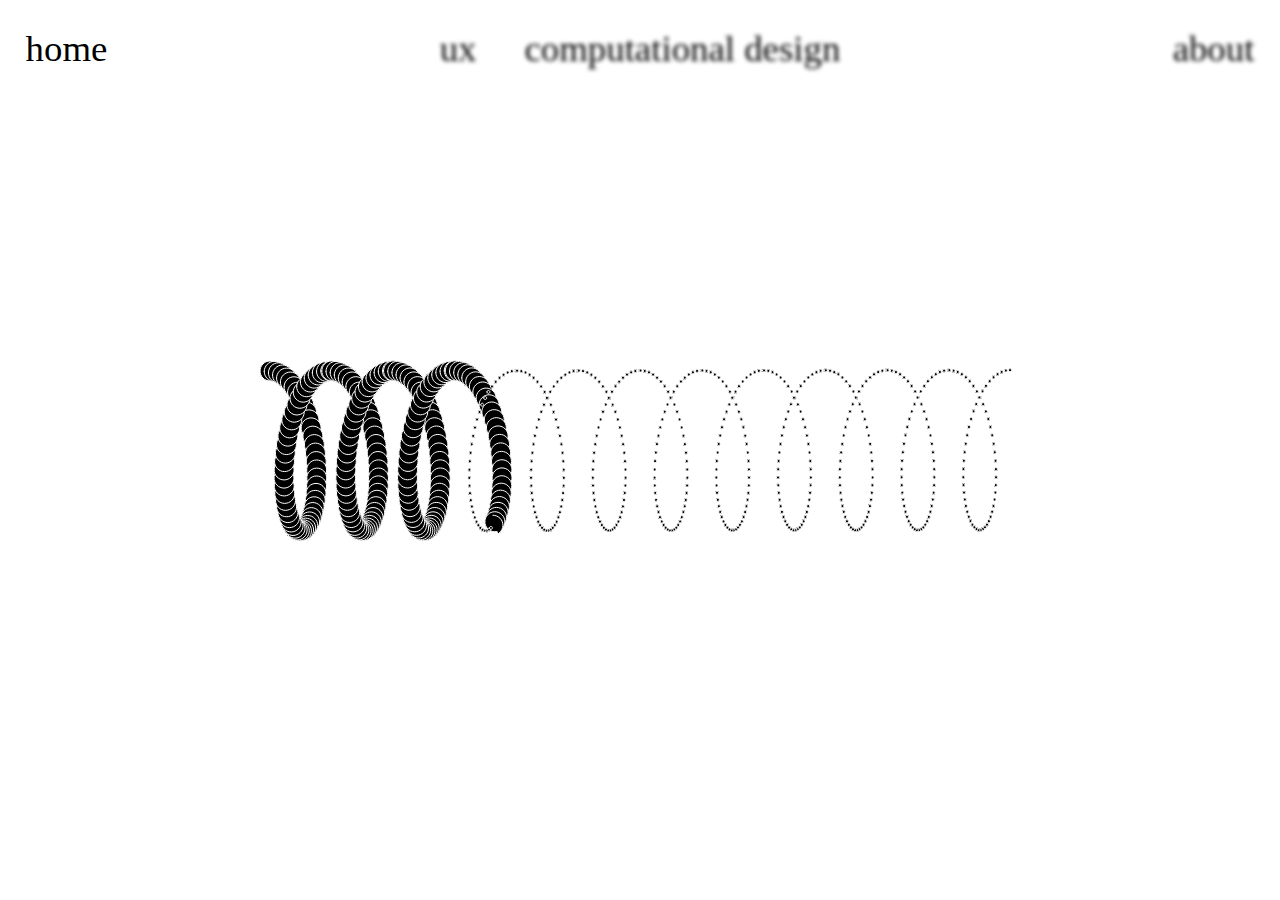
<file: index.html>
<!doctype html><html lang=""><head><meta charset="utf-8"><meta http-equiv="X-UA-Compatible" content="IE=edge"><meta name="viewport" content="width=device-width,initial-scale=1"><link rel="icon" href="/favicon.ico"><title>Xie Xie</title><script defer="defer" src="js/chunk-vendors.2b1fae4d.js"></script><script defer="defer" src="js/app.ba53c5ff.js"></script><link href="css/chunk-vendors.efa08eec.css" rel="stylesheet"><link href="css/app.9a00a9dc.css" rel="stylesheet"></head><body><noscript><strong>We're sorry but doesn't work properly without JavaScript enabled. Please enable it to continue.</strong></noscript><div id="app"></div></body></html>
</file>
<file: css/chunk-vendors.efa08eec.css>
@charset "UTF-8";@-webkit-keyframes scale{0%,80%{-webkit-transform:scale(1);transform:scale(1);opacity:1}45%{-webkit-transform:scale(.1);transform:scale(.1);opacity:.7}}@-webkit-keyframes ball-pulse-sync{33%{-webkit-transform:translateY(10px);transform:translateY(10px)}66%{-webkit-transform:translateY(-10px);transform:translateY(-10px)}to{-webkit-transform:translateY(0);transform:translateY(0)}}@keyframes ball-pulse-sync{33%{-webkit-transform:translateY(10px);transform:translateY(10px)}66%{-webkit-transform:translateY(-10px);transform:translateY(-10px)}to{-webkit-transform:translateY(0);transform:translateY(0)}}@-webkit-keyframes ball-scale{0%{-webkit-transform:scale(0);transform:scale(0)}to{-webkit-transform:scale(1);transform:scale(1);opacity:0}}@keyframes ball-scale{0%{-webkit-transform:scale(0);transform:scale(0)}to{-webkit-transform:scale(1);transform:scale(1);opacity:0}}@-webkit-keyframes rotate{0%{-webkit-transform:rotate(0deg);transform:rotate(0deg)}50%{-webkit-transform:rotate(180deg);transform:rotate(180deg)}to{-webkit-transform:rotate(1turn);transform:rotate(1turn)}}@keyframes scale{30%{-webkit-transform:scale(.3);transform:scale(.3)}to{-webkit-transform:scale(1);transform:scale(1)}}@keyframes rotate{0%{-webkit-transform:rotate(0deg) scale(1);transform:rotate(0deg) scale(1)}50%{-webkit-transform:rotate(180deg) scale(.6);transform:rotate(180deg) scale(.6)}to{-webkit-transform:rotate(1turn) scale(1);transform:rotate(1turn) scale(1)}}@-webkit-keyframes ball-scale-ripple{0%{-webkit-transform:scale(.1);transform:scale(.1);opacity:1}70%{-webkit-transform:scale(1);transform:scale(1);opacity:.7}to{opacity:0}}@keyframes ball-scale-ripple{0%{-webkit-transform:scale(.1);transform:scale(.1);opacity:1}70%{-webkit-transform:scale(1);transform:scale(1);opacity:.7}to{opacity:0}}@-webkit-keyframes ball-scale-ripple-multiple{0%{-webkit-transform:scale(.1);transform:scale(.1);opacity:1}70%{-webkit-transform:scale(1);transform:scale(1);opacity:.7}to{opacity:0}}@keyframes ball-scale-ripple-multiple{0%{-webkit-transform:scale(.1);transform:scale(.1);opacity:1}70%{-webkit-transform:scale(1);transform:scale(1);opacity:.7}to{opacity:0}}@-webkit-keyframes ball-beat{50%{opacity:.2;-webkit-transform:scale(.75);transform:scale(.75)}to{opacity:1;-webkit-transform:scale(1);transform:scale(1)}}@keyframes ball-beat{50%{opacity:.2;-webkit-transform:scale(.75);transform:scale(.75)}to{opacity:1;-webkit-transform:scale(1);transform:scale(1)}}@-webkit-keyframes ball-scale-multiple{0%{-webkit-transform:scale(0);transform:scale(0);opacity:0}5%{opacity:1}to{-webkit-transform:scale(1);transform:scale(1);opacity:0}}@keyframes ball-scale-multiple{0%{-webkit-transform:scale(0);transform:scale(0);opacity:0}5%{opacity:1}to{-webkit-transform:scale(1);transform:scale(1);opacity:0}}@-webkit-keyframes ball-triangle-path-1{33%{-webkit-transform:translate(25px,-50px);transform:translate(25px,-50px)}66%{-webkit-transform:translate(50px);transform:translate(50px)}to{-webkit-transform:translate(0);transform:translate(0)}}@keyframes ball-triangle-path-1{33%{-webkit-transform:translate(25px,-50px);transform:translate(25px,-50px)}66%{-webkit-transform:translate(50px);transform:translate(50px)}to{-webkit-transform:translate(0);transform:translate(0)}}@-webkit-keyframes ball-triangle-path-2{33%{-webkit-transform:translate(25px,50px);transform:translate(25px,50px)}66%{-webkit-transform:translate(-25px,50px);transform:translate(-25px,50px)}to{-webkit-transform:translate(0);transform:translate(0)}}@keyframes ball-triangle-path-2{33%{-webkit-transform:translate(25px,50px);transform:translate(25px,50px)}66%{-webkit-transform:translate(-25px,50px);transform:translate(-25px,50px)}to{-webkit-transform:translate(0);transform:translate(0)}}@-webkit-keyframes ball-triangle-path-3{33%{-webkit-transform:translate(-50px);transform:translate(-50px)}66%{-webkit-transform:translate(-25px,-50px);transform:translate(-25px,-50px)}to{-webkit-transform:translate(0);transform:translate(0)}}@keyframes ball-triangle-path-3{33%{-webkit-transform:translate(-50px);transform:translate(-50px)}66%{-webkit-transform:translate(-25px,-50px);transform:translate(-25px,-50px)}to{-webkit-transform:translate(0);transform:translate(0)}}@-webkit-keyframes ball-pulse-rise-even{0%{-webkit-transform:scale(1.1);transform:scale(1.1)}25%{-webkit-transform:translateY(-30px);transform:translateY(-30px)}50%{-webkit-transform:scale(.4);transform:scale(.4)}75%{-webkit-transform:translateY(30px);transform:translateY(30px)}to{-webkit-transform:translateY(0);transform:translateY(0);-webkit-transform:scale(1);transform:scale(1)}}@keyframes ball-pulse-rise-even{0%{-webkit-transform:scale(1.1);transform:scale(1.1)}25%{-webkit-transform:translateY(-30px);transform:translateY(-30px)}50%{-webkit-transform:scale(.4);transform:scale(.4)}75%{-webkit-transform:translateY(30px);transform:translateY(30px)}to{-webkit-transform:translateY(0);transform:translateY(0);-webkit-transform:scale(1);transform:scale(1)}}@-webkit-keyframes ball-pulse-rise-odd{0%{-webkit-transform:scale(.4);transform:scale(.4)}25%{-webkit-transform:translateY(30px);transform:translateY(30px)}50%{-webkit-transform:scale(1.1);transform:scale(1.1)}75%{-webkit-transform:translateY(-30px);transform:translateY(-30px)}to{-webkit-transform:translateY(0);transform:translateY(0);-webkit-transform:scale(.75);transform:scale(.75)}}@keyframes ball-pulse-rise-odd{0%{-webkit-transform:scale(.4);transform:scale(.4)}25%{-webkit-transform:translateY(30px);transform:translateY(30px)}50%{-webkit-transform:scale(1.1);transform:scale(1.1)}75%{-webkit-transform:translateY(-30px);transform:translateY(-30px)}to{-webkit-transform:translateY(0);transform:translateY(0);-webkit-transform:scale(.75);transform:scale(.75)}}@-webkit-keyframes ball-grid-beat{50%{opacity:.7}to{opacity:1}}@keyframes ball-grid-beat{50%{opacity:.7}to{opacity:1}}@-webkit-keyframes ball-grid-pulse{0%{-webkit-transform:scale(1);transform:scale(1)}50%{-webkit-transform:scale(.5);transform:scale(.5);opacity:.7}to{-webkit-transform:scale(1);transform:scale(1);opacity:1}}@keyframes ball-grid-pulse{0%{-webkit-transform:scale(1);transform:scale(1)}50%{-webkit-transform:scale(.5);transform:scale(.5);opacity:.7}to{-webkit-transform:scale(1);transform:scale(1);opacity:1}}@-webkit-keyframes ball-spin-fade-loader{50%{opacity:.3;-webkit-transform:scale(.4);transform:scale(.4)}to{opacity:1;-webkit-transform:scale(1);transform:scale(1)}}@keyframes ball-spin-fade-loader{50%{opacity:.3;-webkit-transform:scale(.4);transform:scale(.4)}to{opacity:1;-webkit-transform:scale(1);transform:scale(1)}}@-webkit-keyframes ball-spin-loader{75%{opacity:.2}to{opacity:1}}@keyframes ball-spin-loader{75%{opacity:.2}to{opacity:1}}@-webkit-keyframes ball-zig{33%{-webkit-transform:translate(-15px,-30px);transform:translate(-15px,-30px)}66%{-webkit-transform:translate(15px,-30px);transform:translate(15px,-30px)}to{-webkit-transform:translate(0);transform:translate(0)}}@keyframes ball-zig{33%{-webkit-transform:translate(-15px,-30px);transform:translate(-15px,-30px)}66%{-webkit-transform:translate(15px,-30px);transform:translate(15px,-30px)}to{-webkit-transform:translate(0);transform:translate(0)}}@-webkit-keyframes ball-zag{33%{-webkit-transform:translate(15px,30px);transform:translate(15px,30px)}66%{-webkit-transform:translate(-15px,30px);transform:translate(-15px,30px)}to{-webkit-transform:translate(0);transform:translate(0)}}@keyframes ball-zag{33%{-webkit-transform:translate(15px,30px);transform:translate(15px,30px)}66%{-webkit-transform:translate(-15px,30px);transform:translate(-15px,30px)}to{-webkit-transform:translate(0);transform:translate(0)}}@-webkit-keyframes ball-zig-deflect{17%,84%{-webkit-transform:translate(-15px,-30px);transform:translate(-15px,-30px)}34%,67%{-webkit-transform:translate(15px,-30px);transform:translate(15px,-30px)}50%,to{-webkit-transform:translate(0);transform:translate(0)}}@keyframes ball-zig-deflect{17%,84%{-webkit-transform:translate(-15px,-30px);transform:translate(-15px,-30px)}34%,67%{-webkit-transform:translate(15px,-30px);transform:translate(15px,-30px)}50%,to{-webkit-transform:translate(0);transform:translate(0)}}@-webkit-keyframes ball-zag-deflect{17%,84%{-webkit-transform:translate(15px,30px);transform:translate(15px,30px)}34%,67%{-webkit-transform:translate(-15px,30px);transform:translate(-15px,30px)}50%,to{-webkit-transform:translate(0);transform:translate(0)}}@keyframes ball-zag-deflect{17%,84%{-webkit-transform:translate(15px,30px);transform:translate(15px,30px)}34%,67%{-webkit-transform:translate(-15px,30px);transform:translate(-15px,30px)}50%,to{-webkit-transform:translate(0);transform:translate(0)}}@-webkit-keyframes line-scale{0%,to{-webkit-transform:scaley(1);transform:scaley(1)}50%{-webkit-transform:scaley(.4);transform:scaley(.4)}}@keyframes line-scale{0%,to{-webkit-transform:scaley(1);transform:scaley(1)}50%{-webkit-transform:scaley(.4);transform:scaley(.4)}}@-webkit-keyframes line-scale-party{0%,to{-webkit-transform:scale(1);transform:scale(1)}50%{-webkit-transform:scale(.5);transform:scale(.5)}}@keyframes line-scale-party{0%,to{-webkit-transform:scale(1);transform:scale(1)}50%{-webkit-transform:scale(.5);transform:scale(.5)}}@-webkit-keyframes line-scale-pulse-out{0%,to{-webkit-transform:scaley(1);transform:scaley(1)}50%{-webkit-transform:scaley(.4);transform:scaley(.4)}}@keyframes line-scale-pulse-out{0%,to{-webkit-transform:scaley(1);transform:scaley(1)}50%{-webkit-transform:scaley(.4);transform:scaley(.4)}}@-webkit-keyframes line-scale-pulse-out-rapid{0%,90%{-webkit-transform:scaley(1);transform:scaley(1)}80%{-webkit-transform:scaley(.3);transform:scaley(.3)}}@keyframes line-scale-pulse-out-rapid{0%,90%{-webkit-transform:scaley(1);transform:scaley(1)}80%{-webkit-transform:scaley(.3);transform:scaley(.3)}}@-webkit-keyframes line-spin-fade-loader{50%{opacity:.3}to{opacity:1}}@keyframes line-spin-fade-loader{50%{opacity:.3}to{opacity:1}}@-webkit-keyframes triangle-skew-spin{25%{-webkit-transform:perspective(100px) rotateX(180deg) rotateY(0);transform:perspective(100px) rotateX(180deg) rotateY(0)}50%{-webkit-transform:perspective(100px) rotateX(180deg) rotateY(180deg);transform:perspective(100px) rotateX(180deg) rotateY(180deg)}75%{-webkit-transform:perspective(100px) rotateX(0) rotateY(180deg);transform:perspective(100px) rotateX(0) rotateY(180deg)}to{-webkit-transform:perspective(100px) rotateX(0) rotateY(0);transform:perspective(100px) rotateX(0) rotateY(0)}}@keyframes triangle-skew-spin{25%{-webkit-transform:perspective(100px) rotateX(180deg) rotateY(0);transform:perspective(100px) rotateX(180deg) rotateY(0)}50%{-webkit-transform:perspective(100px) rotateX(180deg) rotateY(180deg);transform:perspective(100px) rotateX(180deg) rotateY(180deg)}75%{-webkit-transform:perspective(100px) rotateX(0) rotateY(180deg);transform:perspective(100px) rotateX(0) rotateY(180deg)}to{-webkit-transform:perspective(100px) rotateX(0) rotateY(0);transform:perspective(100px) rotateX(0) rotateY(0)}}@-webkit-keyframes square-spin{25%{-webkit-transform:perspective(100px) rotateX(180deg) rotateY(0);transform:perspective(100px) rotateX(180deg) rotateY(0)}50%{-webkit-transform:perspective(100px) rotateX(180deg) rotateY(180deg);transform:perspective(100px) rotateX(180deg) rotateY(180deg)}75%{-webkit-transform:perspective(100px) rotateX(0) rotateY(180deg);transform:perspective(100px) rotateX(0) rotateY(180deg)}to{-webkit-transform:perspective(100px) rotateX(0) rotateY(0);transform:perspective(100px) rotateX(0) rotateY(0)}}@keyframes square-spin{25%{-webkit-transform:perspective(100px) rotateX(180deg) rotateY(0);transform:perspective(100px) rotateX(180deg) rotateY(0)}50%{-webkit-transform:perspective(100px) rotateX(180deg) rotateY(180deg);transform:perspective(100px) rotateX(180deg) rotateY(180deg)}75%{-webkit-transform:perspective(100px) rotateX(0) rotateY(180deg);transform:perspective(100px) rotateX(0) rotateY(180deg)}to{-webkit-transform:perspective(100px) rotateX(0) rotateY(0);transform:perspective(100px) rotateX(0) rotateY(0)}}@-webkit-keyframes rotate_pacman_half_up{0%,to{-webkit-transform:rotate(270deg);transform:rotate(270deg)}50%{-webkit-transform:rotate(1turn);transform:rotate(1turn)}}@keyframes rotate_pacman_half_up{0%,to{-webkit-transform:rotate(270deg);transform:rotate(270deg)}50%{-webkit-transform:rotate(1turn);transform:rotate(1turn)}}@-webkit-keyframes rotate_pacman_half_down{0%,to{-webkit-transform:rotate(90deg);transform:rotate(90deg)}50%{-webkit-transform:rotate(0deg);transform:rotate(0deg)}}@keyframes rotate_pacman_half_down{0%,to{-webkit-transform:rotate(90deg);transform:rotate(90deg)}50%{-webkit-transform:rotate(0deg);transform:rotate(0deg)}}@-webkit-keyframes pacman-balls{75%{opacity:.7}to{-webkit-transform:translate(-100px,-6.25px);transform:translate(-100px,-6.25px)}}@keyframes pacman-balls{75%{opacity:.7}to{-webkit-transform:translate(-100px,-6.25px);transform:translate(-100px,-6.25px)}}@-webkit-keyframes cube-transition{25%{-webkit-transform:translateX(50px) scale(.5) rotate(-90deg);transform:translateX(50px) scale(.5) rotate(-90deg)}50%{-webkit-transform:translate(50px,50px) rotate(-180deg);transform:translate(50px,50px) rotate(-180deg)}75%{-webkit-transform:translateY(50px) scale(.5) rotate(-270deg);transform:translateY(50px) scale(.5) rotate(-270deg)}to{-webkit-transform:rotate(-1turn);transform:rotate(-1turn)}}@keyframes cube-transition{25%{-webkit-transform:translateX(50px) scale(.5) rotate(-90deg);transform:translateX(50px) scale(.5) rotate(-90deg)}50%{-webkit-transform:translate(50px,50px) rotate(-180deg);transform:translate(50px,50px) rotate(-180deg)}75%{-webkit-transform:translateY(50px) scale(.5) rotate(-270deg);transform:translateY(50px) scale(.5) rotate(-270deg)}to{-webkit-transform:rotate(-1turn);transform:rotate(-1turn)}}@-webkit-keyframes spin-rotate{0%{-webkit-transform:rotate(0deg);transform:rotate(0deg)}50%{-webkit-transform:rotate(180deg);transform:rotate(180deg)}to{-webkit-transform:rotate(1turn);transform:rotate(1turn)}}@keyframes spin-rotate{0%{-webkit-transform:rotate(0deg);transform:rotate(0deg)}50%{-webkit-transform:rotate(180deg);transform:rotate(180deg)}to{-webkit-transform:rotate(1turn);transform:rotate(1turn)}}@-webkit-keyframes bar-progress{0%,to{-webkit-transform:scaleY(20%);transform:scaleY(20%);opacity:1}25%,75%{-webkit-transform:translateX(6%) scaleY(10%);transform:translateX(6%) scaleY(10%);opacity:.7}50%{-webkit-transform:translateX(20%) scaleY(20%);transform:translateX(20%) scaleY(20%);opacity:1}}@keyframes bar-progress{0%,to{-webkit-transform:scaleY(20%);transform:scaleY(20%);opacity:1}25%,75%{-webkit-transform:translateX(6%) scaleY(10%);transform:translateX(6%) scaleY(10%);opacity:.7}50%{-webkit-transform:translateX(20%) scaleY(20%);transform:translateX(20%) scaleY(20%);opacity:1}}@-webkit-keyframes bar-swing{0%,to{left:0}50%{left:70%}}@keyframes bar-swing{0%,to{left:0}50%{left:70%}}@-webkit-keyframes bar-swing-container{0%,to{left:0;-webkit-transform:translateX(0);transform:translateX(0)}50%{left:70%;-webkit-transform:translateX(-4px);transform:translateX(-4px)}}@keyframes bar-swing-container{0%,to{left:0;-webkit-transform:translateX(0);transform:translateX(0)}50%{left:70%;-webkit-transform:translateX(-4px);transform:translateX(-4px)}}.ball-pulse>div:nth-child(0){-webkit-animation:scale .75s cubic-bezier(.2,.68,.18,1.08) -.36s infinite;animation:scale .75s cubic-bezier(.2,.68,.18,1.08) -.36s infinite}.ball-pulse>div:first-child{-webkit-animation:scale .75s cubic-bezier(.2,.68,.18,1.08) -.24s infinite;animation:scale .75s cubic-bezier(.2,.68,.18,1.08) -.24s infinite}.ball-pulse>div:nth-child(2){-webkit-animation:scale .75s cubic-bezier(.2,.68,.18,1.08) -.12s infinite;animation:scale .75s cubic-bezier(.2,.68,.18,1.08) -.12s infinite}.ball-pulse>div:nth-child(3){-webkit-animation:scale .75s cubic-bezier(.2,.68,.18,1.08) 0s infinite;animation:scale .75s cubic-bezier(.2,.68,.18,1.08) 0s infinite}.ball-pulse-sync>div,.ball-pulse>div{background-color:#fff;width:15px;height:15px;border-radius:100%;margin:2px;-webkit-animation-fill-mode:both;animation-fill-mode:both;display:inline-block}.ball-pulse-sync>div:nth-child(0){-webkit-animation:ball-pulse-sync .6s ease-in-out -.21s infinite;animation:ball-pulse-sync .6s ease-in-out -.21s infinite}.ball-pulse-sync>div:first-child{-webkit-animation:ball-pulse-sync .6s ease-in-out -.14s infinite;animation:ball-pulse-sync .6s ease-in-out -.14s infinite}.ball-pulse-sync>div:nth-child(2){-webkit-animation:ball-pulse-sync .6s ease-in-out -.07s infinite;animation:ball-pulse-sync .6s ease-in-out -.07s infinite}.ball-pulse-sync>div:nth-child(3){-webkit-animation:ball-pulse-sync .6s ease-in-out 0s infinite;animation:ball-pulse-sync .6s ease-in-out 0s infinite}.ball-scale-random>div,.ball-scale>div{background-color:#fff;border-radius:100%;margin:2px;-webkit-animation-fill-mode:both;animation-fill-mode:both;display:inline-block;height:60px;width:60px;-webkit-animation:ball-scale 1s ease-in-out 0s infinite;animation:ball-scale 1s ease-in-out 0s infinite}.ball-scale-random{width:37px;height:40px}.ball-scale-random>div{position:absolute;height:30px;width:30px}.ball-scale-random>div:first-child{margin-left:-7px;-webkit-animation:ball-scale 1s ease-in-out .2s infinite;animation:ball-scale 1s ease-in-out .2s infinite}.ball-scale-random>div:nth-child(3){margin-left:-2px;margin-top:9px;-webkit-animation:ball-scale 1s ease-in-out .5s infinite;animation:ball-scale 1s ease-in-out .5s infinite}.ball-rotate,.ball-rotate>div{position:relative}.ball-rotate>div{background-color:#fff;width:15px;height:15px;border-radius:100%;margin:2px;-webkit-animation-fill-mode:both;animation-fill-mode:both}.ball-rotate>div:first-child{-webkit-animation:rotate 1s cubic-bezier(.7,-.13,.22,.86) 0s infinite;animation:rotate 1s cubic-bezier(.7,-.13,.22,.86) 0s infinite}.ball-rotate>div:after,.ball-rotate>div:before{background-color:#fff;width:15px;height:15px;border-radius:100%;margin:2px;content:"";position:absolute;opacity:.8}.ball-rotate>div:before{top:0;left:-28px}.ball-rotate>div:after{top:0;left:25px}.ball-clip-rotate-pulse>div,.ball-clip-rotate>div{-webkit-animation-fill-mode:both;animation-fill-mode:both;border-radius:100%}.ball-clip-rotate>div{background-color:#fff;margin:2px;border:2px solid #fff;border-bottom-color:transparent;height:25px;width:25px;background:0 0!important;display:inline-block;-webkit-animation:rotate .75s linear 0s infinite;animation:rotate .75s linear 0s infinite}.ball-clip-rotate-pulse{position:relative;-webkit-transform:translateY(-15px);transform:translateY(-15px)}.ball-clip-rotate-pulse>div{position:absolute;top:0;left:0}.ball-clip-rotate-pulse>div:first-child{background:#fff;height:16px;width:16px;top:7px;left:-7px;-webkit-animation:scale 1s cubic-bezier(.09,.57,.49,.9) 0s infinite;animation:scale 1s cubic-bezier(.09,.57,.49,.9) 0s infinite}.ball-clip-rotate-pulse>div:last-child{position:absolute;width:30px;height:30px;left:-16px;top:-2px;background:0 0;border:2px solid;border-color:#fff transparent;-webkit-animation:rotate 1s cubic-bezier(.09,.57,.49,.9) 0s infinite;animation:rotate 1s cubic-bezier(.09,.57,.49,.9) 0s infinite;-webkit-animation-duration:1s;animation-duration:1s}.ball-clip-rotate-multiple{position:relative}.ball-clip-rotate-multiple>div{-webkit-animation-fill-mode:both;animation-fill-mode:both;position:absolute;left:-20px;top:-20px;border:2px solid #fff;border-bottom-color:transparent;border-top-color:transparent;border-radius:100%;height:35px;width:35px;-webkit-animation:rotate 1s ease-in-out 0s infinite;animation:rotate 1s ease-in-out 0s infinite}.ball-clip-rotate-multiple>div:last-child{display:inline-block;top:-10px;left:-10px;width:15px;height:15px;-webkit-animation-duration:.5s;animation-duration:.5s;border-color:#fff transparent;-webkit-animation-direction:reverse;animation-direction:reverse}.ball-scale-ripple>div{-webkit-animation-fill-mode:both;animation-fill-mode:both;height:50px;width:50px;border-radius:100%;border:2px solid #fff;-webkit-animation:ball-scale-ripple 1s cubic-bezier(.21,.53,.56,.8) 0s infinite;animation:ball-scale-ripple 1s cubic-bezier(.21,.53,.56,.8) 0s infinite}.ball-scale-ripple-multiple{position:relative;-webkit-transform:translateY(-25px);transform:translateY(-25px)}.ball-scale-ripple-multiple>div:nth-child(0){-webkit-animation-delay:-.8s;animation-delay:-.8s}.ball-scale-ripple-multiple>div:first-child{-webkit-animation-delay:-.6s;animation-delay:-.6s}.ball-scale-ripple-multiple>div:nth-child(2){-webkit-animation-delay:-.4s;animation-delay:-.4s}.ball-scale-ripple-multiple>div:nth-child(3){-webkit-animation-delay:-.2s;animation-delay:-.2s}.ball-beat>div,.ball-scale-ripple-multiple>div{border-radius:100%;-webkit-animation-fill-mode:both;animation-fill-mode:both}.ball-scale-ripple-multiple>div{position:absolute;top:-2px;left:-26px;border:2px solid #fff;-webkit-animation:ball-scale-ripple-multiple 1.25s cubic-bezier(.21,.53,.56,.8) 0s infinite;animation:ball-scale-ripple-multiple 1.25s cubic-bezier(.21,.53,.56,.8) 0s infinite;width:50px;height:50px}.ball-beat>div{background-color:#fff;width:15px;height:15px;margin:2px;display:inline-block;-webkit-animation:ball-beat .7s linear 0s infinite;animation:ball-beat .7s linear 0s infinite}.ball-beat>div:nth-child(2n-1){-webkit-animation-delay:-.35s!important;animation-delay:-.35s!important}.ball-scale-multiple{position:relative;-webkit-transform:translateY(-30px);transform:translateY(-30px)}.ball-scale-multiple>div:nth-child(2){-webkit-animation-delay:-.4s;animation-delay:-.4s}.ball-scale-multiple>div:nth-child(3){-webkit-animation-delay:-.2s;animation-delay:-.2s}.ball-scale-multiple>div{background-color:#fff;border-radius:100%;-webkit-animation-fill-mode:both;animation-fill-mode:both;position:absolute;left:-30px;top:0;opacity:0;margin:0;width:60px;height:60px;-webkit-animation:ball-scale-multiple 1s linear 0s infinite;animation:ball-scale-multiple 1s linear 0s infinite}.ball-triangle-path{position:relative;-webkit-transform:translate(-29.994px,-37.50938px);transform:translate(-29.994px,-37.50938px)}.ball-triangle-path>div:first-child,.ball-triangle-path>div:nth-child(2),.ball-triangle-path>div:nth-child(3){-webkit-animation-name:ball-triangle-path-1;animation-name:ball-triangle-path-1;-webkit-animation-delay:0;animation-delay:0;-webkit-animation-duration:2s;animation-duration:2s;-webkit-animation-timing-function:ease-in-out;animation-timing-function:ease-in-out;-webkit-animation-iteration-count:infinite;animation-iteration-count:infinite}.ball-triangle-path>div:nth-child(2),.ball-triangle-path>div:nth-child(3){-webkit-animation-name:ball-triangle-path-2;animation-name:ball-triangle-path-2}.ball-triangle-path>div:nth-child(3){-webkit-animation-name:ball-triangle-path-3;animation-name:ball-triangle-path-3}.ball-triangle-path>div{-webkit-animation-fill-mode:both;animation-fill-mode:both;position:absolute;width:10px;height:10px;border-radius:100%;border:1px solid #fff}.ball-triangle-path>div:first-of-type{top:50px}.ball-triangle-path>div:nth-of-type(2){left:25px}.ball-triangle-path>div:nth-of-type(3){top:50px;left:50px}.ball-pulse-rise>div{background-color:#fff;width:15px;height:15px;border-radius:100%;margin:2px;-webkit-animation-fill-mode:both;animation-fill-mode:both;display:inline-block;-webkit-animation-duration:1s;animation-duration:1s;-webkit-animation-timing-function:cubic-bezier(.15,.46,.9,.6);animation-timing-function:cubic-bezier(.15,.46,.9,.6);-webkit-animation-iteration-count:infinite;animation-iteration-count:infinite;-webkit-animation-delay:0;animation-delay:0}.ball-pulse-rise>div:nth-child(2n){-webkit-animation-name:ball-pulse-rise-even;animation-name:ball-pulse-rise-even}.ball-pulse-rise>div:nth-child(2n-1){-webkit-animation-name:ball-pulse-rise-odd;animation-name:ball-pulse-rise-odd}.ball-grid-beat,.ball-grid-pulse{width:57px}.ball-grid-beat>div:first-child{-webkit-animation-delay:.44s;animation-delay:.44s;-webkit-animation-duration:1.27s;animation-duration:1.27s}.ball-grid-beat>div:nth-child(2){-webkit-animation-delay:.2s;animation-delay:.2s;-webkit-animation-duration:1.52s;animation-duration:1.52s}.ball-grid-beat>div:nth-child(3){-webkit-animation-delay:.14s;animation-delay:.14s;-webkit-animation-duration:.61s;animation-duration:.61s}.ball-grid-beat>div:nth-child(4){-webkit-animation-delay:.15s;animation-delay:.15s;-webkit-animation-duration:.82s;animation-duration:.82s}.ball-grid-beat>div:nth-child(5){-webkit-animation-delay:-.01s;animation-delay:-.01s;-webkit-animation-duration:1.24s;animation-duration:1.24s}.ball-grid-beat>div:nth-child(6){-webkit-animation-delay:-.07s;animation-delay:-.07s;-webkit-animation-duration:1.35s;animation-duration:1.35s}.ball-grid-beat>div:nth-child(7){-webkit-animation-delay:.29s;animation-delay:.29s;-webkit-animation-duration:1.44s;animation-duration:1.44s}.ball-grid-beat>div:nth-child(8){-webkit-animation-delay:.63s;animation-delay:.63s;-webkit-animation-duration:1.19s;animation-duration:1.19s}.ball-grid-beat>div:nth-child(9){-webkit-animation-delay:-.18s;animation-delay:-.18s;-webkit-animation-duration:1.48s;animation-duration:1.48s}.ball-grid-beat>div{background-color:#fff;width:15px;height:15px;border-radius:100%;margin:2px;-webkit-animation-fill-mode:both;animation-fill-mode:both;display:inline-block;float:left;-webkit-animation-name:ball-grid-beat;animation-name:ball-grid-beat;-webkit-animation-iteration-count:infinite;animation-iteration-count:infinite;-webkit-animation-delay:0;animation-delay:0}.ball-grid-pulse>div:first-child{-webkit-animation-delay:.58s;animation-delay:.58s;-webkit-animation-duration:.9s;animation-duration:.9s}.ball-grid-pulse>div:nth-child(2){-webkit-animation-delay:.01s;animation-delay:.01s;-webkit-animation-duration:.94s;animation-duration:.94s}.ball-grid-pulse>div:nth-child(3){-webkit-animation-delay:.25s;animation-delay:.25s;-webkit-animation-duration:1.43s;animation-duration:1.43s}.ball-grid-pulse>div:nth-child(4){-webkit-animation-delay:-.03s;animation-delay:-.03s;-webkit-animation-duration:.74s;animation-duration:.74s}.ball-grid-pulse>div:nth-child(5){-webkit-animation-delay:.21s;animation-delay:.21s;-webkit-animation-duration:.68s;animation-duration:.68s}.ball-grid-pulse>div:nth-child(6){-webkit-animation-delay:.25s;animation-delay:.25s;-webkit-animation-duration:1.17s;animation-duration:1.17s}.ball-grid-pulse>div:nth-child(7){-webkit-animation-delay:.46s;animation-delay:.46s;-webkit-animation-duration:1.41s;animation-duration:1.41s}.ball-grid-pulse>div:nth-child(8){-webkit-animation-delay:.02s;animation-delay:.02s;-webkit-animation-duration:1.56s;animation-duration:1.56s}.ball-grid-pulse>div:nth-child(9){-webkit-animation-delay:.13s;animation-delay:.13s;-webkit-animation-duration:.78s;animation-duration:.78s}.ball-grid-pulse>div{background-color:#fff;width:15px;height:15px;border-radius:100%;margin:2px;-webkit-animation-fill-mode:both;animation-fill-mode:both;display:inline-block;float:left;-webkit-animation-name:ball-grid-pulse;animation-name:ball-grid-pulse;-webkit-animation-iteration-count:infinite;animation-iteration-count:infinite;-webkit-animation-delay:0;animation-delay:0}.ball-spin-fade-loader{position:relative;top:-10px;left:-10px}.ball-spin-fade-loader>div:first-child{top:25px;left:0;-webkit-animation:ball-spin-fade-loader 1s linear -.96s infinite;animation:ball-spin-fade-loader 1s linear -.96s infinite}.ball-spin-fade-loader>div:nth-child(2){top:17.04545px;left:17.04545px;-webkit-animation:ball-spin-fade-loader 1s linear -.84s infinite;animation:ball-spin-fade-loader 1s linear -.84s infinite}.ball-spin-fade-loader>div:nth-child(3){top:0;left:25px;-webkit-animation:ball-spin-fade-loader 1s linear -.72s infinite;animation:ball-spin-fade-loader 1s linear -.72s infinite}.ball-spin-fade-loader>div:nth-child(4){top:-17.04545px;left:17.04545px;-webkit-animation:ball-spin-fade-loader 1s linear -.6s infinite;animation:ball-spin-fade-loader 1s linear -.6s infinite}.ball-spin-fade-loader>div:nth-child(5){top:-25px;left:0;-webkit-animation:ball-spin-fade-loader 1s linear -.48s infinite;animation:ball-spin-fade-loader 1s linear -.48s infinite}.ball-spin-fade-loader>div:nth-child(6){top:-17.04545px;left:-17.04545px;-webkit-animation:ball-spin-fade-loader 1s linear -.36s infinite;animation:ball-spin-fade-loader 1s linear -.36s infinite}.ball-spin-fade-loader>div:nth-child(7){top:0;left:-25px;-webkit-animation:ball-spin-fade-loader 1s linear -.24s infinite;animation:ball-spin-fade-loader 1s linear -.24s infinite}.ball-spin-fade-loader>div:nth-child(8){top:17.04545px;left:-17.04545px;-webkit-animation:ball-spin-fade-loader 1s linear -.12s infinite;animation:ball-spin-fade-loader 1s linear -.12s infinite}.ball-spin-fade-loader>div{background-color:#fff;width:15px;height:15px;border-radius:100%;margin:2px;-webkit-animation-fill-mode:both;animation-fill-mode:both;position:absolute}.ball-spin-loader{position:relative}.ball-spin-loader>span:first-child{top:45px;left:0;-webkit-animation:ball-spin-loader 2s linear .9s infinite;animation:ball-spin-loader 2s linear .9s infinite}.ball-spin-loader>span:nth-child(2){top:30.68182px;left:30.68182px;-webkit-animation:ball-spin-loader 2s linear 1.8s infinite;animation:ball-spin-loader 2s linear 1.8s infinite}.ball-spin-loader>span:nth-child(3){top:0;left:45px;-webkit-animation:ball-spin-loader 2s linear 2.7s infinite;animation:ball-spin-loader 2s linear 2.7s infinite}.ball-spin-loader>span:nth-child(4){top:-30.68182px;left:30.68182px;-webkit-animation:ball-spin-loader 2s linear 3.6s infinite;animation:ball-spin-loader 2s linear 3.6s infinite}.ball-spin-loader>span:nth-child(5){top:-45px;left:0;-webkit-animation:ball-spin-loader 2s linear 4.5s infinite;animation:ball-spin-loader 2s linear 4.5s infinite}.ball-spin-loader>span:nth-child(6){top:-30.68182px;left:-30.68182px;-webkit-animation:ball-spin-loader 2s linear 5.4s infinite;animation:ball-spin-loader 2s linear 5.4s infinite}.ball-spin-loader>span:nth-child(7){top:0;left:-45px;-webkit-animation:ball-spin-loader 2s linear 6.3s infinite;animation:ball-spin-loader 2s linear 6.3s infinite}.ball-spin-loader>span:nth-child(8){top:30.68182px;left:-30.68182px;-webkit-animation:ball-spin-loader 2s linear 7.2s infinite;animation:ball-spin-loader 2s linear 7.2s infinite}.ball-spin-loader>div,.ball-zig-zag-deflect>div,.ball-zig-zag>div{width:15px;height:15px;border-radius:100%;-webkit-animation-fill-mode:both;animation-fill-mode:both;position:absolute}.ball-spin-loader>div{background:green}.ball-zig-zag,.ball-zig-zag-deflect{position:relative;-webkit-transform:translate(-15px,-15px);transform:translate(-15px,-15px)}.ball-zig-zag-deflect>div,.ball-zig-zag>div{background-color:#fff;margin:2px 2px 2px 15px;top:4px;left:-7px}.ball-zig-zag>div:first-child{-webkit-animation:ball-zig .7s linear 0s infinite;animation:ball-zig .7s linear 0s infinite}.ball-zig-zag>div:last-child{-webkit-animation:ball-zag .7s linear 0s infinite;animation:ball-zag .7s linear 0s infinite}.ball-zig-zag-deflect>div:first-child{-webkit-animation:ball-zig-deflect 1.5s linear 0s infinite;animation:ball-zig-deflect 1.5s linear 0s infinite}.ball-zig-zag-deflect>div:last-child{-webkit-animation:ball-zag-deflect 1.5s linear 0s infinite;animation:ball-zag-deflect 1.5s linear 0s infinite}.line-scale>div:first-child{-webkit-animation:line-scale 1s cubic-bezier(.2,.68,.18,1.08) -.4s infinite;animation:line-scale 1s cubic-bezier(.2,.68,.18,1.08) -.4s infinite}.line-scale>div:nth-child(2){-webkit-animation:line-scale 1s cubic-bezier(.2,.68,.18,1.08) -.3s infinite;animation:line-scale 1s cubic-bezier(.2,.68,.18,1.08) -.3s infinite}.line-scale>div:nth-child(3){-webkit-animation:line-scale 1s cubic-bezier(.2,.68,.18,1.08) -.2s infinite;animation:line-scale 1s cubic-bezier(.2,.68,.18,1.08) -.2s infinite}.line-scale>div:nth-child(4){-webkit-animation:line-scale 1s cubic-bezier(.2,.68,.18,1.08) -.1s infinite;animation:line-scale 1s cubic-bezier(.2,.68,.18,1.08) -.1s infinite}.line-scale>div:nth-child(5){-webkit-animation:line-scale 1s cubic-bezier(.2,.68,.18,1.08) 0s infinite;animation:line-scale 1s cubic-bezier(.2,.68,.18,1.08) 0s infinite}.line-scale>div{background-color:#fff;width:4px;height:35px;border-radius:2px;margin:2px;-webkit-animation-fill-mode:both;animation-fill-mode:both;display:inline-block}.line-scale-party>div:first-child{-webkit-animation-delay:-.09s;animation-delay:-.09s;-webkit-animation-duration:.83s;animation-duration:.83s}.line-scale-party>div:nth-child(2){-webkit-animation-delay:.33s;animation-delay:.33s;-webkit-animation-duration:.64s;animation-duration:.64s}.line-scale-party>div:nth-child(3){-webkit-animation-delay:.32s;animation-delay:.32s;-webkit-animation-duration:.39s;animation-duration:.39s}.line-scale-party>div:nth-child(4){-webkit-animation-delay:.47s;animation-delay:.47s;-webkit-animation-duration:.52s;animation-duration:.52s}.line-scale-party>div,.line-scale-pulse-out>div{background-color:#fff;width:4px;height:35px;border-radius:2px;margin:2px;-webkit-animation-fill-mode:both;animation-fill-mode:both;display:inline-block}.line-scale-party>div{-webkit-animation-name:line-scale-party;animation-name:line-scale-party;-webkit-animation-iteration-count:infinite;animation-iteration-count:infinite;-webkit-animation-delay:0;animation-delay:0}.line-scale-pulse-out>div{-webkit-animation:line-scale-pulse-out .9s cubic-bezier(.85,.25,.37,.85) -.6s infinite;animation:line-scale-pulse-out .9s cubic-bezier(.85,.25,.37,.85) -.6s infinite}.line-scale-pulse-out>div:nth-child(2),.line-scale-pulse-out>div:nth-child(4){-webkit-animation-delay:-.4s!important;animation-delay:-.4s!important}.line-scale-pulse-out>div:first-child,.line-scale-pulse-out>div:nth-child(5){-webkit-animation-delay:-.2s!important;animation-delay:-.2s!important}.line-scale-pulse-out-rapid>div{background-color:#fff;width:4px;height:35px;border-radius:2px;margin:2px;-webkit-animation-fill-mode:both;animation-fill-mode:both;display:inline-block;-webkit-animation:line-scale-pulse-out-rapid .9s cubic-bezier(.11,.49,.38,.78) -.5s infinite;animation:line-scale-pulse-out-rapid .9s cubic-bezier(.11,.49,.38,.78) -.5s infinite}.line-scale-pulse-out-rapid>div:nth-child(2),.line-scale-pulse-out-rapid>div:nth-child(4){-webkit-animation-delay:-.25s!important;animation-delay:-.25s!important}.line-scale-pulse-out-rapid>div:first-child,.line-scale-pulse-out-rapid>div:nth-child(5){-webkit-animation-delay:0s!important;animation-delay:0s!important}.line-spin-fade-loader{position:relative;top:-10px;left:-4px}.line-spin-fade-loader>div:first-child{top:20px;left:0;-webkit-animation:line-spin-fade-loader 1.2s ease-in-out -.84s infinite;animation:line-spin-fade-loader 1.2s ease-in-out -.84s infinite}.line-spin-fade-loader>div:nth-child(2){top:13.63636px;left:13.63636px;-webkit-transform:rotate(-45deg);transform:rotate(-45deg);-webkit-animation:line-spin-fade-loader 1.2s ease-in-out -.72s infinite;animation:line-spin-fade-loader 1.2s ease-in-out -.72s infinite}.line-spin-fade-loader>div:nth-child(3){top:0;left:20px;-webkit-transform:rotate(90deg);transform:rotate(90deg);-webkit-animation:line-spin-fade-loader 1.2s ease-in-out -.6s infinite;animation:line-spin-fade-loader 1.2s ease-in-out -.6s infinite}.line-spin-fade-loader>div:nth-child(4){top:-13.63636px;left:13.63636px;-webkit-transform:rotate(45deg);transform:rotate(45deg);-webkit-animation:line-spin-fade-loader 1.2s ease-in-out -.48s infinite;animation:line-spin-fade-loader 1.2s ease-in-out -.48s infinite}.line-spin-fade-loader>div:nth-child(5){top:-20px;left:0;-webkit-animation:line-spin-fade-loader 1.2s ease-in-out -.36s infinite;animation:line-spin-fade-loader 1.2s ease-in-out -.36s infinite}.line-spin-fade-loader>div:nth-child(6){top:-13.63636px;left:-13.63636px;-webkit-transform:rotate(-45deg);transform:rotate(-45deg);-webkit-animation:line-spin-fade-loader 1.2s ease-in-out -.24s infinite;animation:line-spin-fade-loader 1.2s ease-in-out -.24s infinite}.line-spin-fade-loader>div:nth-child(7){top:0;left:-20px;-webkit-transform:rotate(90deg);transform:rotate(90deg);-webkit-animation:line-spin-fade-loader 1.2s ease-in-out -.12s infinite;animation:line-spin-fade-loader 1.2s ease-in-out -.12s infinite}.line-spin-fade-loader>div:nth-child(8){top:13.63636px;left:-13.63636px;-webkit-transform:rotate(45deg);transform:rotate(45deg);-webkit-animation:line-spin-fade-loader 1.2s ease-in-out 0s infinite;animation:line-spin-fade-loader 1.2s ease-in-out 0s infinite}.line-spin-fade-loader>div{background-color:#fff;border-radius:2px;margin:2px;position:absolute;width:5px;height:15px}.line-spin-fade-loader>div,.square-spin>div,.triangle-skew-spin>div{-webkit-animation-fill-mode:both;animation-fill-mode:both}.triangle-skew-spin>div{border-left:20px solid transparent;border-right:20px solid transparent;border-bottom:20px solid #fff;width:0;height:0;-webkit-animation:triangle-skew-spin 3s cubic-bezier(.09,.57,.49,.9) 0s infinite;animation:triangle-skew-spin 3s cubic-bezier(.09,.57,.49,.9) 0s infinite}.square-spin>div{width:50px;height:50px;background:#fff;border:1px solid red;-webkit-animation:square-spin 3s cubic-bezier(.09,.57,.49,.9) 0s infinite;animation:square-spin 3s cubic-bezier(.09,.57,.49,.9) 0s infinite}.pacman{position:relative}.pacman>div:nth-child(3){-webkit-animation:pacman-balls 1s linear -.66s infinite;animation:pacman-balls 1s linear -.66s infinite}.pacman>div:nth-child(4){-webkit-animation:pacman-balls 1s linear -.33s infinite;animation:pacman-balls 1s linear -.33s infinite}.pacman>div:nth-child(5){-webkit-animation:pacman-balls 1s linear 0s infinite;animation:pacman-balls 1s linear 0s infinite}.pacman>div:first-of-type{-webkit-animation:rotate_pacman_half_up .5s 0s infinite;animation:rotate_pacman_half_up .5s 0s infinite}.pacman>div:first-of-type,.pacman>div:nth-child(2){width:0;height:0;border-right:25px solid transparent;border-top:25px solid #fff;border-left:25px solid #fff;border-bottom:25px solid #fff;border-radius:25px;position:relative;left:-30px}.pacman>div:nth-child(2){-webkit-animation:rotate_pacman_half_down .5s 0s infinite;animation:rotate_pacman_half_down .5s 0s infinite;margin-top:-50px}.pacman>div:nth-child(3),.pacman>div:nth-child(4),.pacman>div:nth-child(5),.pacman>div:nth-child(6){background-color:#fff;border-radius:100%;margin:2px;width:10px;height:10px;position:absolute;-webkit-transform:translateY(-6.25px);transform:translateY(-6.25px);top:25px;left:70px}.cube-transition{position:relative;-webkit-transform:translate(-25px,-25px);transform:translate(-25px,-25px)}.cube-transition>div{-webkit-animation-fill-mode:both;animation-fill-mode:both;width:10px;height:10px;position:absolute;top:-5px;left:-5px;background-color:#fff;-webkit-animation:cube-transition 1.6s ease-in-out 0s infinite;animation:cube-transition 1.6s ease-in-out 0s infinite}.cube-transition>div:last-child{-webkit-animation-delay:-.8s;animation-delay:-.8s}.semi-circle-spin{position:relative;width:35px;height:35px;overflow:hidden}.semi-circle-spin>div{position:absolute;border-width:0;border-radius:100%;-webkit-animation:spin-rotate .6s linear 0s infinite;animation:spin-rotate .6s linear 0s infinite;background-image:-webkit-gradient(linear,left top,left bottom,from(transparent),color-stop(70%,transparent),color-stop(30%,#fff),to(#fff));background-image:linear-gradient(transparent,transparent 70%,#fff 0,#fff);width:100%;height:100%}.bar-progress{width:30%;height:12px}.bar-progress>div{position:relative;width:20%;height:12px;border-radius:10px;background-color:#fff;-webkit-animation:bar-progress 3s cubic-bezier(.57,.1,.44,.93) infinite;animation:bar-progress 3s cubic-bezier(.57,.1,.44,.93) infinite;opacity:1}.bar-swing,.bar-swing>div{width:30%;height:8px}.bar-swing>div{position:relative;border-radius:10px;background-color:#fff;-webkit-animation:bar-swing 1.5s infinite;animation:bar-swing 1.5s infinite}.bar-swing-container{width:20%;height:8px;position:relative}.bar-swing-container div:first-child{position:absolute;width:100%;background-color:hsla(0,0%,100%,.2);height:12px;border-radius:10px}.bar-swing-container div:nth-child(2){position:absolute;width:30%;height:8px;border-radius:10px;background-color:#fff;-webkit-animation:bar-swing-container 2s cubic-bezier(.91,.35,.12,.6) infinite;animation:bar-swing-container 2s cubic-bezier(.91,.35,.12,.6) infinite;margin:2px 2px 0}.vue-loaders{display:inline-block;-webkit-box-sizing:content-box;box-sizing:content-box;font-size:0}.vue-loaders *,.vue-loaders :after,.vue-loaders :before{-webkit-box-sizing:inherit;box-sizing:inherit}.vue-loaders.ball-clip-rotate-multiple{width:39px;height:39px}.vue-loaders.ball-clip-rotate-multiple>div:first-child{top:auto;left:auto}.vue-loaders.ball-clip-rotate-multiple>div:last-child{top:10px;left:10px}.vue-loaders.ball-clip-rotate-pulse{-webkit-transform:none;transform:none;width:34px;height:34px}.vue-loaders.ball-clip-rotate-pulse>div:first-child{left:9px;top:9px}.vue-loaders.ball-clip-rotate-pulse>div:last-child{left:0;top:0}.vue-loaders.ball-grid-pulse:after,.vue-loaders.ball-grid-pulse:before{content:"";display:table}.vue-loaders.ball-grid-pulse:after{clear:both}.vue-loaders.ball-pulse-rise{padding-top:30px;padding-bottom:30px}.vue-loaders.ball-pulse-sync{padding-top:10px;padding-bottom:10px}.vue-loaders.ball-rotate>div:after,.vue-loaders.ball-rotate>div:before{display:none}.vue-loaders.ball-rotate{padding:26px}.vue-loaders.ball-rotate>div{margin:0}.vue-loaders.ball-rotate>div>div{top:auto;position:absolute;opacity:.8;background-color:#fff;width:15px;height:15px;border-radius:100%}.vue-loaders.ball-rotate>div>div:first-child{left:-26px}.vue-loaders.ball-rotate>div>div:last-child{left:26px}.vue-loaders.ball-scale-multiple{-webkit-transform:none;transform:none;width:60px;height:60px}.vue-loaders.ball-scale-multiple>div,.vue-loaders.ball-scale-ripple-multiple>div{top:auto;left:auto}.vue-loaders.ball-scale-ripple-multiple{-webkit-transform:none;transform:none;width:54px;height:54px}.vue-loaders.ball-spin-fade-loader{top:auto;left:auto;border:25px solid transparent;width:15px;height:15px}.vue-loaders.ball-spin-fade-loader>div{margin:0}.vue-loaders.ball-triangle-path{-webkit-transform:none;transform:none;width:62px;height:62px}.vue-loaders.ball-zig-zag,.vue-loaders.ball-zig-zag-deflect{-webkit-transform:none;transform:none;height:15px;width:15px;padding:30px 15px}.vue-loaders.ball-zig-zag-deflect>div,.vue-loaders.ball-zig-zag>div{left:auto;top:auto;margin:0}.vue-loaders.cube-transition{-webkit-transform:none;transform:none;width:60px;height:60px}.vue-loaders.cube-transition>div{left:auto;top:auto}.vue-loaders.line-spin-fade-loader{top:auto;left:auto;border-style:solid;border-color:transparent;border-width:20px 25px;width:5px;height:15px}.vue-loaders.line-spin-fade-loader>div{margin:0}.vue-loaders.pacman{border-left:30px solid transparent;border-right:30px solid transparent}.vue-loaders.pacman>div:nth-child(n+3){margin:0}.vue-loaders.square-spin{padding:9px}.vue-loaders.square-spin>div{border:0}.vue-loaders.triangle-skew-spin{padding:3px 2px}
/*!
 * Bootstrap  v5.3.0-alpha1 (https://getbootstrap.com/)
 * Copyright 2011-2022 The Bootstrap Authors
 * Licensed under MIT (https://github.com/twbs/bootstrap/blob/main/LICENSE)
 */:root,[data-bs-theme=light]{--bs-blue:#0d6efd;--bs-indigo:#6610f2;--bs-purple:#6f42c1;--bs-pink:#d63384;--bs-red:#dc3545;--bs-orange:#fd7e14;--bs-yellow:#ffc107;--bs-green:#198754;--bs-teal:#20c997;--bs-cyan:#0dcaf0;--bs-black:#000;--bs-white:#fff;--bs-gray:#6c757d;--bs-gray-dark:#343a40;--bs-gray-100:#f8f9fa;--bs-gray-200:#e9ecef;--bs-gray-300:#dee2e6;--bs-gray-400:#ced4da;--bs-gray-500:#adb5bd;--bs-gray-600:#6c757d;--bs-gray-700:#495057;--bs-gray-800:#343a40;--bs-gray-900:#212529;--bs-primary:#0d6efd;--bs-secondary:#6c757d;--bs-success:#198754;--bs-info:#0dcaf0;--bs-warning:#ffc107;--bs-danger:#dc3545;--bs-light:#f8f9fa;--bs-dark:#212529;--bs-primary-rgb:13,110,253;--bs-secondary-rgb:108,117,125;--bs-success-rgb:25,135,84;--bs-info-rgb:13,202,240;--bs-warning-rgb:255,193,7;--bs-danger-rgb:220,53,69;--bs-light-rgb:248,249,250;--bs-dark-rgb:33,37,41;--bs-primary-text:#0a58ca;--bs-secondary-text:#6c757d;--bs-success-text:#146c43;--bs-info-text:#087990;--bs-warning-text:#997404;--bs-danger-text:#b02a37;--bs-light-text:#6c757d;--bs-dark-text:#495057;--bs-primary-bg-subtle:#cfe2ff;--bs-secondary-bg-subtle:#f8f9fa;--bs-success-bg-subtle:#d1e7dd;--bs-info-bg-subtle:#cff4fc;--bs-warning-bg-subtle:#fff3cd;--bs-danger-bg-subtle:#f8d7da;--bs-light-bg-subtle:#fcfcfd;--bs-dark-bg-subtle:#ced4da;--bs-primary-border-subtle:#9ec5fe;--bs-secondary-border-subtle:#e9ecef;--bs-success-border-subtle:#a3cfbb;--bs-info-border-subtle:#9eeaf9;--bs-warning-border-subtle:#ffe69c;--bs-danger-border-subtle:#f1aeb5;--bs-light-border-subtle:#e9ecef;--bs-dark-border-subtle:#adb5bd;--bs-white-rgb:255,255,255;--bs-black-rgb:0,0,0;--bs-body-color-rgb:33,37,41;--bs-font-sans-serif:system-ui,-apple-system,"Segoe UI",Roboto,"Helvetica Neue","Noto Sans","Liberation Sans",Arial,sans-serif,"Apple Color Emoji","Segoe UI Emoji","Segoe UI Symbol","Noto Color Emoji";--bs-font-monospace:SFMono-Regular,Menlo,Monaco,Consolas,"Liberation Mono","Courier New",monospace;--bs-gradient:linear-gradient(180deg,hsla(0,0%,100%,.15),hsla(0,0%,100%,0));--bs-body-font-family:var(--bs-font-sans-serif);--bs-body-font-size:1rem;--bs-body-font-weight:400;--bs-body-line-height:1.5;--bs-body-color:#212529;--bs-emphasis-color-rgb:0,0,0;--bs-secondary-color:rgba(33,37,41,.75);--bs-secondary-color-rgb:33,37,41;--bs-secondary-bg:#e9ecef;--bs-secondary-bg-rgb:233,236,239;--bs-tertiary-color:rgba(33,37,41,.5);--bs-tertiary-color-rgb:33,37,41;--bs-tertiary-bg:#f8f9fa;--bs-tertiary-bg-rgb:248,249,250;--bs-body-bg:#fff;--bs-body-bg-rgb:255,255,255;--bs-link-color:#0d6efd;--bs-link-color-rgb:13,110,253;--bs-link-decoration:underline;--bs-link-hover-color:#0a58ca;--bs-link-hover-color-rgb:10,88,202;--bs-code-color:#d63384;--bs-border-width:1px;--bs-border-style:solid;--bs-border-color:#dee2e6;--bs-border-color-translucent:rgba(0,0,0,.175);--bs-border-radius:0.375rem;--bs-border-radius-sm:0.25rem;--bs-border-radius-lg:0.5rem;--bs-border-radius-xl:1rem;--bs-border-radius-2xl:2rem;--bs-border-radius-pill:50rem;--bs-box-shadow:0 0.5rem 1rem rgba(var(--bs-body-color-rgb),0.15);--bs-box-shadow-sm:0 0.125rem 0.25rem rgba(var(--bs-body-color-rgb),0.075);--bs-box-shadow-lg:0 1rem 3rem rgba(var(--bs-body-color-rgb),0.175);--bs-box-shadow-inset:inset 0 1px 2px rgba(var(--bs-body-color-rgb),0.075);--bs-emphasis-color:#000;--bs-form-control-bg:var(--bs-body-bg);--bs-form-control-disabled-bg:var(--bs-secondary-bg);--bs-highlight-bg:#fff3cd;--bs-breakpoint-xs:0;--bs-breakpoint-sm:576px;--bs-breakpoint-md:768px;--bs-breakpoint-lg:992px;--bs-breakpoint-xl:1200px;--bs-breakpoint-xxl:1400px}[data-bs-theme=dark]{--bs-body-color:#adb5bd;--bs-body-color-rgb:173,181,189;--bs-body-bg:#212529;--bs-body-bg-rgb:33,37,41;--bs-emphasis-color:#f8f9fa;--bs-emphasis-color-rgb:248,249,250;--bs-secondary-color:rgba(173,181,189,.75);--bs-secondary-color-rgb:173,181,189;--bs-secondary-bg:#343a40;--bs-secondary-bg-rgb:52,58,64;--bs-tertiary-color:rgba(173,181,189,.5);--bs-tertiary-color-rgb:173,181,189;--bs-tertiary-bg:#2b3035;--bs-tertiary-bg-rgb:43,48,53;--bs-emphasis-color:#fff;--bs-primary-text:#6ea8fe;--bs-secondary-text:#dee2e6;--bs-success-text:#75b798;--bs-info-text:#6edff6;--bs-warning-text:#ffda6a;--bs-danger-text:#ea868f;--bs-light-text:#f8f9fa;--bs-dark-text:#dee2e6;--bs-primary-bg-subtle:#031633;--bs-secondary-bg-subtle:#212529;--bs-success-bg-subtle:#051b11;--bs-info-bg-subtle:#032830;--bs-warning-bg-subtle:#332701;--bs-danger-bg-subtle:#2c0b0e;--bs-light-bg-subtle:#343a40;--bs-dark-bg-subtle:#1a1d20;--bs-primary-border-subtle:#084298;--bs-secondary-border-subtle:#495057;--bs-success-border-subtle:#0f5132;--bs-info-border-subtle:#055160;--bs-warning-border-subtle:#664d03;--bs-danger-border-subtle:#842029;--bs-light-border-subtle:#495057;--bs-dark-border-subtle:#343a40;--bs-heading-color:#fff;--bs-link-color:#6ea8fe;--bs-link-hover-color:#9ec5fe;--bs-link-color-rgb:110,168,254;--bs-link-hover-color-rgb:158,197,254;--bs-code-color:#e685b5;--bs-border-color:#495057;--bs-border-color-translucent:hsla(0,0%,100%,.15)}*,:after,:before{box-sizing:border-box}@media (prefers-reduced-motion:no-preference){:root{scroll-behavior:smooth}}body{margin:0;font-family:var(--bs-body-font-family);font-size:var(--bs-body-font-size);font-weight:var(--bs-body-font-weight);line-height:var(--bs-body-line-height);color:var(--bs-body-color);text-align:var(--bs-body-text-align);background-color:var(--bs-body-bg);-webkit-text-size-adjust:100%;-webkit-tap-highlight-color:rgba(0,0,0,0)}hr{margin:1rem 0;color:inherit;border:0;border-top:var(--bs-border-width) solid;opacity:.25}.h1,.h2,.h3,.h4,.h5,.h6,h1,h2,h3,h4,h5,h6{margin-top:0;margin-bottom:.5rem;font-weight:500;line-height:1.2;color:var(--bs-heading-color,inherit)}.h1,h1{font-size:calc(1.375rem + 1.5vw)}@media (min-width:1200px){.h1,h1{font-size:2.5rem}}.h2,h2{font-size:calc(1.325rem + .9vw)}@media (min-width:1200px){.h2,h2{font-size:2rem}}.h3,h3{font-size:calc(1.3rem + .6vw)}@media (min-width:1200px){.h3,h3{font-size:1.75rem}}.h4,h4{font-size:calc(1.275rem + .3vw)}@media (min-width:1200px){.h4,h4{font-size:1.5rem}}.h5,h5{font-size:1.25rem}.h6,h6{font-size:1rem}p{margin-top:0;margin-bottom:1rem}abbr[title]{-webkit-text-decoration:underline dotted;text-decoration:underline dotted;cursor:help;-webkit-text-decoration-skip-ink:none;text-decoration-skip-ink:none}address{margin-bottom:1rem;font-style:normal;line-height:inherit}ol,ul{padding-left:2rem}dl,ol,ul{margin-top:0;margin-bottom:1rem}ol ol,ol ul,ul ol,ul ul{margin-bottom:0}dt{font-weight:700}dd{margin-bottom:.5rem;margin-left:0}blockquote{margin:0 0 1rem}b,strong{font-weight:bolder}.small,small{font-size:.875em}.mark,mark{padding:.1875em;background-color:var(--bs-highlight-bg)}sub,sup{position:relative;font-size:.75em;line-height:0;vertical-align:baseline}sub{bottom:-.25em}sup{top:-.5em}a{color:rgba(var(--bs-link-color-rgb),var(--bs-link-opacity,1));text-decoration:underline}a:hover{--bs-link-color-rgb:var(--bs-link-hover-color-rgb)}a:not([href]):not([class]),a:not([href]):not([class]):hover{color:inherit;text-decoration:none}code,kbd,pre,samp{font-family:var(--bs-font-monospace);font-size:1em}pre{display:block;margin-top:0;margin-bottom:1rem;overflow:auto;font-size:.875em}pre code{font-size:inherit;color:inherit;word-break:normal}code{font-size:.875em;color:var(--bs-code-color);word-wrap:break-word}a>code{color:inherit}kbd{padding:.1875rem .375rem;font-size:.875em;color:var(--bs-body-bg);background-color:var(--bs-body-color);border-radius:.25rem}kbd kbd{padding:0;font-size:1em}figure{margin:0 0 1rem}img,svg{vertical-align:middle}table{caption-side:bottom;border-collapse:collapse}caption{padding-top:.5rem;padding-bottom:.5rem;color:var(--bs-secondary-color);text-align:left}th{text-align:inherit;text-align:-webkit-match-parent}tbody,td,tfoot,th,thead,tr{border-color:inherit;border-style:solid;border-width:0}label{display:inline-block}button{border-radius:0}button:focus:not(:focus-visible){outline:0}button,input,optgroup,select,textarea{margin:0;font-family:inherit;font-size:inherit;line-height:inherit}button,select{text-transform:none}[role=button]{cursor:pointer}select{word-wrap:normal}select:disabled{opacity:1}[list]:not([type=date]):not([type=datetime-local]):not([type=month]):not([type=week]):not([type=time])::-webkit-calendar-picker-indicator{display:none!important}[type=button],[type=reset],[type=submit],button{-webkit-appearance:button}[type=button]:not(:disabled),[type=reset]:not(:disabled),[type=submit]:not(:disabled),button:not(:disabled){cursor:pointer}::-moz-focus-inner{padding:0;border-style:none}textarea{resize:vertical}fieldset{min-width:0;padding:0;margin:0;border:0}legend{float:left;width:100%;padding:0;margin-bottom:.5rem;font-size:calc(1.275rem + .3vw);line-height:inherit}@media (min-width:1200px){legend{font-size:1.5rem}}legend+*{clear:left}::-webkit-datetime-edit-day-field,::-webkit-datetime-edit-fields-wrapper,::-webkit-datetime-edit-hour-field,::-webkit-datetime-edit-minute,::-webkit-datetime-edit-month-field,::-webkit-datetime-edit-text,::-webkit-datetime-edit-year-field{padding:0}::-webkit-inner-spin-button{height:auto}[type=search]{outline-offset:-2px;-webkit-appearance:textfield}::-webkit-search-decoration{-webkit-appearance:none}::-webkit-color-swatch-wrapper{padding:0}::file-selector-button{font:inherit;-webkit-appearance:button}output{display:inline-block}iframe{border:0}summary{display:list-item;cursor:pointer}progress{vertical-align:baseline}[hidden]{display:none!important}.lead{font-size:1.25rem;font-weight:300}.display-1{font-size:calc(1.625rem + 4.5vw);font-weight:300;line-height:1.2}@media (min-width:1200px){.display-1{font-size:5rem}}.display-2{font-size:calc(1.575rem + 3.9vw);font-weight:300;line-height:1.2}@media (min-width:1200px){.display-2{font-size:4.5rem}}.display-3{font-size:calc(1.525rem + 3.3vw);font-weight:300;line-height:1.2}@media (min-width:1200px){.display-3{font-size:4rem}}.display-4{font-size:calc(1.475rem + 2.7vw);font-weight:300;line-height:1.2}@media (min-width:1200px){.display-4{font-size:3.5rem}}.display-5{font-size:calc(1.425rem + 2.1vw);font-weight:300;line-height:1.2}@media (min-width:1200px){.display-5{font-size:3rem}}.display-6{font-size:calc(1.375rem + 1.5vw);font-weight:300;line-height:1.2}@media (min-width:1200px){.display-6{font-size:2.5rem}}.list-inline,.list-unstyled{padding-left:0;list-style:none}.list-inline-item{display:inline-block}.list-inline-item:not(:last-child){margin-right:.5rem}.initialism{font-size:.875em;text-transform:uppercase}.blockquote{margin-bottom:1rem;font-size:1.25rem}.blockquote>:last-child{margin-bottom:0}.blockquote-footer{margin-top:-1rem;margin-bottom:1rem;font-size:.875em;color:#6c757d}.blockquote-footer:before{content:"— "}.img-fluid,.img-thumbnail{max-width:100%;height:auto}.img-thumbnail{padding:.25rem;background-color:var(--bs-body-bg);border:var(--bs-border-width) solid var(--bs-border-color);border-radius:var(--bs-border-radius)}.figure{display:inline-block}.figure-img{margin-bottom:.5rem;line-height:1}.figure-caption{font-size:.875em;color:var(--bs-secondary-color)}.container,.container-fluid,.container-lg,.container-md,.container-sm,.container-xl,.container-xxl{--bs-gutter-x:1.5rem;--bs-gutter-y:0;width:100%;padding-right:calc(var(--bs-gutter-x)*.5);padding-left:calc(var(--bs-gutter-x)*.5);margin-right:auto;margin-left:auto}@media (min-width:576px){.container,.container-sm{max-width:540px}}@media (min-width:768px){.container,.container-md,.container-sm{max-width:720px}}@media (min-width:992px){.container,.container-lg,.container-md,.container-sm{max-width:960px}}@media (min-width:1200px){.container,.container-lg,.container-md,.container-sm,.container-xl{max-width:1140px}}@media (min-width:1400px){.container,.container-lg,.container-md,.container-sm,.container-xl,.container-xxl{max-width:1320px}}.row{--bs-gutter-x:1.5rem;--bs-gutter-y:0;display:flex;flex-wrap:wrap;margin-top:calc(var(--bs-gutter-y)*-1);margin-right:calc(var(--bs-gutter-x)*-.5);margin-left:calc(var(--bs-gutter-x)*-.5)}.row>*{flex-shrink:0;width:100%;max-width:100%;padding-right:calc(var(--bs-gutter-x)*.5);padding-left:calc(var(--bs-gutter-x)*.5);margin-top:var(--bs-gutter-y)}.col{flex:1 0 0%}.row-cols-auto>*{flex:0 0 auto;width:auto}.row-cols-1>*{flex:0 0 auto;width:100%}.row-cols-2>*{flex:0 0 auto;width:50%}.row-cols-3>*{flex:0 0 auto;width:33.3333333333%}.row-cols-4>*{flex:0 0 auto;width:25%}.row-cols-5>*{flex:0 0 auto;width:20%}.row-cols-6>*{flex:0 0 auto;width:16.6666666667%}.col-auto{flex:0 0 auto;width:auto}.col-1{flex:0 0 auto;width:8.33333333%}.col-2{flex:0 0 auto;width:16.66666667%}.col-3{flex:0 0 auto;width:25%}.col-4{flex:0 0 auto;width:33.33333333%}.col-5{flex:0 0 auto;width:41.66666667%}.col-6{flex:0 0 auto;width:50%}.col-7{flex:0 0 auto;width:58.33333333%}.col-8{flex:0 0 auto;width:66.66666667%}.col-9{flex:0 0 auto;width:75%}.col-10{flex:0 0 auto;width:83.33333333%}.col-11{flex:0 0 auto;width:91.66666667%}.col-12{flex:0 0 auto;width:100%}.offset-1{margin-left:8.33333333%}.offset-2{margin-left:16.66666667%}.offset-3{margin-left:25%}.offset-4{margin-left:33.33333333%}.offset-5{margin-left:41.66666667%}.offset-6{margin-left:50%}.offset-7{margin-left:58.33333333%}.offset-8{margin-left:66.66666667%}.offset-9{margin-left:75%}.offset-10{margin-left:83.33333333%}.offset-11{margin-left:91.66666667%}.g-0,.gx-0{--bs-gutter-x:0}.g-0,.gy-0{--bs-gutter-y:0}.g-1,.gx-1{--bs-gutter-x:0.25rem}.g-1,.gy-1{--bs-gutter-y:0.25rem}.g-2,.gx-2{--bs-gutter-x:0.5rem}.g-2,.gy-2{--bs-gutter-y:0.5rem}.g-3,.gx-3{--bs-gutter-x:1rem}.g-3,.gy-3{--bs-gutter-y:1rem}.g-4,.gx-4{--bs-gutter-x:1.5rem}.g-4,.gy-4{--bs-gutter-y:1.5rem}.g-5,.gx-5{--bs-gutter-x:3rem}.g-5,.gy-5{--bs-gutter-y:3rem}@media (min-width:576px){.col-sm{flex:1 0 0%}.row-cols-sm-auto>*{flex:0 0 auto;width:auto}.row-cols-sm-1>*{flex:0 0 auto;width:100%}.row-cols-sm-2>*{flex:0 0 auto;width:50%}.row-cols-sm-3>*{flex:0 0 auto;width:33.3333333333%}.row-cols-sm-4>*{flex:0 0 auto;width:25%}.row-cols-sm-5>*{flex:0 0 auto;width:20%}.row-cols-sm-6>*{flex:0 0 auto;width:16.6666666667%}.col-sm-auto{flex:0 0 auto;width:auto}.col-sm-1{flex:0 0 auto;width:8.33333333%}.col-sm-2{flex:0 0 auto;width:16.66666667%}.col-sm-3{flex:0 0 auto;width:25%}.col-sm-4{flex:0 0 auto;width:33.33333333%}.col-sm-5{flex:0 0 auto;width:41.66666667%}.col-sm-6{flex:0 0 auto;width:50%}.col-sm-7{flex:0 0 auto;width:58.33333333%}.col-sm-8{flex:0 0 auto;width:66.66666667%}.col-sm-9{flex:0 0 auto;width:75%}.col-sm-10{flex:0 0 auto;width:83.33333333%}.col-sm-11{flex:0 0 auto;width:91.66666667%}.col-sm-12{flex:0 0 auto;width:100%}.offset-sm-0{margin-left:0}.offset-sm-1{margin-left:8.33333333%}.offset-sm-2{margin-left:16.66666667%}.offset-sm-3{margin-left:25%}.offset-sm-4{margin-left:33.33333333%}.offset-sm-5{margin-left:41.66666667%}.offset-sm-6{margin-left:50%}.offset-sm-7{margin-left:58.33333333%}.offset-sm-8{margin-left:66.66666667%}.offset-sm-9{margin-left:75%}.offset-sm-10{margin-left:83.33333333%}.offset-sm-11{margin-left:91.66666667%}.g-sm-0,.gx-sm-0{--bs-gutter-x:0}.g-sm-0,.gy-sm-0{--bs-gutter-y:0}.g-sm-1,.gx-sm-1{--bs-gutter-x:0.25rem}.g-sm-1,.gy-sm-1{--bs-gutter-y:0.25rem}.g-sm-2,.gx-sm-2{--bs-gutter-x:0.5rem}.g-sm-2,.gy-sm-2{--bs-gutter-y:0.5rem}.g-sm-3,.gx-sm-3{--bs-gutter-x:1rem}.g-sm-3,.gy-sm-3{--bs-gutter-y:1rem}.g-sm-4,.gx-sm-4{--bs-gutter-x:1.5rem}.g-sm-4,.gy-sm-4{--bs-gutter-y:1.5rem}.g-sm-5,.gx-sm-5{--bs-gutter-x:3rem}.g-sm-5,.gy-sm-5{--bs-gutter-y:3rem}}@media (min-width:768px){.col-md{flex:1 0 0%}.row-cols-md-auto>*{flex:0 0 auto;width:auto}.row-cols-md-1>*{flex:0 0 auto;width:100%}.row-cols-md-2>*{flex:0 0 auto;width:50%}.row-cols-md-3>*{flex:0 0 auto;width:33.3333333333%}.row-cols-md-4>*{flex:0 0 auto;width:25%}.row-cols-md-5>*{flex:0 0 auto;width:20%}.row-cols-md-6>*{flex:0 0 auto;width:16.6666666667%}.col-md-auto{flex:0 0 auto;width:auto}.col-md-1{flex:0 0 auto;width:8.33333333%}.col-md-2{flex:0 0 auto;width:16.66666667%}.col-md-3{flex:0 0 auto;width:25%}.col-md-4{flex:0 0 auto;width:33.33333333%}.col-md-5{flex:0 0 auto;width:41.66666667%}.col-md-6{flex:0 0 auto;width:50%}.col-md-7{flex:0 0 auto;width:58.33333333%}.col-md-8{flex:0 0 auto;width:66.66666667%}.col-md-9{flex:0 0 auto;width:75%}.col-md-10{flex:0 0 auto;width:83.33333333%}.col-md-11{flex:0 0 auto;width:91.66666667%}.col-md-12{flex:0 0 auto;width:100%}.offset-md-0{margin-left:0}.offset-md-1{margin-left:8.33333333%}.offset-md-2{margin-left:16.66666667%}.offset-md-3{margin-left:25%}.offset-md-4{margin-left:33.33333333%}.offset-md-5{margin-left:41.66666667%}.offset-md-6{margin-left:50%}.offset-md-7{margin-left:58.33333333%}.offset-md-8{margin-left:66.66666667%}.offset-md-9{margin-left:75%}.offset-md-10{margin-left:83.33333333%}.offset-md-11{margin-left:91.66666667%}.g-md-0,.gx-md-0{--bs-gutter-x:0}.g-md-0,.gy-md-0{--bs-gutter-y:0}.g-md-1,.gx-md-1{--bs-gutter-x:0.25rem}.g-md-1,.gy-md-1{--bs-gutter-y:0.25rem}.g-md-2,.gx-md-2{--bs-gutter-x:0.5rem}.g-md-2,.gy-md-2{--bs-gutter-y:0.5rem}.g-md-3,.gx-md-3{--bs-gutter-x:1rem}.g-md-3,.gy-md-3{--bs-gutter-y:1rem}.g-md-4,.gx-md-4{--bs-gutter-x:1.5rem}.g-md-4,.gy-md-4{--bs-gutter-y:1.5rem}.g-md-5,.gx-md-5{--bs-gutter-x:3rem}.g-md-5,.gy-md-5{--bs-gutter-y:3rem}}@media (min-width:992px){.col-lg{flex:1 0 0%}.row-cols-lg-auto>*{flex:0 0 auto;width:auto}.row-cols-lg-1>*{flex:0 0 auto;width:100%}.row-cols-lg-2>*{flex:0 0 auto;width:50%}.row-cols-lg-3>*{flex:0 0 auto;width:33.3333333333%}.row-cols-lg-4>*{flex:0 0 auto;width:25%}.row-cols-lg-5>*{flex:0 0 auto;width:20%}.row-cols-lg-6>*{flex:0 0 auto;width:16.6666666667%}.col-lg-auto{flex:0 0 auto;width:auto}.col-lg-1{flex:0 0 auto;width:8.33333333%}.col-lg-2{flex:0 0 auto;width:16.66666667%}.col-lg-3{flex:0 0 auto;width:25%}.col-lg-4{flex:0 0 auto;width:33.33333333%}.col-lg-5{flex:0 0 auto;width:41.66666667%}.col-lg-6{flex:0 0 auto;width:50%}.col-lg-7{flex:0 0 auto;width:58.33333333%}.col-lg-8{flex:0 0 auto;width:66.66666667%}.col-lg-9{flex:0 0 auto;width:75%}.col-lg-10{flex:0 0 auto;width:83.33333333%}.col-lg-11{flex:0 0 auto;width:91.66666667%}.col-lg-12{flex:0 0 auto;width:100%}.offset-lg-0{margin-left:0}.offset-lg-1{margin-left:8.33333333%}.offset-lg-2{margin-left:16.66666667%}.offset-lg-3{margin-left:25%}.offset-lg-4{margin-left:33.33333333%}.offset-lg-5{margin-left:41.66666667%}.offset-lg-6{margin-left:50%}.offset-lg-7{margin-left:58.33333333%}.offset-lg-8{margin-left:66.66666667%}.offset-lg-9{margin-left:75%}.offset-lg-10{margin-left:83.33333333%}.offset-lg-11{margin-left:91.66666667%}.g-lg-0,.gx-lg-0{--bs-gutter-x:0}.g-lg-0,.gy-lg-0{--bs-gutter-y:0}.g-lg-1,.gx-lg-1{--bs-gutter-x:0.25rem}.g-lg-1,.gy-lg-1{--bs-gutter-y:0.25rem}.g-lg-2,.gx-lg-2{--bs-gutter-x:0.5rem}.g-lg-2,.gy-lg-2{--bs-gutter-y:0.5rem}.g-lg-3,.gx-lg-3{--bs-gutter-x:1rem}.g-lg-3,.gy-lg-3{--bs-gutter-y:1rem}.g-lg-4,.gx-lg-4{--bs-gutter-x:1.5rem}.g-lg-4,.gy-lg-4{--bs-gutter-y:1.5rem}.g-lg-5,.gx-lg-5{--bs-gutter-x:3rem}.g-lg-5,.gy-lg-5{--bs-gutter-y:3rem}}@media (min-width:1200px){.col-xl{flex:1 0 0%}.row-cols-xl-auto>*{flex:0 0 auto;width:auto}.row-cols-xl-1>*{flex:0 0 auto;width:100%}.row-cols-xl-2>*{flex:0 0 auto;width:50%}.row-cols-xl-3>*{flex:0 0 auto;width:33.3333333333%}.row-cols-xl-4>*{flex:0 0 auto;width:25%}.row-cols-xl-5>*{flex:0 0 auto;width:20%}.row-cols-xl-6>*{flex:0 0 auto;width:16.6666666667%}.col-xl-auto{flex:0 0 auto;width:auto}.col-xl-1{flex:0 0 auto;width:8.33333333%}.col-xl-2{flex:0 0 auto;width:16.66666667%}.col-xl-3{flex:0 0 auto;width:25%}.col-xl-4{flex:0 0 auto;width:33.33333333%}.col-xl-5{flex:0 0 auto;width:41.66666667%}.col-xl-6{flex:0 0 auto;width:50%}.col-xl-7{flex:0 0 auto;width:58.33333333%}.col-xl-8{flex:0 0 auto;width:66.66666667%}.col-xl-9{flex:0 0 auto;width:75%}.col-xl-10{flex:0 0 auto;width:83.33333333%}.col-xl-11{flex:0 0 auto;width:91.66666667%}.col-xl-12{flex:0 0 auto;width:100%}.offset-xl-0{margin-left:0}.offset-xl-1{margin-left:8.33333333%}.offset-xl-2{margin-left:16.66666667%}.offset-xl-3{margin-left:25%}.offset-xl-4{margin-left:33.33333333%}.offset-xl-5{margin-left:41.66666667%}.offset-xl-6{margin-left:50%}.offset-xl-7{margin-left:58.33333333%}.offset-xl-8{margin-left:66.66666667%}.offset-xl-9{margin-left:75%}.offset-xl-10{margin-left:83.33333333%}.offset-xl-11{margin-left:91.66666667%}.g-xl-0,.gx-xl-0{--bs-gutter-x:0}.g-xl-0,.gy-xl-0{--bs-gutter-y:0}.g-xl-1,.gx-xl-1{--bs-gutter-x:0.25rem}.g-xl-1,.gy-xl-1{--bs-gutter-y:0.25rem}.g-xl-2,.gx-xl-2{--bs-gutter-x:0.5rem}.g-xl-2,.gy-xl-2{--bs-gutter-y:0.5rem}.g-xl-3,.gx-xl-3{--bs-gutter-x:1rem}.g-xl-3,.gy-xl-3{--bs-gutter-y:1rem}.g-xl-4,.gx-xl-4{--bs-gutter-x:1.5rem}.g-xl-4,.gy-xl-4{--bs-gutter-y:1.5rem}.g-xl-5,.gx-xl-5{--bs-gutter-x:3rem}.g-xl-5,.gy-xl-5{--bs-gutter-y:3rem}}@media (min-width:1400px){.col-xxl{flex:1 0 0%}.row-cols-xxl-auto>*{flex:0 0 auto;width:auto}.row-cols-xxl-1>*{flex:0 0 auto;width:100%}.row-cols-xxl-2>*{flex:0 0 auto;width:50%}.row-cols-xxl-3>*{flex:0 0 auto;width:33.3333333333%}.row-cols-xxl-4>*{flex:0 0 auto;width:25%}.row-cols-xxl-5>*{flex:0 0 auto;width:20%}.row-cols-xxl-6>*{flex:0 0 auto;width:16.6666666667%}.col-xxl-auto{flex:0 0 auto;width:auto}.col-xxl-1{flex:0 0 auto;width:8.33333333%}.col-xxl-2{flex:0 0 auto;width:16.66666667%}.col-xxl-3{flex:0 0 auto;width:25%}.col-xxl-4{flex:0 0 auto;width:33.33333333%}.col-xxl-5{flex:0 0 auto;width:41.66666667%}.col-xxl-6{flex:0 0 auto;width:50%}.col-xxl-7{flex:0 0 auto;width:58.33333333%}.col-xxl-8{flex:0 0 auto;width:66.66666667%}.col-xxl-9{flex:0 0 auto;width:75%}.col-xxl-10{flex:0 0 auto;width:83.33333333%}.col-xxl-11{flex:0 0 auto;width:91.66666667%}.col-xxl-12{flex:0 0 auto;width:100%}.offset-xxl-0{margin-left:0}.offset-xxl-1{margin-left:8.33333333%}.offset-xxl-2{margin-left:16.66666667%}.offset-xxl-3{margin-left:25%}.offset-xxl-4{margin-left:33.33333333%}.offset-xxl-5{margin-left:41.66666667%}.offset-xxl-6{margin-left:50%}.offset-xxl-7{margin-left:58.33333333%}.offset-xxl-8{margin-left:66.66666667%}.offset-xxl-9{margin-left:75%}.offset-xxl-10{margin-left:83.33333333%}.offset-xxl-11{margin-left:91.66666667%}.g-xxl-0,.gx-xxl-0{--bs-gutter-x:0}.g-xxl-0,.gy-xxl-0{--bs-gutter-y:0}.g-xxl-1,.gx-xxl-1{--bs-gutter-x:0.25rem}.g-xxl-1,.gy-xxl-1{--bs-gutter-y:0.25rem}.g-xxl-2,.gx-xxl-2{--bs-gutter-x:0.5rem}.g-xxl-2,.gy-xxl-2{--bs-gutter-y:0.5rem}.g-xxl-3,.gx-xxl-3{--bs-gutter-x:1rem}.g-xxl-3,.gy-xxl-3{--bs-gutter-y:1rem}.g-xxl-4,.gx-xxl-4{--bs-gutter-x:1.5rem}.g-xxl-4,.gy-xxl-4{--bs-gutter-y:1.5rem}.g-xxl-5,.gx-xxl-5{--bs-gutter-x:3rem}.g-xxl-5,.gy-xxl-5{--bs-gutter-y:3rem}}.table{--bs-table-color:var(--bs-body-color);--bs-table-bg:transparent;--bs-table-border-color:var(--bs-border-color);--bs-table-accent-bg:transparent;--bs-table-striped-color:var(--bs-body-color);--bs-table-striped-bg:rgba(0,0,0,.05);--bs-table-active-color:var(--bs-body-color);--bs-table-active-bg:rgba(0,0,0,.1);--bs-table-hover-color:var(--bs-body-color);--bs-table-hover-bg:rgba(0,0,0,.075);width:100%;margin-bottom:1rem;color:var(--bs-table-color);vertical-align:top;border-color:var(--bs-table-border-color)}.table>:not(caption)>*>*{padding:.5rem .5rem;background-color:var(--bs-table-bg);border-bottom-width:var(--bs-border-width);box-shadow:inset 0 0 0 9999px var(--bs-table-accent-bg)}.table>tbody{vertical-align:inherit}.table>thead{vertical-align:bottom}.table-group-divider{border-top:calc(var(--bs-border-width)*2) solid currentcolor}.caption-top{caption-side:top}.table-sm>:not(caption)>*>*{padding:.25rem .25rem}.table-bordered>:not(caption)>*{border-width:var(--bs-border-width) 0}.table-bordered>:not(caption)>*>*{border-width:0 var(--bs-border-width)}.table-borderless>:not(caption)>*>*{border-bottom-width:0}.table-borderless>:not(:first-child){border-top-width:0}.table-striped-columns>:not(caption)>tr>:nth-child(2n),.table-striped>tbody>tr:nth-of-type(odd)>*{--bs-table-accent-bg:var(--bs-table-striped-bg);color:var(--bs-table-striped-color)}.table-active{--bs-table-accent-bg:var(--bs-table-active-bg);color:var(--bs-table-active-color)}.table-hover>tbody>tr:hover>*{--bs-table-accent-bg:var(--bs-table-hover-bg);color:var(--bs-table-hover-color)}.table-primary{--bs-table-color:#000;--bs-table-bg:#cfe2ff;--bs-table-border-color:#bacbe6;--bs-table-striped-bg:#c5d7f2;--bs-table-striped-color:#000;--bs-table-active-bg:#bacbe6;--bs-table-active-color:#000;--bs-table-hover-bg:#bfd1ec;--bs-table-hover-color:#000}.table-primary,.table-secondary{color:var(--bs-table-color);border-color:var(--bs-table-border-color)}.table-secondary{--bs-table-color:#000;--bs-table-bg:#e2e3e5;--bs-table-border-color:#cbccce;--bs-table-striped-bg:#d7d8da;--bs-table-striped-color:#000;--bs-table-active-bg:#cbccce;--bs-table-active-color:#000;--bs-table-hover-bg:#d1d2d4;--bs-table-hover-color:#000}.table-success{--bs-table-color:#000;--bs-table-bg:#d1e7dd;--bs-table-border-color:#bcd0c7;--bs-table-striped-bg:#c7dbd2;--bs-table-striped-color:#000;--bs-table-active-bg:#bcd0c7;--bs-table-active-color:#000;--bs-table-hover-bg:#c1d6cc;--bs-table-hover-color:#000}.table-info,.table-success{color:var(--bs-table-color);border-color:var(--bs-table-border-color)}.table-info{--bs-table-color:#000;--bs-table-bg:#cff4fc;--bs-table-border-color:#badce3;--bs-table-striped-bg:#c5e8ef;--bs-table-striped-color:#000;--bs-table-active-bg:#badce3;--bs-table-active-color:#000;--bs-table-hover-bg:#bfe2e9;--bs-table-hover-color:#000}.table-warning{--bs-table-color:#000;--bs-table-bg:#fff3cd;--bs-table-border-color:#e6dbb9;--bs-table-striped-bg:#f2e7c3;--bs-table-striped-color:#000;--bs-table-active-bg:#e6dbb9;--bs-table-active-color:#000;--bs-table-hover-bg:#ece1be;--bs-table-hover-color:#000}.table-danger,.table-warning{color:var(--bs-table-color);border-color:var(--bs-table-border-color)}.table-danger{--bs-table-color:#000;--bs-table-bg:#f8d7da;--bs-table-border-color:#dfc2c4;--bs-table-striped-bg:#eccccf;--bs-table-striped-color:#000;--bs-table-active-bg:#dfc2c4;--bs-table-active-color:#000;--bs-table-hover-bg:#e5c7ca;--bs-table-hover-color:#000}.table-light{--bs-table-color:#000;--bs-table-bg:#f8f9fa;--bs-table-border-color:#dfe0e1;--bs-table-striped-bg:#ecedee;--bs-table-striped-color:#000;--bs-table-active-bg:#dfe0e1;--bs-table-active-color:#000;--bs-table-hover-bg:#e5e6e7;--bs-table-hover-color:#000}.table-dark,.table-light{color:var(--bs-table-color);border-color:var(--bs-table-border-color)}.table-dark{--bs-table-color:#fff;--bs-table-bg:#212529;--bs-table-border-color:#373b3e;--bs-table-striped-bg:#2c3034;--bs-table-striped-color:#fff;--bs-table-active-bg:#373b3e;--bs-table-active-color:#fff;--bs-table-hover-bg:#323539;--bs-table-hover-color:#fff}.table-responsive{overflow-x:auto;-webkit-overflow-scrolling:touch}@media (max-width:575.98px){.table-responsive-sm{overflow-x:auto;-webkit-overflow-scrolling:touch}}@media (max-width:767.98px){.table-responsive-md{overflow-x:auto;-webkit-overflow-scrolling:touch}}@media (max-width:991.98px){.table-responsive-lg{overflow-x:auto;-webkit-overflow-scrolling:touch}}@media (max-width:1199.98px){.table-responsive-xl{overflow-x:auto;-webkit-overflow-scrolling:touch}}@media (max-width:1399.98px){.table-responsive-xxl{overflow-x:auto;-webkit-overflow-scrolling:touch}}.form-label{margin-bottom:.5rem}.col-form-label{padding-top:calc(.375rem + var(--bs-border-width));padding-bottom:calc(.375rem + var(--bs-border-width));margin-bottom:0;font-size:inherit;line-height:1.5}.col-form-label-lg{padding-top:calc(.5rem + var(--bs-border-width));padding-bottom:calc(.5rem + var(--bs-border-width));font-size:1.25rem}.col-form-label-sm{padding-top:calc(.25rem + var(--bs-border-width));padding-bottom:calc(.25rem + var(--bs-border-width));font-size:.875rem}.form-text{margin-top:.25rem;font-size:.875em;color:var(--bs-secondary-color)}.form-control{display:block;width:100%;padding:.375rem .75rem;font-size:1rem;font-weight:400;line-height:1.5;color:var(--bs-body-color);background-color:var(--bs-form-control-bg);background-clip:padding-box;border:var(--bs-border-width) solid var(--bs-border-color);-webkit-appearance:none;-moz-appearance:none;appearance:none;border-radius:.375rem;transition:border-color .15s ease-in-out,box-shadow .15s ease-in-out}@media (prefers-reduced-motion:reduce){.form-control{transition:none}}.form-control[type=file]{overflow:hidden}.form-control[type=file]:not(:disabled):not([readonly]){cursor:pointer}.form-control:focus{color:var(--bs-body-color);background-color:var(--bs-form-control-bg);border-color:#86b7fe;outline:0;box-shadow:0 0 0 .25rem rgba(13,110,253,.25)}.form-control::-webkit-date-and-time-value{height:1.5em}.form-control::-webkit-datetime-edit{display:block;padding:0}.form-control::-moz-placeholder{color:var(--bs-secondary-color);opacity:1}.form-control::placeholder{color:var(--bs-secondary-color);opacity:1}.form-control:disabled{background-color:var(--bs-form-control-disabled-bg);opacity:1}.form-control::file-selector-button{padding:.375rem .75rem;margin:-.375rem -.75rem;margin-inline-end:.75rem;color:var(--bs-body-color);background-color:var(--bs-tertiary-bg);pointer-events:none;border-color:inherit;border-style:solid;border-width:0;border-inline-end-width:var(--bs-border-width);border-radius:0;transition:color .15s ease-in-out,background-color .15s ease-in-out,border-color .15s ease-in-out,box-shadow .15s ease-in-out}@media (prefers-reduced-motion:reduce){.form-control::file-selector-button{transition:none}}.form-control:hover:not(:disabled):not([readonly])::file-selector-button{background-color:var(--bs-secondary-bg)}.form-control-plaintext{display:block;width:100%;padding:.375rem 0;margin-bottom:0;line-height:1.5;color:var(--bs-body-color);background-color:transparent;border:solid transparent;border-width:var(--bs-border-width) 0}.form-control-plaintext:focus{outline:0}.form-control-plaintext.form-control-lg,.form-control-plaintext.form-control-sm{padding-right:0;padding-left:0}.form-control-sm{min-height:calc(1.5em + .5rem + var(--bs-border-width)*2);padding:.25rem .5rem;font-size:.875rem;border-radius:.25rem}.form-control-sm::file-selector-button{padding:.25rem .5rem;margin:-.25rem -.5rem;margin-inline-end:.5rem}.form-control-lg{min-height:calc(1.5em + 1rem + var(--bs-border-width)*2);padding:.5rem 1rem;font-size:1.25rem;border-radius:.5rem}.form-control-lg::file-selector-button{padding:.5rem 1rem;margin:-.5rem -1rem;margin-inline-end:1rem}textarea.form-control{min-height:calc(1.5em + .75rem + var(--bs-border-width)*2)}textarea.form-control-sm{min-height:calc(1.5em + .5rem + var(--bs-border-width)*2)}textarea.form-control-lg{min-height:calc(1.5em + 1rem + var(--bs-border-width)*2)}.form-control-color{width:3rem;height:calc(1.5em + .75rem + var(--bs-border-width)*2);padding:.375rem}.form-control-color:not(:disabled):not([readonly]){cursor:pointer}.form-control-color::-moz-color-swatch{border:0!important;border-radius:.375rem}.form-control-color::-webkit-color-swatch{border-radius:.375rem}.form-control-color.form-control-sm{height:calc(1.5em + .5rem + var(--bs-border-width)*2)}.form-control-color.form-control-lg{height:calc(1.5em + 1rem + var(--bs-border-width)*2)}.form-select{--bs-form-select-bg-img:url("data:image/svg+xml;charset=utf-8,%3Csvg xmlns='http://www.w3.org/2000/svg' viewBox='0 0 16 16'%3E%3Cpath fill='none' stroke='%23343a40' stroke-linecap='round' stroke-linejoin='round' stroke-width='2' d='m2 5 6 6 6-6'/%3E%3C/svg%3E");display:block;width:100%;padding:.375rem 2.25rem .375rem .75rem;-moz-padding-start:calc(.75rem - 3px);font-size:1rem;font-weight:400;line-height:1.5;color:var(--bs-body-color);background-color:var(--bs-form-control-bg);background-image:var(--bs-form-select-bg-img),var(--bs-form-select-bg-icon,none);background-repeat:no-repeat;background-position:right .75rem center;background-size:16px 12px;border:var(--bs-border-width) solid var(--bs-border-color);border-radius:.375rem;transition:border-color .15s ease-in-out,box-shadow .15s ease-in-out;-webkit-appearance:none;-moz-appearance:none;appearance:none}@media (prefers-reduced-motion:reduce){.form-select{transition:none}}.form-select:focus{border-color:#86b7fe;outline:0;box-shadow:0 0 0 .25rem rgba(13,110,253,.25)}.form-select[multiple],.form-select[size]:not([size="1"]){padding-right:.75rem;background-image:none}.form-select:disabled{background-color:var(--bs-form-control-disabled-bg)}.form-select:-moz-focusring{color:transparent;text-shadow:0 0 0 var(--bs-body-color)}.form-select-sm{padding-top:.25rem;padding-bottom:.25rem;padding-left:.5rem;font-size:.875rem;border-radius:.25rem}.form-select-lg{padding-top:.5rem;padding-bottom:.5rem;padding-left:1rem;font-size:1.25rem;border-radius:.5rem}[data-bs-theme=dark] .form-select{--bs-form-select-bg-img:url("data:image/svg+xml;charset=utf-8,%3Csvg xmlns='http://www.w3.org/2000/svg' viewBox='0 0 16 16'%3E%3Cpath fill='none' stroke='%23adb5bd' stroke-linecap='round' stroke-linejoin='round' stroke-width='2' d='m2 5 6 6 6-6'/%3E%3C/svg%3E")}.form-check{display:block;min-height:1.5rem;padding-left:1.5em;margin-bottom:.125rem}.form-check .form-check-input{float:left;margin-left:-1.5em}.form-check-reverse{padding-right:1.5em;padding-left:0;text-align:right}.form-check-reverse .form-check-input{float:right;margin-right:-1.5em;margin-left:0}.form-check-input{--bs-form-check-bg:var(--bs-form-control-bg);width:1em;height:1em;margin-top:.25em;vertical-align:top;background-color:var(--bs-form-check-bg);background-image:var(--bs-form-check-bg-image);background-repeat:no-repeat;background-position:50%;background-size:contain;border:var(--bs-border-width) solid var(--bs-border-color);-webkit-appearance:none;-moz-appearance:none;appearance:none;-webkit-print-color-adjust:exact;print-color-adjust:exact}.form-check-input[type=checkbox]{border-radius:.25em}.form-check-input[type=radio]{border-radius:50%}.form-check-input:active{filter:brightness(90%)}.form-check-input:focus{border-color:#86b7fe;outline:0;box-shadow:0 0 0 .25rem rgba(13,110,253,.25)}.form-check-input:checked{background-color:#0d6efd;border-color:#0d6efd}.form-check-input:checked[type=checkbox]{--bs-form-check-bg-image:url("data:image/svg+xml;charset=utf-8,%3Csvg xmlns='http://www.w3.org/2000/svg' viewBox='0 0 20 20'%3E%3Cpath fill='none' stroke='%23fff' stroke-linecap='round' stroke-linejoin='round' stroke-width='3' d='m6 10 3 3 6-6'/%3E%3C/svg%3E")}.form-check-input:checked[type=radio]{--bs-form-check-bg-image:url("data:image/svg+xml;charset=utf-8,%3Csvg xmlns='http://www.w3.org/2000/svg' viewBox='-4 -4 8 8'%3E%3Ccircle r='2' fill='%23fff'/%3E%3C/svg%3E")}.form-check-input[type=checkbox]:indeterminate{background-color:#0d6efd;border-color:#0d6efd;--bs-form-check-bg-image:url("data:image/svg+xml;charset=utf-8,%3Csvg xmlns='http://www.w3.org/2000/svg' viewBox='0 0 20 20'%3E%3Cpath fill='none' stroke='%23fff' stroke-linecap='round' stroke-linejoin='round' stroke-width='3' d='M6 10h8'/%3E%3C/svg%3E")}.form-check-input:disabled{pointer-events:none;filter:none;opacity:.5}.form-check-input:disabled~.form-check-label,.form-check-input[disabled]~.form-check-label{cursor:default;opacity:.5}.form-switch{padding-left:2.5em}.form-switch .form-check-input{--bs-form-switch-bg:url("data:image/svg+xml;charset=utf-8,%3Csvg xmlns='http://www.w3.org/2000/svg' viewBox='-4 -4 8 8'%3E%3Ccircle r='3' fill='rgba(0, 0, 0, 0.25)'/%3E%3C/svg%3E");width:2em;margin-left:-2.5em;background-image:var(--bs-form-switch-bg);background-position:0;border-radius:2em;transition:background-position .15s ease-in-out}@media (prefers-reduced-motion:reduce){.form-switch .form-check-input{transition:none}}.form-switch .form-check-input:focus{--bs-form-switch-bg:url("data:image/svg+xml;charset=utf-8,%3Csvg xmlns='http://www.w3.org/2000/svg' viewBox='-4 -4 8 8'%3E%3Ccircle r='3' fill='%2386b7fe'/%3E%3C/svg%3E")}.form-switch .form-check-input:checked{background-position:100%;--bs-form-switch-bg:url("data:image/svg+xml;charset=utf-8,%3Csvg xmlns='http://www.w3.org/2000/svg' viewBox='-4 -4 8 8'%3E%3Ccircle r='3' fill='%23fff'/%3E%3C/svg%3E")}.form-switch.form-check-reverse{padding-right:2.5em;padding-left:0}.form-switch.form-check-reverse .form-check-input{margin-right:-2.5em;margin-left:0}.form-check-inline{display:inline-block;margin-right:1rem}.btn-check{position:absolute;clip:rect(0,0,0,0);pointer-events:none}.btn-check:disabled+.btn,.btn-check[disabled]+.btn{pointer-events:none;filter:none;opacity:.65}[data-bs-theme=dark] .form-switch .form-check-input:not(:checked):not(:focus){--bs-form-switch-bg:url("data:image/svg+xml;charset=utf-8,%3Csvg xmlns='http://www.w3.org/2000/svg' viewBox='-4 -4 8 8'%3E%3Ccircle r='3' fill='rgba(255, 255, 255, 0.25)'/%3E%3C/svg%3E")}.form-range{width:100%;height:1.5rem;padding:0;background-color:transparent;-webkit-appearance:none;-moz-appearance:none;appearance:none}.form-range:focus{outline:0}.form-range:focus::-webkit-slider-thumb{box-shadow:0 0 0 1px #fff,0 0 0 .25rem rgba(13,110,253,.25)}.form-range:focus::-moz-range-thumb{box-shadow:0 0 0 1px #fff,0 0 0 .25rem rgba(13,110,253,.25)}.form-range::-moz-focus-outer{border:0}.form-range::-webkit-slider-thumb{width:1rem;height:1rem;margin-top:-.25rem;background-color:#0d6efd;border:0;border-radius:1rem;-webkit-transition:background-color .15s ease-in-out,border-color .15s ease-in-out,box-shadow .15s ease-in-out;transition:background-color .15s ease-in-out,border-color .15s ease-in-out,box-shadow .15s ease-in-out;-webkit-appearance:none;appearance:none}@media (prefers-reduced-motion:reduce){.form-range::-webkit-slider-thumb{-webkit-transition:none;transition:none}}.form-range::-webkit-slider-thumb:active{background-color:#b6d4fe}.form-range::-webkit-slider-runnable-track{width:100%;height:.5rem;color:transparent;cursor:pointer;background-color:var(--bs-tertiary-bg);border-color:transparent;border-radius:1rem}.form-range::-moz-range-thumb{width:1rem;height:1rem;background-color:#0d6efd;border:0;border-radius:1rem;-moz-transition:background-color .15s ease-in-out,border-color .15s ease-in-out,box-shadow .15s ease-in-out;transition:background-color .15s ease-in-out,border-color .15s ease-in-out,box-shadow .15s ease-in-out;-moz-appearance:none;appearance:none}@media (prefers-reduced-motion:reduce){.form-range::-moz-range-thumb{-moz-transition:none;transition:none}}.form-range::-moz-range-thumb:active{background-color:#b6d4fe}.form-range::-moz-range-track{width:100%;height:.5rem;color:transparent;cursor:pointer;background-color:var(--bs-tertiary-bg);border-color:transparent;border-radius:1rem}.form-range:disabled{pointer-events:none}.form-range:disabled::-webkit-slider-thumb{background-color:var(--bs-secondary-color)}.form-range:disabled::-moz-range-thumb{background-color:var(--bs-secondary-color)}.form-floating{position:relative}.form-floating:before:not(.form-control:disabled){position:absolute;top:var(--bs-border-width);left:var(--bs-border-width);width:calc(100% - 1.125em - .5625rem);height:1.875em;content:"";background-color:var(--bs-form-control-bg);border-radius:.375rem}.form-floating>.form-control,.form-floating>.form-control-plaintext,.form-floating>.form-select{height:calc(3.5rem + var(--bs-border-width)*2);line-height:1.25}.form-floating>label{position:absolute;top:0;left:0;width:100%;height:100%;padding:1rem .75rem;overflow:hidden;text-align:start;text-overflow:ellipsis;white-space:nowrap;pointer-events:none;border:var(--bs-border-width) solid transparent;transform-origin:0 0;transition:opacity .1s ease-in-out,transform .1s ease-in-out}@media (prefers-reduced-motion:reduce){.form-floating>label{transition:none}}.form-floating>.form-control,.form-floating>.form-control-plaintext{padding:1rem .75rem}.form-floating>.form-control-plaintext::-moz-placeholder,.form-floating>.form-control::-moz-placeholder{color:transparent}.form-floating>.form-control-plaintext::placeholder,.form-floating>.form-control::placeholder{color:transparent}.form-floating>.form-control-plaintext:not(:-moz-placeholder-shown),.form-floating>.form-control:not(:-moz-placeholder-shown){padding-top:1.625rem;padding-bottom:.625rem}.form-floating>.form-control-plaintext:focus,.form-floating>.form-control-plaintext:not(:placeholder-shown),.form-floating>.form-control:focus,.form-floating>.form-control:not(:placeholder-shown){padding-top:1.625rem;padding-bottom:.625rem}.form-floating>.form-control-plaintext:-webkit-autofill,.form-floating>.form-control:-webkit-autofill{padding-top:1.625rem;padding-bottom:.625rem}.form-floating>.form-select{padding-top:1.625rem;padding-bottom:.625rem}.form-floating>.form-control:not(:-moz-placeholder-shown)~label{opacity:.65;transform:scale(.85) translateY(-.5rem) translateX(.15rem)}.form-floating>.form-control-plaintext~label,.form-floating>.form-control:focus~label,.form-floating>.form-control:not(:placeholder-shown)~label,.form-floating>.form-select~label{opacity:.65;transform:scale(.85) translateY(-.5rem) translateX(.15rem)}.form-floating>.form-control:-webkit-autofill~label{opacity:.65;transform:scale(.85) translateY(-.5rem) translateX(.15rem)}.form-floating>.form-control-plaintext~label{border-width:var(--bs-border-width) 0}.form-floating>.form-control:disabled~label{color:#6c757d}.input-group{position:relative;display:flex;flex-wrap:wrap;align-items:stretch;width:100%}.input-group>.form-control,.input-group>.form-floating,.input-group>.form-select{position:relative;flex:1 1 auto;width:1%;min-width:0}.input-group>.form-control:focus,.input-group>.form-floating:focus-within,.input-group>.form-select:focus{z-index:5}.input-group .btn{position:relative;z-index:2}.input-group .btn:focus{z-index:5}.input-group-text{display:flex;align-items:center;padding:.375rem .75rem;font-size:1rem;font-weight:400;line-height:1.5;color:var(--bs-body-color);text-align:center;white-space:nowrap;background-color:var(--bs-tertiary-bg);border:var(--bs-border-width) solid var(--bs-border-color);border-radius:.375rem}.input-group-lg>.btn,.input-group-lg>.form-control,.input-group-lg>.form-select,.input-group-lg>.input-group-text{padding:.5rem 1rem;font-size:1.25rem;border-radius:.5rem}.input-group-sm>.btn,.input-group-sm>.form-control,.input-group-sm>.form-select,.input-group-sm>.input-group-text{padding:.25rem .5rem;font-size:.875rem;border-radius:.25rem}.input-group-lg>.form-select,.input-group-sm>.form-select{padding-right:3rem}.input-group.has-validation>.dropdown-toggle:nth-last-child(n+4),.input-group.has-validation>.form-floating:nth-last-child(n+3)>.form-control,.input-group.has-validation>.form-floating:nth-last-child(n+3)>.form-select,.input-group.has-validation>:nth-last-child(n+3):not(.dropdown-toggle):not(.dropdown-menu):not(.form-floating),.input-group:not(.has-validation)>.dropdown-toggle:nth-last-child(n+3),.input-group:not(.has-validation)>.form-floating:not(:last-child)>.form-control,.input-group:not(.has-validation)>.form-floating:not(:last-child)>.form-select,.input-group:not(.has-validation)>:not(:last-child):not(.dropdown-toggle):not(.dropdown-menu):not(.form-floating){border-top-right-radius:0;border-bottom-right-radius:0}.input-group>:not(:first-child):not(.dropdown-menu):not(.valid-tooltip):not(.valid-feedback):not(.invalid-tooltip):not(.invalid-feedback){margin-left:calc(var(--bs-border-width)*-1);border-top-left-radius:0;border-bottom-left-radius:0}.input-group>.form-floating:not(:first-child)>.form-control,.input-group>.form-floating:not(:first-child)>.form-select{border-top-left-radius:0;border-bottom-left-radius:0}.valid-feedback{display:none;width:100%;margin-top:.25rem;font-size:.875em;color:var(--bs-success-text)}.valid-tooltip{position:absolute;top:100%;z-index:5;display:none;max-width:100%;padding:.25rem .5rem;margin-top:.1rem;font-size:.875rem;color:#fff;background-color:var(--bs-success);border-radius:var(--bs-border-radius)}.is-valid~.valid-feedback,.is-valid~.valid-tooltip,.was-validated :valid~.valid-feedback,.was-validated :valid~.valid-tooltip{display:block}.form-control.is-valid,.was-validated .form-control:valid{border-color:var(--bs-success);padding-right:calc(1.5em + .75rem);background-image:url("data:image/svg+xml;charset=utf-8,%3Csvg xmlns='http://www.w3.org/2000/svg' viewBox='0 0 8 8'%3E%3Cpath fill='%23198754' d='M2.3 6.73.6 4.53c-.4-1.04.46-1.4 1.1-.8l1.1 1.4 3.4-3.8c.6-.63 1.6-.27 1.2.7l-4 4.6c-.43.5-.8.4-1.1.1z'/%3E%3C/svg%3E");background-repeat:no-repeat;background-position:right calc(.375em + .1875rem) center;background-size:calc(.75em + .375rem) calc(.75em + .375rem)}.form-control.is-valid:focus,.was-validated .form-control:valid:focus{border-color:var(--bs-success);box-shadow:0 0 0 .25rem rgba(var(--bs-success-rgb),.25)}.was-validated textarea.form-control:valid,textarea.form-control.is-valid{padding-right:calc(1.5em + .75rem);background-position:top calc(.375em + .1875rem) right calc(.375em + .1875rem)}.form-select.is-valid,.was-validated .form-select:valid{border-color:var(--bs-success)}.form-select.is-valid:not([multiple]):not([size]),.form-select.is-valid:not([multiple])[size="1"],.was-validated .form-select:valid:not([multiple]):not([size]),.was-validated .form-select:valid:not([multiple])[size="1"]{--bs-form-select-bg-icon:url("data:image/svg+xml;charset=utf-8,%3Csvg xmlns='http://www.w3.org/2000/svg' viewBox='0 0 8 8'%3E%3Cpath fill='%23198754' d='M2.3 6.73.6 4.53c-.4-1.04.46-1.4 1.1-.8l1.1 1.4 3.4-3.8c.6-.63 1.6-.27 1.2.7l-4 4.6c-.43.5-.8.4-1.1.1z'/%3E%3C/svg%3E");padding-right:4.125rem;background-position:right .75rem center,center right 2.25rem;background-size:16px 12px,calc(.75em + .375rem) calc(.75em + .375rem)}.form-select.is-valid:focus,.was-validated .form-select:valid:focus{border-color:var(--bs-success);box-shadow:0 0 0 .25rem rgba(var(--bs-success-rgb),.25)}.form-control-color.is-valid,.was-validated .form-control-color:valid{width:calc(3.75rem + 1.5em)}.form-check-input.is-valid,.was-validated .form-check-input:valid{border-color:var(--bs-success)}.form-check-input.is-valid:checked,.was-validated .form-check-input:valid:checked{background-color:var(--bs-success-text)}.form-check-input.is-valid:focus,.was-validated .form-check-input:valid:focus{box-shadow:0 0 0 .25rem rgba(var(--bs-success-rgb),.25)}.form-check-input.is-valid~.form-check-label,.was-validated .form-check-input:valid~.form-check-label{color:var(--bs-success-text)}.form-check-inline .form-check-input~.valid-feedback{margin-left:.5em}.input-group>.form-control:not(:focus).is-valid,.input-group>.form-floating:not(:focus-within).is-valid,.input-group>.form-select:not(:focus).is-valid,.was-validated .input-group>.form-control:not(:focus):valid,.was-validated .input-group>.form-floating:not(:focus-within):valid,.was-validated .input-group>.form-select:not(:focus):valid{z-index:3}.invalid-feedback{display:none;width:100%;margin-top:.25rem;font-size:.875em;color:var(--bs-danger-text)}.invalid-tooltip{position:absolute;top:100%;z-index:5;display:none;max-width:100%;padding:.25rem .5rem;margin-top:.1rem;font-size:.875rem;color:#fff;background-color:var(--bs-danger);border-radius:var(--bs-border-radius)}.is-invalid~.invalid-feedback,.is-invalid~.invalid-tooltip,.was-validated :invalid~.invalid-feedback,.was-validated :invalid~.invalid-tooltip{display:block}.form-control.is-invalid,.was-validated .form-control:invalid{border-color:var(--bs-danger);padding-right:calc(1.5em + .75rem);background-image:url("data:image/svg+xml;charset=utf-8,%3Csvg xmlns='http://www.w3.org/2000/svg' width='12' height='12' fill='none' stroke='%23dc3545'%3E%3Ccircle cx='6' cy='6' r='4.5'/%3E%3Cpath stroke-linejoin='round' d='M5.8 3.6h.4L6 6.5z'/%3E%3Ccircle cx='6' cy='8.2' r='.6' fill='%23dc3545' stroke='none'/%3E%3C/svg%3E");background-repeat:no-repeat;background-position:right calc(.375em + .1875rem) center;background-size:calc(.75em + .375rem) calc(.75em + .375rem)}.form-control.is-invalid:focus,.was-validated .form-control:invalid:focus{border-color:var(--bs-danger);box-shadow:0 0 0 .25rem rgba(var(--bs-danger-rgb),.25)}.was-validated textarea.form-control:invalid,textarea.form-control.is-invalid{padding-right:calc(1.5em + .75rem);background-position:top calc(.375em + .1875rem) right calc(.375em + .1875rem)}.form-select.is-invalid,.was-validated .form-select:invalid{border-color:var(--bs-danger)}.form-select.is-invalid:not([multiple]):not([size]),.form-select.is-invalid:not([multiple])[size="1"],.was-validated .form-select:invalid:not([multiple]):not([size]),.was-validated .form-select:invalid:not([multiple])[size="1"]{--bs-form-select-bg-icon:url("data:image/svg+xml;charset=utf-8,%3Csvg xmlns='http://www.w3.org/2000/svg' width='12' height='12' fill='none' stroke='%23dc3545'%3E%3Ccircle cx='6' cy='6' r='4.5'/%3E%3Cpath stroke-linejoin='round' d='M5.8 3.6h.4L6 6.5z'/%3E%3Ccircle cx='6' cy='8.2' r='.6' fill='%23dc3545' stroke='none'/%3E%3C/svg%3E");padding-right:4.125rem;background-position:right .75rem center,center right 2.25rem;background-size:16px 12px,calc(.75em + .375rem) calc(.75em + .375rem)}.form-select.is-invalid:focus,.was-validated .form-select:invalid:focus{border-color:var(--bs-danger);box-shadow:0 0 0 .25rem rgba(var(--bs-danger-rgb),.25)}.form-control-color.is-invalid,.was-validated .form-control-color:invalid{width:calc(3.75rem + 1.5em)}.form-check-input.is-invalid,.was-validated .form-check-input:invalid{border-color:var(--bs-danger)}.form-check-input.is-invalid:checked,.was-validated .form-check-input:invalid:checked{background-color:var(--bs-danger-text)}.form-check-input.is-invalid:focus,.was-validated .form-check-input:invalid:focus{box-shadow:0 0 0 .25rem rgba(var(--bs-danger-rgb),.25)}.form-check-input.is-invalid~.form-check-label,.was-validated .form-check-input:invalid~.form-check-label{color:var(--bs-danger-text)}.form-check-inline .form-check-input~.invalid-feedback{margin-left:.5em}.input-group>.form-control:not(:focus).is-invalid,.input-group>.form-floating:not(:focus-within).is-invalid,.input-group>.form-select:not(:focus).is-invalid,.was-validated .input-group>.form-control:not(:focus):invalid,.was-validated .input-group>.form-floating:not(:focus-within):invalid,.was-validated .input-group>.form-select:not(:focus):invalid{z-index:4}.btn{--bs-btn-padding-x:0.75rem;--bs-btn-padding-y:0.375rem;--bs-btn-font-family: ;--bs-btn-font-size:1rem;--bs-btn-font-weight:400;--bs-btn-line-height:1.5;--bs-btn-color:#212529;--bs-btn-bg:transparent;--bs-btn-border-width:var(--bs-border-width);--bs-btn-border-color:transparent;--bs-btn-border-radius:0.375rem;--bs-btn-hover-border-color:transparent;--bs-btn-box-shadow:inset 0 1px 0 hsla(0,0%,100%,.15),0 1px 1px rgba(0,0,0,.075);--bs-btn-disabled-opacity:0.65;--bs-btn-focus-box-shadow:0 0 0 0.25rem rgba(var(--bs-btn-focus-shadow-rgb),.5);display:inline-block;padding:var(--bs-btn-padding-y) var(--bs-btn-padding-x);font-family:var(--bs-btn-font-family);font-size:var(--bs-btn-font-size);font-weight:var(--bs-btn-font-weight);line-height:var(--bs-btn-line-height);color:var(--bs-btn-color);text-align:center;text-decoration:none;vertical-align:middle;cursor:pointer;-webkit-user-select:none;-moz-user-select:none;user-select:none;border:var(--bs-btn-border-width) solid var(--bs-btn-border-color);border-radius:var(--bs-btn-border-radius);background-color:var(--bs-btn-bg);transition:color .15s ease-in-out,background-color .15s ease-in-out,border-color .15s ease-in-out,box-shadow .15s ease-in-out}@media (prefers-reduced-motion:reduce){.btn{transition:none}}.btn:hover{color:var(--bs-btn-hover-color);background-color:var(--bs-btn-hover-bg);border-color:var(--bs-btn-hover-border-color)}.btn-check+.btn:hover{color:var(--bs-btn-color);background-color:var(--bs-btn-bg);border-color:var(--bs-btn-border-color)}.btn:focus-visible{color:var(--bs-btn-hover-color);background-color:var(--bs-btn-hover-bg);border-color:var(--bs-btn-hover-border-color);outline:0;box-shadow:var(--bs-btn-focus-box-shadow)}.btn-check:focus-visible+.btn{border-color:var(--bs-btn-hover-border-color);outline:0;box-shadow:var(--bs-btn-focus-box-shadow)}.btn-check:checked+.btn,.btn.active,.btn.show,.btn:first-child:active,:not(.btn-check)+.btn:active{color:var(--bs-btn-active-color);background-color:var(--bs-btn-active-bg);border-color:var(--bs-btn-active-border-color)}.btn-check:checked+.btn:focus-visible,.btn.active:focus-visible,.btn.show:focus-visible,.btn:first-child:active:focus-visible,:not(.btn-check)+.btn:active:focus-visible{box-shadow:var(--bs-btn-focus-box-shadow)}.btn.disabled,.btn:disabled,fieldset:disabled .btn{color:var(--bs-btn-disabled-color);pointer-events:none;background-color:var(--bs-btn-disabled-bg);border-color:var(--bs-btn-disabled-border-color);opacity:var(--bs-btn-disabled-opacity)}.btn-primary{--bs-btn-color:#fff;--bs-btn-bg:#0d6efd;--bs-btn-border-color:#0d6efd;--bs-btn-hover-color:#fff;--bs-btn-hover-bg:#0b5ed7;--bs-btn-hover-border-color:#0a58ca;--bs-btn-focus-shadow-rgb:49,132,253;--bs-btn-active-color:#fff;--bs-btn-active-bg:#0a58ca;--bs-btn-active-border-color:#0a53be;--bs-btn-active-shadow:inset 0 3px 5px rgba(0,0,0,.125);--bs-btn-disabled-color:#fff;--bs-btn-disabled-bg:#0d6efd;--bs-btn-disabled-border-color:#0d6efd}.btn-secondary{--bs-btn-color:#fff;--bs-btn-bg:#6c757d;--bs-btn-border-color:#6c757d;--bs-btn-hover-color:#fff;--bs-btn-hover-bg:#5c636a;--bs-btn-hover-border-color:#565e64;--bs-btn-focus-shadow-rgb:130,138,145;--bs-btn-active-color:#fff;--bs-btn-active-bg:#565e64;--bs-btn-active-border-color:#51585e;--bs-btn-active-shadow:inset 0 3px 5px rgba(0,0,0,.125);--bs-btn-disabled-color:#fff;--bs-btn-disabled-bg:#6c757d;--bs-btn-disabled-border-color:#6c757d}.btn-success{--bs-btn-color:#fff;--bs-btn-bg:#198754;--bs-btn-border-color:#198754;--bs-btn-hover-color:#fff;--bs-btn-hover-bg:#157347;--bs-btn-hover-border-color:#146c43;--bs-btn-focus-shadow-rgb:60,153,110;--bs-btn-active-color:#fff;--bs-btn-active-bg:#146c43;--bs-btn-active-border-color:#13653f;--bs-btn-active-shadow:inset 0 3px 5px rgba(0,0,0,.125);--bs-btn-disabled-color:#fff;--bs-btn-disabled-bg:#198754;--bs-btn-disabled-border-color:#198754}.btn-info{--bs-btn-color:#000;--bs-btn-bg:#0dcaf0;--bs-btn-border-color:#0dcaf0;--bs-btn-hover-color:#000;--bs-btn-hover-bg:#31d2f2;--bs-btn-hover-border-color:#25cff2;--bs-btn-focus-shadow-rgb:11,172,204;--bs-btn-active-color:#000;--bs-btn-active-bg:#3dd5f3;--bs-btn-active-border-color:#25cff2;--bs-btn-active-shadow:inset 0 3px 5px rgba(0,0,0,.125);--bs-btn-disabled-color:#000;--bs-btn-disabled-bg:#0dcaf0;--bs-btn-disabled-border-color:#0dcaf0}.btn-warning{--bs-btn-color:#000;--bs-btn-bg:#ffc107;--bs-btn-border-color:#ffc107;--bs-btn-hover-color:#000;--bs-btn-hover-bg:#ffca2c;--bs-btn-hover-border-color:#ffc720;--bs-btn-focus-shadow-rgb:217,164,6;--bs-btn-active-color:#000;--bs-btn-active-bg:#ffcd39;--bs-btn-active-border-color:#ffc720;--bs-btn-active-shadow:inset 0 3px 5px rgba(0,0,0,.125);--bs-btn-disabled-color:#000;--bs-btn-disabled-bg:#ffc107;--bs-btn-disabled-border-color:#ffc107}.btn-danger{--bs-btn-color:#fff;--bs-btn-bg:#dc3545;--bs-btn-border-color:#dc3545;--bs-btn-hover-color:#fff;--bs-btn-hover-bg:#bb2d3b;--bs-btn-hover-border-color:#b02a37;--bs-btn-focus-shadow-rgb:225,83,97;--bs-btn-active-color:#fff;--bs-btn-active-bg:#b02a37;--bs-btn-active-border-color:#a52834;--bs-btn-active-shadow:inset 0 3px 5px rgba(0,0,0,.125);--bs-btn-disabled-color:#fff;--bs-btn-disabled-bg:#dc3545;--bs-btn-disabled-border-color:#dc3545}.btn-light{--bs-btn-color:#000;--bs-btn-bg:#f8f9fa;--bs-btn-border-color:#f8f9fa;--bs-btn-hover-color:#000;--bs-btn-hover-bg:#d3d4d5;--bs-btn-hover-border-color:#c6c7c8;--bs-btn-focus-shadow-rgb:211,212,213;--bs-btn-active-color:#000;--bs-btn-active-bg:#c6c7c8;--bs-btn-active-border-color:#babbbc;--bs-btn-active-shadow:inset 0 3px 5px rgba(0,0,0,.125);--bs-btn-disabled-color:#000;--bs-btn-disabled-bg:#f8f9fa;--bs-btn-disabled-border-color:#f8f9fa}.btn-dark{--bs-btn-color:#fff;--bs-btn-bg:#212529;--bs-btn-border-color:#212529;--bs-btn-hover-color:#fff;--bs-btn-hover-bg:#424649;--bs-btn-hover-border-color:#373b3e;--bs-btn-focus-shadow-rgb:66,70,73;--bs-btn-active-color:#fff;--bs-btn-active-bg:#4d5154;--bs-btn-active-border-color:#373b3e;--bs-btn-active-shadow:inset 0 3px 5px rgba(0,0,0,.125);--bs-btn-disabled-color:#fff;--bs-btn-disabled-bg:#212529;--bs-btn-disabled-border-color:#212529}.btn-outline-primary{--bs-btn-color:#0d6efd;--bs-btn-border-color:#0d6efd;--bs-btn-hover-color:#fff;--bs-btn-hover-bg:#0d6efd;--bs-btn-hover-border-color:#0d6efd;--bs-btn-focus-shadow-rgb:13,110,253;--bs-btn-active-color:#fff;--bs-btn-active-bg:#0d6efd;--bs-btn-active-border-color:#0d6efd;--bs-btn-active-shadow:inset 0 3px 5px rgba(0,0,0,.125);--bs-btn-disabled-color:#0d6efd;--bs-btn-disabled-bg:transparent;--bs-btn-disabled-border-color:#0d6efd;--bs-gradient:none}.btn-outline-secondary{--bs-btn-color:#6c757d;--bs-btn-border-color:#6c757d;--bs-btn-hover-color:#fff;--bs-btn-hover-bg:#6c757d;--bs-btn-hover-border-color:#6c757d;--bs-btn-focus-shadow-rgb:108,117,125;--bs-btn-active-color:#fff;--bs-btn-active-bg:#6c757d;--bs-btn-active-border-color:#6c757d;--bs-btn-active-shadow:inset 0 3px 5px rgba(0,0,0,.125);--bs-btn-disabled-color:#6c757d;--bs-btn-disabled-bg:transparent;--bs-btn-disabled-border-color:#6c757d;--bs-gradient:none}.btn-outline-success{--bs-btn-color:#198754;--bs-btn-border-color:#198754;--bs-btn-hover-color:#fff;--bs-btn-hover-bg:#198754;--bs-btn-hover-border-color:#198754;--bs-btn-focus-shadow-rgb:25,135,84;--bs-btn-active-color:#fff;--bs-btn-active-bg:#198754;--bs-btn-active-border-color:#198754;--bs-btn-active-shadow:inset 0 3px 5px rgba(0,0,0,.125);--bs-btn-disabled-color:#198754;--bs-btn-disabled-bg:transparent;--bs-btn-disabled-border-color:#198754;--bs-gradient:none}.btn-outline-info{--bs-btn-color:#0dcaf0;--bs-btn-border-color:#0dcaf0;--bs-btn-hover-color:#000;--bs-btn-hover-bg:#0dcaf0;--bs-btn-hover-border-color:#0dcaf0;--bs-btn-focus-shadow-rgb:13,202,240;--bs-btn-active-color:#000;--bs-btn-active-bg:#0dcaf0;--bs-btn-active-border-color:#0dcaf0;--bs-btn-active-shadow:inset 0 3px 5px rgba(0,0,0,.125);--bs-btn-disabled-color:#0dcaf0;--bs-btn-disabled-bg:transparent;--bs-btn-disabled-border-color:#0dcaf0;--bs-gradient:none}.btn-outline-warning{--bs-btn-color:#ffc107;--bs-btn-border-color:#ffc107;--bs-btn-hover-color:#000;--bs-btn-hover-bg:#ffc107;--bs-btn-hover-border-color:#ffc107;--bs-btn-focus-shadow-rgb:255,193,7;--bs-btn-active-color:#000;--bs-btn-active-bg:#ffc107;--bs-btn-active-border-color:#ffc107;--bs-btn-active-shadow:inset 0 3px 5px rgba(0,0,0,.125);--bs-btn-disabled-color:#ffc107;--bs-btn-disabled-bg:transparent;--bs-btn-disabled-border-color:#ffc107;--bs-gradient:none}.btn-outline-danger{--bs-btn-color:#dc3545;--bs-btn-border-color:#dc3545;--bs-btn-hover-color:#fff;--bs-btn-hover-bg:#dc3545;--bs-btn-hover-border-color:#dc3545;--bs-btn-focus-shadow-rgb:220,53,69;--bs-btn-active-color:#fff;--bs-btn-active-bg:#dc3545;--bs-btn-active-border-color:#dc3545;--bs-btn-active-shadow:inset 0 3px 5px rgba(0,0,0,.125);--bs-btn-disabled-color:#dc3545;--bs-btn-disabled-bg:transparent;--bs-btn-disabled-border-color:#dc3545;--bs-gradient:none}.btn-outline-light{--bs-btn-color:#f8f9fa;--bs-btn-border-color:#f8f9fa;--bs-btn-hover-color:#000;--bs-btn-hover-bg:#f8f9fa;--bs-btn-hover-border-color:#f8f9fa;--bs-btn-focus-shadow-rgb:248,249,250;--bs-btn-active-color:#000;--bs-btn-active-bg:#f8f9fa;--bs-btn-active-border-color:#f8f9fa;--bs-btn-active-shadow:inset 0 3px 5px rgba(0,0,0,.125);--bs-btn-disabled-color:#f8f9fa;--bs-btn-disabled-bg:transparent;--bs-btn-disabled-border-color:#f8f9fa;--bs-gradient:none}.btn-outline-dark{--bs-btn-color:#212529;--bs-btn-border-color:#212529;--bs-btn-hover-color:#fff;--bs-btn-hover-bg:#212529;--bs-btn-hover-border-color:#212529;--bs-btn-focus-shadow-rgb:33,37,41;--bs-btn-active-color:#fff;--bs-btn-active-bg:#212529;--bs-btn-active-border-color:#212529;--bs-btn-active-shadow:inset 0 3px 5px rgba(0,0,0,.125);--bs-btn-disabled-color:#212529;--bs-btn-disabled-bg:transparent;--bs-btn-disabled-border-color:#212529;--bs-gradient:none}.btn-link{--bs-btn-font-weight:400;--bs-btn-color:var(--bs-link-color);--bs-btn-bg:transparent;--bs-btn-border-color:transparent;--bs-btn-hover-color:var(--bs-link-hover-color);--bs-btn-hover-border-color:transparent;--bs-btn-active-color:var(--bs-link-hover-color);--bs-btn-active-border-color:transparent;--bs-btn-disabled-color:#6c757d;--bs-btn-disabled-border-color:transparent;--bs-btn-box-shadow:none;--bs-btn-focus-shadow-rgb:49,132,253;text-decoration:underline}.btn-link:focus-visible{color:var(--bs-btn-color)}.btn-link:hover{color:var(--bs-btn-hover-color)}.btn-group-lg>.btn,.btn-lg{--bs-btn-padding-y:0.5rem;--bs-btn-padding-x:1rem;--bs-btn-font-size:1.25rem;--bs-btn-border-radius:0.5rem}.btn-group-sm>.btn,.btn-sm{--bs-btn-padding-y:0.25rem;--bs-btn-padding-x:0.5rem;--bs-btn-font-size:0.875rem;--bs-btn-border-radius:0.25rem}.fade{transition:opacity .15s linear}@media (prefers-reduced-motion:reduce){.fade{transition:none}}.fade:not(.show){opacity:0}.collapse:not(.show){display:none}.collapsing{height:0;overflow:hidden;transition:height .35s ease}@media (prefers-reduced-motion:reduce){.collapsing{transition:none}}.collapsing.collapse-horizontal{width:0;height:auto;transition:width .35s ease}@media (prefers-reduced-motion:reduce){.collapsing.collapse-horizontal{transition:none}}.dropdown,.dropdown-center,.dropend,.dropstart,.dropup,.dropup-center{position:relative}.dropdown-toggle{white-space:nowrap}.dropdown-toggle:after{display:inline-block;margin-left:.255em;vertical-align:.255em;content:"";border-top:.3em solid;border-right:.3em solid transparent;border-bottom:0;border-left:.3em solid transparent}.dropdown-toggle:empty:after{margin-left:0}.dropdown-menu{--bs-dropdown-zindex:1000;--bs-dropdown-min-width:10rem;--bs-dropdown-padding-x:0;--bs-dropdown-padding-y:0.5rem;--bs-dropdown-spacer:0.125rem;--bs-dropdown-font-size:1rem;--bs-dropdown-color:var(--bs-body-color);--bs-dropdown-bg:var(--bs-body-bg);--bs-dropdown-border-color:var(--bs-border-color-translucent);--bs-dropdown-border-radius:0.375rem;--bs-dropdown-border-width:var(--bs-border-width);--bs-dropdown-inner-border-radius:calc(0.375rem - var(--bs-border-width));--bs-dropdown-divider-bg:var(--bs-border-color-translucent);--bs-dropdown-divider-margin-y:0.5rem;--bs-dropdown-box-shadow:0 0.5rem 1rem rgba(var(--bs-body-color-rgb),0.15);--bs-dropdown-link-color:var(--bs-body-color);--bs-dropdown-link-hover-color:var(--bs-body-color);--bs-dropdown-link-hover-bg:var(--bs-tertiary-bg);--bs-dropdown-link-active-color:#fff;--bs-dropdown-link-active-bg:#0d6efd;--bs-dropdown-link-disabled-color:#adb5bd;--bs-dropdown-item-padding-x:1rem;--bs-dropdown-item-padding-y:0.25rem;--bs-dropdown-header-color:#6c757d;--bs-dropdown-header-padding-x:1rem;--bs-dropdown-header-padding-y:0.5rem;position:absolute;z-index:var(--bs-dropdown-zindex);display:none;min-width:var(--bs-dropdown-min-width);padding:var(--bs-dropdown-padding-y) var(--bs-dropdown-padding-x);margin:0;font-size:var(--bs-dropdown-font-size);color:var(--bs-dropdown-color);text-align:left;list-style:none;background-color:var(--bs-dropdown-bg);background-clip:padding-box;border:var(--bs-dropdown-border-width) solid var(--bs-dropdown-border-color);border-radius:var(--bs-dropdown-border-radius)}.dropdown-menu[data-bs-popper]{top:100%;left:0;margin-top:var(--bs-dropdown-spacer)}.dropdown-menu-start{--bs-position:start}.dropdown-menu-start[data-bs-popper]{right:auto;left:0}.dropdown-menu-end{--bs-position:end}.dropdown-menu-end[data-bs-popper]{right:0;left:auto}@media (min-width:576px){.dropdown-menu-sm-start{--bs-position:start}.dropdown-menu-sm-start[data-bs-popper]{right:auto;left:0}.dropdown-menu-sm-end{--bs-position:end}.dropdown-menu-sm-end[data-bs-popper]{right:0;left:auto}}@media (min-width:768px){.dropdown-menu-md-start{--bs-position:start}.dropdown-menu-md-start[data-bs-popper]{right:auto;left:0}.dropdown-menu-md-end{--bs-position:end}.dropdown-menu-md-end[data-bs-popper]{right:0;left:auto}}@media (min-width:992px){.dropdown-menu-lg-start{--bs-position:start}.dropdown-menu-lg-start[data-bs-popper]{right:auto;left:0}.dropdown-menu-lg-end{--bs-position:end}.dropdown-menu-lg-end[data-bs-popper]{right:0;left:auto}}@media (min-width:1200px){.dropdown-menu-xl-start{--bs-position:start}.dropdown-menu-xl-start[data-bs-popper]{right:auto;left:0}.dropdown-menu-xl-end{--bs-position:end}.dropdown-menu-xl-end[data-bs-popper]{right:0;left:auto}}@media (min-width:1400px){.dropdown-menu-xxl-start{--bs-position:start}.dropdown-menu-xxl-start[data-bs-popper]{right:auto;left:0}.dropdown-menu-xxl-end{--bs-position:end}.dropdown-menu-xxl-end[data-bs-popper]{right:0;left:auto}}.dropup .dropdown-menu[data-bs-popper]{top:auto;bottom:100%;margin-top:0;margin-bottom:var(--bs-dropdown-spacer)}.dropup .dropdown-toggle:after{display:inline-block;margin-left:.255em;vertical-align:.255em;content:"";border-top:0;border-right:.3em solid transparent;border-bottom:.3em solid;border-left:.3em solid transparent}.dropup .dropdown-toggle:empty:after{margin-left:0}.dropend .dropdown-menu[data-bs-popper]{top:0;right:auto;left:100%;margin-top:0;margin-left:var(--bs-dropdown-spacer)}.dropend .dropdown-toggle:after{display:inline-block;margin-left:.255em;vertical-align:.255em;content:"";border-top:.3em solid transparent;border-right:0;border-bottom:.3em solid transparent;border-left:.3em solid}.dropend .dropdown-toggle:empty:after{margin-left:0}.dropend .dropdown-toggle:after{vertical-align:0}.dropstart .dropdown-menu[data-bs-popper]{top:0;right:100%;left:auto;margin-top:0;margin-right:var(--bs-dropdown-spacer)}.dropstart .dropdown-toggle:after{display:inline-block;margin-left:.255em;vertical-align:.255em;content:"";display:none}.dropstart .dropdown-toggle:before{display:inline-block;margin-right:.255em;vertical-align:.255em;content:"";border-top:.3em solid transparent;border-right:.3em solid;border-bottom:.3em solid transparent}.dropstart .dropdown-toggle:empty:after{margin-left:0}.dropstart .dropdown-toggle:before{vertical-align:0}.dropdown-divider{height:0;margin:var(--bs-dropdown-divider-margin-y) 0;overflow:hidden;border-top:1px solid var(--bs-dropdown-divider-bg);opacity:1}.dropdown-item{display:block;width:100%;padding:var(--bs-dropdown-item-padding-y) var(--bs-dropdown-item-padding-x);clear:both;font-weight:400;color:var(--bs-dropdown-link-color);text-align:inherit;text-decoration:none;white-space:nowrap;background-color:transparent;border:0;border-radius:var(--bs-dropdown-item-border-radius,0)}.dropdown-item:focus,.dropdown-item:hover{color:var(--bs-dropdown-link-hover-color);background-color:var(--bs-dropdown-link-hover-bg)}.dropdown-item.active,.dropdown-item:active{color:var(--bs-dropdown-link-active-color);text-decoration:none;background-color:var(--bs-dropdown-link-active-bg)}.dropdown-item.disabled,.dropdown-item:disabled{color:var(--bs-dropdown-link-disabled-color);pointer-events:none;background-color:transparent}.dropdown-menu.show{display:block}.dropdown-header{display:block;padding:var(--bs-dropdown-header-padding-y) var(--bs-dropdown-header-padding-x);margin-bottom:0;font-size:.875rem;color:var(--bs-dropdown-header-color);white-space:nowrap}.dropdown-item-text{display:block;padding:var(--bs-dropdown-item-padding-y) var(--bs-dropdown-item-padding-x);color:var(--bs-dropdown-link-color)}.dropdown-menu-dark{--bs-dropdown-color:#dee2e6;--bs-dropdown-bg:#343a40;--bs-dropdown-border-color:var(--bs-border-color-translucent);--bs-dropdown-box-shadow: ;--bs-dropdown-link-color:#dee2e6;--bs-dropdown-link-hover-color:#fff;--bs-dropdown-divider-bg:var(--bs-border-color-translucent);--bs-dropdown-link-hover-bg:hsla(0,0%,100%,.15);--bs-dropdown-link-active-color:#fff;--bs-dropdown-link-active-bg:#0d6efd;--bs-dropdown-link-disabled-color:#adb5bd;--bs-dropdown-header-color:#adb5bd}.btn-group,.btn-group-vertical{position:relative;display:inline-flex;vertical-align:middle}.btn-group-vertical>.btn,.btn-group>.btn{position:relative;flex:1 1 auto}.btn-group-vertical>.btn-check:checked+.btn,.btn-group-vertical>.btn-check:focus+.btn,.btn-group-vertical>.btn.active,.btn-group-vertical>.btn:active,.btn-group-vertical>.btn:focus,.btn-group-vertical>.btn:hover,.btn-group>.btn-check:checked+.btn,.btn-group>.btn-check:focus+.btn,.btn-group>.btn.active,.btn-group>.btn:active,.btn-group>.btn:focus,.btn-group>.btn:hover{z-index:1}.btn-toolbar{display:flex;flex-wrap:wrap;justify-content:flex-start}.btn-toolbar .input-group{width:auto}.btn-group{border-radius:.375rem}.btn-group>.btn-group:not(:first-child),.btn-group>:not(.btn-check:first-child)+.btn{margin-left:calc(var(--bs-border-width)*-1)}.btn-group>.btn-group:not(:last-child)>.btn,.btn-group>.btn.dropdown-toggle-split:first-child,.btn-group>.btn:not(:last-child):not(.dropdown-toggle){border-top-right-radius:0;border-bottom-right-radius:0}.btn-group>.btn-group:not(:first-child)>.btn,.btn-group>.btn:nth-child(n+3),.btn-group>:not(.btn-check)+.btn{border-top-left-radius:0;border-bottom-left-radius:0}.dropdown-toggle-split{padding-right:.5625rem;padding-left:.5625rem}.dropdown-toggle-split:after,.dropend .dropdown-toggle-split:after,.dropup .dropdown-toggle-split:after{margin-left:0}.dropstart .dropdown-toggle-split:before{margin-right:0}.btn-group-sm>.btn+.dropdown-toggle-split,.btn-sm+.dropdown-toggle-split{padding-right:.375rem;padding-left:.375rem}.btn-group-lg>.btn+.dropdown-toggle-split,.btn-lg+.dropdown-toggle-split{padding-right:.75rem;padding-left:.75rem}.btn-group-vertical{flex-direction:column;align-items:flex-start;justify-content:center}.btn-group-vertical>.btn,.btn-group-vertical>.btn-group{width:100%}.btn-group-vertical>.btn-group:not(:first-child),.btn-group-vertical>.btn:not(:first-child){margin-top:calc(var(--bs-border-width)*-1)}.btn-group-vertical>.btn-group:not(:last-child)>.btn,.btn-group-vertical>.btn:not(:last-child):not(.dropdown-toggle){border-bottom-right-radius:0;border-bottom-left-radius:0}.btn-group-vertical>.btn-group:not(:first-child)>.btn,.btn-group-vertical>.btn~.btn{border-top-left-radius:0;border-top-right-radius:0}.nav{--bs-nav-link-padding-x:1rem;--bs-nav-link-padding-y:0.5rem;--bs-nav-link-font-weight: ;--bs-nav-link-color:var(--bs-link-color);--bs-nav-link-hover-color:var(--bs-link-hover-color);--bs-nav-link-disabled-color:var(--bs-secondary-color);display:flex;flex-wrap:wrap;padding-left:0;margin-bottom:0;list-style:none}.nav-link{display:block;padding:var(--bs-nav-link-padding-y) var(--bs-nav-link-padding-x);font-size:var(--bs-nav-link-font-size);font-weight:var(--bs-nav-link-font-weight);color:var(--bs-nav-link-color);text-decoration:none;transition:color .15s ease-in-out,background-color .15s ease-in-out,border-color .15s ease-in-out}@media (prefers-reduced-motion:reduce){.nav-link{transition:none}}.nav-link:focus,.nav-link:hover{color:var(--bs-nav-link-hover-color)}.nav-link.disabled{color:var(--bs-nav-link-disabled-color);pointer-events:none;cursor:default}.nav-tabs{--bs-nav-tabs-border-width:var(--bs-border-width);--bs-nav-tabs-border-color:var(--bs-border-color);--bs-nav-tabs-border-radius:var(--bs-border-radius);--bs-nav-tabs-link-hover-border-color:var(--bs-secondary-bg) var(--bs-secondary-bg) var(--bs-border-color);--bs-nav-tabs-link-active-color:var(--bs-emphasis-color);--bs-nav-tabs-link-active-bg:var(--bs-body-bg);--bs-nav-tabs-link-active-border-color:var(--bs-border-color) var(--bs-border-color) var(--bs-body-bg);border-bottom:var(--bs-nav-tabs-border-width) solid var(--bs-nav-tabs-border-color)}.nav-tabs .nav-link{margin-bottom:calc(var(--bs-nav-tabs-border-width)*-1);background:none;border:var(--bs-nav-tabs-border-width) solid transparent;border-top-left-radius:var(--bs-nav-tabs-border-radius);border-top-right-radius:var(--bs-nav-tabs-border-radius)}.nav-tabs .nav-link:focus,.nav-tabs .nav-link:hover{isolation:isolate;border-color:var(--bs-nav-tabs-link-hover-border-color)}.nav-tabs .nav-link.disabled,.nav-tabs .nav-link:disabled{color:var(--bs-nav-link-disabled-color);background-color:transparent;border-color:transparent}.nav-tabs .nav-item.show .nav-link,.nav-tabs .nav-link.active{color:var(--bs-nav-tabs-link-active-color);background-color:var(--bs-nav-tabs-link-active-bg);border-color:var(--bs-nav-tabs-link-active-border-color)}.nav-tabs .dropdown-menu{margin-top:calc(var(--bs-nav-tabs-border-width)*-1);border-top-left-radius:0;border-top-right-radius:0}.nav-pills{--bs-nav-pills-border-radius:0.375rem;--bs-nav-pills-link-active-color:#fff;--bs-nav-pills-link-active-bg:#0d6efd}.nav-pills .nav-link{background:none;border:0;border-radius:var(--bs-nav-pills-border-radius)}.nav-pills .nav-link:disabled{color:var(--bs-nav-link-disabled-color);background-color:transparent;border-color:transparent}.nav-pills .nav-link.active,.nav-pills .show>.nav-link{color:var(--bs-nav-pills-link-active-color);background-color:var(--bs-nav-pills-link-active-bg)}.nav-fill .nav-item,.nav-fill>.nav-link{flex:1 1 auto;text-align:center}.nav-justified .nav-item,.nav-justified>.nav-link{flex-basis:0;flex-grow:1;text-align:center}.nav-fill .nav-item .nav-link,.nav-justified .nav-item .nav-link{width:100%}.tab-content>.tab-pane{display:none}.tab-content>.active{display:block}.navbar{--bs-navbar-padding-x:0;--bs-navbar-padding-y:0.5rem;--bs-navbar-color:rgba(var(--bs-emphasis-color-rgb),0.65);--bs-navbar-hover-color:rgba(var(--bs-emphasis-color-rgb),0.8);--bs-navbar-disabled-color:rgba(var(--bs-emphasis-color-rgb),0.3);--bs-navbar-active-color:rgba(var(--bs-emphasis-color-rgb),1);--bs-navbar-brand-padding-y:0.3125rem;--bs-navbar-brand-margin-end:1rem;--bs-navbar-brand-font-size:1.25rem;--bs-navbar-brand-color:rgba(var(--bs-emphasis-color-rgb),1);--bs-navbar-brand-hover-color:rgba(var(--bs-emphasis-color-rgb),1);--bs-navbar-nav-link-padding-x:0.5rem;--bs-navbar-toggler-padding-y:0.25rem;--bs-navbar-toggler-padding-x:0.75rem;--bs-navbar-toggler-font-size:1.25rem;--bs-navbar-toggler-icon-bg:url("data:image/svg+xml;charset=utf-8,%3Csvg xmlns='http://www.w3.org/2000/svg' viewBox='0 0 30 30'%3E%3Cpath stroke='rgba(33, 37, 41, 0.75)' stroke-linecap='round' stroke-miterlimit='10' stroke-width='2' d='M4 7h22M4 15h22M4 23h22'/%3E%3C/svg%3E");--bs-navbar-toggler-border-color:rgba(var(--bs-emphasis-color-rgb),0.15);--bs-navbar-toggler-border-radius:0.375rem;--bs-navbar-toggler-focus-width:0.25rem;--bs-navbar-toggler-transition:box-shadow 0.15s ease-in-out;position:relative;display:flex;flex-wrap:wrap;align-items:center;justify-content:space-between;padding:var(--bs-navbar-padding-y) var(--bs-navbar-padding-x)}.navbar>.container,.navbar>.container-fluid,.navbar>.container-lg,.navbar>.container-md,.navbar>.container-sm,.navbar>.container-xl,.navbar>.container-xxl{display:flex;flex-wrap:inherit;align-items:center;justify-content:space-between}.navbar-brand{padding-top:var(--bs-navbar-brand-padding-y);padding-bottom:var(--bs-navbar-brand-padding-y);margin-right:var(--bs-navbar-brand-margin-end);font-size:var(--bs-navbar-brand-font-size);color:var(--bs-navbar-brand-color);text-decoration:none;white-space:nowrap}.navbar-brand:focus,.navbar-brand:hover{color:var(--bs-navbar-brand-hover-color)}.navbar-nav{--bs-nav-link-padding-x:0;--bs-nav-link-padding-y:0.5rem;--bs-nav-link-font-weight: ;--bs-nav-link-color:var(--bs-navbar-color);--bs-nav-link-hover-color:var(--bs-navbar-hover-color);--bs-nav-link-disabled-color:var(--bs-navbar-disabled-color);display:flex;flex-direction:column;padding-left:0;margin-bottom:0;list-style:none}.navbar-nav .nav-link.active,.navbar-nav .show>.nav-link{color:var(--bs-navbar-active-color)}.navbar-nav .dropdown-menu{position:static}.navbar-text{padding-top:.5rem;padding-bottom:.5rem;color:var(--bs-navbar-color)}.navbar-text a,.navbar-text a:focus,.navbar-text a:hover{color:var(--bs-navbar-active-color)}.navbar-collapse{flex-basis:100%;flex-grow:1;align-items:center}.navbar-toggler{padding:var(--bs-navbar-toggler-padding-y) var(--bs-navbar-toggler-padding-x);font-size:var(--bs-navbar-toggler-font-size);line-height:1;color:var(--bs-navbar-color);background-color:transparent;border:var(--bs-border-width) solid var(--bs-navbar-toggler-border-color);border-radius:var(--bs-navbar-toggler-border-radius);transition:var(--bs-navbar-toggler-transition)}@media (prefers-reduced-motion:reduce){.navbar-toggler{transition:none}}.navbar-toggler:hover{text-decoration:none}.navbar-toggler:focus{text-decoration:none;outline:0;box-shadow:0 0 0 var(--bs-navbar-toggler-focus-width)}.navbar-toggler-icon{display:inline-block;width:1.5em;height:1.5em;vertical-align:middle;background-image:var(--bs-navbar-toggler-icon-bg);background-repeat:no-repeat;background-position:50%;background-size:100%}.navbar-nav-scroll{max-height:var(--bs-scroll-height,75vh);overflow-y:auto}@media (min-width:576px){.navbar-expand-sm{flex-wrap:nowrap;justify-content:flex-start}.navbar-expand-sm .navbar-nav{flex-direction:row}.navbar-expand-sm .navbar-nav .dropdown-menu{position:absolute}.navbar-expand-sm .navbar-nav .nav-link{padding-right:var(--bs-navbar-nav-link-padding-x);padding-left:var(--bs-navbar-nav-link-padding-x)}.navbar-expand-sm .navbar-nav-scroll{overflow:visible}.navbar-expand-sm .navbar-collapse{display:flex!important;flex-basis:auto}.navbar-expand-sm .navbar-toggler{display:none}.navbar-expand-sm .offcanvas{position:static;z-index:auto;flex-grow:1;width:auto!important;height:auto!important;visibility:visible!important;background-color:transparent!important;border:0!important;transform:none!important;transition:none}.navbar-expand-sm .offcanvas .offcanvas-header{display:none}.navbar-expand-sm .offcanvas .offcanvas-body{display:flex;flex-grow:0;padding:0;overflow-y:visible}}@media (min-width:768px){.navbar-expand-md{flex-wrap:nowrap;justify-content:flex-start}.navbar-expand-md .navbar-nav{flex-direction:row}.navbar-expand-md .navbar-nav .dropdown-menu{position:absolute}.navbar-expand-md .navbar-nav .nav-link{padding-right:var(--bs-navbar-nav-link-padding-x);padding-left:var(--bs-navbar-nav-link-padding-x)}.navbar-expand-md .navbar-nav-scroll{overflow:visible}.navbar-expand-md .navbar-collapse{display:flex!important;flex-basis:auto}.navbar-expand-md .navbar-toggler{display:none}.navbar-expand-md .offcanvas{position:static;z-index:auto;flex-grow:1;width:auto!important;height:auto!important;visibility:visible!important;background-color:transparent!important;border:0!important;transform:none!important;transition:none}.navbar-expand-md .offcanvas .offcanvas-header{display:none}.navbar-expand-md .offcanvas .offcanvas-body{display:flex;flex-grow:0;padding:0;overflow-y:visible}}@media (min-width:992px){.navbar-expand-lg{flex-wrap:nowrap;justify-content:flex-start}.navbar-expand-lg .navbar-nav{flex-direction:row}.navbar-expand-lg .navbar-nav .dropdown-menu{position:absolute}.navbar-expand-lg .navbar-nav .nav-link{padding-right:var(--bs-navbar-nav-link-padding-x);padding-left:var(--bs-navbar-nav-link-padding-x)}.navbar-expand-lg .navbar-nav-scroll{overflow:visible}.navbar-expand-lg .navbar-collapse{display:flex!important;flex-basis:auto}.navbar-expand-lg .navbar-toggler{display:none}.navbar-expand-lg .offcanvas{position:static;z-index:auto;flex-grow:1;width:auto!important;height:auto!important;visibility:visible!important;background-color:transparent!important;border:0!important;transform:none!important;transition:none}.navbar-expand-lg .offcanvas .offcanvas-header{display:none}.navbar-expand-lg .offcanvas .offcanvas-body{display:flex;flex-grow:0;padding:0;overflow-y:visible}}@media (min-width:1200px){.navbar-expand-xl{flex-wrap:nowrap;justify-content:flex-start}.navbar-expand-xl .navbar-nav{flex-direction:row}.navbar-expand-xl .navbar-nav .dropdown-menu{position:absolute}.navbar-expand-xl .navbar-nav .nav-link{padding-right:var(--bs-navbar-nav-link-padding-x);padding-left:var(--bs-navbar-nav-link-padding-x)}.navbar-expand-xl .navbar-nav-scroll{overflow:visible}.navbar-expand-xl .navbar-collapse{display:flex!important;flex-basis:auto}.navbar-expand-xl .navbar-toggler{display:none}.navbar-expand-xl .offcanvas{position:static;z-index:auto;flex-grow:1;width:auto!important;height:auto!important;visibility:visible!important;background-color:transparent!important;border:0!important;transform:none!important;transition:none}.navbar-expand-xl .offcanvas .offcanvas-header{display:none}.navbar-expand-xl .offcanvas .offcanvas-body{display:flex;flex-grow:0;padding:0;overflow-y:visible}}@media (min-width:1400px){.navbar-expand-xxl{flex-wrap:nowrap;justify-content:flex-start}.navbar-expand-xxl .navbar-nav{flex-direction:row}.navbar-expand-xxl .navbar-nav .dropdown-menu{position:absolute}.navbar-expand-xxl .navbar-nav .nav-link{padding-right:var(--bs-navbar-nav-link-padding-x);padding-left:var(--bs-navbar-nav-link-padding-x)}.navbar-expand-xxl .navbar-nav-scroll{overflow:visible}.navbar-expand-xxl .navbar-collapse{display:flex!important;flex-basis:auto}.navbar-expand-xxl .navbar-toggler{display:none}.navbar-expand-xxl .offcanvas{position:static;z-index:auto;flex-grow:1;width:auto!important;height:auto!important;visibility:visible!important;background-color:transparent!important;border:0!important;transform:none!important;transition:none}.navbar-expand-xxl .offcanvas .offcanvas-header{display:none}.navbar-expand-xxl .offcanvas .offcanvas-body{display:flex;flex-grow:0;padding:0;overflow-y:visible}}.navbar-expand{flex-wrap:nowrap;justify-content:flex-start}.navbar-expand .navbar-nav{flex-direction:row}.navbar-expand .navbar-nav .dropdown-menu{position:absolute}.navbar-expand .navbar-nav .nav-link{padding-right:var(--bs-navbar-nav-link-padding-x);padding-left:var(--bs-navbar-nav-link-padding-x)}.navbar-expand .navbar-nav-scroll{overflow:visible}.navbar-expand .navbar-collapse{display:flex!important;flex-basis:auto}.navbar-expand .navbar-toggler{display:none}.navbar-expand .offcanvas{position:static;z-index:auto;flex-grow:1;width:auto!important;height:auto!important;visibility:visible!important;background-color:transparent!important;border:0!important;transform:none!important;transition:none}.navbar-expand .offcanvas .offcanvas-header{display:none}.navbar-expand .offcanvas .offcanvas-body{display:flex;flex-grow:0;padding:0;overflow-y:visible}.navbar-dark{--bs-navbar-color:hsla(0,0%,100%,.55);--bs-navbar-hover-color:hsla(0,0%,100%,.75);--bs-navbar-disabled-color:hsla(0,0%,100%,.25);--bs-navbar-active-color:#fff;--bs-navbar-brand-color:#fff;--bs-navbar-brand-hover-color:#fff;--bs-navbar-toggler-border-color:hsla(0,0%,100%,.1)}.navbar-dark,[data-bs-theme=dark] .navbar{--bs-navbar-toggler-icon-bg:url("data:image/svg+xml;charset=utf-8,%3Csvg xmlns='http://www.w3.org/2000/svg' viewBox='0 0 30 30'%3E%3Cpath stroke='rgba(255, 255, 255, 0.55)' stroke-linecap='round' stroke-miterlimit='10' stroke-width='2' d='M4 7h22M4 15h22M4 23h22'/%3E%3C/svg%3E")}.card{--bs-card-spacer-y:1rem;--bs-card-spacer-x:1rem;--bs-card-title-spacer-y:0.5rem;--bs-card-title-color: ;--bs-card-subtitle-color: ;--bs-card-border-width:var(--bs-border-width);--bs-card-border-color:var(--bs-border-color-translucent);--bs-card-border-radius:var(--bs-border-radius);--bs-card-box-shadow: ;--bs-card-inner-border-radius:calc(var(--bs-border-radius) - var(--bs-border-width));--bs-card-cap-padding-y:0.5rem;--bs-card-cap-padding-x:1rem;--bs-card-cap-bg:rgba(var(--bs-body-color-rgb),0.03);--bs-card-cap-color: ;--bs-card-height: ;--bs-card-color: ;--bs-card-bg:var(--bs-body-bg);--bs-card-img-overlay-padding:1rem;--bs-card-group-margin:0.75rem;position:relative;display:flex;flex-direction:column;min-width:0;height:var(--bs-card-height);word-wrap:break-word;background-color:var(--bs-card-bg);background-clip:border-box;border:var(--bs-card-border-width) solid var(--bs-card-border-color);border-radius:var(--bs-card-border-radius)}.card>hr{margin-right:0;margin-left:0}.card>.list-group{border-top:inherit;border-bottom:inherit}.card>.list-group:first-child{border-top-width:0;border-top-left-radius:var(--bs-card-inner-border-radius);border-top-right-radius:var(--bs-card-inner-border-radius)}.card>.list-group:last-child{border-bottom-width:0;border-bottom-right-radius:var(--bs-card-inner-border-radius);border-bottom-left-radius:var(--bs-card-inner-border-radius)}.card>.card-header+.list-group,.card>.list-group+.card-footer{border-top:0}.card-body{flex:1 1 auto;padding:var(--bs-card-spacer-y) var(--bs-card-spacer-x);color:var(--bs-card-color)}.card-title{margin-bottom:var(--bs-card-title-spacer-y);color:var(--bs-card-title-color)}.card-subtitle{margin-top:calc(var(--bs-card-title-spacer-y)*-.5);color:var(--bs-card-subtitle-color)}.card-subtitle,.card-text:last-child{margin-bottom:0}.card-link+.card-link{margin-left:var(--bs-card-spacer-x)}.card-header{padding:var(--bs-card-cap-padding-y) var(--bs-card-cap-padding-x);margin-bottom:0;color:var(--bs-card-cap-color);background-color:var(--bs-card-cap-bg);border-bottom:var(--bs-card-border-width) solid var(--bs-card-border-color)}.card-header:first-child{border-radius:var(--bs-card-inner-border-radius) var(--bs-card-inner-border-radius) 0 0}.card-footer{padding:var(--bs-card-cap-padding-y) var(--bs-card-cap-padding-x);color:var(--bs-card-cap-color);background-color:var(--bs-card-cap-bg);border-top:var(--bs-card-border-width) solid var(--bs-card-border-color)}.card-footer:last-child{border-radius:0 0 var(--bs-card-inner-border-radius) var(--bs-card-inner-border-radius)}.card-header-tabs{margin-right:calc(var(--bs-card-cap-padding-x)*-.5);margin-bottom:calc(var(--bs-card-cap-padding-y)*-1);margin-left:calc(var(--bs-card-cap-padding-x)*-.5);border-bottom:0}.card-header-tabs .nav-link.active{background-color:var(--bs-card-bg);border-bottom-color:var(--bs-card-bg)}.card-header-pills{margin-right:calc(var(--bs-card-cap-padding-x)*-.5);margin-left:calc(var(--bs-card-cap-padding-x)*-.5)}.card-img-overlay{position:absolute;top:0;right:0;bottom:0;left:0;padding:var(--bs-card-img-overlay-padding);border-radius:var(--bs-card-inner-border-radius)}.card-img,.card-img-bottom,.card-img-top{width:100%}.card-img,.card-img-top{border-top-left-radius:var(--bs-card-inner-border-radius);border-top-right-radius:var(--bs-card-inner-border-radius)}.card-img,.card-img-bottom{border-bottom-right-radius:var(--bs-card-inner-border-radius);border-bottom-left-radius:var(--bs-card-inner-border-radius)}.card-group>.card{margin-bottom:var(--bs-card-group-margin)}@media (min-width:576px){.card-group{display:flex;flex-flow:row wrap}.card-group>.card{flex:1 0 0%;margin-bottom:0}.card-group>.card+.card{margin-left:0;border-left:0}.card-group>.card:not(:last-child){border-top-right-radius:0;border-bottom-right-radius:0}.card-group>.card:not(:last-child) .card-header,.card-group>.card:not(:last-child) .card-img-top{border-top-right-radius:0}.card-group>.card:not(:last-child) .card-footer,.card-group>.card:not(:last-child) .card-img-bottom{border-bottom-right-radius:0}.card-group>.card:not(:first-child){border-top-left-radius:0;border-bottom-left-radius:0}.card-group>.card:not(:first-child) .card-header,.card-group>.card:not(:first-child) .card-img-top{border-top-left-radius:0}.card-group>.card:not(:first-child) .card-footer,.card-group>.card:not(:first-child) .card-img-bottom{border-bottom-left-radius:0}}.accordion{--bs-accordion-color:var(--bs-body-color);--bs-accordion-bg:var(--bs-body-bg);--bs-accordion-transition:color 0.15s ease-in-out,background-color 0.15s ease-in-out,border-color 0.15s ease-in-out,box-shadow 0.15s ease-in-out,border-radius 0.15s ease;--bs-accordion-border-color:var(--bs-border-color);--bs-accordion-border-width:var(--bs-border-width);--bs-accordion-border-radius:var(--bs-border-radius);--bs-accordion-inner-border-radius:calc(var(--bs-border-radius) - var(--bs-border-width));--bs-accordion-btn-padding-x:1.25rem;--bs-accordion-btn-padding-y:1rem;--bs-accordion-btn-color:var(--bs-body-color);--bs-accordion-btn-bg:var(--bs-accordion-bg);--bs-accordion-btn-icon:url("data:image/svg+xml;charset=utf-8,%3Csvg xmlns='http://www.w3.org/2000/svg' viewBox='0 0 16 16' fill='%23212529'%3E%3Cpath fill-rule='evenodd' d='M1.646 4.646a.5.5 0 0 1 .708 0L8 10.293l5.646-5.647a.5.5 0 0 1 .708.708l-6 6a.5.5 0 0 1-.708 0l-6-6a.5.5 0 0 1 0-.708z'/%3E%3C/svg%3E");--bs-accordion-btn-icon-width:1.25rem;--bs-accordion-btn-icon-transform:rotate(-180deg);--bs-accordion-btn-icon-transition:transform 0.2s ease-in-out;--bs-accordion-btn-active-icon:url("data:image/svg+xml;charset=utf-8,%3Csvg xmlns='http://www.w3.org/2000/svg' viewBox='0 0 16 16' fill='%230a58ca'%3E%3Cpath fill-rule='evenodd' d='M1.646 4.646a.5.5 0 0 1 .708 0L8 10.293l5.646-5.647a.5.5 0 0 1 .708.708l-6 6a.5.5 0 0 1-.708 0l-6-6a.5.5 0 0 1 0-.708z'/%3E%3C/svg%3E");--bs-accordion-btn-focus-border-color:#86b7fe;--bs-accordion-btn-focus-box-shadow:0 0 0 0.25rem rgba(13,110,253,.25);--bs-accordion-body-padding-x:1.25rem;--bs-accordion-body-padding-y:1rem;--bs-accordion-active-color:var(--bs-primary-text);--bs-accordion-active-bg:var(--bs-primary-bg-subtle)}.accordion-button{position:relative;display:flex;align-items:center;width:100%;padding:var(--bs-accordion-btn-padding-y) var(--bs-accordion-btn-padding-x);font-size:1rem;color:var(--bs-accordion-btn-color);text-align:left;background-color:var(--bs-accordion-btn-bg);border:0;border-radius:0;overflow-anchor:none;transition:var(--bs-accordion-transition)}@media (prefers-reduced-motion:reduce){.accordion-button{transition:none}}.accordion-button:not(.collapsed){color:var(--bs-accordion-active-color);background-color:var(--bs-accordion-active-bg);box-shadow:inset 0 calc(var(--bs-accordion-border-width)*-1) 0 var(--bs-accordion-border-color)}.accordion-button:not(.collapsed):after{background-image:var(--bs-accordion-btn-active-icon);transform:var(--bs-accordion-btn-icon-transform)}.accordion-button:after{flex-shrink:0;width:var(--bs-accordion-btn-icon-width);height:var(--bs-accordion-btn-icon-width);margin-left:auto;content:"";background-image:var(--bs-accordion-btn-icon);background-repeat:no-repeat;background-size:var(--bs-accordion-btn-icon-width);transition:var(--bs-accordion-btn-icon-transition)}@media (prefers-reduced-motion:reduce){.accordion-button:after{transition:none}}.accordion-button:hover{z-index:2}.accordion-button:focus{z-index:3;border-color:var(--bs-accordion-btn-focus-border-color);outline:0;box-shadow:var(--bs-accordion-btn-focus-box-shadow)}.accordion-header{margin-bottom:0}.accordion-item{color:var(--bs-accordion-color);background-color:var(--bs-accordion-bg);border:var(--bs-accordion-border-width) solid var(--bs-accordion-border-color)}.accordion-item:first-of-type{border-top-left-radius:var(--bs-accordion-border-radius);border-top-right-radius:var(--bs-accordion-border-radius)}.accordion-item:first-of-type .accordion-button{border-top-left-radius:var(--bs-accordion-inner-border-radius);border-top-right-radius:var(--bs-accordion-inner-border-radius)}.accordion-item:not(:first-of-type){border-top:0}.accordion-item:last-of-type{border-bottom-right-radius:var(--bs-accordion-border-radius);border-bottom-left-radius:var(--bs-accordion-border-radius)}.accordion-item:last-of-type .accordion-button.collapsed{border-bottom-right-radius:var(--bs-accordion-inner-border-radius);border-bottom-left-radius:var(--bs-accordion-inner-border-radius)}.accordion-item:last-of-type .accordion-collapse{border-bottom-right-radius:var(--bs-accordion-border-radius);border-bottom-left-radius:var(--bs-accordion-border-radius)}.accordion-body{padding:var(--bs-accordion-body-padding-y) var(--bs-accordion-body-padding-x)}.accordion-flush .accordion-collapse{border-width:0}.accordion-flush .accordion-item{border-right:0;border-left:0;border-radius:0}.accordion-flush .accordion-item:first-child{border-top:0}.accordion-flush .accordion-item:last-child{border-bottom:0}.accordion-flush .accordion-item .accordion-button,.accordion-flush .accordion-item .accordion-button.collapsed{border-radius:0}[data-bs-theme=dark] .accordion-button:after{--bs-accordion-btn-icon:url("data:image/svg+xml;charset=utf-8,%3Csvg xmlns='http://www.w3.org/2000/svg' viewBox='0 0 16 16' fill='%236ea8fe'%3E%3Cpath fill-rule='evenodd' d='M1.646 4.646a.5.5 0 0 1 .708 0L8 10.293l5.646-5.647a.5.5 0 0 1 .708.708l-6 6a.5.5 0 0 1-.708 0l-6-6a.5.5 0 0 1 0-.708z'/%3E%3C/svg%3E");--bs-accordion-btn-active-icon:url("data:image/svg+xml;charset=utf-8,%3Csvg xmlns='http://www.w3.org/2000/svg' viewBox='0 0 16 16' fill='%236ea8fe'%3E%3Cpath fill-rule='evenodd' d='M1.646 4.646a.5.5 0 0 1 .708 0L8 10.293l5.646-5.647a.5.5 0 0 1 .708.708l-6 6a.5.5 0 0 1-.708 0l-6-6a.5.5 0 0 1 0-.708z'/%3E%3C/svg%3E")}.breadcrumb{--bs-breadcrumb-padding-x:0;--bs-breadcrumb-padding-y:0;--bs-breadcrumb-margin-bottom:1rem;--bs-breadcrumb-bg: ;--bs-breadcrumb-border-radius: ;--bs-breadcrumb-divider-color:var(--bs-secondary-color);--bs-breadcrumb-item-padding-x:0.5rem;--bs-breadcrumb-item-active-color:var(--bs-secondary-color);display:flex;flex-wrap:wrap;padding:var(--bs-breadcrumb-padding-y) var(--bs-breadcrumb-padding-x);margin-bottom:var(--bs-breadcrumb-margin-bottom);font-size:var(--bs-breadcrumb-font-size);list-style:none;background-color:var(--bs-breadcrumb-bg);border-radius:var(--bs-breadcrumb-border-radius)}.breadcrumb-item+.breadcrumb-item{padding-left:var(--bs-breadcrumb-item-padding-x)}.breadcrumb-item+.breadcrumb-item:before{float:left;padding-right:var(--bs-breadcrumb-item-padding-x);color:var(--bs-breadcrumb-divider-color);content:var(--bs-breadcrumb-divider,"/")}.breadcrumb-item.active{color:var(--bs-breadcrumb-item-active-color)}.pagination{--bs-pagination-padding-x:0.75rem;--bs-pagination-padding-y:0.375rem;--bs-pagination-font-size:1rem;--bs-pagination-color:var(--bs-link-color);--bs-pagination-bg:var(--bs-body-bg);--bs-pagination-border-width:var(--bs-border-width);--bs-pagination-border-color:var(--bs-border-color);--bs-pagination-border-radius:var(--bs-border-radius);--bs-pagination-hover-color:var(--bs-link-hover-color);--bs-pagination-hover-bg:var(--bs-tertiary-bg);--bs-pagination-hover-border-color:var(--bs-border-color);--bs-pagination-focus-color:var(--bs-link-hover-color);--bs-pagination-focus-bg:var(--bs-secondary-bg);--bs-pagination-focus-box-shadow:0 0 0 0.25rem rgba(13,110,253,.25);--bs-pagination-active-color:#fff;--bs-pagination-active-bg:#0d6efd;--bs-pagination-active-border-color:#0d6efd;--bs-pagination-disabled-color:var(--bs-secondary-color);--bs-pagination-disabled-bg:var(--bs-secondary-bg);--bs-pagination-disabled-border-color:var(--bs-border-color);display:flex;padding-left:0;list-style:none}.page-link{position:relative;display:block;padding:var(--bs-pagination-padding-y) var(--bs-pagination-padding-x);font-size:var(--bs-pagination-font-size);color:var(--bs-pagination-color);text-decoration:none;background-color:var(--bs-pagination-bg);border:var(--bs-pagination-border-width) solid var(--bs-pagination-border-color);transition:color .15s ease-in-out,background-color .15s ease-in-out,border-color .15s ease-in-out,box-shadow .15s ease-in-out}@media (prefers-reduced-motion:reduce){.page-link{transition:none}}.page-link:hover{z-index:2;color:var(--bs-pagination-hover-color);background-color:var(--bs-pagination-hover-bg);border-color:var(--bs-pagination-hover-border-color)}.page-link:focus{z-index:3;color:var(--bs-pagination-focus-color);background-color:var(--bs-pagination-focus-bg);outline:0;box-shadow:var(--bs-pagination-focus-box-shadow)}.active>.page-link,.page-link.active{z-index:3;color:var(--bs-pagination-active-color);background-color:var(--bs-pagination-active-bg);border-color:var(--bs-pagination-active-border-color)}.disabled>.page-link,.page-link.disabled{color:var(--bs-pagination-disabled-color);pointer-events:none;background-color:var(--bs-pagination-disabled-bg);border-color:var(--bs-pagination-disabled-border-color)}.page-item:not(:first-child) .page-link{margin-left:calc(var(--bs-border-width)*-1)}.page-item:first-child .page-link{border-top-left-radius:var(--bs-pagination-border-radius);border-bottom-left-radius:var(--bs-pagination-border-radius)}.page-item:last-child .page-link{border-top-right-radius:var(--bs-pagination-border-radius);border-bottom-right-radius:var(--bs-pagination-border-radius)}.pagination-lg{--bs-pagination-padding-x:1.5rem;--bs-pagination-padding-y:0.75rem;--bs-pagination-font-size:1.25rem;--bs-pagination-border-radius:0.5rem}.pagination-sm{--bs-pagination-padding-x:0.5rem;--bs-pagination-padding-y:0.25rem;--bs-pagination-font-size:0.875rem;--bs-pagination-border-radius:0.25rem}.badge{--bs-badge-padding-x:0.65em;--bs-badge-padding-y:0.35em;--bs-badge-font-size:0.75em;--bs-badge-font-weight:700;--bs-badge-color:#fff;--bs-badge-border-radius:0.375rem;display:inline-block;padding:var(--bs-badge-padding-y) var(--bs-badge-padding-x);font-size:var(--bs-badge-font-size);font-weight:var(--bs-badge-font-weight);line-height:1;color:var(--bs-badge-color);text-align:center;white-space:nowrap;vertical-align:baseline;border-radius:var(--bs-badge-border-radius)}.badge:empty{display:none}.btn .badge{position:relative;top:-1px}.alert{--bs-alert-bg:transparent;--bs-alert-padding-x:1rem;--bs-alert-padding-y:1rem;--bs-alert-margin-bottom:1rem;--bs-alert-color:inherit;--bs-alert-border-color:transparent;--bs-alert-border:var(--bs-border-width) solid var(--bs-alert-border-color);--bs-alert-border-radius:0.375rem;--bs-alert-link-color:inherit;position:relative;padding:var(--bs-alert-padding-y) var(--bs-alert-padding-x);margin-bottom:var(--bs-alert-margin-bottom);color:var(--bs-alert-color);background-color:var(--bs-alert-bg);border:var(--bs-alert-border);border-radius:var(--bs-alert-border-radius)}.alert-heading{color:inherit}.alert-link{font-weight:700;color:var(--bs-alert-link-color)}.alert-dismissible{padding-right:3rem}.alert-dismissible .btn-close{position:absolute;top:0;right:0;z-index:2;padding:1.25rem 1rem}.alert-primary{--bs-alert-color:var(--bs-primary-text);--bs-alert-bg:var(--bs-primary-bg-subtle);--bs-alert-border-color:var(--bs-primary-border-subtle);--bs-alert-link-color:var(--bs-primary-text)}.alert-secondary{--bs-alert-color:var(--bs-secondary-text);--bs-alert-bg:var(--bs-secondary-bg-subtle);--bs-alert-border-color:var(--bs-secondary-border-subtle);--bs-alert-link-color:var(--bs-secondary-text)}.alert-success{--bs-alert-color:var(--bs-success-text);--bs-alert-bg:var(--bs-success-bg-subtle);--bs-alert-border-color:var(--bs-success-border-subtle);--bs-alert-link-color:var(--bs-success-text)}.alert-info{--bs-alert-color:var(--bs-info-text);--bs-alert-bg:var(--bs-info-bg-subtle);--bs-alert-border-color:var(--bs-info-border-subtle);--bs-alert-link-color:var(--bs-info-text)}.alert-warning{--bs-alert-color:var(--bs-warning-text);--bs-alert-bg:var(--bs-warning-bg-subtle);--bs-alert-border-color:var(--bs-warning-border-subtle);--bs-alert-link-color:var(--bs-warning-text)}.alert-danger{--bs-alert-color:var(--bs-danger-text);--bs-alert-bg:var(--bs-danger-bg-subtle);--bs-alert-border-color:var(--bs-danger-border-subtle);--bs-alert-link-color:var(--bs-danger-text)}.alert-light{--bs-alert-color:var(--bs-light-text);--bs-alert-bg:var(--bs-light-bg-subtle);--bs-alert-border-color:var(--bs-light-border-subtle);--bs-alert-link-color:var(--bs-light-text)}.alert-dark{--bs-alert-color:var(--bs-dark-text);--bs-alert-bg:var(--bs-dark-bg-subtle);--bs-alert-border-color:var(--bs-dark-border-subtle);--bs-alert-link-color:var(--bs-dark-text)}@keyframes progress-bar-stripes{0%{background-position-x:1rem}}.progress,.progress-stacked{--bs-progress-height:1rem;--bs-progress-font-size:0.75rem;--bs-progress-bg:var(--bs-secondary-bg);--bs-progress-border-radius:var(--bs-border-radius);--bs-progress-box-shadow:var(--bs-box-shadow-inset);--bs-progress-bar-color:#fff;--bs-progress-bar-bg:#0d6efd;--bs-progress-bar-transition:width 0.6s ease;display:flex;height:var(--bs-progress-height);overflow:hidden;font-size:var(--bs-progress-font-size);background-color:var(--bs-progress-bg);border-radius:var(--bs-progress-border-radius)}.progress-bar{display:flex;flex-direction:column;justify-content:center;overflow:hidden;color:var(--bs-progress-bar-color);text-align:center;white-space:nowrap;background-color:var(--bs-progress-bar-bg);transition:var(--bs-progress-bar-transition)}@media (prefers-reduced-motion:reduce){.progress-bar{transition:none}}.progress-bar-striped{background-image:linear-gradient(45deg,hsla(0,0%,100%,.15) 25%,transparent 0,transparent 50%,hsla(0,0%,100%,.15) 0,hsla(0,0%,100%,.15) 75%,transparent 0,transparent);background-size:var(--bs-progress-height) var(--bs-progress-height)}.progress-stacked>.progress{overflow:visible}.progress-stacked>.progress>.progress-bar{width:100%}.progress-bar-animated{animation:progress-bar-stripes 1s linear infinite}@media (prefers-reduced-motion:reduce){.progress-bar-animated{animation:none}}.list-group{--bs-list-group-color:var(--bs-body-color);--bs-list-group-bg:var(--bs-body-bg);--bs-list-group-border-color:var(--bs-border-color);--bs-list-group-border-width:var(--bs-border-width);--bs-list-group-border-radius:var(--bs-border-radius);--bs-list-group-item-padding-x:1rem;--bs-list-group-item-padding-y:0.5rem;--bs-list-group-action-color:var(--bs-secondary-color);--bs-list-group-action-hover-color:var(--bs-emphasis-color);--bs-list-group-action-hover-bg:var(--bs-tertiary-bg);--bs-list-group-action-active-color:var(--bs-body-color);--bs-list-group-action-active-bg:var(--bs-secondary-bg);--bs-list-group-disabled-color:var(--bs-secondary-color);--bs-list-group-disabled-bg:var(--bs-body-bg);--bs-list-group-active-color:#fff;--bs-list-group-active-bg:#0d6efd;--bs-list-group-active-border-color:#0d6efd;display:flex;flex-direction:column;padding-left:0;margin-bottom:0;border-radius:var(--bs-list-group-border-radius)}.list-group-numbered{list-style-type:none;counter-reset:section}.list-group-numbered>.list-group-item:before{content:counters(section,".") ". ";counter-increment:section}.list-group-item-action{width:100%;color:var(--bs-list-group-action-color);text-align:inherit}.list-group-item-action:focus,.list-group-item-action:hover{z-index:1;color:var(--bs-list-group-action-hover-color);text-decoration:none;background-color:var(--bs-list-group-action-hover-bg)}.list-group-item-action:active{color:var(--bs-list-group-action-active-color);background-color:var(--bs-list-group-action-active-bg)}.list-group-item{position:relative;display:block;padding:var(--bs-list-group-item-padding-y) var(--bs-list-group-item-padding-x);color:var(--bs-list-group-color);text-decoration:none;background-color:var(--bs-list-group-bg);border:var(--bs-list-group-border-width) solid var(--bs-list-group-border-color)}.list-group-item:first-child{border-top-left-radius:inherit;border-top-right-radius:inherit}.list-group-item:last-child{border-bottom-right-radius:inherit;border-bottom-left-radius:inherit}.list-group-item.disabled,.list-group-item:disabled{color:var(--bs-list-group-disabled-color);pointer-events:none;background-color:var(--bs-list-group-disabled-bg)}.list-group-item.active{z-index:2;color:var(--bs-list-group-active-color);background-color:var(--bs-list-group-active-bg);border-color:var(--bs-list-group-active-border-color)}.list-group-item+.list-group-item{border-top-width:0}.list-group-item+.list-group-item.active{margin-top:calc(var(--bs-list-group-border-width)*-1);border-top-width:var(--bs-list-group-border-width)}.list-group-horizontal{flex-direction:row}.list-group-horizontal>.list-group-item:first-child:not(:last-child){border-bottom-left-radius:var(--bs-list-group-border-radius);border-top-right-radius:0}.list-group-horizontal>.list-group-item:last-child:not(:first-child){border-top-right-radius:var(--bs-list-group-border-radius);border-bottom-left-radius:0}.list-group-horizontal>.list-group-item.active{margin-top:0}.list-group-horizontal>.list-group-item+.list-group-item{border-top-width:var(--bs-list-group-border-width);border-left-width:0}.list-group-horizontal>.list-group-item+.list-group-item.active{margin-left:calc(var(--bs-list-group-border-width)*-1);border-left-width:var(--bs-list-group-border-width)}@media (min-width:576px){.list-group-horizontal-sm{flex-direction:row}.list-group-horizontal-sm>.list-group-item:first-child:not(:last-child){border-bottom-left-radius:var(--bs-list-group-border-radius);border-top-right-radius:0}.list-group-horizontal-sm>.list-group-item:last-child:not(:first-child){border-top-right-radius:var(--bs-list-group-border-radius);border-bottom-left-radius:0}.list-group-horizontal-sm>.list-group-item.active{margin-top:0}.list-group-horizontal-sm>.list-group-item+.list-group-item{border-top-width:var(--bs-list-group-border-width);border-left-width:0}.list-group-horizontal-sm>.list-group-item+.list-group-item.active{margin-left:calc(var(--bs-list-group-border-width)*-1);border-left-width:var(--bs-list-group-border-width)}}@media (min-width:768px){.list-group-horizontal-md{flex-direction:row}.list-group-horizontal-md>.list-group-item:first-child:not(:last-child){border-bottom-left-radius:var(--bs-list-group-border-radius);border-top-right-radius:0}.list-group-horizontal-md>.list-group-item:last-child:not(:first-child){border-top-right-radius:var(--bs-list-group-border-radius);border-bottom-left-radius:0}.list-group-horizontal-md>.list-group-item.active{margin-top:0}.list-group-horizontal-md>.list-group-item+.list-group-item{border-top-width:var(--bs-list-group-border-width);border-left-width:0}.list-group-horizontal-md>.list-group-item+.list-group-item.active{margin-left:calc(var(--bs-list-group-border-width)*-1);border-left-width:var(--bs-list-group-border-width)}}@media (min-width:992px){.list-group-horizontal-lg{flex-direction:row}.list-group-horizontal-lg>.list-group-item:first-child:not(:last-child){border-bottom-left-radius:var(--bs-list-group-border-radius);border-top-right-radius:0}.list-group-horizontal-lg>.list-group-item:last-child:not(:first-child){border-top-right-radius:var(--bs-list-group-border-radius);border-bottom-left-radius:0}.list-group-horizontal-lg>.list-group-item.active{margin-top:0}.list-group-horizontal-lg>.list-group-item+.list-group-item{border-top-width:var(--bs-list-group-border-width);border-left-width:0}.list-group-horizontal-lg>.list-group-item+.list-group-item.active{margin-left:calc(var(--bs-list-group-border-width)*-1);border-left-width:var(--bs-list-group-border-width)}}@media (min-width:1200px){.list-group-horizontal-xl{flex-direction:row}.list-group-horizontal-xl>.list-group-item:first-child:not(:last-child){border-bottom-left-radius:var(--bs-list-group-border-radius);border-top-right-radius:0}.list-group-horizontal-xl>.list-group-item:last-child:not(:first-child){border-top-right-radius:var(--bs-list-group-border-radius);border-bottom-left-radius:0}.list-group-horizontal-xl>.list-group-item.active{margin-top:0}.list-group-horizontal-xl>.list-group-item+.list-group-item{border-top-width:var(--bs-list-group-border-width);border-left-width:0}.list-group-horizontal-xl>.list-group-item+.list-group-item.active{margin-left:calc(var(--bs-list-group-border-width)*-1);border-left-width:var(--bs-list-group-border-width)}}@media (min-width:1400px){.list-group-horizontal-xxl{flex-direction:row}.list-group-horizontal-xxl>.list-group-item:first-child:not(:last-child){border-bottom-left-radius:var(--bs-list-group-border-radius);border-top-right-radius:0}.list-group-horizontal-xxl>.list-group-item:last-child:not(:first-child){border-top-right-radius:var(--bs-list-group-border-radius);border-bottom-left-radius:0}.list-group-horizontal-xxl>.list-group-item.active{margin-top:0}.list-group-horizontal-xxl>.list-group-item+.list-group-item{border-top-width:var(--bs-list-group-border-width);border-left-width:0}.list-group-horizontal-xxl>.list-group-item+.list-group-item.active{margin-left:calc(var(--bs-list-group-border-width)*-1);border-left-width:var(--bs-list-group-border-width)}}.list-group-flush{border-radius:0}.list-group-flush>.list-group-item{border-width:0 0 var(--bs-list-group-border-width)}.list-group-flush>.list-group-item:last-child{border-bottom-width:0}.list-group-item-primary{--bs-list-group-color:var(--bs-primary-text);--bs-list-group-bg:var(--bs-primary-bg-subtle);--bs-list-group-border-color:var(--bs-primary-border-subtle)}.list-group-item-primary.list-group-item-action:focus,.list-group-item-primary.list-group-item-action:hover{--bs-list-group-action-hover-color:var(--bs-emphasis-color);--bs-list-group-action-hover-bg:var(--bs-primary-border-subtle)}.list-group-item-primary.list-group-item-action:active{--bs-list-group-active-color:var(--bs-emphasis-color);--bs-list-group-active-bg:var(--bs-primary-text);--bs-list-group-active-border-color:var(--bs-primary-text)}.list-group-item-secondary{--bs-list-group-color:var(--bs-secondary-text);--bs-list-group-bg:var(--bs-secondary-bg-subtle);--bs-list-group-border-color:var(--bs-secondary-border-subtle)}.list-group-item-secondary.list-group-item-action:focus,.list-group-item-secondary.list-group-item-action:hover{--bs-list-group-action-hover-color:var(--bs-emphasis-color);--bs-list-group-action-hover-bg:var(--bs-secondary-border-subtle)}.list-group-item-secondary.list-group-item-action:active{--bs-list-group-active-color:var(--bs-emphasis-color);--bs-list-group-active-bg:var(--bs-secondary-text);--bs-list-group-active-border-color:var(--bs-secondary-text)}.list-group-item-success{--bs-list-group-color:var(--bs-success-text);--bs-list-group-bg:var(--bs-success-bg-subtle);--bs-list-group-border-color:var(--bs-success-border-subtle)}.list-group-item-success.list-group-item-action:focus,.list-group-item-success.list-group-item-action:hover{--bs-list-group-action-hover-color:var(--bs-emphasis-color);--bs-list-group-action-hover-bg:var(--bs-success-border-subtle)}.list-group-item-success.list-group-item-action:active{--bs-list-group-active-color:var(--bs-emphasis-color);--bs-list-group-active-bg:var(--bs-success-text);--bs-list-group-active-border-color:var(--bs-success-text)}.list-group-item-info{--bs-list-group-color:var(--bs-info-text);--bs-list-group-bg:var(--bs-info-bg-subtle);--bs-list-group-border-color:var(--bs-info-border-subtle)}.list-group-item-info.list-group-item-action:focus,.list-group-item-info.list-group-item-action:hover{--bs-list-group-action-hover-color:var(--bs-emphasis-color);--bs-list-group-action-hover-bg:var(--bs-info-border-subtle)}.list-group-item-info.list-group-item-action:active{--bs-list-group-active-color:var(--bs-emphasis-color);--bs-list-group-active-bg:var(--bs-info-text);--bs-list-group-active-border-color:var(--bs-info-text)}.list-group-item-warning{--bs-list-group-color:var(--bs-warning-text);--bs-list-group-bg:var(--bs-warning-bg-subtle);--bs-list-group-border-color:var(--bs-warning-border-subtle)}.list-group-item-warning.list-group-item-action:focus,.list-group-item-warning.list-group-item-action:hover{--bs-list-group-action-hover-color:var(--bs-emphasis-color);--bs-list-group-action-hover-bg:var(--bs-warning-border-subtle)}.list-group-item-warning.list-group-item-action:active{--bs-list-group-active-color:var(--bs-emphasis-color);--bs-list-group-active-bg:var(--bs-warning-text);--bs-list-group-active-border-color:var(--bs-warning-text)}.list-group-item-danger{--bs-list-group-color:var(--bs-danger-text);--bs-list-group-bg:var(--bs-danger-bg-subtle);--bs-list-group-border-color:var(--bs-danger-border-subtle)}.list-group-item-danger.list-group-item-action:focus,.list-group-item-danger.list-group-item-action:hover{--bs-list-group-action-hover-color:var(--bs-emphasis-color);--bs-list-group-action-hover-bg:var(--bs-danger-border-subtle)}.list-group-item-danger.list-group-item-action:active{--bs-list-group-active-color:var(--bs-emphasis-color);--bs-list-group-active-bg:var(--bs-danger-text);--bs-list-group-active-border-color:var(--bs-danger-text)}.list-group-item-light{--bs-list-group-color:var(--bs-light-text);--bs-list-group-bg:var(--bs-light-bg-subtle);--bs-list-group-border-color:var(--bs-light-border-subtle)}.list-group-item-light.list-group-item-action:focus,.list-group-item-light.list-group-item-action:hover{--bs-list-group-action-hover-color:var(--bs-emphasis-color);--bs-list-group-action-hover-bg:var(--bs-light-border-subtle)}.list-group-item-light.list-group-item-action:active{--bs-list-group-active-color:var(--bs-emphasis-color);--bs-list-group-active-bg:var(--bs-light-text);--bs-list-group-active-border-color:var(--bs-light-text)}.list-group-item-dark{--bs-list-group-color:var(--bs-dark-text);--bs-list-group-bg:var(--bs-dark-bg-subtle);--bs-list-group-border-color:var(--bs-dark-border-subtle)}.list-group-item-dark.list-group-item-action:focus,.list-group-item-dark.list-group-item-action:hover{--bs-list-group-action-hover-color:var(--bs-emphasis-color);--bs-list-group-action-hover-bg:var(--bs-dark-border-subtle)}.list-group-item-dark.list-group-item-action:active{--bs-list-group-active-color:var(--bs-emphasis-color);--bs-list-group-active-bg:var(--bs-dark-text);--bs-list-group-active-border-color:var(--bs-dark-text)}.btn-close{--bs-btn-close-color:#000;--bs-btn-close-bg:url("data:image/svg+xml;charset=utf-8,%3Csvg xmlns='http://www.w3.org/2000/svg' viewBox='0 0 16 16'%3E%3Cpath d='M.293.293a1 1 0 0 1 1.414 0L8 6.586 14.293.293a1 1 0 1 1 1.414 1.414L9.414 8l6.293 6.293a1 1 0 0 1-1.414 1.414L8 9.414l-6.293 6.293a1 1 0 0 1-1.414-1.414L6.586 8 .293 1.707a1 1 0 0 1 0-1.414z'/%3E%3C/svg%3E");--bs-btn-close-opacity:0.5;--bs-btn-close-hover-opacity:0.75;--bs-btn-close-focus-shadow:0 0 0 0.25rem rgba(13,110,253,.25);--bs-btn-close-focus-opacity:1;--bs-btn-close-disabled-opacity:0.25;--bs-btn-close-white-filter:invert(1) grayscale(100%) brightness(200%);box-sizing:content-box;width:1em;height:1em;padding:.25em .25em;background:transparent var(--bs-btn-close-bg) center/1em auto no-repeat;border:0;border-radius:.375rem;opacity:var(--bs-btn-close-opacity)}.btn-close,.btn-close:hover{color:var(--bs-btn-close-color)}.btn-close:hover{text-decoration:none;opacity:var(--bs-btn-close-hover-opacity)}.btn-close:focus{outline:0;box-shadow:var(--bs-btn-close-focus-shadow);opacity:var(--bs-btn-close-focus-opacity)}.btn-close.disabled,.btn-close:disabled{pointer-events:none;-webkit-user-select:none;-moz-user-select:none;user-select:none;opacity:var(--bs-btn-close-disabled-opacity)}.btn-close-white,[data-bs-theme=dark] .btn-close{filter:var(--bs-btn-close-white-filter)}.toast{--bs-toast-zindex:1090;--bs-toast-padding-x:0.75rem;--bs-toast-padding-y:0.5rem;--bs-toast-spacing:1.5rem;--bs-toast-max-width:350px;--bs-toast-font-size:0.875rem;--bs-toast-color: ;--bs-toast-bg:rgba(var(--bs-body-bg-rgb),0.85);--bs-toast-border-width:var(--bs-border-width);--bs-toast-border-color:var(--bs-border-color-translucent);--bs-toast-border-radius:var(--bs-border-radius);--bs-toast-box-shadow:var(--bs-box-shadow);--bs-toast-header-color:var(--bs-secondary-color);--bs-toast-header-bg:rgba(var(--bs-body-bg-rgb),0.85);--bs-toast-header-border-color:var(--bs-border-color-translucent);width:var(--bs-toast-max-width);max-width:100%;font-size:var(--bs-toast-font-size);color:var(--bs-toast-color);pointer-events:auto;background-color:var(--bs-toast-bg);background-clip:padding-box;border:var(--bs-toast-border-width) solid var(--bs-toast-border-color);box-shadow:var(--bs-toast-box-shadow);border-radius:var(--bs-toast-border-radius)}.toast.showing{opacity:0}.toast:not(.show){display:none}.toast-container{--bs-toast-zindex:1090;position:absolute;z-index:var(--bs-toast-zindex);width:-moz-max-content;width:max-content;max-width:100%;pointer-events:none}.toast-container>:not(:last-child){margin-bottom:var(--bs-toast-spacing)}.toast-header{display:flex;align-items:center;padding:var(--bs-toast-padding-y) var(--bs-toast-padding-x);color:var(--bs-toast-header-color);background-color:var(--bs-toast-header-bg);background-clip:padding-box;border-bottom:var(--bs-toast-border-width) solid var(--bs-toast-header-border-color);border-top-left-radius:calc(var(--bs-toast-border-radius) - var(--bs-toast-border-width));border-top-right-radius:calc(var(--bs-toast-border-radius) - var(--bs-toast-border-width))}.toast-header .btn-close{margin-right:calc(var(--bs-toast-padding-x)*-.5);margin-left:var(--bs-toast-padding-x)}.toast-body{padding:var(--bs-toast-padding-x);word-wrap:break-word}.modal{--bs-modal-zindex:1055;--bs-modal-width:500px;--bs-modal-padding:1rem;--bs-modal-margin:0.5rem;--bs-modal-color: ;--bs-modal-bg:var(--bs-body-bg);--bs-modal-border-color:var(--bs-border-color-translucent);--bs-modal-border-width:var(--bs-border-width);--bs-modal-border-radius:var(--bs-border-radius-lg);--bs-modal-box-shadow:0 0.125rem 0.25rem rgba(var(--bs-body-color-rgb),0.075);--bs-modal-inner-border-radius:calc(var(--bs-border-radius-lg) - var(--bs-border-width));--bs-modal-header-padding-x:1rem;--bs-modal-header-padding-y:1rem;--bs-modal-header-padding:1rem 1rem;--bs-modal-header-border-color:var(--bs-border-color);--bs-modal-header-border-width:var(--bs-border-width);--bs-modal-title-line-height:1.5;--bs-modal-footer-gap:0.5rem;--bs-modal-footer-bg: ;--bs-modal-footer-border-color:var(--bs-border-color);--bs-modal-footer-border-width:var(--bs-border-width);position:fixed;top:0;left:0;z-index:var(--bs-modal-zindex);display:none;width:100%;height:100%;overflow-x:hidden;overflow-y:auto;outline:0}.modal-dialog{position:relative;width:auto;margin:var(--bs-modal-margin);pointer-events:none}.modal.fade .modal-dialog{transition:transform .3s ease-out;transform:translateY(-50px)}@media (prefers-reduced-motion:reduce){.modal.fade .modal-dialog{transition:none}}.modal.show .modal-dialog{transform:none}.modal.modal-static .modal-dialog{transform:scale(1.02)}.modal-dialog-scrollable{height:calc(100% - var(--bs-modal-margin)*2)}.modal-dialog-scrollable .modal-content{max-height:100%;overflow:hidden}.modal-dialog-scrollable .modal-body{overflow-y:auto}.modal-dialog-centered{display:flex;align-items:center;min-height:calc(100% - var(--bs-modal-margin)*2)}.modal-content{position:relative;display:flex;flex-direction:column;width:100%;color:var(--bs-modal-color);pointer-events:auto;background-color:var(--bs-modal-bg);background-clip:padding-box;border:var(--bs-modal-border-width) solid var(--bs-modal-border-color);border-radius:var(--bs-modal-border-radius);outline:0}.modal-backdrop{--bs-backdrop-zindex:1050;--bs-backdrop-bg:#000;--bs-backdrop-opacity:0.5;position:fixed;top:0;left:0;z-index:var(--bs-backdrop-zindex);width:100vw;height:100vh;background-color:var(--bs-backdrop-bg)}.modal-backdrop.fade{opacity:0}.modal-backdrop.show{opacity:var(--bs-backdrop-opacity)}.modal-header{display:flex;flex-shrink:0;align-items:center;justify-content:space-between;padding:var(--bs-modal-header-padding);border-bottom:var(--bs-modal-header-border-width) solid var(--bs-modal-header-border-color);border-top-left-radius:var(--bs-modal-inner-border-radius);border-top-right-radius:var(--bs-modal-inner-border-radius)}.modal-header .btn-close{padding:calc(var(--bs-modal-header-padding-y)*.5) calc(var(--bs-modal-header-padding-x)*.5);margin:calc(var(--bs-modal-header-padding-y)*-.5) calc(var(--bs-modal-header-padding-x)*-.5) calc(var(--bs-modal-header-padding-y)*-.5) auto}.modal-title{margin-bottom:0;line-height:var(--bs-modal-title-line-height)}.modal-body{position:relative;flex:1 1 auto;padding:var(--bs-modal-padding)}.modal-footer{display:flex;flex-shrink:0;flex-wrap:wrap;align-items:center;justify-content:flex-end;padding:calc(var(--bs-modal-padding) - var(--bs-modal-footer-gap)*.5);background-color:var(--bs-modal-footer-bg);border-top:var(--bs-modal-footer-border-width) solid var(--bs-modal-footer-border-color);border-bottom-right-radius:var(--bs-modal-inner-border-radius);border-bottom-left-radius:var(--bs-modal-inner-border-radius)}.modal-footer>*{margin:calc(var(--bs-modal-footer-gap)*.5)}@media (min-width:576px){.modal{--bs-modal-margin:1.75rem;--bs-modal-box-shadow:0 0.5rem 1rem rgba(var(--bs-body-color-rgb),0.15)}.modal-dialog{max-width:var(--bs-modal-width);margin-right:auto;margin-left:auto}.modal-sm{--bs-modal-width:300px}}@media (min-width:992px){.modal-lg,.modal-xl{--bs-modal-width:800px}}@media (min-width:1200px){.modal-xl{--bs-modal-width:1140px}}.modal-fullscreen{width:100vw;max-width:none;height:100%;margin:0}.modal-fullscreen .modal-content{height:100%;border:0;border-radius:0}.modal-fullscreen .modal-footer,.modal-fullscreen .modal-header{border-radius:0}.modal-fullscreen .modal-body{overflow-y:auto}@media (max-width:575.98px){.modal-fullscreen-sm-down{width:100vw;max-width:none;height:100%;margin:0}.modal-fullscreen-sm-down .modal-content{height:100%;border:0;border-radius:0}.modal-fullscreen-sm-down .modal-footer,.modal-fullscreen-sm-down .modal-header{border-radius:0}.modal-fullscreen-sm-down .modal-body{overflow-y:auto}}@media (max-width:767.98px){.modal-fullscreen-md-down{width:100vw;max-width:none;height:100%;margin:0}.modal-fullscreen-md-down .modal-content{height:100%;border:0;border-radius:0}.modal-fullscreen-md-down .modal-footer,.modal-fullscreen-md-down .modal-header{border-radius:0}.modal-fullscreen-md-down .modal-body{overflow-y:auto}}@media (max-width:991.98px){.modal-fullscreen-lg-down{width:100vw;max-width:none;height:100%;margin:0}.modal-fullscreen-lg-down .modal-content{height:100%;border:0;border-radius:0}.modal-fullscreen-lg-down .modal-footer,.modal-fullscreen-lg-down .modal-header{border-radius:0}.modal-fullscreen-lg-down .modal-body{overflow-y:auto}}@media (max-width:1199.98px){.modal-fullscreen-xl-down{width:100vw;max-width:none;height:100%;margin:0}.modal-fullscreen-xl-down .modal-content{height:100%;border:0;border-radius:0}.modal-fullscreen-xl-down .modal-footer,.modal-fullscreen-xl-down .modal-header{border-radius:0}.modal-fullscreen-xl-down .modal-body{overflow-y:auto}}@media (max-width:1399.98px){.modal-fullscreen-xxl-down{width:100vw;max-width:none;height:100%;margin:0}.modal-fullscreen-xxl-down .modal-content{height:100%;border:0;border-radius:0}.modal-fullscreen-xxl-down .modal-footer,.modal-fullscreen-xxl-down .modal-header{border-radius:0}.modal-fullscreen-xxl-down .modal-body{overflow-y:auto}}.tooltip{--bs-tooltip-zindex:1080;--bs-tooltip-max-width:200px;--bs-tooltip-padding-x:0.5rem;--bs-tooltip-padding-y:0.25rem;--bs-tooltip-margin: ;--bs-tooltip-font-size:0.875rem;--bs-tooltip-color:var(--bs-body-bg);--bs-tooltip-bg:var(--bs-emphasis-color);--bs-tooltip-border-radius:var(--bs-border-radius);--bs-tooltip-opacity:0.9;--bs-tooltip-arrow-width:0.8rem;--bs-tooltip-arrow-height:0.4rem;z-index:var(--bs-tooltip-zindex);display:block;padding:var(--bs-tooltip-arrow-height);margin:var(--bs-tooltip-margin);font-family:var(--bs-font-sans-serif);font-style:normal;font-weight:400;line-height:1.5;text-align:left;text-align:start;text-decoration:none;text-shadow:none;text-transform:none;letter-spacing:normal;word-break:normal;white-space:normal;word-spacing:normal;line-break:auto;font-size:var(--bs-tooltip-font-size);word-wrap:break-word;opacity:0}.tooltip.show{opacity:var(--bs-tooltip-opacity)}.tooltip .tooltip-arrow{display:block;width:var(--bs-tooltip-arrow-width);height:var(--bs-tooltip-arrow-height)}.tooltip .tooltip-arrow:before{position:absolute;content:"";border-color:transparent;border-style:solid}.bs-tooltip-auto[data-popper-placement^=top] .tooltip-arrow,.bs-tooltip-top .tooltip-arrow{bottom:0}.bs-tooltip-auto[data-popper-placement^=top] .tooltip-arrow:before,.bs-tooltip-top .tooltip-arrow:before{top:-1px;border-width:var(--bs-tooltip-arrow-height) calc(var(--bs-tooltip-arrow-width)*.5) 0;border-top-color:var(--bs-tooltip-bg)}.bs-tooltip-auto[data-popper-placement^=right] .tooltip-arrow,.bs-tooltip-end .tooltip-arrow{left:0;width:var(--bs-tooltip-arrow-height);height:var(--bs-tooltip-arrow-width)}.bs-tooltip-auto[data-popper-placement^=right] .tooltip-arrow:before,.bs-tooltip-end .tooltip-arrow:before{right:-1px;border-width:calc(var(--bs-tooltip-arrow-width)*.5) var(--bs-tooltip-arrow-height) calc(var(--bs-tooltip-arrow-width)*.5) 0;border-right-color:var(--bs-tooltip-bg)}.bs-tooltip-auto[data-popper-placement^=bottom] .tooltip-arrow,.bs-tooltip-bottom .tooltip-arrow{top:0}.bs-tooltip-auto[data-popper-placement^=bottom] .tooltip-arrow:before,.bs-tooltip-bottom .tooltip-arrow:before{bottom:-1px;border-width:0 calc(var(--bs-tooltip-arrow-width)*.5) var(--bs-tooltip-arrow-height);border-bottom-color:var(--bs-tooltip-bg)}.bs-tooltip-auto[data-popper-placement^=left] .tooltip-arrow,.bs-tooltip-start .tooltip-arrow{right:0;width:var(--bs-tooltip-arrow-height);height:var(--bs-tooltip-arrow-width)}.bs-tooltip-auto[data-popper-placement^=left] .tooltip-arrow:before,.bs-tooltip-start .tooltip-arrow:before{left:-1px;border-width:calc(var(--bs-tooltip-arrow-width)*.5) 0 calc(var(--bs-tooltip-arrow-width)*.5) var(--bs-tooltip-arrow-height);border-left-color:var(--bs-tooltip-bg)}.tooltip-inner{max-width:var(--bs-tooltip-max-width);padding:var(--bs-tooltip-padding-y) var(--bs-tooltip-padding-x);color:var(--bs-tooltip-color);text-align:center;background-color:var(--bs-tooltip-bg);border-radius:var(--bs-tooltip-border-radius)}.popover{--bs-popover-zindex:1070;--bs-popover-max-width:276px;--bs-popover-font-size:0.875rem;--bs-popover-bg:var(--bs-body-bg);--bs-popover-border-width:var(--bs-border-width);--bs-popover-border-color:var(--bs-border-color-translucent);--bs-popover-border-radius:var(--bs-border-radius-lg);--bs-popover-inner-border-radius:calc(var(--bs-border-radius-lg) - var(--bs-border-width));--bs-popover-box-shadow:0 0.5rem 1rem rgba(var(--bs-body-color-rgb),0.15);--bs-popover-header-padding-x:1rem;--bs-popover-header-padding-y:0.5rem;--bs-popover-header-font-size:1rem;--bs-popover-header-color: ;--bs-popover-header-bg:var(--bs-secondary-bg);--bs-popover-body-padding-x:1rem;--bs-popover-body-padding-y:1rem;--bs-popover-body-color:var(--bs-body-color);--bs-popover-arrow-width:1rem;--bs-popover-arrow-height:0.5rem;--bs-popover-arrow-border:var(--bs-popover-border-color);z-index:var(--bs-popover-zindex);display:block;max-width:var(--bs-popover-max-width);font-family:var(--bs-font-sans-serif);font-style:normal;font-weight:400;line-height:1.5;text-align:left;text-align:start;text-decoration:none;text-shadow:none;text-transform:none;letter-spacing:normal;word-break:normal;white-space:normal;word-spacing:normal;line-break:auto;font-size:var(--bs-popover-font-size);word-wrap:break-word;background-color:var(--bs-popover-bg);background-clip:padding-box;border:var(--bs-popover-border-width) solid var(--bs-popover-border-color);border-radius:var(--bs-popover-border-radius)}.popover .popover-arrow{display:block;width:var(--bs-popover-arrow-width);height:var(--bs-popover-arrow-height)}.popover .popover-arrow:after,.popover .popover-arrow:before{position:absolute;display:block;content:"";border-color:transparent;border-style:solid;border-width:0}.bs-popover-auto[data-popper-placement^=top]>.popover-arrow,.bs-popover-top>.popover-arrow{bottom:calc((var(--bs-popover-arrow-height))*-1 - var(--bs-popover-border-width))}.bs-popover-auto[data-popper-placement^=top]>.popover-arrow:after,.bs-popover-auto[data-popper-placement^=top]>.popover-arrow:before,.bs-popover-top>.popover-arrow:after,.bs-popover-top>.popover-arrow:before{border-width:var(--bs-popover-arrow-height) calc(var(--bs-popover-arrow-width)*.5) 0}.bs-popover-auto[data-popper-placement^=top]>.popover-arrow:before,.bs-popover-top>.popover-arrow:before{bottom:0;border-top-color:var(--bs-popover-arrow-border)}.bs-popover-auto[data-popper-placement^=top]>.popover-arrow:after,.bs-popover-top>.popover-arrow:after{bottom:var(--bs-popover-border-width);border-top-color:var(--bs-popover-bg)}.bs-popover-auto[data-popper-placement^=right]>.popover-arrow,.bs-popover-end>.popover-arrow{left:calc((var(--bs-popover-arrow-height))*-1 - var(--bs-popover-border-width));width:var(--bs-popover-arrow-height);height:var(--bs-popover-arrow-width)}.bs-popover-auto[data-popper-placement^=right]>.popover-arrow:after,.bs-popover-auto[data-popper-placement^=right]>.popover-arrow:before,.bs-popover-end>.popover-arrow:after,.bs-popover-end>.popover-arrow:before{border-width:calc(var(--bs-popover-arrow-width)*.5) var(--bs-popover-arrow-height) calc(var(--bs-popover-arrow-width)*.5) 0}.bs-popover-auto[data-popper-placement^=right]>.popover-arrow:before,.bs-popover-end>.popover-arrow:before{left:0;border-right-color:var(--bs-popover-arrow-border)}.bs-popover-auto[data-popper-placement^=right]>.popover-arrow:after,.bs-popover-end>.popover-arrow:after{left:var(--bs-popover-border-width);border-right-color:var(--bs-popover-bg)}.bs-popover-auto[data-popper-placement^=bottom]>.popover-arrow,.bs-popover-bottom>.popover-arrow{top:calc((var(--bs-popover-arrow-height))*-1 - var(--bs-popover-border-width))}.bs-popover-auto[data-popper-placement^=bottom]>.popover-arrow:after,.bs-popover-auto[data-popper-placement^=bottom]>.popover-arrow:before,.bs-popover-bottom>.popover-arrow:after,.bs-popover-bottom>.popover-arrow:before{border-width:0 calc(var(--bs-popover-arrow-width)*.5) var(--bs-popover-arrow-height)}.bs-popover-auto[data-popper-placement^=bottom]>.popover-arrow:before,.bs-popover-bottom>.popover-arrow:before{top:0;border-bottom-color:var(--bs-popover-arrow-border)}.bs-popover-auto[data-popper-placement^=bottom]>.popover-arrow:after,.bs-popover-bottom>.popover-arrow:after{top:var(--bs-popover-border-width);border-bottom-color:var(--bs-popover-bg)}.bs-popover-auto[data-popper-placement^=bottom] .popover-header:before,.bs-popover-bottom .popover-header:before{position:absolute;top:0;left:50%;display:block;width:var(--bs-popover-arrow-width);margin-left:calc(var(--bs-popover-arrow-width)*-.5);content:"";border-bottom:var(--bs-popover-border-width) solid var(--bs-popover-header-bg)}.bs-popover-auto[data-popper-placement^=left]>.popover-arrow,.bs-popover-start>.popover-arrow{right:calc((var(--bs-popover-arrow-height))*-1 - var(--bs-popover-border-width));width:var(--bs-popover-arrow-height);height:var(--bs-popover-arrow-width)}.bs-popover-auto[data-popper-placement^=left]>.popover-arrow:after,.bs-popover-auto[data-popper-placement^=left]>.popover-arrow:before,.bs-popover-start>.popover-arrow:after,.bs-popover-start>.popover-arrow:before{border-width:calc(var(--bs-popover-arrow-width)*.5) 0 calc(var(--bs-popover-arrow-width)*.5) var(--bs-popover-arrow-height)}.bs-popover-auto[data-popper-placement^=left]>.popover-arrow:before,.bs-popover-start>.popover-arrow:before{right:0;border-left-color:var(--bs-popover-arrow-border)}.bs-popover-auto[data-popper-placement^=left]>.popover-arrow:after,.bs-popover-start>.popover-arrow:after{right:var(--bs-popover-border-width);border-left-color:var(--bs-popover-bg)}.popover-header{padding:var(--bs-popover-header-padding-y) var(--bs-popover-header-padding-x);margin-bottom:0;font-size:var(--bs-popover-header-font-size);color:var(--bs-popover-header-color);background-color:var(--bs-popover-header-bg);border-bottom:var(--bs-popover-border-width) solid var(--bs-popover-border-color);border-top-left-radius:var(--bs-popover-inner-border-radius);border-top-right-radius:var(--bs-popover-inner-border-radius)}.popover-header:empty{display:none}.popover-body{padding:var(--bs-popover-body-padding-y) var(--bs-popover-body-padding-x);color:var(--bs-popover-body-color)}.carousel{position:relative}.carousel.pointer-event{touch-action:pan-y}.carousel-inner{position:relative;width:100%;overflow:hidden}.carousel-inner:after{display:block;clear:both;content:""}.carousel-item{position:relative;display:none;float:left;width:100%;margin-right:-100%;backface-visibility:hidden;transition:transform .6s ease-in-out}@media (prefers-reduced-motion:reduce){.carousel-item{transition:none}}.carousel-item-next,.carousel-item-prev,.carousel-item.active{display:block}.active.carousel-item-end,.carousel-item-next:not(.carousel-item-start){transform:translateX(100%)}.active.carousel-item-start,.carousel-item-prev:not(.carousel-item-end){transform:translateX(-100%)}.carousel-fade .carousel-item{opacity:0;transition-property:opacity;transform:none}.carousel-fade .carousel-item-next.carousel-item-start,.carousel-fade .carousel-item-prev.carousel-item-end,.carousel-fade .carousel-item.active{z-index:1;opacity:1}.carousel-fade .active.carousel-item-end,.carousel-fade .active.carousel-item-start{z-index:0;opacity:0;transition:opacity 0s .6s}@media (prefers-reduced-motion:reduce){.carousel-fade .active.carousel-item-end,.carousel-fade .active.carousel-item-start{transition:none}}.carousel-control-next,.carousel-control-prev{position:absolute;top:0;bottom:0;z-index:1;display:flex;align-items:center;justify-content:center;width:15%;padding:0;color:#fff;text-align:center;background:none;border:0;opacity:.5;transition:opacity .15s ease}@media (prefers-reduced-motion:reduce){.carousel-control-next,.carousel-control-prev{transition:none}}.carousel-control-next:focus,.carousel-control-next:hover,.carousel-control-prev:focus,.carousel-control-prev:hover{color:#fff;text-decoration:none;outline:0;opacity:.9}.carousel-control-prev{left:0}.carousel-control-next{right:0}.carousel-control-next-icon,.carousel-control-prev-icon{display:inline-block;width:2rem;height:2rem;background-repeat:no-repeat;background-position:50%;background-size:100% 100%}.carousel-control-prev-icon{background-image:url("data:image/svg+xml;charset=utf-8,%3Csvg xmlns='http://www.w3.org/2000/svg' viewBox='0 0 16 16' fill='%23fff'%3E%3Cpath d='M11.354 1.646a.5.5 0 0 1 0 .708L5.707 8l5.647 5.646a.5.5 0 0 1-.708.708l-6-6a.5.5 0 0 1 0-.708l6-6a.5.5 0 0 1 .708 0z'/%3E%3C/svg%3E")}.carousel-control-next-icon{background-image:url("data:image/svg+xml;charset=utf-8,%3Csvg xmlns='http://www.w3.org/2000/svg' viewBox='0 0 16 16' fill='%23fff'%3E%3Cpath d='M4.646 1.646a.5.5 0 0 1 .708 0l6 6a.5.5 0 0 1 0 .708l-6 6a.5.5 0 0 1-.708-.708L10.293 8 4.646 2.354a.5.5 0 0 1 0-.708z'/%3E%3C/svg%3E")}.carousel-indicators{position:absolute;right:0;bottom:0;left:0;z-index:2;display:flex;justify-content:center;padding:0;margin-right:15%;margin-bottom:1rem;margin-left:15%;list-style:none}.carousel-indicators [data-bs-target]{box-sizing:content-box;flex:0 1 auto;width:30px;height:3px;padding:0;margin-right:3px;margin-left:3px;text-indent:-999px;cursor:pointer;background-color:#fff;background-clip:padding-box;border:0;border-top:10px solid transparent;border-bottom:10px solid transparent;opacity:.5;transition:opacity .6s ease}@media (prefers-reduced-motion:reduce){.carousel-indicators [data-bs-target]{transition:none}}.carousel-indicators .active{opacity:1}.carousel-caption{position:absolute;right:15%;bottom:1.25rem;left:15%;padding-top:1.25rem;padding-bottom:1.25rem;color:#fff;text-align:center}.carousel-dark .carousel-control-next-icon,.carousel-dark .carousel-control-prev-icon{filter:invert(1) grayscale(100)}.carousel-dark .carousel-indicators [data-bs-target]{background-color:#000}.carousel-dark .carousel-caption{color:#000}[data-bs-theme=dark] .carousel .carousel-control-next-icon,[data-bs-theme=dark] .carousel .carousel-control-prev-icon{filter:invert(1) grayscale(100)}[data-bs-theme=dark] .carousel .carousel-indicators [data-bs-target]{background-color:#000}[data-bs-theme=dark] .carousel .carousel-caption{color:#000}.spinner-border,.spinner-grow{display:inline-block;width:var(--bs-spinner-width);height:var(--bs-spinner-height);vertical-align:var(--bs-spinner-vertical-align);border-radius:50%;animation:var(--bs-spinner-animation-speed) linear infinite var(--bs-spinner-animation-name)}@keyframes spinner-border{to{transform:rotate(1turn)}}.spinner-border{--bs-spinner-width:2rem;--bs-spinner-height:2rem;--bs-spinner-vertical-align:-0.125em;--bs-spinner-border-width:0.25em;--bs-spinner-animation-speed:0.75s;--bs-spinner-animation-name:spinner-border;border:var(--bs-spinner-border-width) solid currentcolor;border-right-color:transparent}.spinner-border-sm{--bs-spinner-width:1rem;--bs-spinner-height:1rem;--bs-spinner-border-width:0.2em}@keyframes spinner-grow{0%{transform:scale(0)}50%{opacity:1;transform:none}}.spinner-grow{--bs-spinner-width:2rem;--bs-spinner-height:2rem;--bs-spinner-vertical-align:-0.125em;--bs-spinner-animation-speed:0.75s;--bs-spinner-animation-name:spinner-grow;background-color:currentcolor;opacity:0}.spinner-grow-sm{--bs-spinner-width:1rem;--bs-spinner-height:1rem}@media (prefers-reduced-motion:reduce){.spinner-border,.spinner-grow{--bs-spinner-animation-speed:1.5s}}.offcanvas,.offcanvas-lg,.offcanvas-md,.offcanvas-sm,.offcanvas-xl,.offcanvas-xxl{--bs-offcanvas-zindex:1045;--bs-offcanvas-width:400px;--bs-offcanvas-height:30vh;--bs-offcanvas-padding-x:1rem;--bs-offcanvas-padding-y:1rem;--bs-offcanvas-color:var(--bs-body-color);--bs-offcanvas-bg:var(--bs-body-bg);--bs-offcanvas-border-width:var(--bs-border-width);--bs-offcanvas-border-color:var(--bs-border-color-translucent);--bs-offcanvas-box-shadow:0 0.125rem 0.25rem rgba(var(--bs-body-color-rgb),0.075);--bs-offcanvas-transition:transform 0.3s ease-in-out;--bs-offcanvas-title-line-height:1.5}@media (max-width:575.98px){.offcanvas-sm{position:fixed;bottom:0;z-index:var(--bs-offcanvas-zindex);display:flex;flex-direction:column;max-width:100%;color:var(--bs-offcanvas-color);visibility:hidden;background-color:var(--bs-offcanvas-bg);background-clip:padding-box;outline:0;transition:var(--bs-offcanvas-transition)}}@media (max-width:575.98px) and (prefers-reduced-motion:reduce){.offcanvas-sm{transition:none}}@media (max-width:575.98px){.offcanvas-sm.offcanvas-start{top:0;left:0;width:var(--bs-offcanvas-width);border-right:var(--bs-offcanvas-border-width) solid var(--bs-offcanvas-border-color);transform:translateX(-100%)}.offcanvas-sm.offcanvas-end{top:0;right:0;width:var(--bs-offcanvas-width);border-left:var(--bs-offcanvas-border-width) solid var(--bs-offcanvas-border-color);transform:translateX(100%)}.offcanvas-sm.offcanvas-top{top:0;border-bottom:var(--bs-offcanvas-border-width) solid var(--bs-offcanvas-border-color);transform:translateY(-100%)}.offcanvas-sm.offcanvas-bottom,.offcanvas-sm.offcanvas-top{right:0;left:0;height:var(--bs-offcanvas-height);max-height:100%}.offcanvas-sm.offcanvas-bottom{border-top:var(--bs-offcanvas-border-width) solid var(--bs-offcanvas-border-color);transform:translateY(100%)}.offcanvas-sm.show:not(.hiding),.offcanvas-sm.showing{transform:none}.offcanvas-sm.hiding,.offcanvas-sm.show,.offcanvas-sm.showing{visibility:visible}}@media (min-width:576px){.offcanvas-sm{--bs-offcanvas-height:auto;--bs-offcanvas-border-width:0;background-color:transparent!important}.offcanvas-sm .offcanvas-header{display:none}.offcanvas-sm .offcanvas-body{display:flex;flex-grow:0;padding:0;overflow-y:visible;background-color:transparent!important}}@media (max-width:767.98px){.offcanvas-md{position:fixed;bottom:0;z-index:var(--bs-offcanvas-zindex);display:flex;flex-direction:column;max-width:100%;color:var(--bs-offcanvas-color);visibility:hidden;background-color:var(--bs-offcanvas-bg);background-clip:padding-box;outline:0;transition:var(--bs-offcanvas-transition)}}@media (max-width:767.98px) and (prefers-reduced-motion:reduce){.offcanvas-md{transition:none}}@media (max-width:767.98px){.offcanvas-md.offcanvas-start{top:0;left:0;width:var(--bs-offcanvas-width);border-right:var(--bs-offcanvas-border-width) solid var(--bs-offcanvas-border-color);transform:translateX(-100%)}.offcanvas-md.offcanvas-end{top:0;right:0;width:var(--bs-offcanvas-width);border-left:var(--bs-offcanvas-border-width) solid var(--bs-offcanvas-border-color);transform:translateX(100%)}.offcanvas-md.offcanvas-top{top:0;border-bottom:var(--bs-offcanvas-border-width) solid var(--bs-offcanvas-border-color);transform:translateY(-100%)}.offcanvas-md.offcanvas-bottom,.offcanvas-md.offcanvas-top{right:0;left:0;height:var(--bs-offcanvas-height);max-height:100%}.offcanvas-md.offcanvas-bottom{border-top:var(--bs-offcanvas-border-width) solid var(--bs-offcanvas-border-color);transform:translateY(100%)}.offcanvas-md.show:not(.hiding),.offcanvas-md.showing{transform:none}.offcanvas-md.hiding,.offcanvas-md.show,.offcanvas-md.showing{visibility:visible}}@media (min-width:768px){.offcanvas-md{--bs-offcanvas-height:auto;--bs-offcanvas-border-width:0;background-color:transparent!important}.offcanvas-md .offcanvas-header{display:none}.offcanvas-md .offcanvas-body{display:flex;flex-grow:0;padding:0;overflow-y:visible;background-color:transparent!important}}@media (max-width:991.98px){.offcanvas-lg{position:fixed;bottom:0;z-index:var(--bs-offcanvas-zindex);display:flex;flex-direction:column;max-width:100%;color:var(--bs-offcanvas-color);visibility:hidden;background-color:var(--bs-offcanvas-bg);background-clip:padding-box;outline:0;transition:var(--bs-offcanvas-transition)}}@media (max-width:991.98px) and (prefers-reduced-motion:reduce){.offcanvas-lg{transition:none}}@media (max-width:991.98px){.offcanvas-lg.offcanvas-start{top:0;left:0;width:var(--bs-offcanvas-width);border-right:var(--bs-offcanvas-border-width) solid var(--bs-offcanvas-border-color);transform:translateX(-100%)}.offcanvas-lg.offcanvas-end{top:0;right:0;width:var(--bs-offcanvas-width);border-left:var(--bs-offcanvas-border-width) solid var(--bs-offcanvas-border-color);transform:translateX(100%)}.offcanvas-lg.offcanvas-top{top:0;border-bottom:var(--bs-offcanvas-border-width) solid var(--bs-offcanvas-border-color);transform:translateY(-100%)}.offcanvas-lg.offcanvas-bottom,.offcanvas-lg.offcanvas-top{right:0;left:0;height:var(--bs-offcanvas-height);max-height:100%}.offcanvas-lg.offcanvas-bottom{border-top:var(--bs-offcanvas-border-width) solid var(--bs-offcanvas-border-color);transform:translateY(100%)}.offcanvas-lg.show:not(.hiding),.offcanvas-lg.showing{transform:none}.offcanvas-lg.hiding,.offcanvas-lg.show,.offcanvas-lg.showing{visibility:visible}}@media (min-width:992px){.offcanvas-lg{--bs-offcanvas-height:auto;--bs-offcanvas-border-width:0;background-color:transparent!important}.offcanvas-lg .offcanvas-header{display:none}.offcanvas-lg .offcanvas-body{display:flex;flex-grow:0;padding:0;overflow-y:visible;background-color:transparent!important}}@media (max-width:1199.98px){.offcanvas-xl{position:fixed;bottom:0;z-index:var(--bs-offcanvas-zindex);display:flex;flex-direction:column;max-width:100%;color:var(--bs-offcanvas-color);visibility:hidden;background-color:var(--bs-offcanvas-bg);background-clip:padding-box;outline:0;transition:var(--bs-offcanvas-transition)}}@media (max-width:1199.98px) and (prefers-reduced-motion:reduce){.offcanvas-xl{transition:none}}@media (max-width:1199.98px){.offcanvas-xl.offcanvas-start{top:0;left:0;width:var(--bs-offcanvas-width);border-right:var(--bs-offcanvas-border-width) solid var(--bs-offcanvas-border-color);transform:translateX(-100%)}.offcanvas-xl.offcanvas-end{top:0;right:0;width:var(--bs-offcanvas-width);border-left:var(--bs-offcanvas-border-width) solid var(--bs-offcanvas-border-color);transform:translateX(100%)}.offcanvas-xl.offcanvas-top{top:0;border-bottom:var(--bs-offcanvas-border-width) solid var(--bs-offcanvas-border-color);transform:translateY(-100%)}.offcanvas-xl.offcanvas-bottom,.offcanvas-xl.offcanvas-top{right:0;left:0;height:var(--bs-offcanvas-height);max-height:100%}.offcanvas-xl.offcanvas-bottom{border-top:var(--bs-offcanvas-border-width) solid var(--bs-offcanvas-border-color);transform:translateY(100%)}.offcanvas-xl.show:not(.hiding),.offcanvas-xl.showing{transform:none}.offcanvas-xl.hiding,.offcanvas-xl.show,.offcanvas-xl.showing{visibility:visible}}@media (min-width:1200px){.offcanvas-xl{--bs-offcanvas-height:auto;--bs-offcanvas-border-width:0;background-color:transparent!important}.offcanvas-xl .offcanvas-header{display:none}.offcanvas-xl .offcanvas-body{display:flex;flex-grow:0;padding:0;overflow-y:visible;background-color:transparent!important}}@media (max-width:1399.98px){.offcanvas-xxl{position:fixed;bottom:0;z-index:var(--bs-offcanvas-zindex);display:flex;flex-direction:column;max-width:100%;color:var(--bs-offcanvas-color);visibility:hidden;background-color:var(--bs-offcanvas-bg);background-clip:padding-box;outline:0;transition:var(--bs-offcanvas-transition)}}@media (max-width:1399.98px) and (prefers-reduced-motion:reduce){.offcanvas-xxl{transition:none}}@media (max-width:1399.98px){.offcanvas-xxl.offcanvas-start{top:0;left:0;width:var(--bs-offcanvas-width);border-right:var(--bs-offcanvas-border-width) solid var(--bs-offcanvas-border-color);transform:translateX(-100%)}.offcanvas-xxl.offcanvas-end{top:0;right:0;width:var(--bs-offcanvas-width);border-left:var(--bs-offcanvas-border-width) solid var(--bs-offcanvas-border-color);transform:translateX(100%)}.offcanvas-xxl.offcanvas-top{top:0;border-bottom:var(--bs-offcanvas-border-width) solid var(--bs-offcanvas-border-color);transform:translateY(-100%)}.offcanvas-xxl.offcanvas-bottom,.offcanvas-xxl.offcanvas-top{right:0;left:0;height:var(--bs-offcanvas-height);max-height:100%}.offcanvas-xxl.offcanvas-bottom{border-top:var(--bs-offcanvas-border-width) solid var(--bs-offcanvas-border-color);transform:translateY(100%)}.offcanvas-xxl.show:not(.hiding),.offcanvas-xxl.showing{transform:none}.offcanvas-xxl.hiding,.offcanvas-xxl.show,.offcanvas-xxl.showing{visibility:visible}}@media (min-width:1400px){.offcanvas-xxl{--bs-offcanvas-height:auto;--bs-offcanvas-border-width:0;background-color:transparent!important}.offcanvas-xxl .offcanvas-header{display:none}.offcanvas-xxl .offcanvas-body{display:flex;flex-grow:0;padding:0;overflow-y:visible;background-color:transparent!important}}.offcanvas{position:fixed;bottom:0;z-index:var(--bs-offcanvas-zindex);display:flex;flex-direction:column;max-width:100%;color:var(--bs-offcanvas-color);visibility:hidden;background-color:var(--bs-offcanvas-bg);background-clip:padding-box;outline:0;transition:var(--bs-offcanvas-transition)}@media (prefers-reduced-motion:reduce){.offcanvas{transition:none}}.offcanvas.offcanvas-start{top:0;left:0;width:var(--bs-offcanvas-width);border-right:var(--bs-offcanvas-border-width) solid var(--bs-offcanvas-border-color);transform:translateX(-100%)}.offcanvas.offcanvas-end{top:0;right:0;width:var(--bs-offcanvas-width);border-left:var(--bs-offcanvas-border-width) solid var(--bs-offcanvas-border-color);transform:translateX(100%)}.offcanvas.offcanvas-top{top:0;border-bottom:var(--bs-offcanvas-border-width) solid var(--bs-offcanvas-border-color);transform:translateY(-100%)}.offcanvas.offcanvas-bottom,.offcanvas.offcanvas-top{right:0;left:0;height:var(--bs-offcanvas-height);max-height:100%}.offcanvas.offcanvas-bottom{border-top:var(--bs-offcanvas-border-width) solid var(--bs-offcanvas-border-color);transform:translateY(100%)}.offcanvas.show:not(.hiding),.offcanvas.showing{transform:none}.offcanvas.hiding,.offcanvas.show,.offcanvas.showing{visibility:visible}.offcanvas-backdrop{position:fixed;top:0;left:0;z-index:1040;width:100vw;height:100vh;background-color:#000}.offcanvas-backdrop.fade{opacity:0}.offcanvas-backdrop.show{opacity:.5}.offcanvas-header{display:flex;align-items:center;justify-content:space-between;padding:var(--bs-offcanvas-padding-y) var(--bs-offcanvas-padding-x)}.offcanvas-header .btn-close{padding:calc(var(--bs-offcanvas-padding-y)*.5) calc(var(--bs-offcanvas-padding-x)*.5);margin-top:calc(var(--bs-offcanvas-padding-y)*-.5);margin-right:calc(var(--bs-offcanvas-padding-x)*-.5);margin-bottom:calc(var(--bs-offcanvas-padding-y)*-.5)}.offcanvas-title{margin-bottom:0;line-height:var(--bs-offcanvas-title-line-height)}.offcanvas-body{flex-grow:1;padding:var(--bs-offcanvas-padding-y) var(--bs-offcanvas-padding-x);overflow-y:auto}.placeholder{display:inline-block;min-height:1em;vertical-align:middle;cursor:wait;background-color:currentcolor;opacity:.5}.placeholder.btn:before{display:inline-block;content:""}.placeholder-xs{min-height:.6em}.placeholder-sm{min-height:.8em}.placeholder-lg{min-height:1.2em}.placeholder-glow .placeholder{animation:placeholder-glow 2s ease-in-out infinite}@keyframes placeholder-glow{50%{opacity:.2}}.placeholder-wave{-webkit-mask-image:linear-gradient(130deg,#000 55%,rgba(0,0,0,.8) 75%,#000 95%);mask-image:linear-gradient(130deg,#000 55%,rgba(0,0,0,.8) 75%,#000 95%);-webkit-mask-size:200% 100%;mask-size:200% 100%;animation:placeholder-wave 2s linear infinite}@keyframes placeholder-wave{to{-webkit-mask-position:-200% 0;mask-position:-200% 0}}.clearfix:after{display:block;clear:both;content:""}.text-bg-primary{color:#fff!important;background-color:RGBA(13,110,253,var(--bs-bg-opacity,1))!important}.text-bg-secondary{color:#fff!important;background-color:RGBA(108,117,125,var(--bs-bg-opacity,1))!important}.text-bg-success{color:#fff!important;background-color:RGBA(25,135,84,var(--bs-bg-opacity,1))!important}.text-bg-info{color:#000!important;background-color:RGBA(13,202,240,var(--bs-bg-opacity,1))!important}.text-bg-warning{color:#000!important;background-color:RGBA(255,193,7,var(--bs-bg-opacity,1))!important}.text-bg-danger{color:#fff!important;background-color:RGBA(220,53,69,var(--bs-bg-opacity,1))!important}.text-bg-light{color:#000!important;background-color:RGBA(248,249,250,var(--bs-bg-opacity,1))!important}.text-bg-dark{color:#fff!important;background-color:RGBA(33,37,41,var(--bs-bg-opacity,1))!important}.link-primary{color:#0d6efd!important}.link-primary:focus,.link-primary:hover{color:#0a58ca!important}.link-secondary{color:#6c757d!important}.link-secondary:focus,.link-secondary:hover{color:#565e64!important}.link-success{color:#198754!important}.link-success:focus,.link-success:hover{color:#146c43!important}.link-info{color:#0dcaf0!important}.link-info:focus,.link-info:hover{color:#3dd5f3!important}.link-warning{color:#ffc107!important}.link-warning:focus,.link-warning:hover{color:#ffcd39!important}.link-danger{color:#dc3545!important}.link-danger:focus,.link-danger:hover{color:#b02a37!important}.link-light{color:#f8f9fa!important}.link-light:focus,.link-light:hover{color:#f9fafb!important}.link-dark{color:#212529!important}.link-dark:focus,.link-dark:hover{color:#1a1e21!important}.ratio{position:relative;width:100%}.ratio:before{display:block;padding-top:var(--bs-aspect-ratio);content:""}.ratio>*{position:absolute;top:0;left:0;width:100%;height:100%}.ratio-1x1{--bs-aspect-ratio:100%}.ratio-4x3{--bs-aspect-ratio:75%}.ratio-16x9{--bs-aspect-ratio:56.25%}.ratio-21x9{--bs-aspect-ratio:42.8571428571%}.fixed-top{top:0}.fixed-bottom,.fixed-top{position:fixed;right:0;left:0;z-index:1030}.fixed-bottom{bottom:0}.sticky-top{top:0}.sticky-bottom,.sticky-top{position:sticky;z-index:1020}.sticky-bottom{bottom:0}@media (min-width:576px){.sticky-sm-top{position:sticky;top:0;z-index:1020}.sticky-sm-bottom{position:sticky;bottom:0;z-index:1020}}@media (min-width:768px){.sticky-md-top{position:sticky;top:0;z-index:1020}.sticky-md-bottom{position:sticky;bottom:0;z-index:1020}}@media (min-width:992px){.sticky-lg-top{position:sticky;top:0;z-index:1020}.sticky-lg-bottom{position:sticky;bottom:0;z-index:1020}}@media (min-width:1200px){.sticky-xl-top{position:sticky;top:0;z-index:1020}.sticky-xl-bottom{position:sticky;bottom:0;z-index:1020}}@media (min-width:1400px){.sticky-xxl-top{position:sticky;top:0;z-index:1020}.sticky-xxl-bottom{position:sticky;bottom:0;z-index:1020}}.hstack{flex-direction:row;align-items:center}.hstack,.vstack{display:flex;align-self:stretch}.vstack{flex:1 1 auto;flex-direction:column}.visually-hidden,.visually-hidden-focusable:not(:focus):not(:focus-within){position:absolute!important;width:1px!important;height:1px!important;padding:0!important;margin:-1px!important;overflow:hidden!important;clip:rect(0,0,0,0)!important;white-space:nowrap!important;border:0!important}.stretched-link:after{position:absolute;top:0;right:0;bottom:0;left:0;z-index:1;content:""}.text-truncate{overflow:hidden;text-overflow:ellipsis;white-space:nowrap}.vr{display:inline-block;align-self:stretch;width:1px;min-height:1em;background-color:currentcolor;opacity:.25}.align-baseline{vertical-align:baseline!important}.align-top{vertical-align:top!important}.align-middle{vertical-align:middle!important}.align-bottom{vertical-align:bottom!important}.align-text-bottom{vertical-align:text-bottom!important}.align-text-top{vertical-align:text-top!important}.float-start{float:left!important}.float-end{float:right!important}.float-none{float:none!important}.object-fit-contain{-o-object-fit:contain!important;object-fit:contain!important}.object-fit-cover{-o-object-fit:cover!important;object-fit:cover!important}.object-fit-fill{-o-object-fit:fill!important;object-fit:fill!important}.object-fit-scale{-o-object-fit:scale-down!important;object-fit:scale-down!important}.object-fit-none{-o-object-fit:none!important;object-fit:none!important}.opacity-0{opacity:0!important}.opacity-25{opacity:.25!important}.opacity-50{opacity:.5!important}.opacity-75{opacity:.75!important}.opacity-100{opacity:1!important}.overflow-auto{overflow:auto!important}.overflow-hidden{overflow:hidden!important}.overflow-visible{overflow:visible!important}.overflow-scroll{overflow:scroll!important}.overflow-x-auto{overflow-x:auto!important}.overflow-x-hidden{overflow-x:hidden!important}.overflow-x-visible{overflow-x:visible!important}.overflow-x-scroll{overflow-x:scroll!important}.overflow-y-auto{overflow-y:auto!important}.overflow-y-hidden{overflow-y:hidden!important}.overflow-y-visible{overflow-y:visible!important}.overflow-y-scroll{overflow-y:scroll!important}.d-inline{display:inline!important}.d-inline-block{display:inline-block!important}.d-block{display:block!important}.d-grid{display:grid!important}.d-table{display:table!important}.d-table-row{display:table-row!important}.d-table-cell{display:table-cell!important}.d-flex{display:flex!important}.d-inline-flex{display:inline-flex!important}.d-none{display:none!important}.shadow{box-shadow:0 .5rem 1rem rgba(var(--bs-body-color-rgb),.15)!important}.shadow-sm{box-shadow:0 .125rem .25rem rgba(var(--bs-body-color-rgb),.075)!important}.shadow-lg{box-shadow:0 1rem 3rem rgba(var(--bs-body-color-rgb),.175)!important}.shadow-none{box-shadow:none!important}.position-static{position:static!important}.position-relative{position:relative!important}.position-absolute{position:absolute!important}.position-fixed{position:fixed!important}.position-sticky{position:sticky!important}.top-0{top:0!important}.top-50{top:50%!important}.top-100{top:100%!important}.bottom-0{bottom:0!important}.bottom-50{bottom:50%!important}.bottom-100{bottom:100%!important}.start-0{left:0!important}.start-50{left:50%!important}.start-100{left:100%!important}.end-0{right:0!important}.end-50{right:50%!important}.end-100{right:100%!important}.translate-middle{transform:translate(-50%,-50%)!important}.translate-middle-x{transform:translateX(-50%)!important}.translate-middle-y{transform:translateY(-50%)!important}.border{border:var(--bs-border-width) var(--bs-border-style) var(--bs-border-color)!important}.border-0{border:0!important}.border-top{border-top:var(--bs-border-width) var(--bs-border-style) var(--bs-border-color)!important}.border-top-0{border-top:0!important}.border-end{border-right:var(--bs-border-width) var(--bs-border-style) var(--bs-border-color)!important}.border-end-0{border-right:0!important}.border-bottom{border-bottom:var(--bs-border-width) var(--bs-border-style) var(--bs-border-color)!important}.border-bottom-0{border-bottom:0!important}.border-start{border-left:var(--bs-border-width) var(--bs-border-style) var(--bs-border-color)!important}.border-start-0{border-left:0!important}.border-primary{--bs-border-opacity:1;border-color:rgba(var(--bs-primary-rgb),var(--bs-border-opacity))!important}.border-secondary{--bs-border-opacity:1;border-color:rgba(var(--bs-secondary-rgb),var(--bs-border-opacity))!important}.border-success{--bs-border-opacity:1;border-color:rgba(var(--bs-success-rgb),var(--bs-border-opacity))!important}.border-info{--bs-border-opacity:1;border-color:rgba(var(--bs-info-rgb),var(--bs-border-opacity))!important}.border-warning{--bs-border-opacity:1;border-color:rgba(var(--bs-warning-rgb),var(--bs-border-opacity))!important}.border-danger{--bs-border-opacity:1;border-color:rgba(var(--bs-danger-rgb),var(--bs-border-opacity))!important}.border-light{--bs-border-opacity:1;border-color:rgba(var(--bs-light-rgb),var(--bs-border-opacity))!important}.border-dark{--bs-border-opacity:1;border-color:rgba(var(--bs-dark-rgb),var(--bs-border-opacity))!important}.border-white{--bs-border-opacity:1;border-color:rgba(var(--bs-white-rgb),var(--bs-border-opacity))!important}.border-primary-subtle{border-color:var(--bs-primary-border-subtle)!important}.border-secondary-subtle{border-color:var(--bs-secondary-border-subtle)!important}.border-success-subtle{border-color:var(--bs-success-border-subtle)!important}.border-info-subtle{border-color:var(--bs-info-border-subtle)!important}.border-warning-subtle{border-color:var(--bs-warning-border-subtle)!important}.border-danger-subtle{border-color:var(--bs-danger-border-subtle)!important}.border-light-subtle{border-color:var(--bs-light-border-subtle)!important}.border-dark-subtle{border-color:var(--bs-dark-border-subtle)!important}.border-1{--bs-border-width:1px}.border-2{--bs-border-width:2px}.border-3{--bs-border-width:3px}.border-4{--bs-border-width:4px}.border-5{--bs-border-width:5px}.border-opacity-10{--bs-border-opacity:0.1}.border-opacity-25{--bs-border-opacity:0.25}.border-opacity-50{--bs-border-opacity:0.5}.border-opacity-75{--bs-border-opacity:0.75}.border-opacity-100{--bs-border-opacity:1}.w-25{width:25%!important}.w-50{width:50%!important}.w-75{width:75%!important}.w-100{width:100%!important}.w-auto{width:auto!important}.mw-100{max-width:100%!important}.vw-100{width:100vw!important}.min-vw-100{min-width:100vw!important}.h-25{height:25%!important}.h-50{height:50%!important}.h-75{height:75%!important}.h-100{height:100%!important}.h-auto{height:auto!important}.mh-100{max-height:100%!important}.vh-100{height:100vh!important}.min-vh-100{min-height:100vh!important}.flex-fill{flex:1 1 auto!important}.flex-row{flex-direction:row!important}.flex-column{flex-direction:column!important}.flex-row-reverse{flex-direction:row-reverse!important}.flex-column-reverse{flex-direction:column-reverse!important}.flex-grow-0{flex-grow:0!important}.flex-grow-1{flex-grow:1!important}.flex-shrink-0{flex-shrink:0!important}.flex-shrink-1{flex-shrink:1!important}.flex-wrap{flex-wrap:wrap!important}.flex-nowrap{flex-wrap:nowrap!important}.flex-wrap-reverse{flex-wrap:wrap-reverse!important}.justify-content-start{justify-content:flex-start!important}.justify-content-end{justify-content:flex-end!important}.justify-content-center{justify-content:center!important}.justify-content-between{justify-content:space-between!important}.justify-content-around{justify-content:space-around!important}.justify-content-evenly{justify-content:space-evenly!important}.align-items-start{align-items:flex-start!important}.align-items-end{align-items:flex-end!important}.align-items-center{align-items:center!important}.align-items-baseline{align-items:baseline!important}.align-items-stretch{align-items:stretch!important}.align-content-start{align-content:flex-start!important}.align-content-end{align-content:flex-end!important}.align-content-center{align-content:center!important}.align-content-between{align-content:space-between!important}.align-content-around{align-content:space-around!important}.align-content-stretch{align-content:stretch!important}.align-self-auto{align-self:auto!important}.align-self-start{align-self:flex-start!important}.align-self-end{align-self:flex-end!important}.align-self-center{align-self:center!important}.align-self-baseline{align-self:baseline!important}.align-self-stretch{align-self:stretch!important}.order-first{order:-1!important}.order-0{order:0!important}.order-1{order:1!important}.order-2{order:2!important}.order-3{order:3!important}.order-4{order:4!important}.order-5{order:5!important}.order-last{order:6!important}.m-0{margin:0!important}.m-1{margin:.25rem!important}.m-2{margin:.5rem!important}.m-3{margin:1rem!important}.m-4{margin:1.5rem!important}.m-5{margin:3rem!important}.m-auto{margin:auto!important}.mx-0{margin-right:0!important;margin-left:0!important}.mx-1{margin-right:.25rem!important;margin-left:.25rem!important}.mx-2{margin-right:.5rem!important;margin-left:.5rem!important}.mx-3{margin-right:1rem!important;margin-left:1rem!important}.mx-4{margin-right:1.5rem!important;margin-left:1.5rem!important}.mx-5{margin-right:3rem!important;margin-left:3rem!important}.mx-auto{margin-right:auto!important;margin-left:auto!important}.my-0{margin-top:0!important;margin-bottom:0!important}.my-1{margin-top:.25rem!important;margin-bottom:.25rem!important}.my-2{margin-top:.5rem!important;margin-bottom:.5rem!important}.my-3{margin-top:1rem!important;margin-bottom:1rem!important}.my-4{margin-top:1.5rem!important;margin-bottom:1.5rem!important}.my-5{margin-top:3rem!important;margin-bottom:3rem!important}.my-auto{margin-top:auto!important;margin-bottom:auto!important}.mt-0{margin-top:0!important}.mt-1{margin-top:.25rem!important}.mt-2{margin-top:.5rem!important}.mt-3{margin-top:1rem!important}.mt-4{margin-top:1.5rem!important}.mt-5{margin-top:3rem!important}.mt-auto{margin-top:auto!important}.me-0{margin-right:0!important}.me-1{margin-right:.25rem!important}.me-2{margin-right:.5rem!important}.me-3{margin-right:1rem!important}.me-4{margin-right:1.5rem!important}.me-5{margin-right:3rem!important}.me-auto{margin-right:auto!important}.mb-0{margin-bottom:0!important}.mb-1{margin-bottom:.25rem!important}.mb-2{margin-bottom:.5rem!important}.mb-3{margin-bottom:1rem!important}.mb-4{margin-bottom:1.5rem!important}.mb-5{margin-bottom:3rem!important}.mb-auto{margin-bottom:auto!important}.ms-0{margin-left:0!important}.ms-1{margin-left:.25rem!important}.ms-2{margin-left:.5rem!important}.ms-3{margin-left:1rem!important}.ms-4{margin-left:1.5rem!important}.ms-5{margin-left:3rem!important}.ms-auto{margin-left:auto!important}.p-0{padding:0!important}.p-1{padding:.25rem!important}.p-2{padding:.5rem!important}.p-3{padding:1rem!important}.p-4{padding:1.5rem!important}.p-5{padding:3rem!important}.px-0{padding-right:0!important;padding-left:0!important}.px-1{padding-right:.25rem!important;padding-left:.25rem!important}.px-2{padding-right:.5rem!important;padding-left:.5rem!important}.px-3{padding-right:1rem!important;padding-left:1rem!important}.px-4{padding-right:1.5rem!important;padding-left:1.5rem!important}.px-5{padding-right:3rem!important;padding-left:3rem!important}.py-0{padding-top:0!important;padding-bottom:0!important}.py-1{padding-top:.25rem!important;padding-bottom:.25rem!important}.py-2{padding-top:.5rem!important;padding-bottom:.5rem!important}.py-3{padding-top:1rem!important;padding-bottom:1rem!important}.py-4{padding-top:1.5rem!important;padding-bottom:1.5rem!important}.py-5{padding-top:3rem!important;padding-bottom:3rem!important}.pt-0{padding-top:0!important}.pt-1{padding-top:.25rem!important}.pt-2{padding-top:.5rem!important}.pt-3{padding-top:1rem!important}.pt-4{padding-top:1.5rem!important}.pt-5{padding-top:3rem!important}.pe-0{padding-right:0!important}.pe-1{padding-right:.25rem!important}.pe-2{padding-right:.5rem!important}.pe-3{padding-right:1rem!important}.pe-4{padding-right:1.5rem!important}.pe-5{padding-right:3rem!important}.pb-0{padding-bottom:0!important}.pb-1{padding-bottom:.25rem!important}.pb-2{padding-bottom:.5rem!important}.pb-3{padding-bottom:1rem!important}.pb-4{padding-bottom:1.5rem!important}.pb-5{padding-bottom:3rem!important}.ps-0{padding-left:0!important}.ps-1{padding-left:.25rem!important}.ps-2{padding-left:.5rem!important}.ps-3{padding-left:1rem!important}.ps-4{padding-left:1.5rem!important}.ps-5{padding-left:3rem!important}.gap-0{gap:0!important}.gap-1{gap:.25rem!important}.gap-2{gap:.5rem!important}.gap-3{gap:1rem!important}.gap-4{gap:1.5rem!important}.gap-5{gap:3rem!important}.row-gap-0{row-gap:0!important}.row-gap-1{row-gap:.25rem!important}.row-gap-2{row-gap:.5rem!important}.row-gap-3{row-gap:1rem!important}.row-gap-4{row-gap:1.5rem!important}.row-gap-5{row-gap:3rem!important}.column-gap-0{-moz-column-gap:0!important;column-gap:0!important}.column-gap-1{-moz-column-gap:.25rem!important;column-gap:.25rem!important}.column-gap-2{-moz-column-gap:.5rem!important;column-gap:.5rem!important}.column-gap-3{-moz-column-gap:1rem!important;column-gap:1rem!important}.column-gap-4{-moz-column-gap:1.5rem!important;column-gap:1.5rem!important}.column-gap-5{-moz-column-gap:3rem!important;column-gap:3rem!important}.font-monospace{font-family:var(--bs-font-monospace)!important}.fs-1{font-size:calc(1.375rem + 1.5vw)!important}.fs-2{font-size:calc(1.325rem + .9vw)!important}.fs-3{font-size:calc(1.3rem + .6vw)!important}.fs-4{font-size:calc(1.275rem + .3vw)!important}.fs-5{font-size:1.25rem!important}.fs-6{font-size:1rem!important}.fst-italic{font-style:italic!important}.fst-normal{font-style:normal!important}.fw-lighter{font-weight:lighter!important}.fw-light{font-weight:300!important}.fw-normal{font-weight:400!important}.fw-medium{font-weight:500!important}.fw-semibold{font-weight:600!important}.fw-bold{font-weight:700!important}.fw-bolder{font-weight:bolder!important}.lh-1{line-height:1!important}.lh-sm{line-height:1.25!important}.lh-base{line-height:1.5!important}.lh-lg{line-height:2!important}.text-start{text-align:left!important}.text-end{text-align:right!important}.text-center{text-align:center!important}.text-decoration-none{text-decoration:none!important}.text-decoration-underline{text-decoration:underline!important}.text-decoration-line-through{text-decoration:line-through!important}.text-lowercase{text-transform:lowercase!important}.text-uppercase{text-transform:uppercase!important}.text-capitalize{text-transform:capitalize!important}.text-wrap{white-space:normal!important}.text-nowrap{white-space:nowrap!important}.text-break{word-wrap:break-word!important;word-break:break-word!important}.text-primary{--bs-text-opacity:1;color:rgba(var(--bs-primary-rgb),var(--bs-text-opacity))!important}.text-secondary{--bs-text-opacity:1;color:rgba(var(--bs-secondary-rgb),var(--bs-text-opacity))!important}.text-success{--bs-text-opacity:1;color:rgba(var(--bs-success-rgb),var(--bs-text-opacity))!important}.text-info{--bs-text-opacity:1;color:rgba(var(--bs-info-rgb),var(--bs-text-opacity))!important}.text-warning{--bs-text-opacity:1;color:rgba(var(--bs-warning-rgb),var(--bs-text-opacity))!important}.text-danger{--bs-text-opacity:1;color:rgba(var(--bs-danger-rgb),var(--bs-text-opacity))!important}.text-light{--bs-text-opacity:1;color:rgba(var(--bs-light-rgb),var(--bs-text-opacity))!important}.text-dark{--bs-text-opacity:1;color:rgba(var(--bs-dark-rgb),var(--bs-text-opacity))!important}.text-black{--bs-text-opacity:1;color:rgba(var(--bs-black-rgb),var(--bs-text-opacity))!important}.text-white{--bs-text-opacity:1;color:rgba(var(--bs-white-rgb),var(--bs-text-opacity))!important}.text-body{--bs-text-opacity:1;color:rgba(var(--bs-body-color-rgb),var(--bs-text-opacity))!important}.text-muted{--bs-text-opacity:1;color:var(--bs-secondary-color)!important}.text-black-50{--bs-text-opacity:1;color:rgba(0,0,0,.5)!important}.text-white-50{--bs-text-opacity:1;color:hsla(0,0%,100%,.5)!important}.text-body-secondary{--bs-text-opacity:1;color:var(--bs-secondary-color)!important}.text-body-tertiary{--bs-text-opacity:1;color:var(--bs-tertiary-color)!important}.text-body-emphasis{--bs-text-opacity:1;color:var(--bs-emphasis-color)!important}.text-reset{--bs-text-opacity:1;color:inherit!important}.text-opacity-25{--bs-text-opacity:0.25}.text-opacity-50{--bs-text-opacity:0.5}.text-opacity-75{--bs-text-opacity:0.75}.text-opacity-100{--bs-text-opacity:1}.text-primary-emphasis{color:var(--bs-primary-text)!important}.text-secondary-emphasis{color:var(--bs-secondary-text)!important}.text-success-emphasis{color:var(--bs-success-text)!important}.text-info-emphasis{color:var(--bs-info-text)!important}.text-warning-emphasis{color:var(--bs-warning-text)!important}.text-danger-emphasis{color:var(--bs-danger-text)!important}.text-light-emphasis{color:var(--bs-light-text)!important}.text-dark-emphasis{color:var(--bs-dark-text)!important}.bg-primary{--bs-bg-opacity:1;background-color:rgba(var(--bs-primary-rgb),var(--bs-bg-opacity))!important}.bg-secondary{--bs-bg-opacity:1;background-color:rgba(var(--bs-secondary-rgb),var(--bs-bg-opacity))!important}.bg-success{--bs-bg-opacity:1;background-color:rgba(var(--bs-success-rgb),var(--bs-bg-opacity))!important}.bg-info{--bs-bg-opacity:1;background-color:rgba(var(--bs-info-rgb),var(--bs-bg-opacity))!important}.bg-warning{--bs-bg-opacity:1;background-color:rgba(var(--bs-warning-rgb),var(--bs-bg-opacity))!important}.bg-danger{--bs-bg-opacity:1;background-color:rgba(var(--bs-danger-rgb),var(--bs-bg-opacity))!important}.bg-light{--bs-bg-opacity:1;background-color:rgba(var(--bs-light-rgb),var(--bs-bg-opacity))!important}.bg-dark{--bs-bg-opacity:1;background-color:rgba(var(--bs-dark-rgb),var(--bs-bg-opacity))!important}.bg-black{--bs-bg-opacity:1;background-color:rgba(var(--bs-black-rgb),var(--bs-bg-opacity))!important}.bg-white{--bs-bg-opacity:1;background-color:rgba(var(--bs-white-rgb),var(--bs-bg-opacity))!important}.bg-body{--bs-bg-opacity:1;background-color:rgba(var(--bs-body-bg-rgb),var(--bs-bg-opacity))!important}.bg-transparent{--bs-bg-opacity:1;background-color:transparent!important}.bg-body-secondary{--bs-bg-opacity:1;background-color:rgba(var(--bs-secondary-bg-rgb),var(--bs-bg-opacity))!important}.bg-body-tertiary{--bs-bg-opacity:1;background-color:rgba(var(--bs-tertiary-bg-rgb),var(--bs-bg-opacity))!important}.bg-body-emphasis{--bs-bg-opacity:1;background-color:rgba(var(--bs-emphasis-bg-rgb),var(--bs-bg-opacity))!important}.bg-opacity-10{--bs-bg-opacity:0.1}.bg-opacity-25{--bs-bg-opacity:0.25}.bg-opacity-50{--bs-bg-opacity:0.5}.bg-opacity-75{--bs-bg-opacity:0.75}.bg-opacity-100{--bs-bg-opacity:1}.bg-primary-subtle{background-color:var(--bs-primary-bg-subtle)!important}.bg-secondary-subtle{background-color:var(--bs-secondary-bg-subtle)!important}.bg-success-subtle{background-color:var(--bs-success-bg-subtle)!important}.bg-info-subtle{background-color:var(--bs-info-bg-subtle)!important}.bg-warning-subtle{background-color:var(--bs-warning-bg-subtle)!important}.bg-danger-subtle{background-color:var(--bs-danger-bg-subtle)!important}.bg-light-subtle{background-color:var(--bs-light-bg-subtle)!important}.bg-dark-subtle{background-color:var(--bs-dark-bg-subtle)!important}.bg-gradient{background-image:var(--bs-gradient)!important}.user-select-all{-webkit-user-select:all!important;-moz-user-select:all!important;user-select:all!important}.user-select-auto{-webkit-user-select:auto!important;-moz-user-select:auto!important;user-select:auto!important}.user-select-none{-webkit-user-select:none!important;-moz-user-select:none!important;user-select:none!important}.pe-none{pointer-events:none!important}.pe-auto{pointer-events:auto!important}.rounded{border-radius:var(--bs-border-radius)!important}.rounded-0{border-radius:0!important}.rounded-1{border-radius:var(--bs-border-radius-sm)!important}.rounded-2{border-radius:var(--bs-border-radius)!important}.rounded-3{border-radius:var(--bs-border-radius-lg)!important}.rounded-4{border-radius:var(--bs-border-radius-xl)!important}.rounded-5{border-radius:var(--bs-border-radius-2xl)!important}.rounded-circle{border-radius:50%!important}.rounded-pill{border-radius:var(--bs-border-radius-pill)!important}.rounded-top{border-top-left-radius:var(--bs-border-radius)!important;border-top-right-radius:var(--bs-border-radius)!important}.rounded-top-0{border-top-left-radius:0!important;border-top-right-radius:0!important}.rounded-top-1{border-top-left-radius:var(--bs-border-radius-sm)!important;border-top-right-radius:var(--bs-border-radius-sm)!important}.rounded-top-2{border-top-left-radius:var(--bs-border-radius)!important;border-top-right-radius:var(--bs-border-radius)!important}.rounded-top-3{border-top-left-radius:var(--bs-border-radius-lg)!important;border-top-right-radius:var(--bs-border-radius-lg)!important}.rounded-top-4{border-top-left-radius:var(--bs-border-radius-xl)!important;border-top-right-radius:var(--bs-border-radius-xl)!important}.rounded-top-5{border-top-left-radius:var(--bs-border-radius-2xl)!important;border-top-right-radius:var(--bs-border-radius-2xl)!important}.rounded-top-circle{border-top-left-radius:50%!important;border-top-right-radius:50%!important}.rounded-top-pill{border-top-left-radius:var(--bs-border-radius-pill)!important;border-top-right-radius:var(--bs-border-radius-pill)!important}.rounded-end{border-top-right-radius:var(--bs-border-radius)!important;border-bottom-right-radius:var(--bs-border-radius)!important}.rounded-end-0{border-top-right-radius:0!important;border-bottom-right-radius:0!important}.rounded-end-1{border-top-right-radius:var(--bs-border-radius-sm)!important;border-bottom-right-radius:var(--bs-border-radius-sm)!important}.rounded-end-2{border-top-right-radius:var(--bs-border-radius)!important;border-bottom-right-radius:var(--bs-border-radius)!important}.rounded-end-3{border-top-right-radius:var(--bs-border-radius-lg)!important;border-bottom-right-radius:var(--bs-border-radius-lg)!important}.rounded-end-4{border-top-right-radius:var(--bs-border-radius-xl)!important;border-bottom-right-radius:var(--bs-border-radius-xl)!important}.rounded-end-5{border-top-right-radius:var(--bs-border-radius-2xl)!important;border-bottom-right-radius:var(--bs-border-radius-2xl)!important}.rounded-end-circle{border-top-right-radius:50%!important;border-bottom-right-radius:50%!important}.rounded-end-pill{border-top-right-radius:var(--bs-border-radius-pill)!important;border-bottom-right-radius:var(--bs-border-radius-pill)!important}.rounded-bottom{border-bottom-right-radius:var(--bs-border-radius)!important;border-bottom-left-radius:var(--bs-border-radius)!important}.rounded-bottom-0{border-bottom-right-radius:0!important;border-bottom-left-radius:0!important}.rounded-bottom-1{border-bottom-right-radius:var(--bs-border-radius-sm)!important;border-bottom-left-radius:var(--bs-border-radius-sm)!important}.rounded-bottom-2{border-bottom-right-radius:var(--bs-border-radius)!important;border-bottom-left-radius:var(--bs-border-radius)!important}.rounded-bottom-3{border-bottom-right-radius:var(--bs-border-radius-lg)!important;border-bottom-left-radius:var(--bs-border-radius-lg)!important}.rounded-bottom-4{border-bottom-right-radius:var(--bs-border-radius-xl)!important;border-bottom-left-radius:var(--bs-border-radius-xl)!important}.rounded-bottom-5{border-bottom-right-radius:var(--bs-border-radius-2xl)!important;border-bottom-left-radius:var(--bs-border-radius-2xl)!important}.rounded-bottom-circle{border-bottom-right-radius:50%!important;border-bottom-left-radius:50%!important}.rounded-bottom-pill{border-bottom-right-radius:var(--bs-border-radius-pill)!important;border-bottom-left-radius:var(--bs-border-radius-pill)!important}.rounded-start{border-bottom-left-radius:var(--bs-border-radius)!important;border-top-left-radius:var(--bs-border-radius)!important}.rounded-start-0{border-bottom-left-radius:0!important;border-top-left-radius:0!important}.rounded-start-1{border-bottom-left-radius:var(--bs-border-radius-sm)!important;border-top-left-radius:var(--bs-border-radius-sm)!important}.rounded-start-2{border-bottom-left-radius:var(--bs-border-radius)!important;border-top-left-radius:var(--bs-border-radius)!important}.rounded-start-3{border-bottom-left-radius:var(--bs-border-radius-lg)!important;border-top-left-radius:var(--bs-border-radius-lg)!important}.rounded-start-4{border-bottom-left-radius:var(--bs-border-radius-xl)!important;border-top-left-radius:var(--bs-border-radius-xl)!important}.rounded-start-5{border-bottom-left-radius:var(--bs-border-radius-2xl)!important;border-top-left-radius:var(--bs-border-radius-2xl)!important}.rounded-start-circle{border-bottom-left-radius:50%!important;border-top-left-radius:50%!important}.rounded-start-pill{border-bottom-left-radius:var(--bs-border-radius-pill)!important;border-top-left-radius:var(--bs-border-radius-pill)!important}.visible{visibility:visible!important}.invisible{visibility:hidden!important}.z-n1{z-index:-1!important}.z-0{z-index:0!important}.z-1{z-index:1!important}.z-2{z-index:2!important}.z-3{z-index:3!important}@media (min-width:576px){.float-sm-start{float:left!important}.float-sm-end{float:right!important}.float-sm-none{float:none!important}.object-fit-sm-contain{-o-object-fit:contain!important;object-fit:contain!important}.object-fit-sm-cover{-o-object-fit:cover!important;object-fit:cover!important}.object-fit-sm-fill{-o-object-fit:fill!important;object-fit:fill!important}.object-fit-sm-scale{-o-object-fit:scale-down!important;object-fit:scale-down!important}.object-fit-sm-none{-o-object-fit:none!important;object-fit:none!important}.d-sm-inline{display:inline!important}.d-sm-inline-block{display:inline-block!important}.d-sm-block{display:block!important}.d-sm-grid{display:grid!important}.d-sm-table{display:table!important}.d-sm-table-row{display:table-row!important}.d-sm-table-cell{display:table-cell!important}.d-sm-flex{display:flex!important}.d-sm-inline-flex{display:inline-flex!important}.d-sm-none{display:none!important}.flex-sm-fill{flex:1 1 auto!important}.flex-sm-row{flex-direction:row!important}.flex-sm-column{flex-direction:column!important}.flex-sm-row-reverse{flex-direction:row-reverse!important}.flex-sm-column-reverse{flex-direction:column-reverse!important}.flex-sm-grow-0{flex-grow:0!important}.flex-sm-grow-1{flex-grow:1!important}.flex-sm-shrink-0{flex-shrink:0!important}.flex-sm-shrink-1{flex-shrink:1!important}.flex-sm-wrap{flex-wrap:wrap!important}.flex-sm-nowrap{flex-wrap:nowrap!important}.flex-sm-wrap-reverse{flex-wrap:wrap-reverse!important}.justify-content-sm-start{justify-content:flex-start!important}.justify-content-sm-end{justify-content:flex-end!important}.justify-content-sm-center{justify-content:center!important}.justify-content-sm-between{justify-content:space-between!important}.justify-content-sm-around{justify-content:space-around!important}.justify-content-sm-evenly{justify-content:space-evenly!important}.align-items-sm-start{align-items:flex-start!important}.align-items-sm-end{align-items:flex-end!important}.align-items-sm-center{align-items:center!important}.align-items-sm-baseline{align-items:baseline!important}.align-items-sm-stretch{align-items:stretch!important}.align-content-sm-start{align-content:flex-start!important}.align-content-sm-end{align-content:flex-end!important}.align-content-sm-center{align-content:center!important}.align-content-sm-between{align-content:space-between!important}.align-content-sm-around{align-content:space-around!important}.align-content-sm-stretch{align-content:stretch!important}.align-self-sm-auto{align-self:auto!important}.align-self-sm-start{align-self:flex-start!important}.align-self-sm-end{align-self:flex-end!important}.align-self-sm-center{align-self:center!important}.align-self-sm-baseline{align-self:baseline!important}.align-self-sm-stretch{align-self:stretch!important}.order-sm-first{order:-1!important}.order-sm-0{order:0!important}.order-sm-1{order:1!important}.order-sm-2{order:2!important}.order-sm-3{order:3!important}.order-sm-4{order:4!important}.order-sm-5{order:5!important}.order-sm-last{order:6!important}.m-sm-0{margin:0!important}.m-sm-1{margin:.25rem!important}.m-sm-2{margin:.5rem!important}.m-sm-3{margin:1rem!important}.m-sm-4{margin:1.5rem!important}.m-sm-5{margin:3rem!important}.m-sm-auto{margin:auto!important}.mx-sm-0{margin-right:0!important;margin-left:0!important}.mx-sm-1{margin-right:.25rem!important;margin-left:.25rem!important}.mx-sm-2{margin-right:.5rem!important;margin-left:.5rem!important}.mx-sm-3{margin-right:1rem!important;margin-left:1rem!important}.mx-sm-4{margin-right:1.5rem!important;margin-left:1.5rem!important}.mx-sm-5{margin-right:3rem!important;margin-left:3rem!important}.mx-sm-auto{margin-right:auto!important;margin-left:auto!important}.my-sm-0{margin-top:0!important;margin-bottom:0!important}.my-sm-1{margin-top:.25rem!important;margin-bottom:.25rem!important}.my-sm-2{margin-top:.5rem!important;margin-bottom:.5rem!important}.my-sm-3{margin-top:1rem!important;margin-bottom:1rem!important}.my-sm-4{margin-top:1.5rem!important;margin-bottom:1.5rem!important}.my-sm-5{margin-top:3rem!important;margin-bottom:3rem!important}.my-sm-auto{margin-top:auto!important;margin-bottom:auto!important}.mt-sm-0{margin-top:0!important}.mt-sm-1{margin-top:.25rem!important}.mt-sm-2{margin-top:.5rem!important}.mt-sm-3{margin-top:1rem!important}.mt-sm-4{margin-top:1.5rem!important}.mt-sm-5{margin-top:3rem!important}.mt-sm-auto{margin-top:auto!important}.me-sm-0{margin-right:0!important}.me-sm-1{margin-right:.25rem!important}.me-sm-2{margin-right:.5rem!important}.me-sm-3{margin-right:1rem!important}.me-sm-4{margin-right:1.5rem!important}.me-sm-5{margin-right:3rem!important}.me-sm-auto{margin-right:auto!important}.mb-sm-0{margin-bottom:0!important}.mb-sm-1{margin-bottom:.25rem!important}.mb-sm-2{margin-bottom:.5rem!important}.mb-sm-3{margin-bottom:1rem!important}.mb-sm-4{margin-bottom:1.5rem!important}.mb-sm-5{margin-bottom:3rem!important}.mb-sm-auto{margin-bottom:auto!important}.ms-sm-0{margin-left:0!important}.ms-sm-1{margin-left:.25rem!important}.ms-sm-2{margin-left:.5rem!important}.ms-sm-3{margin-left:1rem!important}.ms-sm-4{margin-left:1.5rem!important}.ms-sm-5{margin-left:3rem!important}.ms-sm-auto{margin-left:auto!important}.p-sm-0{padding:0!important}.p-sm-1{padding:.25rem!important}.p-sm-2{padding:.5rem!important}.p-sm-3{padding:1rem!important}.p-sm-4{padding:1.5rem!important}.p-sm-5{padding:3rem!important}.px-sm-0{padding-right:0!important;padding-left:0!important}.px-sm-1{padding-right:.25rem!important;padding-left:.25rem!important}.px-sm-2{padding-right:.5rem!important;padding-left:.5rem!important}.px-sm-3{padding-right:1rem!important;padding-left:1rem!important}.px-sm-4{padding-right:1.5rem!important;padding-left:1.5rem!important}.px-sm-5{padding-right:3rem!important;padding-left:3rem!important}.py-sm-0{padding-top:0!important;padding-bottom:0!important}.py-sm-1{padding-top:.25rem!important;padding-bottom:.25rem!important}.py-sm-2{padding-top:.5rem!important;padding-bottom:.5rem!important}.py-sm-3{padding-top:1rem!important;padding-bottom:1rem!important}.py-sm-4{padding-top:1.5rem!important;padding-bottom:1.5rem!important}.py-sm-5{padding-top:3rem!important;padding-bottom:3rem!important}.pt-sm-0{padding-top:0!important}.pt-sm-1{padding-top:.25rem!important}.pt-sm-2{padding-top:.5rem!important}.pt-sm-3{padding-top:1rem!important}.pt-sm-4{padding-top:1.5rem!important}.pt-sm-5{padding-top:3rem!important}.pe-sm-0{padding-right:0!important}.pe-sm-1{padding-right:.25rem!important}.pe-sm-2{padding-right:.5rem!important}.pe-sm-3{padding-right:1rem!important}.pe-sm-4{padding-right:1.5rem!important}.pe-sm-5{padding-right:3rem!important}.pb-sm-0{padding-bottom:0!important}.pb-sm-1{padding-bottom:.25rem!important}.pb-sm-2{padding-bottom:.5rem!important}.pb-sm-3{padding-bottom:1rem!important}.pb-sm-4{padding-bottom:1.5rem!important}.pb-sm-5{padding-bottom:3rem!important}.ps-sm-0{padding-left:0!important}.ps-sm-1{padding-left:.25rem!important}.ps-sm-2{padding-left:.5rem!important}.ps-sm-3{padding-left:1rem!important}.ps-sm-4{padding-left:1.5rem!important}.ps-sm-5{padding-left:3rem!important}.gap-sm-0{gap:0!important}.gap-sm-1{gap:.25rem!important}.gap-sm-2{gap:.5rem!important}.gap-sm-3{gap:1rem!important}.gap-sm-4{gap:1.5rem!important}.gap-sm-5{gap:3rem!important}.row-gap-sm-0{row-gap:0!important}.row-gap-sm-1{row-gap:.25rem!important}.row-gap-sm-2{row-gap:.5rem!important}.row-gap-sm-3{row-gap:1rem!important}.row-gap-sm-4{row-gap:1.5rem!important}.row-gap-sm-5{row-gap:3rem!important}.column-gap-sm-0{-moz-column-gap:0!important;column-gap:0!important}.column-gap-sm-1{-moz-column-gap:.25rem!important;column-gap:.25rem!important}.column-gap-sm-2{-moz-column-gap:.5rem!important;column-gap:.5rem!important}.column-gap-sm-3{-moz-column-gap:1rem!important;column-gap:1rem!important}.column-gap-sm-4{-moz-column-gap:1.5rem!important;column-gap:1.5rem!important}.column-gap-sm-5{-moz-column-gap:3rem!important;column-gap:3rem!important}.text-sm-start{text-align:left!important}.text-sm-end{text-align:right!important}.text-sm-center{text-align:center!important}}@media (min-width:768px){.float-md-start{float:left!important}.float-md-end{float:right!important}.float-md-none{float:none!important}.object-fit-md-contain{-o-object-fit:contain!important;object-fit:contain!important}.object-fit-md-cover{-o-object-fit:cover!important;object-fit:cover!important}.object-fit-md-fill{-o-object-fit:fill!important;object-fit:fill!important}.object-fit-md-scale{-o-object-fit:scale-down!important;object-fit:scale-down!important}.object-fit-md-none{-o-object-fit:none!important;object-fit:none!important}.d-md-inline{display:inline!important}.d-md-inline-block{display:inline-block!important}.d-md-block{display:block!important}.d-md-grid{display:grid!important}.d-md-table{display:table!important}.d-md-table-row{display:table-row!important}.d-md-table-cell{display:table-cell!important}.d-md-flex{display:flex!important}.d-md-inline-flex{display:inline-flex!important}.d-md-none{display:none!important}.flex-md-fill{flex:1 1 auto!important}.flex-md-row{flex-direction:row!important}.flex-md-column{flex-direction:column!important}.flex-md-row-reverse{flex-direction:row-reverse!important}.flex-md-column-reverse{flex-direction:column-reverse!important}.flex-md-grow-0{flex-grow:0!important}.flex-md-grow-1{flex-grow:1!important}.flex-md-shrink-0{flex-shrink:0!important}.flex-md-shrink-1{flex-shrink:1!important}.flex-md-wrap{flex-wrap:wrap!important}.flex-md-nowrap{flex-wrap:nowrap!important}.flex-md-wrap-reverse{flex-wrap:wrap-reverse!important}.justify-content-md-start{justify-content:flex-start!important}.justify-content-md-end{justify-content:flex-end!important}.justify-content-md-center{justify-content:center!important}.justify-content-md-between{justify-content:space-between!important}.justify-content-md-around{justify-content:space-around!important}.justify-content-md-evenly{justify-content:space-evenly!important}.align-items-md-start{align-items:flex-start!important}.align-items-md-end{align-items:flex-end!important}.align-items-md-center{align-items:center!important}.align-items-md-baseline{align-items:baseline!important}.align-items-md-stretch{align-items:stretch!important}.align-content-md-start{align-content:flex-start!important}.align-content-md-end{align-content:flex-end!important}.align-content-md-center{align-content:center!important}.align-content-md-between{align-content:space-between!important}.align-content-md-around{align-content:space-around!important}.align-content-md-stretch{align-content:stretch!important}.align-self-md-auto{align-self:auto!important}.align-self-md-start{align-self:flex-start!important}.align-self-md-end{align-self:flex-end!important}.align-self-md-center{align-self:center!important}.align-self-md-baseline{align-self:baseline!important}.align-self-md-stretch{align-self:stretch!important}.order-md-first{order:-1!important}.order-md-0{order:0!important}.order-md-1{order:1!important}.order-md-2{order:2!important}.order-md-3{order:3!important}.order-md-4{order:4!important}.order-md-5{order:5!important}.order-md-last{order:6!important}.m-md-0{margin:0!important}.m-md-1{margin:.25rem!important}.m-md-2{margin:.5rem!important}.m-md-3{margin:1rem!important}.m-md-4{margin:1.5rem!important}.m-md-5{margin:3rem!important}.m-md-auto{margin:auto!important}.mx-md-0{margin-right:0!important;margin-left:0!important}.mx-md-1{margin-right:.25rem!important;margin-left:.25rem!important}.mx-md-2{margin-right:.5rem!important;margin-left:.5rem!important}.mx-md-3{margin-right:1rem!important;margin-left:1rem!important}.mx-md-4{margin-right:1.5rem!important;margin-left:1.5rem!important}.mx-md-5{margin-right:3rem!important;margin-left:3rem!important}.mx-md-auto{margin-right:auto!important;margin-left:auto!important}.my-md-0{margin-top:0!important;margin-bottom:0!important}.my-md-1{margin-top:.25rem!important;margin-bottom:.25rem!important}.my-md-2{margin-top:.5rem!important;margin-bottom:.5rem!important}.my-md-3{margin-top:1rem!important;margin-bottom:1rem!important}.my-md-4{margin-top:1.5rem!important;margin-bottom:1.5rem!important}.my-md-5{margin-top:3rem!important;margin-bottom:3rem!important}.my-md-auto{margin-top:auto!important;margin-bottom:auto!important}.mt-md-0{margin-top:0!important}.mt-md-1{margin-top:.25rem!important}.mt-md-2{margin-top:.5rem!important}.mt-md-3{margin-top:1rem!important}.mt-md-4{margin-top:1.5rem!important}.mt-md-5{margin-top:3rem!important}.mt-md-auto{margin-top:auto!important}.me-md-0{margin-right:0!important}.me-md-1{margin-right:.25rem!important}.me-md-2{margin-right:.5rem!important}.me-md-3{margin-right:1rem!important}.me-md-4{margin-right:1.5rem!important}.me-md-5{margin-right:3rem!important}.me-md-auto{margin-right:auto!important}.mb-md-0{margin-bottom:0!important}.mb-md-1{margin-bottom:.25rem!important}.mb-md-2{margin-bottom:.5rem!important}.mb-md-3{margin-bottom:1rem!important}.mb-md-4{margin-bottom:1.5rem!important}.mb-md-5{margin-bottom:3rem!important}.mb-md-auto{margin-bottom:auto!important}.ms-md-0{margin-left:0!important}.ms-md-1{margin-left:.25rem!important}.ms-md-2{margin-left:.5rem!important}.ms-md-3{margin-left:1rem!important}.ms-md-4{margin-left:1.5rem!important}.ms-md-5{margin-left:3rem!important}.ms-md-auto{margin-left:auto!important}.p-md-0{padding:0!important}.p-md-1{padding:.25rem!important}.p-md-2{padding:.5rem!important}.p-md-3{padding:1rem!important}.p-md-4{padding:1.5rem!important}.p-md-5{padding:3rem!important}.px-md-0{padding-right:0!important;padding-left:0!important}.px-md-1{padding-right:.25rem!important;padding-left:.25rem!important}.px-md-2{padding-right:.5rem!important;padding-left:.5rem!important}.px-md-3{padding-right:1rem!important;padding-left:1rem!important}.px-md-4{padding-right:1.5rem!important;padding-left:1.5rem!important}.px-md-5{padding-right:3rem!important;padding-left:3rem!important}.py-md-0{padding-top:0!important;padding-bottom:0!important}.py-md-1{padding-top:.25rem!important;padding-bottom:.25rem!important}.py-md-2{padding-top:.5rem!important;padding-bottom:.5rem!important}.py-md-3{padding-top:1rem!important;padding-bottom:1rem!important}.py-md-4{padding-top:1.5rem!important;padding-bottom:1.5rem!important}.py-md-5{padding-top:3rem!important;padding-bottom:3rem!important}.pt-md-0{padding-top:0!important}.pt-md-1{padding-top:.25rem!important}.pt-md-2{padding-top:.5rem!important}.pt-md-3{padding-top:1rem!important}.pt-md-4{padding-top:1.5rem!important}.pt-md-5{padding-top:3rem!important}.pe-md-0{padding-right:0!important}.pe-md-1{padding-right:.25rem!important}.pe-md-2{padding-right:.5rem!important}.pe-md-3{padding-right:1rem!important}.pe-md-4{padding-right:1.5rem!important}.pe-md-5{padding-right:3rem!important}.pb-md-0{padding-bottom:0!important}.pb-md-1{padding-bottom:.25rem!important}.pb-md-2{padding-bottom:.5rem!important}.pb-md-3{padding-bottom:1rem!important}.pb-md-4{padding-bottom:1.5rem!important}.pb-md-5{padding-bottom:3rem!important}.ps-md-0{padding-left:0!important}.ps-md-1{padding-left:.25rem!important}.ps-md-2{padding-left:.5rem!important}.ps-md-3{padding-left:1rem!important}.ps-md-4{padding-left:1.5rem!important}.ps-md-5{padding-left:3rem!important}.gap-md-0{gap:0!important}.gap-md-1{gap:.25rem!important}.gap-md-2{gap:.5rem!important}.gap-md-3{gap:1rem!important}.gap-md-4{gap:1.5rem!important}.gap-md-5{gap:3rem!important}.row-gap-md-0{row-gap:0!important}.row-gap-md-1{row-gap:.25rem!important}.row-gap-md-2{row-gap:.5rem!important}.row-gap-md-3{row-gap:1rem!important}.row-gap-md-4{row-gap:1.5rem!important}.row-gap-md-5{row-gap:3rem!important}.column-gap-md-0{-moz-column-gap:0!important;column-gap:0!important}.column-gap-md-1{-moz-column-gap:.25rem!important;column-gap:.25rem!important}.column-gap-md-2{-moz-column-gap:.5rem!important;column-gap:.5rem!important}.column-gap-md-3{-moz-column-gap:1rem!important;column-gap:1rem!important}.column-gap-md-4{-moz-column-gap:1.5rem!important;column-gap:1.5rem!important}.column-gap-md-5{-moz-column-gap:3rem!important;column-gap:3rem!important}.text-md-start{text-align:left!important}.text-md-end{text-align:right!important}.text-md-center{text-align:center!important}}@media (min-width:992px){.float-lg-start{float:left!important}.float-lg-end{float:right!important}.float-lg-none{float:none!important}.object-fit-lg-contain{-o-object-fit:contain!important;object-fit:contain!important}.object-fit-lg-cover{-o-object-fit:cover!important;object-fit:cover!important}.object-fit-lg-fill{-o-object-fit:fill!important;object-fit:fill!important}.object-fit-lg-scale{-o-object-fit:scale-down!important;object-fit:scale-down!important}.object-fit-lg-none{-o-object-fit:none!important;object-fit:none!important}.d-lg-inline{display:inline!important}.d-lg-inline-block{display:inline-block!important}.d-lg-block{display:block!important}.d-lg-grid{display:grid!important}.d-lg-table{display:table!important}.d-lg-table-row{display:table-row!important}.d-lg-table-cell{display:table-cell!important}.d-lg-flex{display:flex!important}.d-lg-inline-flex{display:inline-flex!important}.d-lg-none{display:none!important}.flex-lg-fill{flex:1 1 auto!important}.flex-lg-row{flex-direction:row!important}.flex-lg-column{flex-direction:column!important}.flex-lg-row-reverse{flex-direction:row-reverse!important}.flex-lg-column-reverse{flex-direction:column-reverse!important}.flex-lg-grow-0{flex-grow:0!important}.flex-lg-grow-1{flex-grow:1!important}.flex-lg-shrink-0{flex-shrink:0!important}.flex-lg-shrink-1{flex-shrink:1!important}.flex-lg-wrap{flex-wrap:wrap!important}.flex-lg-nowrap{flex-wrap:nowrap!important}.flex-lg-wrap-reverse{flex-wrap:wrap-reverse!important}.justify-content-lg-start{justify-content:flex-start!important}.justify-content-lg-end{justify-content:flex-end!important}.justify-content-lg-center{justify-content:center!important}.justify-content-lg-between{justify-content:space-between!important}.justify-content-lg-around{justify-content:space-around!important}.justify-content-lg-evenly{justify-content:space-evenly!important}.align-items-lg-start{align-items:flex-start!important}.align-items-lg-end{align-items:flex-end!important}.align-items-lg-center{align-items:center!important}.align-items-lg-baseline{align-items:baseline!important}.align-items-lg-stretch{align-items:stretch!important}.align-content-lg-start{align-content:flex-start!important}.align-content-lg-end{align-content:flex-end!important}.align-content-lg-center{align-content:center!important}.align-content-lg-between{align-content:space-between!important}.align-content-lg-around{align-content:space-around!important}.align-content-lg-stretch{align-content:stretch!important}.align-self-lg-auto{align-self:auto!important}.align-self-lg-start{align-self:flex-start!important}.align-self-lg-end{align-self:flex-end!important}.align-self-lg-center{align-self:center!important}.align-self-lg-baseline{align-self:baseline!important}.align-self-lg-stretch{align-self:stretch!important}.order-lg-first{order:-1!important}.order-lg-0{order:0!important}.order-lg-1{order:1!important}.order-lg-2{order:2!important}.order-lg-3{order:3!important}.order-lg-4{order:4!important}.order-lg-5{order:5!important}.order-lg-last{order:6!important}.m-lg-0{margin:0!important}.m-lg-1{margin:.25rem!important}.m-lg-2{margin:.5rem!important}.m-lg-3{margin:1rem!important}.m-lg-4{margin:1.5rem!important}.m-lg-5{margin:3rem!important}.m-lg-auto{margin:auto!important}.mx-lg-0{margin-right:0!important;margin-left:0!important}.mx-lg-1{margin-right:.25rem!important;margin-left:.25rem!important}.mx-lg-2{margin-right:.5rem!important;margin-left:.5rem!important}.mx-lg-3{margin-right:1rem!important;margin-left:1rem!important}.mx-lg-4{margin-right:1.5rem!important;margin-left:1.5rem!important}.mx-lg-5{margin-right:3rem!important;margin-left:3rem!important}.mx-lg-auto{margin-right:auto!important;margin-left:auto!important}.my-lg-0{margin-top:0!important;margin-bottom:0!important}.my-lg-1{margin-top:.25rem!important;margin-bottom:.25rem!important}.my-lg-2{margin-top:.5rem!important;margin-bottom:.5rem!important}.my-lg-3{margin-top:1rem!important;margin-bottom:1rem!important}.my-lg-4{margin-top:1.5rem!important;margin-bottom:1.5rem!important}.my-lg-5{margin-top:3rem!important;margin-bottom:3rem!important}.my-lg-auto{margin-top:auto!important;margin-bottom:auto!important}.mt-lg-0{margin-top:0!important}.mt-lg-1{margin-top:.25rem!important}.mt-lg-2{margin-top:.5rem!important}.mt-lg-3{margin-top:1rem!important}.mt-lg-4{margin-top:1.5rem!important}.mt-lg-5{margin-top:3rem!important}.mt-lg-auto{margin-top:auto!important}.me-lg-0{margin-right:0!important}.me-lg-1{margin-right:.25rem!important}.me-lg-2{margin-right:.5rem!important}.me-lg-3{margin-right:1rem!important}.me-lg-4{margin-right:1.5rem!important}.me-lg-5{margin-right:3rem!important}.me-lg-auto{margin-right:auto!important}.mb-lg-0{margin-bottom:0!important}.mb-lg-1{margin-bottom:.25rem!important}.mb-lg-2{margin-bottom:.5rem!important}.mb-lg-3{margin-bottom:1rem!important}.mb-lg-4{margin-bottom:1.5rem!important}.mb-lg-5{margin-bottom:3rem!important}.mb-lg-auto{margin-bottom:auto!important}.ms-lg-0{margin-left:0!important}.ms-lg-1{margin-left:.25rem!important}.ms-lg-2{margin-left:.5rem!important}.ms-lg-3{margin-left:1rem!important}.ms-lg-4{margin-left:1.5rem!important}.ms-lg-5{margin-left:3rem!important}.ms-lg-auto{margin-left:auto!important}.p-lg-0{padding:0!important}.p-lg-1{padding:.25rem!important}.p-lg-2{padding:.5rem!important}.p-lg-3{padding:1rem!important}.p-lg-4{padding:1.5rem!important}.p-lg-5{padding:3rem!important}.px-lg-0{padding-right:0!important;padding-left:0!important}.px-lg-1{padding-right:.25rem!important;padding-left:.25rem!important}.px-lg-2{padding-right:.5rem!important;padding-left:.5rem!important}.px-lg-3{padding-right:1rem!important;padding-left:1rem!important}.px-lg-4{padding-right:1.5rem!important;padding-left:1.5rem!important}.px-lg-5{padding-right:3rem!important;padding-left:3rem!important}.py-lg-0{padding-top:0!important;padding-bottom:0!important}.py-lg-1{padding-top:.25rem!important;padding-bottom:.25rem!important}.py-lg-2{padding-top:.5rem!important;padding-bottom:.5rem!important}.py-lg-3{padding-top:1rem!important;padding-bottom:1rem!important}.py-lg-4{padding-top:1.5rem!important;padding-bottom:1.5rem!important}.py-lg-5{padding-top:3rem!important;padding-bottom:3rem!important}.pt-lg-0{padding-top:0!important}.pt-lg-1{padding-top:.25rem!important}.pt-lg-2{padding-top:.5rem!important}.pt-lg-3{padding-top:1rem!important}.pt-lg-4{padding-top:1.5rem!important}.pt-lg-5{padding-top:3rem!important}.pe-lg-0{padding-right:0!important}.pe-lg-1{padding-right:.25rem!important}.pe-lg-2{padding-right:.5rem!important}.pe-lg-3{padding-right:1rem!important}.pe-lg-4{padding-right:1.5rem!important}.pe-lg-5{padding-right:3rem!important}.pb-lg-0{padding-bottom:0!important}.pb-lg-1{padding-bottom:.25rem!important}.pb-lg-2{padding-bottom:.5rem!important}.pb-lg-3{padding-bottom:1rem!important}.pb-lg-4{padding-bottom:1.5rem!important}.pb-lg-5{padding-bottom:3rem!important}.ps-lg-0{padding-left:0!important}.ps-lg-1{padding-left:.25rem!important}.ps-lg-2{padding-left:.5rem!important}.ps-lg-3{padding-left:1rem!important}.ps-lg-4{padding-left:1.5rem!important}.ps-lg-5{padding-left:3rem!important}.gap-lg-0{gap:0!important}.gap-lg-1{gap:.25rem!important}.gap-lg-2{gap:.5rem!important}.gap-lg-3{gap:1rem!important}.gap-lg-4{gap:1.5rem!important}.gap-lg-5{gap:3rem!important}.row-gap-lg-0{row-gap:0!important}.row-gap-lg-1{row-gap:.25rem!important}.row-gap-lg-2{row-gap:.5rem!important}.row-gap-lg-3{row-gap:1rem!important}.row-gap-lg-4{row-gap:1.5rem!important}.row-gap-lg-5{row-gap:3rem!important}.column-gap-lg-0{-moz-column-gap:0!important;column-gap:0!important}.column-gap-lg-1{-moz-column-gap:.25rem!important;column-gap:.25rem!important}.column-gap-lg-2{-moz-column-gap:.5rem!important;column-gap:.5rem!important}.column-gap-lg-3{-moz-column-gap:1rem!important;column-gap:1rem!important}.column-gap-lg-4{-moz-column-gap:1.5rem!important;column-gap:1.5rem!important}.column-gap-lg-5{-moz-column-gap:3rem!important;column-gap:3rem!important}.text-lg-start{text-align:left!important}.text-lg-end{text-align:right!important}.text-lg-center{text-align:center!important}}@media (min-width:1200px){.float-xl-start{float:left!important}.float-xl-end{float:right!important}.float-xl-none{float:none!important}.object-fit-xl-contain{-o-object-fit:contain!important;object-fit:contain!important}.object-fit-xl-cover{-o-object-fit:cover!important;object-fit:cover!important}.object-fit-xl-fill{-o-object-fit:fill!important;object-fit:fill!important}.object-fit-xl-scale{-o-object-fit:scale-down!important;object-fit:scale-down!important}.object-fit-xl-none{-o-object-fit:none!important;object-fit:none!important}.d-xl-inline{display:inline!important}.d-xl-inline-block{display:inline-block!important}.d-xl-block{display:block!important}.d-xl-grid{display:grid!important}.d-xl-table{display:table!important}.d-xl-table-row{display:table-row!important}.d-xl-table-cell{display:table-cell!important}.d-xl-flex{display:flex!important}.d-xl-inline-flex{display:inline-flex!important}.d-xl-none{display:none!important}.flex-xl-fill{flex:1 1 auto!important}.flex-xl-row{flex-direction:row!important}.flex-xl-column{flex-direction:column!important}.flex-xl-row-reverse{flex-direction:row-reverse!important}.flex-xl-column-reverse{flex-direction:column-reverse!important}.flex-xl-grow-0{flex-grow:0!important}.flex-xl-grow-1{flex-grow:1!important}.flex-xl-shrink-0{flex-shrink:0!important}.flex-xl-shrink-1{flex-shrink:1!important}.flex-xl-wrap{flex-wrap:wrap!important}.flex-xl-nowrap{flex-wrap:nowrap!important}.flex-xl-wrap-reverse{flex-wrap:wrap-reverse!important}.justify-content-xl-start{justify-content:flex-start!important}.justify-content-xl-end{justify-content:flex-end!important}.justify-content-xl-center{justify-content:center!important}.justify-content-xl-between{justify-content:space-between!important}.justify-content-xl-around{justify-content:space-around!important}.justify-content-xl-evenly{justify-content:space-evenly!important}.align-items-xl-start{align-items:flex-start!important}.align-items-xl-end{align-items:flex-end!important}.align-items-xl-center{align-items:center!important}.align-items-xl-baseline{align-items:baseline!important}.align-items-xl-stretch{align-items:stretch!important}.align-content-xl-start{align-content:flex-start!important}.align-content-xl-end{align-content:flex-end!important}.align-content-xl-center{align-content:center!important}.align-content-xl-between{align-content:space-between!important}.align-content-xl-around{align-content:space-around!important}.align-content-xl-stretch{align-content:stretch!important}.align-self-xl-auto{align-self:auto!important}.align-self-xl-start{align-self:flex-start!important}.align-self-xl-end{align-self:flex-end!important}.align-self-xl-center{align-self:center!important}.align-self-xl-baseline{align-self:baseline!important}.align-self-xl-stretch{align-self:stretch!important}.order-xl-first{order:-1!important}.order-xl-0{order:0!important}.order-xl-1{order:1!important}.order-xl-2{order:2!important}.order-xl-3{order:3!important}.order-xl-4{order:4!important}.order-xl-5{order:5!important}.order-xl-last{order:6!important}.m-xl-0{margin:0!important}.m-xl-1{margin:.25rem!important}.m-xl-2{margin:.5rem!important}.m-xl-3{margin:1rem!important}.m-xl-4{margin:1.5rem!important}.m-xl-5{margin:3rem!important}.m-xl-auto{margin:auto!important}.mx-xl-0{margin-right:0!important;margin-left:0!important}.mx-xl-1{margin-right:.25rem!important;margin-left:.25rem!important}.mx-xl-2{margin-right:.5rem!important;margin-left:.5rem!important}.mx-xl-3{margin-right:1rem!important;margin-left:1rem!important}.mx-xl-4{margin-right:1.5rem!important;margin-left:1.5rem!important}.mx-xl-5{margin-right:3rem!important;margin-left:3rem!important}.mx-xl-auto{margin-right:auto!important;margin-left:auto!important}.my-xl-0{margin-top:0!important;margin-bottom:0!important}.my-xl-1{margin-top:.25rem!important;margin-bottom:.25rem!important}.my-xl-2{margin-top:.5rem!important;margin-bottom:.5rem!important}.my-xl-3{margin-top:1rem!important;margin-bottom:1rem!important}.my-xl-4{margin-top:1.5rem!important;margin-bottom:1.5rem!important}.my-xl-5{margin-top:3rem!important;margin-bottom:3rem!important}.my-xl-auto{margin-top:auto!important;margin-bottom:auto!important}.mt-xl-0{margin-top:0!important}.mt-xl-1{margin-top:.25rem!important}.mt-xl-2{margin-top:.5rem!important}.mt-xl-3{margin-top:1rem!important}.mt-xl-4{margin-top:1.5rem!important}.mt-xl-5{margin-top:3rem!important}.mt-xl-auto{margin-top:auto!important}.me-xl-0{margin-right:0!important}.me-xl-1{margin-right:.25rem!important}.me-xl-2{margin-right:.5rem!important}.me-xl-3{margin-right:1rem!important}.me-xl-4{margin-right:1.5rem!important}.me-xl-5{margin-right:3rem!important}.me-xl-auto{margin-right:auto!important}.mb-xl-0{margin-bottom:0!important}.mb-xl-1{margin-bottom:.25rem!important}.mb-xl-2{margin-bottom:.5rem!important}.mb-xl-3{margin-bottom:1rem!important}.mb-xl-4{margin-bottom:1.5rem!important}.mb-xl-5{margin-bottom:3rem!important}.mb-xl-auto{margin-bottom:auto!important}.ms-xl-0{margin-left:0!important}.ms-xl-1{margin-left:.25rem!important}.ms-xl-2{margin-left:.5rem!important}.ms-xl-3{margin-left:1rem!important}.ms-xl-4{margin-left:1.5rem!important}.ms-xl-5{margin-left:3rem!important}.ms-xl-auto{margin-left:auto!important}.p-xl-0{padding:0!important}.p-xl-1{padding:.25rem!important}.p-xl-2{padding:.5rem!important}.p-xl-3{padding:1rem!important}.p-xl-4{padding:1.5rem!important}.p-xl-5{padding:3rem!important}.px-xl-0{padding-right:0!important;padding-left:0!important}.px-xl-1{padding-right:.25rem!important;padding-left:.25rem!important}.px-xl-2{padding-right:.5rem!important;padding-left:.5rem!important}.px-xl-3{padding-right:1rem!important;padding-left:1rem!important}.px-xl-4{padding-right:1.5rem!important;padding-left:1.5rem!important}.px-xl-5{padding-right:3rem!important;padding-left:3rem!important}.py-xl-0{padding-top:0!important;padding-bottom:0!important}.py-xl-1{padding-top:.25rem!important;padding-bottom:.25rem!important}.py-xl-2{padding-top:.5rem!important;padding-bottom:.5rem!important}.py-xl-3{padding-top:1rem!important;padding-bottom:1rem!important}.py-xl-4{padding-top:1.5rem!important;padding-bottom:1.5rem!important}.py-xl-5{padding-top:3rem!important;padding-bottom:3rem!important}.pt-xl-0{padding-top:0!important}.pt-xl-1{padding-top:.25rem!important}.pt-xl-2{padding-top:.5rem!important}.pt-xl-3{padding-top:1rem!important}.pt-xl-4{padding-top:1.5rem!important}.pt-xl-5{padding-top:3rem!important}.pe-xl-0{padding-right:0!important}.pe-xl-1{padding-right:.25rem!important}.pe-xl-2{padding-right:.5rem!important}.pe-xl-3{padding-right:1rem!important}.pe-xl-4{padding-right:1.5rem!important}.pe-xl-5{padding-right:3rem!important}.pb-xl-0{padding-bottom:0!important}.pb-xl-1{padding-bottom:.25rem!important}.pb-xl-2{padding-bottom:.5rem!important}.pb-xl-3{padding-bottom:1rem!important}.pb-xl-4{padding-bottom:1.5rem!important}.pb-xl-5{padding-bottom:3rem!important}.ps-xl-0{padding-left:0!important}.ps-xl-1{padding-left:.25rem!important}.ps-xl-2{padding-left:.5rem!important}.ps-xl-3{padding-left:1rem!important}.ps-xl-4{padding-left:1.5rem!important}.ps-xl-5{padding-left:3rem!important}.gap-xl-0{gap:0!important}.gap-xl-1{gap:.25rem!important}.gap-xl-2{gap:.5rem!important}.gap-xl-3{gap:1rem!important}.gap-xl-4{gap:1.5rem!important}.gap-xl-5{gap:3rem!important}.row-gap-xl-0{row-gap:0!important}.row-gap-xl-1{row-gap:.25rem!important}.row-gap-xl-2{row-gap:.5rem!important}.row-gap-xl-3{row-gap:1rem!important}.row-gap-xl-4{row-gap:1.5rem!important}.row-gap-xl-5{row-gap:3rem!important}.column-gap-xl-0{-moz-column-gap:0!important;column-gap:0!important}.column-gap-xl-1{-moz-column-gap:.25rem!important;column-gap:.25rem!important}.column-gap-xl-2{-moz-column-gap:.5rem!important;column-gap:.5rem!important}.column-gap-xl-3{-moz-column-gap:1rem!important;column-gap:1rem!important}.column-gap-xl-4{-moz-column-gap:1.5rem!important;column-gap:1.5rem!important}.column-gap-xl-5{-moz-column-gap:3rem!important;column-gap:3rem!important}.text-xl-start{text-align:left!important}.text-xl-end{text-align:right!important}.text-xl-center{text-align:center!important}}@media (min-width:1400px){.float-xxl-start{float:left!important}.float-xxl-end{float:right!important}.float-xxl-none{float:none!important}.object-fit-xxl-contain{-o-object-fit:contain!important;object-fit:contain!important}.object-fit-xxl-cover{-o-object-fit:cover!important;object-fit:cover!important}.object-fit-xxl-fill{-o-object-fit:fill!important;object-fit:fill!important}.object-fit-xxl-scale{-o-object-fit:scale-down!important;object-fit:scale-down!important}.object-fit-xxl-none{-o-object-fit:none!important;object-fit:none!important}.d-xxl-inline{display:inline!important}.d-xxl-inline-block{display:inline-block!important}.d-xxl-block{display:block!important}.d-xxl-grid{display:grid!important}.d-xxl-table{display:table!important}.d-xxl-table-row{display:table-row!important}.d-xxl-table-cell{display:table-cell!important}.d-xxl-flex{display:flex!important}.d-xxl-inline-flex{display:inline-flex!important}.d-xxl-none{display:none!important}.flex-xxl-fill{flex:1 1 auto!important}.flex-xxl-row{flex-direction:row!important}.flex-xxl-column{flex-direction:column!important}.flex-xxl-row-reverse{flex-direction:row-reverse!important}.flex-xxl-column-reverse{flex-direction:column-reverse!important}.flex-xxl-grow-0{flex-grow:0!important}.flex-xxl-grow-1{flex-grow:1!important}.flex-xxl-shrink-0{flex-shrink:0!important}.flex-xxl-shrink-1{flex-shrink:1!important}.flex-xxl-wrap{flex-wrap:wrap!important}.flex-xxl-nowrap{flex-wrap:nowrap!important}.flex-xxl-wrap-reverse{flex-wrap:wrap-reverse!important}.justify-content-xxl-start{justify-content:flex-start!important}.justify-content-xxl-end{justify-content:flex-end!important}.justify-content-xxl-center{justify-content:center!important}.justify-content-xxl-between{justify-content:space-between!important}.justify-content-xxl-around{justify-content:space-around!important}.justify-content-xxl-evenly{justify-content:space-evenly!important}.align-items-xxl-start{align-items:flex-start!important}.align-items-xxl-end{align-items:flex-end!important}.align-items-xxl-center{align-items:center!important}.align-items-xxl-baseline{align-items:baseline!important}.align-items-xxl-stretch{align-items:stretch!important}.align-content-xxl-start{align-content:flex-start!important}.align-content-xxl-end{align-content:flex-end!important}.align-content-xxl-center{align-content:center!important}.align-content-xxl-between{align-content:space-between!important}.align-content-xxl-around{align-content:space-around!important}.align-content-xxl-stretch{align-content:stretch!important}.align-self-xxl-auto{align-self:auto!important}.align-self-xxl-start{align-self:flex-start!important}.align-self-xxl-end{align-self:flex-end!important}.align-self-xxl-center{align-self:center!important}.align-self-xxl-baseline{align-self:baseline!important}.align-self-xxl-stretch{align-self:stretch!important}.order-xxl-first{order:-1!important}.order-xxl-0{order:0!important}.order-xxl-1{order:1!important}.order-xxl-2{order:2!important}.order-xxl-3{order:3!important}.order-xxl-4{order:4!important}.order-xxl-5{order:5!important}.order-xxl-last{order:6!important}.m-xxl-0{margin:0!important}.m-xxl-1{margin:.25rem!important}.m-xxl-2{margin:.5rem!important}.m-xxl-3{margin:1rem!important}.m-xxl-4{margin:1.5rem!important}.m-xxl-5{margin:3rem!important}.m-xxl-auto{margin:auto!important}.mx-xxl-0{margin-right:0!important;margin-left:0!important}.mx-xxl-1{margin-right:.25rem!important;margin-left:.25rem!important}.mx-xxl-2{margin-right:.5rem!important;margin-left:.5rem!important}.mx-xxl-3{margin-right:1rem!important;margin-left:1rem!important}.mx-xxl-4{margin-right:1.5rem!important;margin-left:1.5rem!important}.mx-xxl-5{margin-right:3rem!important;margin-left:3rem!important}.mx-xxl-auto{margin-right:auto!important;margin-left:auto!important}.my-xxl-0{margin-top:0!important;margin-bottom:0!important}.my-xxl-1{margin-top:.25rem!important;margin-bottom:.25rem!important}.my-xxl-2{margin-top:.5rem!important;margin-bottom:.5rem!important}.my-xxl-3{margin-top:1rem!important;margin-bottom:1rem!important}.my-xxl-4{margin-top:1.5rem!important;margin-bottom:1.5rem!important}.my-xxl-5{margin-top:3rem!important;margin-bottom:3rem!important}.my-xxl-auto{margin-top:auto!important;margin-bottom:auto!important}.mt-xxl-0{margin-top:0!important}.mt-xxl-1{margin-top:.25rem!important}.mt-xxl-2{margin-top:.5rem!important}.mt-xxl-3{margin-top:1rem!important}.mt-xxl-4{margin-top:1.5rem!important}.mt-xxl-5{margin-top:3rem!important}.mt-xxl-auto{margin-top:auto!important}.me-xxl-0{margin-right:0!important}.me-xxl-1{margin-right:.25rem!important}.me-xxl-2{margin-right:.5rem!important}.me-xxl-3{margin-right:1rem!important}.me-xxl-4{margin-right:1.5rem!important}.me-xxl-5{margin-right:3rem!important}.me-xxl-auto{margin-right:auto!important}.mb-xxl-0{margin-bottom:0!important}.mb-xxl-1{margin-bottom:.25rem!important}.mb-xxl-2{margin-bottom:.5rem!important}.mb-xxl-3{margin-bottom:1rem!important}.mb-xxl-4{margin-bottom:1.5rem!important}.mb-xxl-5{margin-bottom:3rem!important}.mb-xxl-auto{margin-bottom:auto!important}.ms-xxl-0{margin-left:0!important}.ms-xxl-1{margin-left:.25rem!important}.ms-xxl-2{margin-left:.5rem!important}.ms-xxl-3{margin-left:1rem!important}.ms-xxl-4{margin-left:1.5rem!important}.ms-xxl-5{margin-left:3rem!important}.ms-xxl-auto{margin-left:auto!important}.p-xxl-0{padding:0!important}.p-xxl-1{padding:.25rem!important}.p-xxl-2{padding:.5rem!important}.p-xxl-3{padding:1rem!important}.p-xxl-4{padding:1.5rem!important}.p-xxl-5{padding:3rem!important}.px-xxl-0{padding-right:0!important;padding-left:0!important}.px-xxl-1{padding-right:.25rem!important;padding-left:.25rem!important}.px-xxl-2{padding-right:.5rem!important;padding-left:.5rem!important}.px-xxl-3{padding-right:1rem!important;padding-left:1rem!important}.px-xxl-4{padding-right:1.5rem!important;padding-left:1.5rem!important}.px-xxl-5{padding-right:3rem!important;padding-left:3rem!important}.py-xxl-0{padding-top:0!important;padding-bottom:0!important}.py-xxl-1{padding-top:.25rem!important;padding-bottom:.25rem!important}.py-xxl-2{padding-top:.5rem!important;padding-bottom:.5rem!important}.py-xxl-3{padding-top:1rem!important;padding-bottom:1rem!important}.py-xxl-4{padding-top:1.5rem!important;padding-bottom:1.5rem!important}.py-xxl-5{padding-top:3rem!important;padding-bottom:3rem!important}.pt-xxl-0{padding-top:0!important}.pt-xxl-1{padding-top:.25rem!important}.pt-xxl-2{padding-top:.5rem!important}.pt-xxl-3{padding-top:1rem!important}.pt-xxl-4{padding-top:1.5rem!important}.pt-xxl-5{padding-top:3rem!important}.pe-xxl-0{padding-right:0!important}.pe-xxl-1{padding-right:.25rem!important}.pe-xxl-2{padding-right:.5rem!important}.pe-xxl-3{padding-right:1rem!important}.pe-xxl-4{padding-right:1.5rem!important}.pe-xxl-5{padding-right:3rem!important}.pb-xxl-0{padding-bottom:0!important}.pb-xxl-1{padding-bottom:.25rem!important}.pb-xxl-2{padding-bottom:.5rem!important}.pb-xxl-3{padding-bottom:1rem!important}.pb-xxl-4{padding-bottom:1.5rem!important}.pb-xxl-5{padding-bottom:3rem!important}.ps-xxl-0{padding-left:0!important}.ps-xxl-1{padding-left:.25rem!important}.ps-xxl-2{padding-left:.5rem!important}.ps-xxl-3{padding-left:1rem!important}.ps-xxl-4{padding-left:1.5rem!important}.ps-xxl-5{padding-left:3rem!important}.gap-xxl-0{gap:0!important}.gap-xxl-1{gap:.25rem!important}.gap-xxl-2{gap:.5rem!important}.gap-xxl-3{gap:1rem!important}.gap-xxl-4{gap:1.5rem!important}.gap-xxl-5{gap:3rem!important}.row-gap-xxl-0{row-gap:0!important}.row-gap-xxl-1{row-gap:.25rem!important}.row-gap-xxl-2{row-gap:.5rem!important}.row-gap-xxl-3{row-gap:1rem!important}.row-gap-xxl-4{row-gap:1.5rem!important}.row-gap-xxl-5{row-gap:3rem!important}.column-gap-xxl-0{-moz-column-gap:0!important;column-gap:0!important}.column-gap-xxl-1{-moz-column-gap:.25rem!important;column-gap:.25rem!important}.column-gap-xxl-2{-moz-column-gap:.5rem!important;column-gap:.5rem!important}.column-gap-xxl-3{-moz-column-gap:1rem!important;column-gap:1rem!important}.column-gap-xxl-4{-moz-column-gap:1.5rem!important;column-gap:1.5rem!important}.column-gap-xxl-5{-moz-column-gap:3rem!important;column-gap:3rem!important}.text-xxl-start{text-align:left!important}.text-xxl-end{text-align:right!important}.text-xxl-center{text-align:center!important}}@media (min-width:1200px){.fs-1{font-size:2.5rem!important}.fs-2{font-size:2rem!important}.fs-3{font-size:1.75rem!important}.fs-4{font-size:1.5rem!important}}@media print{.d-print-inline{display:inline!important}.d-print-inline-block{display:inline-block!important}.d-print-block{display:block!important}.d-print-grid{display:grid!important}.d-print-table{display:table!important}.d-print-table-row{display:table-row!important}.d-print-table-cell{display:table-cell!important}.d-print-flex{display:flex!important}.d-print-inline-flex{display:inline-flex!important}.d-print-none{display:none!important}}
/*!
 * BootstrapVue Custom CSS (https://bootstrap-vue.org)
 */.bv-no-focus-ring:focus{outline:none}@media (max-width:575.98px){.bv-d-xs-down-none{display:none!important}}@media (max-width:767.98px){.bv-d-sm-down-none{display:none!important}}@media (max-width:991.98px){.bv-d-md-down-none{display:none!important}}@media (max-width:1199.98px){.bv-d-lg-down-none{display:none!important}}.bv-d-xl-down-none{display:none!important}.form-control.focus{color:#495057;background-color:#fff;border-color:#80bdff;outline:0;box-shadow:0 0 0 .2rem rgba(0,123,255,.25)}.form-control.focus.is-valid{border-color:#28a745;box-shadow:0 0 0 .2rem rgba(40,167,69,.25)}.form-control.focus.is-invalid{border-color:#dc3545;box-shadow:0 0 0 .2rem rgba(220,53,69,.25)}.b-avatar{display:inline-flex;align-items:center;justify-content:center;vertical-align:middle;flex-shrink:0;width:2.5rem;height:2.5rem;font-size:inherit;font-weight:400;line-height:1;max-width:100%;max-height:auto;text-align:center;overflow:visible;position:relative;transition:color .15s ease-in-out,background-color .15s ease-in-out,box-shadow .15s ease-in-out}.b-avatar:focus{outline:0}.b-avatar.btn,.b-avatar[href]{padding:0;border:0}.b-avatar.btn .b-avatar-img img,.b-avatar[href] .b-avatar-img img{transition:transform .15s ease-in-out}.b-avatar.btn:not(:disabled):not(.disabled),.b-avatar[href]:not(:disabled):not(.disabled){cursor:pointer}.b-avatar.btn:not(:disabled):not(.disabled):hover .b-avatar-img img,.b-avatar[href]:not(:disabled):not(.disabled):hover .b-avatar-img img{transform:scale(1.15)}.b-avatar.disabled,.b-avatar:disabled,.b-avatar[disabled]{opacity:.65;pointer-events:none}.b-avatar .b-avatar-custom,.b-avatar .b-avatar-img,.b-avatar .b-avatar-text{border-radius:inherit;width:100%;height:100%;overflow:hidden;display:flex;justify-content:center;align-items:center;-webkit-mask-image:radial-gradient(#fff,#000);mask-image:radial-gradient(#fff,#000)}.b-avatar .b-avatar-text{text-transform:uppercase;white-space:nowrap}.b-avatar[href]{text-decoration:none}.b-avatar>.b-icon{width:60%;height:auto;max-width:100%}.b-avatar .b-avatar-img img{width:100%;height:100%;max-height:auto;border-radius:inherit;-o-object-fit:cover;object-fit:cover}.b-avatar .b-avatar-badge{position:absolute;min-height:1.5em;min-width:1.5em;padding:.25em;line-height:1;border-radius:10em;font-size:70%;font-weight:700;z-index:1}.b-avatar-sm{width:1.5rem;height:1.5rem}.b-avatar-sm .b-avatar-text{font-size:.6rem}.b-avatar-sm .b-avatar-badge{font-size:.42rem}.b-avatar-lg{width:3.5rem;height:3.5rem}.b-avatar-lg .b-avatar-text{font-size:1.4rem}.b-avatar-lg .b-avatar-badge{font-size:.98rem}.b-avatar-group .b-avatar-group-inner{display:flex;flex-wrap:wrap}.b-avatar-group .b-avatar{border:1px solid #dee2e6}.b-avatar-group .btn.b-avatar:hover:not(.disabled):not(disabled),.b-avatar-group a.b-avatar:hover:not(.disabled):not(disabled){z-index:1}.b-calendar{display:inline-flex}.b-calendar .b-calendar-inner{min-width:250px}.b-calendar .b-calendar-header,.b-calendar .b-calendar-nav{margin-bottom:.25rem}.b-calendar .b-calendar-nav .btn{padding:.25rem}.b-calendar output{padding:.25rem;font-size:80%}.b-calendar output.readonly{background-color:#e9ecef;opacity:1}.b-calendar .b-calendar-footer{margin-top:.5rem}.b-calendar .b-calendar-grid{padding:0;margin:0;overflow:hidden}.b-calendar .b-calendar-grid .row{flex-wrap:nowrap}.b-calendar .b-calendar-grid-caption{padding:.25rem}.b-calendar .b-calendar-grid-body .col[data-date] .btn{width:32px;height:32px;font-size:14px;line-height:1;margin:3px auto;padding:9px 0}.b-calendar .btn.disabled,.b-calendar .btn:disabled,.b-calendar .btn[aria-disabled=true]{cursor:default;pointer-events:none}.card-img-left{border-top-left-radius:calc(.25rem - 1px);border-bottom-left-radius:calc(.25rem - 1px)}.card-img-right{border-top-right-radius:calc(.25rem - 1px);border-bottom-right-radius:calc(.25rem - 1px)}.dropdown.dropleft .dropdown-toggle.dropdown-toggle-no-caret:before,.dropdown:not(.dropleft) .dropdown-toggle.dropdown-toggle-no-caret:after{display:none!important}.dropdown .dropdown-menu:focus{outline:none}.b-dropdown-form{display:inline-block;padding:.25rem 1.5rem;width:100%;clear:both;font-weight:400}.b-dropdown-form:focus{outline:1px dotted!important;outline:5px auto -webkit-focus-ring-color!important}.b-dropdown-form.disabled,.b-dropdown-form:disabled{outline:0!important;color:#adb5bd;pointer-events:none}.b-dropdown-text{display:inline-block;padding:.25rem 1.5rem;margin-bottom:0;width:100%;clear:both;font-weight:lighter}.custom-checkbox.b-custom-control-lg,.input-group-lg .custom-checkbox{font-size:1.25rem;line-height:1.5;padding-left:1.875rem}.custom-checkbox.b-custom-control-lg .custom-control-label:before,.input-group-lg .custom-checkbox .custom-control-label:before{top:.3125rem;left:-1.875rem;width:1.25rem;height:1.25rem;border-radius:.3rem}.custom-checkbox.b-custom-control-lg .custom-control-label:after,.input-group-lg .custom-checkbox .custom-control-label:after{top:.3125rem;left:-1.875rem;width:1.25rem;height:1.25rem;background-size:50% 50%}.custom-checkbox.b-custom-control-sm,.input-group-sm .custom-checkbox{font-size:.875rem;line-height:1.5;padding-left:1.3125rem}.custom-checkbox.b-custom-control-sm .custom-control-label:before,.input-group-sm .custom-checkbox .custom-control-label:before{top:.21875rem;left:-1.3125rem;width:.875rem;height:.875rem;border-radius:.2rem}.custom-checkbox.b-custom-control-sm .custom-control-label:after,.input-group-sm .custom-checkbox .custom-control-label:after{top:.21875rem;left:-1.3125rem;width:.875rem;height:.875rem;background-size:50% 50%}.custom-switch.b-custom-control-lg,.input-group-lg .custom-switch{padding-left:2.8125rem}.custom-switch.b-custom-control-lg .custom-control-label,.input-group-lg .custom-switch .custom-control-label{font-size:1.25rem;line-height:1.5}.custom-switch.b-custom-control-lg .custom-control-label:before,.input-group-lg .custom-switch .custom-control-label:before{top:.3125rem;height:1.25rem;left:-2.8125rem;width:2.1875rem;border-radius:.625rem}.custom-switch.b-custom-control-lg .custom-control-label:after,.input-group-lg .custom-switch .custom-control-label:after{top:calc(.3125rem + 2px);left:calc(-2.8125rem + 2px);width:calc(1.25rem - 4px);height:calc(1.25rem - 4px);border-radius:.625rem;background-size:50% 50%}.custom-switch.b-custom-control-lg .custom-control-input:checked~.custom-control-label:after,.input-group-lg .custom-switch .custom-control-input:checked~.custom-control-label:after{transform:translateX(.9375rem)}.custom-switch.b-custom-control-sm,.input-group-sm .custom-switch{padding-left:1.96875rem}.custom-switch.b-custom-control-sm .custom-control-label,.input-group-sm .custom-switch .custom-control-label{font-size:.875rem;line-height:1.5}.custom-switch.b-custom-control-sm .custom-control-label:before,.input-group-sm .custom-switch .custom-control-label:before{top:.21875rem;left:-1.96875rem;width:1.53125rem;height:.875rem;border-radius:.4375rem}.custom-switch.b-custom-control-sm .custom-control-label:after,.input-group-sm .custom-switch .custom-control-label:after{top:calc(.21875rem + 2px);left:calc(-1.96875rem + 2px);width:calc(.875rem - 4px);height:calc(.875rem - 4px);border-radius:.4375rem;background-size:50% 50%}.custom-switch.b-custom-control-sm .custom-control-input:checked~.custom-control-label:after,.input-group-sm .custom-switch .custom-control-input:checked~.custom-control-label:after{transform:translateX(.65625rem)}.input-group>.input-group-append:last-child>.btn-group:not(:last-child):not(.dropdown-toggle)>.btn,.input-group>.input-group-append:not(:last-child)>.btn-group>.btn,.input-group>.input-group-prepend>.btn-group>.btn{border-top-right-radius:0;border-bottom-right-radius:0}.input-group>.input-group-append>.btn-group>.btn,.input-group>.input-group-prepend:first-child>.btn-group:not(:first-child)>.btn,.input-group>.input-group-prepend:not(:first-child)>.btn-group>.btn{border-top-left-radius:0;border-bottom-left-radius:0}.b-form-btn-label-control.form-control{display:flex;align-items:stretch;height:auto;padding:0;background-image:none}.input-group .b-form-btn-label-control.form-control{padding:0}.b-form-btn-label-control.form-control[dir=rtl],[dir=rtl] .b-form-btn-label-control.form-control{flex-direction:row-reverse}.b-form-btn-label-control.form-control[dir=rtl]>label,[dir=rtl] .b-form-btn-label-control.form-control>label{text-align:right}.b-form-btn-label-control.form-control>.btn{line-height:1;font-size:inherit;box-shadow:none!important;border:0}.b-form-btn-label-control.form-control>.btn:disabled{pointer-events:none}.b-form-btn-label-control.form-control.is-valid>.btn{color:#28a745}.b-form-btn-label-control.form-control.is-invalid>.btn{color:#dc3545}.b-form-btn-label-control.form-control>.dropdown-menu{padding:.5rem}.b-form-btn-label-control.form-control>.form-control{height:auto;min-height:calc(1.5em + .75rem);padding-left:.25rem;margin:0;border:0;outline:0;background:transparent;word-break:break-word;font-size:inherit;white-space:normal;cursor:pointer}.b-form-btn-label-control.form-control>.form-control.form-control-sm{min-height:calc(1.5em + .5rem)}.b-form-btn-label-control.form-control>.form-control.form-control-lg{min-height:calc(1.5em + 1rem)}.input-group.input-group-sm .b-form-btn-label-control.form-control>.form-control{min-height:calc(1.5em + .5rem);padding-top:.25rem;padding-bottom:.25rem}.input-group.input-group-lg .b-form-btn-label-control.form-control>.form-control{min-height:calc(1.5em + 1rem);padding-top:.5rem;padding-bottom:.5rem}.b-form-btn-label-control.form-control[aria-disabled=true],.b-form-btn-label-control.form-control[aria-readonly=true]{background-color:#e9ecef;opacity:1}.b-form-btn-label-control.form-control[aria-disabled=true]{pointer-events:none}.b-form-btn-label-control.form-control[aria-disabled=true]>label{cursor:default}.b-form-btn-label-control.btn-group>.dropdown-menu{padding:.5rem}.custom-file-label{white-space:nowrap;overflow-x:hidden}.b-custom-control-lg .custom-file-input,.b-custom-control-lg .custom-file-label,.b-custom-control-lg.custom-file,.input-group-lg .custom-file-input,.input-group-lg .custom-file-label,.input-group-lg.custom-file{font-size:1.25rem;height:calc(1.5em + 1rem + 2px)}.b-custom-control-lg .custom-file-label,.b-custom-control-lg .custom-file-label:after,.input-group-lg .custom-file-label,.input-group-lg .custom-file-label:after{padding:.5rem 1rem;line-height:1.5}.b-custom-control-lg .custom-file-label,.input-group-lg .custom-file-label{border-radius:.3rem}.b-custom-control-lg .custom-file-label:after,.input-group-lg .custom-file-label:after{font-size:inherit;height:calc(1.5em + 1rem);border-radius:0 .3rem .3rem 0}.b-custom-control-sm .custom-file-input,.b-custom-control-sm .custom-file-label,.b-custom-control-sm.custom-file,.input-group-sm .custom-file-input,.input-group-sm .custom-file-label,.input-group-sm.custom-file{font-size:.875rem;height:calc(1.5em + .5rem + 2px)}.b-custom-control-sm .custom-file-label,.b-custom-control-sm .custom-file-label:after,.input-group-sm .custom-file-label,.input-group-sm .custom-file-label:after{padding:.25rem .5rem;line-height:1.5}.b-custom-control-sm .custom-file-label,.input-group-sm .custom-file-label{border-radius:.2rem}.b-custom-control-sm .custom-file-label:after,.input-group-sm .custom-file-label:after{font-size:inherit;height:calc(1.5em + .5rem);border-radius:0 .2rem .2rem 0}.form-control.is-invalid,.form-control.is-valid,.was-validated .form-control:invalid,.was-validated .form-control:valid{background-position:right calc(.375em + .1875rem) center}input[type=color].form-control{height:calc(1.5em + .75rem + 2px);padding:.125rem .25rem}.input-group-sm input[type=color].form-control,input[type=color].form-control.form-control-sm{height:calc(1.5em + .5rem + 2px);padding:.125rem .25rem}.input-group-lg input[type=color].form-control,input[type=color].form-control.form-control-lg{height:calc(1.5em + 1rem + 2px);padding:.125rem .25rem}input[type=color].form-control:disabled{background-color:#adb5bd;opacity:.65}.input-group>.custom-range{position:relative;flex:1 1 auto;width:1%;margin-bottom:0}.input-group>.custom-file+.custom-range,.input-group>.custom-range+.custom-file,.input-group>.custom-range+.custom-range,.input-group>.custom-range+.custom-select,.input-group>.custom-range+.form-control,.input-group>.custom-range+.form-control-plaintext,.input-group>.custom-select+.custom-range,.input-group>.form-control+.custom-range,.input-group>.form-control-plaintext+.custom-range{margin-left:-1px}.input-group>.custom-range:focus{z-index:3}.input-group>.custom-range:not(:last-child){border-top-right-radius:0;border-bottom-right-radius:0}.input-group>.custom-range:not(:first-child){border-top-left-radius:0;border-bottom-left-radius:0}.input-group>.custom-range{padding:0 .75rem;background-color:#fff;background-clip:padding-box;border:1px solid #ced4da;height:calc(1.5em + .75rem + 2px);border-radius:.25rem;transition:border-color .15s ease-in-out,box-shadow .15s ease-in-out}@media (prefers-reduced-motion:reduce){.input-group>.custom-range{transition:none}}.input-group>.custom-range:focus{color:#495057;background-color:#fff;border-color:#80bdff;outline:0;box-shadow:0 0 0 .2rem rgba(0,123,255,.25)}.input-group>.custom-range:disabled,.input-group>.custom-range[readonly]{background-color:#e9ecef}.input-group-lg>.custom-range{height:calc(1.5em + 1rem + 2px);padding:0 1rem;border-radius:.3rem}.input-group-sm>.custom-range{height:calc(1.5em + .5rem + 2px);padding:0 .5rem;border-radius:.2rem}.input-group .custom-range.is-valid,.was-validated .input-group .custom-range:valid{border-color:#28a745}.input-group .custom-range.is-valid:focus,.was-validated .input-group .custom-range:valid:focus{border-color:#28a745;box-shadow:0 0 0 .2rem rgba(40,167,69,.25)}.custom-range.is-valid:focus::-webkit-slider-thumb,.was-validated .custom-range:valid:focus::-webkit-slider-thumb{box-shadow:0 0 0 1px #fff,0 0 0 .2rem #9be7ac}.custom-range.is-valid:focus::-moz-range-thumb,.was-validated .custom-range:valid:focus::-moz-range-thumb{box-shadow:0 0 0 1px #fff,0 0 0 .2rem #9be7ac}.custom-range.is-valid:focus::-ms-thumb,.was-validated .custom-range:valid:focus::-ms-thumb{box-shadow:0 0 0 1px #fff,0 0 0 .2rem #9be7ac}.custom-range.is-valid::-webkit-slider-thumb,.was-validated .custom-range:valid::-webkit-slider-thumb{background-color:#28a745;background-image:none}.custom-range.is-valid::-webkit-slider-thumb:active,.was-validated .custom-range:valid::-webkit-slider-thumb:active{background-color:#9be7ac;background-image:none}.custom-range.is-valid::-webkit-slider-runnable-track,.was-validated .custom-range:valid::-webkit-slider-runnable-track{background-color:rgba(40,167,69,.35)}.custom-range.is-valid::-moz-range-thumb,.was-validated .custom-range:valid::-moz-range-thumb{background-color:#28a745;background-image:none}.custom-range.is-valid::-moz-range-thumb:active,.was-validated .custom-range:valid::-moz-range-thumb:active{background-color:#9be7ac;background-image:none}.custom-range.is-valid::-moz-range-track,.was-validated .custom-range:valid::-moz-range-track{background:rgba(40,167,69,.35)}.custom-range.is-valid~.valid-feedback,.custom-range.is-valid~.valid-tooltip,.was-validated .custom-range:valid~.valid-feedback,.was-validated .custom-range:valid~.valid-tooltip{display:block}.custom-range.is-valid::-ms-thumb,.was-validated .custom-range:valid::-ms-thumb{background-color:#28a745;background-image:none}.custom-range.is-valid::-ms-thumb:active,.was-validated .custom-range:valid::-ms-thumb:active{background-color:#9be7ac;background-image:none}.custom-range.is-valid::-ms-track-lower,.was-validated .custom-range:valid::-ms-track-lower{background:rgba(40,167,69,.35)}.custom-range.is-valid::-ms-track-upper,.was-validated .custom-range:valid::-ms-track-upper{background:rgba(40,167,69,.35)}.input-group .custom-range.is-invalid,.was-validated .input-group .custom-range:invalid{border-color:#dc3545}.input-group .custom-range.is-invalid:focus,.was-validated .input-group .custom-range:invalid:focus{border-color:#dc3545;box-shadow:0 0 0 .2rem rgba(220,53,69,.25)}.custom-range.is-invalid:focus::-webkit-slider-thumb,.was-validated .custom-range:invalid:focus::-webkit-slider-thumb{box-shadow:0 0 0 1px #fff,0 0 0 .2rem #f6cdd1}.custom-range.is-invalid:focus::-moz-range-thumb,.was-validated .custom-range:invalid:focus::-moz-range-thumb{box-shadow:0 0 0 1px #fff,0 0 0 .2rem #f6cdd1}.custom-range.is-invalid:focus::-ms-thumb,.was-validated .custom-range:invalid:focus::-ms-thumb{box-shadow:0 0 0 1px #fff,0 0 0 .2rem #f6cdd1}.custom-range.is-invalid::-webkit-slider-thumb,.was-validated .custom-range:invalid::-webkit-slider-thumb{background-color:#dc3545;background-image:none}.custom-range.is-invalid::-webkit-slider-thumb:active,.was-validated .custom-range:invalid::-webkit-slider-thumb:active{background-color:#f6cdd1;background-image:none}.custom-range.is-invalid::-webkit-slider-runnable-track,.was-validated .custom-range:invalid::-webkit-slider-runnable-track{background-color:rgba(220,53,69,.35)}.custom-range.is-invalid::-moz-range-thumb,.was-validated .custom-range:invalid::-moz-range-thumb{background-color:#dc3545;background-image:none}.custom-range.is-invalid::-moz-range-thumb:active,.was-validated .custom-range:invalid::-moz-range-thumb:active{background-color:#f6cdd1;background-image:none}.custom-range.is-invalid::-moz-range-track,.was-validated .custom-range:invalid::-moz-range-track{background:rgba(220,53,69,.35)}.custom-range.is-invalid~.invalid-feedback,.custom-range.is-invalid~.invalid-tooltip,.was-validated .custom-range:invalid~.invalid-feedback,.was-validated .custom-range:invalid~.invalid-tooltip{display:block}.custom-range.is-invalid::-ms-thumb,.was-validated .custom-range:invalid::-ms-thumb{background-color:#dc3545;background-image:none}.custom-range.is-invalid::-ms-thumb:active,.was-validated .custom-range:invalid::-ms-thumb:active{background-color:#f6cdd1;background-image:none}.custom-range.is-invalid::-ms-track-lower,.was-validated .custom-range:invalid::-ms-track-lower{background:rgba(220,53,69,.35)}.custom-range.is-invalid::-ms-track-upper,.was-validated .custom-range:invalid::-ms-track-upper{background:rgba(220,53,69,.35)}.custom-radio.b-custom-control-lg,.input-group-lg .custom-radio{font-size:1.25rem;line-height:1.5;padding-left:1.875rem}.custom-radio.b-custom-control-lg .custom-control-label:before,.input-group-lg .custom-radio .custom-control-label:before{top:.3125rem;left:-1.875rem;width:1.25rem;height:1.25rem;border-radius:50%}.custom-radio.b-custom-control-lg .custom-control-label:after,.input-group-lg .custom-radio .custom-control-label:after{top:.3125rem;left:-1.875rem;width:1.25rem;height:1.25rem;background:no-repeat 50%/50% 50%}.custom-radio.b-custom-control-sm,.input-group-sm .custom-radio{font-size:.875rem;line-height:1.5;padding-left:1.3125rem}.custom-radio.b-custom-control-sm .custom-control-label:before,.input-group-sm .custom-radio .custom-control-label:before{top:.21875rem;left:-1.3125rem;width:.875rem;height:.875rem;border-radius:50%}.custom-radio.b-custom-control-sm .custom-control-label:after,.input-group-sm .custom-radio .custom-control-label:after{top:.21875rem;left:-1.3125rem;width:.875rem;height:.875rem;background:no-repeat 50%/50% 50%}.b-rating{text-align:center}.b-rating.d-inline-flex{width:auto}.b-rating .b-rating-star,.b-rating .b-rating-value{padding:0 .25em}.b-rating .b-rating-value{min-width:2.5em}.b-rating .b-rating-star{display:inline-flex;justify-content:center;outline:0}.b-rating .b-rating-star .b-rating-icon{display:inline-flex;transition:all .15s ease-in-out}.b-rating.disabled,.b-rating:disabled{background-color:#e9ecef;color:#6c757d}.b-rating:not(.disabled):not(.readonly) .b-rating-star{cursor:pointer}.b-rating:not(.disabled):not(.readonly) .b-rating-star:hover .b-rating-icon,.b-rating:not(.disabled):not(.readonly):focus:not(:hover) .b-rating-star.focused .b-rating-icon{transform:scale(1.5)}.b-rating[dir=rtl] .b-rating-star-half{transform:scaleX(-1)}.b-form-spinbutton{text-align:center;overflow:hidden;background-image:none;padding:0}.b-form-spinbutton[dir=rtl]:not(.flex-column),[dir=rtl] .b-form-spinbutton:not(.flex-column){flex-direction:row-reverse}.b-form-spinbutton output{font-size:inherit;outline:0;border:0;background-color:transparent;width:auto;margin:0;padding:0 .25rem}.b-form-spinbutton output>bdi,.b-form-spinbutton output>div{display:block;min-width:2.25em;height:1.5em}.b-form-spinbutton.flex-column{height:auto;width:auto}.b-form-spinbutton.flex-column output{margin:0 .25rem;padding:.25rem 0}.b-form-spinbutton:not(.d-inline-flex):not(.flex-column){output-width:100%}.b-form-spinbutton.d-inline-flex:not(.flex-column){width:auto}.b-form-spinbutton .btn{line-height:1;box-shadow:none!important}.b-form-spinbutton .btn:disabled{pointer-events:none}.b-form-spinbutton .btn:hover:not(:disabled)>div>.b-icon{transform:scale(1.25)}.b-form-spinbutton.disabled,.b-form-spinbutton.readonly{background-color:#e9ecef}.b-form-spinbutton.disabled{pointer-events:none}.b-form-tags.focus{color:#495057;background-color:#fff;border-color:#80bdff;outline:0;box-shadow:0 0 0 .2rem rgba(0,123,255,.25)}.b-form-tags.focus.is-valid{border-color:#28a745;box-shadow:0 0 0 .2rem rgba(40,167,69,.25)}.b-form-tags.focus.is-invalid{border-color:#dc3545;box-shadow:0 0 0 .2rem rgba(220,53,69,.25)}.b-form-tags.disabled{background-color:#e9ecef}.b-form-tags-list{margin-top:-.25rem}.b-form-tags-list .b-form-tag,.b-form-tags-list .b-form-tags-field{margin-top:.25rem}.b-form-tags-input{color:#495057}.b-form-tag{font-size:75%;font-weight:400;line-height:1.5;margin-right:.25rem}.b-form-tag.disabled{opacity:.75}.b-form-tag>button.b-form-tag-remove{color:inherit;font-size:125%;line-height:1;float:none;margin-left:.25rem}.form-control-lg .b-form-tag,.form-control-sm .b-form-tag{line-height:1.5}.media-aside{display:flex;margin-right:1rem}.media-aside-right{margin-right:0;margin-left:1rem}.modal-backdrop{opacity:.5}.b-pagination-pills .page-item .page-link{border-radius:50rem!important;margin-left:.25rem;line-height:1}.b-pagination-pills .page-item:first-child .page-link{margin-left:0}.popover.b-popover{display:block;opacity:1;outline:0}.popover.b-popover.fade:not(.show){opacity:0}.popover.b-popover.show{opacity:1}.b-popover-primary.popover{background-color:#cce5ff;border-color:#b8daff}.b-popover-primary.bs-popover-auto[x-placement^=top]>.arrow:before,.b-popover-primary.bs-popover-top>.arrow:before{border-top-color:#b8daff}.b-popover-primary.bs-popover-auto[x-placement^=top]>.arrow:after,.b-popover-primary.bs-popover-top>.arrow:after{border-top-color:#cce5ff}.b-popover-primary.bs-popover-auto[x-placement^=right]>.arrow:before,.b-popover-primary.bs-popover-right>.arrow:before{border-right-color:#b8daff}.b-popover-primary.bs-popover-auto[x-placement^=right]>.arrow:after,.b-popover-primary.bs-popover-right>.arrow:after{border-right-color:#cce5ff}.b-popover-primary.bs-popover-auto[x-placement^=bottom]>.arrow:before,.b-popover-primary.bs-popover-bottom>.arrow:before{border-bottom-color:#b8daff}.b-popover-primary.bs-popover-auto[x-placement^=bottom] .popover-header:before,.b-popover-primary.bs-popover-auto[x-placement^=bottom]>.arrow:after,.b-popover-primary.bs-popover-bottom .popover-header:before,.b-popover-primary.bs-popover-bottom>.arrow:after{border-bottom-color:#bdddff}.b-popover-primary.bs-popover-auto[x-placement^=left]>.arrow:before,.b-popover-primary.bs-popover-left>.arrow:before{border-left-color:#b8daff}.b-popover-primary.bs-popover-auto[x-placement^=left]>.arrow:after,.b-popover-primary.bs-popover-left>.arrow:after{border-left-color:#cce5ff}.b-popover-primary .popover-header{color:#212529;background-color:#bdddff;border-bottom-color:#a3d0ff}.b-popover-primary .popover-body{color:#004085}.b-popover-secondary.popover{background-color:#e2e3e5;border-color:#d6d8db}.b-popover-secondary.bs-popover-auto[x-placement^=top]>.arrow:before,.b-popover-secondary.bs-popover-top>.arrow:before{border-top-color:#d6d8db}.b-popover-secondary.bs-popover-auto[x-placement^=top]>.arrow:after,.b-popover-secondary.bs-popover-top>.arrow:after{border-top-color:#e2e3e5}.b-popover-secondary.bs-popover-auto[x-placement^=right]>.arrow:before,.b-popover-secondary.bs-popover-right>.arrow:before{border-right-color:#d6d8db}.b-popover-secondary.bs-popover-auto[x-placement^=right]>.arrow:after,.b-popover-secondary.bs-popover-right>.arrow:after{border-right-color:#e2e3e5}.b-popover-secondary.bs-popover-auto[x-placement^=bottom]>.arrow:before,.b-popover-secondary.bs-popover-bottom>.arrow:before{border-bottom-color:#d6d8db}.b-popover-secondary.bs-popover-auto[x-placement^=bottom] .popover-header:before,.b-popover-secondary.bs-popover-auto[x-placement^=bottom]>.arrow:after,.b-popover-secondary.bs-popover-bottom .popover-header:before,.b-popover-secondary.bs-popover-bottom>.arrow:after{border-bottom-color:#dadbde}.b-popover-secondary.bs-popover-auto[x-placement^=left]>.arrow:before,.b-popover-secondary.bs-popover-left>.arrow:before{border-left-color:#d6d8db}.b-popover-secondary.bs-popover-auto[x-placement^=left]>.arrow:after,.b-popover-secondary.bs-popover-left>.arrow:after{border-left-color:#e2e3e5}.b-popover-secondary .popover-header{color:#212529;background-color:#dadbde;border-bottom-color:#ccced2}.b-popover-secondary .popover-body{color:#383d41}.b-popover-success.popover{background-color:#d4edda;border-color:#c3e6cb}.b-popover-success.bs-popover-auto[x-placement^=top]>.arrow:before,.b-popover-success.bs-popover-top>.arrow:before{border-top-color:#c3e6cb}.b-popover-success.bs-popover-auto[x-placement^=top]>.arrow:after,.b-popover-success.bs-popover-top>.arrow:after{border-top-color:#d4edda}.b-popover-success.bs-popover-auto[x-placement^=right]>.arrow:before,.b-popover-success.bs-popover-right>.arrow:before{border-right-color:#c3e6cb}.b-popover-success.bs-popover-auto[x-placement^=right]>.arrow:after,.b-popover-success.bs-popover-right>.arrow:after{border-right-color:#d4edda}.b-popover-success.bs-popover-auto[x-placement^=bottom]>.arrow:before,.b-popover-success.bs-popover-bottom>.arrow:before{border-bottom-color:#c3e6cb}.b-popover-success.bs-popover-auto[x-placement^=bottom] .popover-header:before,.b-popover-success.bs-popover-auto[x-placement^=bottom]>.arrow:after,.b-popover-success.bs-popover-bottom .popover-header:before,.b-popover-success.bs-popover-bottom>.arrow:after{border-bottom-color:#c9e8d1}.b-popover-success.bs-popover-auto[x-placement^=left]>.arrow:before,.b-popover-success.bs-popover-left>.arrow:before{border-left-color:#c3e6cb}.b-popover-success.bs-popover-auto[x-placement^=left]>.arrow:after,.b-popover-success.bs-popover-left>.arrow:after{border-left-color:#d4edda}.b-popover-success .popover-header{color:#212529;background-color:#c9e8d1;border-bottom-color:#b7e1c1}.b-popover-success .popover-body{color:#155724}.b-popover-info.popover{background-color:#d1ecf1;border-color:#bee5eb}.b-popover-info.bs-popover-auto[x-placement^=top]>.arrow:before,.b-popover-info.bs-popover-top>.arrow:before{border-top-color:#bee5eb}.b-popover-info.bs-popover-auto[x-placement^=top]>.arrow:after,.b-popover-info.bs-popover-top>.arrow:after{border-top-color:#d1ecf1}.b-popover-info.bs-popover-auto[x-placement^=right]>.arrow:before,.b-popover-info.bs-popover-right>.arrow:before{border-right-color:#bee5eb}.b-popover-info.bs-popover-auto[x-placement^=right]>.arrow:after,.b-popover-info.bs-popover-right>.arrow:after{border-right-color:#d1ecf1}.b-popover-info.bs-popover-auto[x-placement^=bottom]>.arrow:before,.b-popover-info.bs-popover-bottom>.arrow:before{border-bottom-color:#bee5eb}.b-popover-info.bs-popover-auto[x-placement^=bottom] .popover-header:before,.b-popover-info.bs-popover-auto[x-placement^=bottom]>.arrow:after,.b-popover-info.bs-popover-bottom .popover-header:before,.b-popover-info.bs-popover-bottom>.arrow:after{border-bottom-color:#c5e7ed}.b-popover-info.bs-popover-auto[x-placement^=left]>.arrow:before,.b-popover-info.bs-popover-left>.arrow:before{border-left-color:#bee5eb}.b-popover-info.bs-popover-auto[x-placement^=left]>.arrow:after,.b-popover-info.bs-popover-left>.arrow:after{border-left-color:#d1ecf1}.b-popover-info .popover-header{color:#212529;background-color:#c5e7ed;border-bottom-color:#b2dfe7}.b-popover-info .popover-body{color:#0c5460}.b-popover-warning.popover{background-color:#fff3cd;border-color:#ffeeba}.b-popover-warning.bs-popover-auto[x-placement^=top]>.arrow:before,.b-popover-warning.bs-popover-top>.arrow:before{border-top-color:#ffeeba}.b-popover-warning.bs-popover-auto[x-placement^=top]>.arrow:after,.b-popover-warning.bs-popover-top>.arrow:after{border-top-color:#fff3cd}.b-popover-warning.bs-popover-auto[x-placement^=right]>.arrow:before,.b-popover-warning.bs-popover-right>.arrow:before{border-right-color:#ffeeba}.b-popover-warning.bs-popover-auto[x-placement^=right]>.arrow:after,.b-popover-warning.bs-popover-right>.arrow:after{border-right-color:#fff3cd}.b-popover-warning.bs-popover-auto[x-placement^=bottom]>.arrow:before,.b-popover-warning.bs-popover-bottom>.arrow:before{border-bottom-color:#ffeeba}.b-popover-warning.bs-popover-auto[x-placement^=bottom] .popover-header:before,.b-popover-warning.bs-popover-auto[x-placement^=bottom]>.arrow:after,.b-popover-warning.bs-popover-bottom .popover-header:before,.b-popover-warning.bs-popover-bottom>.arrow:after{border-bottom-color:#ffefbe}.b-popover-warning.bs-popover-auto[x-placement^=left]>.arrow:before,.b-popover-warning.bs-popover-left>.arrow:before{border-left-color:#ffeeba}.b-popover-warning.bs-popover-auto[x-placement^=left]>.arrow:after,.b-popover-warning.bs-popover-left>.arrow:after{border-left-color:#fff3cd}.b-popover-warning .popover-header{color:#212529;background-color:#ffefbe;border-bottom-color:#ffe9a4}.b-popover-warning .popover-body{color:#856404}.b-popover-danger.popover{background-color:#f8d7da;border-color:#f5c6cb}.b-popover-danger.bs-popover-auto[x-placement^=top]>.arrow:before,.b-popover-danger.bs-popover-top>.arrow:before{border-top-color:#f5c6cb}.b-popover-danger.bs-popover-auto[x-placement^=top]>.arrow:after,.b-popover-danger.bs-popover-top>.arrow:after{border-top-color:#f8d7da}.b-popover-danger.bs-popover-auto[x-placement^=right]>.arrow:before,.b-popover-danger.bs-popover-right>.arrow:before{border-right-color:#f5c6cb}.b-popover-danger.bs-popover-auto[x-placement^=right]>.arrow:after,.b-popover-danger.bs-popover-right>.arrow:after{border-right-color:#f8d7da}.b-popover-danger.bs-popover-auto[x-placement^=bottom]>.arrow:before,.b-popover-danger.bs-popover-bottom>.arrow:before{border-bottom-color:#f5c6cb}.b-popover-danger.bs-popover-auto[x-placement^=bottom] .popover-header:before,.b-popover-danger.bs-popover-auto[x-placement^=bottom]>.arrow:after,.b-popover-danger.bs-popover-bottom .popover-header:before,.b-popover-danger.bs-popover-bottom>.arrow:after{border-bottom-color:#f6cace}.b-popover-danger.bs-popover-auto[x-placement^=left]>.arrow:before,.b-popover-danger.bs-popover-left>.arrow:before{border-left-color:#f5c6cb}.b-popover-danger.bs-popover-auto[x-placement^=left]>.arrow:after,.b-popover-danger.bs-popover-left>.arrow:after{border-left-color:#f8d7da}.b-popover-danger .popover-header{color:#212529;background-color:#f6cace;border-bottom-color:#f2b4ba}.b-popover-danger .popover-body{color:#721c24}.b-popover-light.popover{background-color:#fefefe;border-color:#fdfdfe}.b-popover-light.bs-popover-auto[x-placement^=top]>.arrow:before,.b-popover-light.bs-popover-top>.arrow:before{border-top-color:#fdfdfe}.b-popover-light.bs-popover-auto[x-placement^=top]>.arrow:after,.b-popover-light.bs-popover-top>.arrow:after{border-top-color:#fefefe}.b-popover-light.bs-popover-auto[x-placement^=right]>.arrow:before,.b-popover-light.bs-popover-right>.arrow:before{border-right-color:#fdfdfe}.b-popover-light.bs-popover-auto[x-placement^=right]>.arrow:after,.b-popover-light.bs-popover-right>.arrow:after{border-right-color:#fefefe}.b-popover-light.bs-popover-auto[x-placement^=bottom]>.arrow:before,.b-popover-light.bs-popover-bottom>.arrow:before{border-bottom-color:#fdfdfe}.b-popover-light.bs-popover-auto[x-placement^=bottom] .popover-header:before,.b-popover-light.bs-popover-auto[x-placement^=bottom]>.arrow:after,.b-popover-light.bs-popover-bottom .popover-header:before,.b-popover-light.bs-popover-bottom>.arrow:after{border-bottom-color:#f6f6f6}.b-popover-light.bs-popover-auto[x-placement^=left]>.arrow:before,.b-popover-light.bs-popover-left>.arrow:before{border-left-color:#fdfdfe}.b-popover-light.bs-popover-auto[x-placement^=left]>.arrow:after,.b-popover-light.bs-popover-left>.arrow:after{border-left-color:#fefefe}.b-popover-light .popover-header{color:#212529;background-color:#f6f6f6;border-bottom-color:#eaeaea}.b-popover-light .popover-body{color:#818182}.b-popover-dark.popover{background-color:#d6d8d9;border-color:#c6c8ca}.b-popover-dark.bs-popover-auto[x-placement^=top]>.arrow:before,.b-popover-dark.bs-popover-top>.arrow:before{border-top-color:#c6c8ca}.b-popover-dark.bs-popover-auto[x-placement^=top]>.arrow:after,.b-popover-dark.bs-popover-top>.arrow:after{border-top-color:#d6d8d9}.b-popover-dark.bs-popover-auto[x-placement^=right]>.arrow:before,.b-popover-dark.bs-popover-right>.arrow:before{border-right-color:#c6c8ca}.b-popover-dark.bs-popover-auto[x-placement^=right]>.arrow:after,.b-popover-dark.bs-popover-right>.arrow:after{border-right-color:#d6d8d9}.b-popover-dark.bs-popover-auto[x-placement^=bottom]>.arrow:before,.b-popover-dark.bs-popover-bottom>.arrow:before{border-bottom-color:#c6c8ca}.b-popover-dark.bs-popover-auto[x-placement^=bottom] .popover-header:before,.b-popover-dark.bs-popover-auto[x-placement^=bottom]>.arrow:after,.b-popover-dark.bs-popover-bottom .popover-header:before,.b-popover-dark.bs-popover-bottom>.arrow:after{border-bottom-color:#ced0d2}.b-popover-dark.bs-popover-auto[x-placement^=left]>.arrow:before,.b-popover-dark.bs-popover-left>.arrow:before{border-left-color:#c6c8ca}.b-popover-dark.bs-popover-auto[x-placement^=left]>.arrow:after,.b-popover-dark.bs-popover-left>.arrow:after{border-left-color:#d6d8d9}.b-popover-dark .popover-header{color:#212529;background-color:#ced0d2;border-bottom-color:#c1c4c5}.b-popover-dark .popover-body{color:#1b1e21}.b-sidebar-outer{position:fixed;top:0;left:0;right:0;height:0;overflow:visible;z-index:1035}.b-sidebar-backdrop{left:0;z-index:-1;width:100vw;opacity:.6}.b-sidebar,.b-sidebar-backdrop{position:fixed;top:0;height:100vh}.b-sidebar{display:flex;flex-direction:column;width:320px;max-width:100%;max-height:100%;margin:0;outline:0;transform:translateX(0)}.b-sidebar.slide{transition:transform .3s ease-in-out}@media (prefers-reduced-motion:reduce){.b-sidebar.slide{transition:none}}.b-sidebar:not(.b-sidebar-right){left:0;right:auto}.b-sidebar:not(.b-sidebar-right).slide:not(.show){transform:translateX(-100%)}.b-sidebar:not(.b-sidebar-right)>.b-sidebar-header .close{margin-left:auto}.b-sidebar.b-sidebar-right{left:auto;right:0}.b-sidebar.b-sidebar-right.slide:not(.show){transform:translateX(100%)}.b-sidebar.b-sidebar-right>.b-sidebar-header .close{margin-right:auto}.b-sidebar>.b-sidebar-header{font-size:1.5rem;padding:.5rem 1rem;display:flex;flex-direction:row;flex-grow:0;align-items:center}[dir=rtl] .b-sidebar>.b-sidebar-header{flex-direction:row-reverse}.b-sidebar>.b-sidebar-header .close{float:none;font-size:1.5rem}.b-sidebar>.b-sidebar-body{flex-grow:1;height:100%;overflow-y:auto}.b-sidebar>.b-sidebar-footer{flex-grow:0}.b-skeleton-wrapper{cursor:wait}.b-skeleton{position:relative;overflow:hidden;background-color:rgba(0,0,0,.12);cursor:wait;-webkit-mask-image:radial-gradient(#fff,#000);mask-image:radial-gradient(#fff,#000)}.b-skeleton:before{content:" "}.b-skeleton-text{height:1rem;margin-bottom:.25rem;border-radius:.25rem}.b-skeleton-button{width:75px;padding:.375rem .75rem;font-size:1rem;line-height:1.5;border-radius:.25rem}.b-skeleton-avatar{width:2.5em;height:2.5em;border-radius:50%}.b-skeleton-input{height:calc(1.5em + .75rem + 2px);padding:.375rem .75rem;line-height:1.5;border:1px solid #ced4da;border-radius:.25rem}.b-skeleton-icon-wrapper svg{color:rgba(0,0,0,.12)}.b-skeleton-img{height:100%;width:100%}.b-skeleton-animate-wave:after{content:"";position:absolute;top:0;right:0;bottom:0;left:0;z-index:0;background:linear-gradient(90deg,transparent,hsla(0,0%,100%,.4),transparent);animation:b-skeleton-animate-wave 1.75s linear infinite}@media (prefers-reduced-motion:reduce){.b-skeleton-animate-wave:after{background:none;animation:none}}@keyframes b-skeleton-animate-wave{0%{transform:translateX(-100%)}to{transform:translateX(100%)}}.b-skeleton-animate-fade{animation:b-skeleton-animate-fade .875s ease-in-out infinite alternate}@media (prefers-reduced-motion:reduce){.b-skeleton-animate-fade{animation:none}}@keyframes b-skeleton-animate-fade{0%{opacity:1}to{opacity:.4}}.b-skeleton-animate-throb{animation:b-skeleton-animate-throb .875s ease-in infinite alternate}@media (prefers-reduced-motion:reduce){.b-skeleton-animate-throb{animation:none}}@keyframes b-skeleton-animate-throb{0%{transform:scale(1)}to{transform:scale(.975)}}.table.b-table.b-table-fixed{table-layout:fixed}.table.b-table.b-table-no-border-collapse{border-collapse:separate;border-spacing:0}.table.b-table[aria-busy=true]{opacity:.55}.table.b-table>tbody>tr.b-table-details>td{border-top:none!important}.table.b-table>caption{caption-side:bottom}.table.b-table.b-table-caption-top>caption{caption-side:top!important}.table.b-table>tbody>.table-active,.table.b-table>tbody>.table-active>td,.table.b-table>tbody>.table-active>th{background-color:rgba(0,0,0,.075)}.table.b-table.table-hover>tbody>tr.table-active:hover td,.table.b-table.table-hover>tbody>tr.table-active:hover th{color:#212529;background-image:linear-gradient(rgba(0,0,0,.075),rgba(0,0,0,.075));background-repeat:no-repeat}.table.b-table>tbody>.bg-active,.table.b-table>tbody>.bg-active>td,.table.b-table>tbody>.bg-active>th{background-color:hsla(0,0%,100%,.075)!important}.table.b-table.table-hover.table-dark>tbody>tr.bg-active:hover td,.table.b-table.table-hover.table-dark>tbody>tr.bg-active:hover th{color:#fff;background-image:linear-gradient(hsla(0,0%,100%,.075),hsla(0,0%,100%,.075));background-repeat:no-repeat}.b-table-sticky-header,.table-responsive,[class*=table-responsive-]{margin-bottom:1rem}.b-table-sticky-header>.table,.table-responsive>.table,[class*=table-responsive-]>.table{margin-bottom:0}.b-table-sticky-header{overflow-y:auto;max-height:300px}@media print{.b-table-sticky-header{overflow-y:visible!important;max-height:none!important}}@supports (position:sticky){.b-table-sticky-header>.table.b-table>thead>tr>th{position:sticky;top:0;z-index:2}.b-table-sticky-header>.table.b-table>tbody>tr>.b-table-sticky-column,.b-table-sticky-header>.table.b-table>tfoot>tr>.b-table-sticky-column,.b-table-sticky-header>.table.b-table>thead>tr>.b-table-sticky-column,.table-responsive>.table.b-table>tbody>tr>.b-table-sticky-column,.table-responsive>.table.b-table>tfoot>tr>.b-table-sticky-column,.table-responsive>.table.b-table>thead>tr>.b-table-sticky-column,[class*=table-responsive-]>.table.b-table>tbody>tr>.b-table-sticky-column,[class*=table-responsive-]>.table.b-table>tfoot>tr>.b-table-sticky-column,[class*=table-responsive-]>.table.b-table>thead>tr>.b-table-sticky-column{position:sticky;left:0}.b-table-sticky-header>.table.b-table>thead>tr>.b-table-sticky-column,.table-responsive>.table.b-table>thead>tr>.b-table-sticky-column,[class*=table-responsive-]>.table.b-table>thead>tr>.b-table-sticky-column{z-index:5}.b-table-sticky-header>.table.b-table>tbody>tr>.b-table-sticky-column,.b-table-sticky-header>.table.b-table>tfoot>tr>.b-table-sticky-column,.table-responsive>.table.b-table>tbody>tr>.b-table-sticky-column,.table-responsive>.table.b-table>tfoot>tr>.b-table-sticky-column,[class*=table-responsive-]>.table.b-table>tbody>tr>.b-table-sticky-column,[class*=table-responsive-]>.table.b-table>tfoot>tr>.b-table-sticky-column{z-index:2}.table.b-table>tbody>tr>.table-b-table-default,.table.b-table>tfoot>tr>.table-b-table-default,.table.b-table>thead>tr>.table-b-table-default{color:#212529;background-color:#fff}.table.b-table.table-dark>tbody>tr>.bg-b-table-default,.table.b-table.table-dark>tfoot>tr>.bg-b-table-default,.table.b-table.table-dark>thead>tr>.bg-b-table-default{color:#fff;background-color:#343a40}.table.b-table.table-striped>tbody>tr:nth-of-type(odd)>.table-b-table-default{background-image:linear-gradient(rgba(0,0,0,.05),rgba(0,0,0,.05));background-repeat:no-repeat}.table.b-table.table-striped.table-dark>tbody>tr:nth-of-type(odd)>.bg-b-table-default{background-image:linear-gradient(hsla(0,0%,100%,.05),hsla(0,0%,100%,.05));background-repeat:no-repeat}.table.b-table.table-hover>tbody>tr:hover>.table-b-table-default{color:#212529;background-image:linear-gradient(rgba(0,0,0,.075),rgba(0,0,0,.075));background-repeat:no-repeat}.table.b-table.table-hover.table-dark>tbody>tr:hover>.bg-b-table-default{color:#fff;background-image:linear-gradient(hsla(0,0%,100%,.075),hsla(0,0%,100%,.075));background-repeat:no-repeat}}.table.b-table>tfoot>tr>[aria-sort],.table.b-table>thead>tr>[aria-sort]{cursor:pointer;background-image:none;background-repeat:no-repeat;background-size:.65em 1em}.table.b-table>tfoot>tr>[aria-sort]:not(.b-table-sort-icon-left),.table.b-table>thead>tr>[aria-sort]:not(.b-table-sort-icon-left){background-position:right .375rem center;padding-right:calc(.75rem + .65em)}.table.b-table>tfoot>tr>[aria-sort].b-table-sort-icon-left,.table.b-table>thead>tr>[aria-sort].b-table-sort-icon-left{background-position:left .375rem center;padding-left:calc(.75rem + .65em)}.table.b-table>tfoot>tr>[aria-sort=none],.table.b-table>thead>tr>[aria-sort=none]{background-image:url("data:image/svg+xml;charset=utf-8,%3Csvg xmlns='http://www.w3.org/2000/svg' width='101' height='101' preserveAspectRatio='none'%3E%3Cpath opacity='.3' d='m51 1 25 23 24 22H1l25-22zm0 100 25-23 24-22H1l25 22z'/%3E%3C/svg%3E")}.table.b-table>tfoot>tr>[aria-sort=ascending],.table.b-table>thead>tr>[aria-sort=ascending]{background-image:url("data:image/svg+xml;charset=utf-8,%3Csvg xmlns='http://www.w3.org/2000/svg' width='101' height='101' preserveAspectRatio='none'%3E%3Cpath d='m51 1 25 23 24 22H1l25-22z'/%3E%3Cpath opacity='.3' d='m51 101 25-23 24-22H1l25 22z'/%3E%3C/svg%3E")}.table.b-table>tfoot>tr>[aria-sort=descending],.table.b-table>thead>tr>[aria-sort=descending]{background-image:url("data:image/svg+xml;charset=utf-8,%3Csvg xmlns='http://www.w3.org/2000/svg' width='101' height='101' preserveAspectRatio='none'%3E%3Cpath opacity='.3' d='m51 1 25 23 24 22H1l25-22z'/%3E%3Cpath d='m51 101 25-23 24-22H1l25 22z'/%3E%3C/svg%3E")}.table.b-table.table-dark>tfoot>tr>[aria-sort=none],.table.b-table.table-dark>thead>tr>[aria-sort=none],.table.b-table>.thead-dark>tr>[aria-sort=none]{background-image:url("data:image/svg+xml;charset=utf-8,%3Csvg xmlns='http://www.w3.org/2000/svg' width='101' height='101' preserveAspectRatio='none'%3E%3Cpath fill='%23fff' opacity='.3' d='m51 1 25 23 24 22H1l25-22zm0 100 25-23 24-22H1l25 22z'/%3E%3C/svg%3E")}.table.b-table.table-dark>tfoot>tr>[aria-sort=ascending],.table.b-table.table-dark>thead>tr>[aria-sort=ascending],.table.b-table>.thead-dark>tr>[aria-sort=ascending]{background-image:url("data:image/svg+xml;charset=utf-8,%3Csvg xmlns='http://www.w3.org/2000/svg' width='101' height='101' preserveAspectRatio='none'%3E%3Cpath fill='%23fff' d='m51 1 25 23 24 22H1l25-22z'/%3E%3Cpath fill='%23fff' opacity='.3' d='m51 101 25-23 24-22H1l25 22z'/%3E%3C/svg%3E")}.table.b-table.table-dark>tfoot>tr>[aria-sort=descending],.table.b-table.table-dark>thead>tr>[aria-sort=descending],.table.b-table>.thead-dark>tr>[aria-sort=descending]{background-image:url("data:image/svg+xml;charset=utf-8,%3Csvg xmlns='http://www.w3.org/2000/svg' width='101' height='101' preserveAspectRatio='none'%3E%3Cpath fill='%23fff' opacity='.3' d='m51 1 25 23 24 22H1l25-22z'/%3E%3Cpath fill='%23fff' d='m51 101 25-23 24-22H1l25 22z'/%3E%3C/svg%3E")}.table.b-table>tfoot>tr>.table-dark[aria-sort=none],.table.b-table>thead>tr>.table-dark[aria-sort=none]{background-image:url("data:image/svg+xml;charset=utf-8,%3Csvg xmlns='http://www.w3.org/2000/svg' width='101' height='101' preserveAspectRatio='none'%3E%3Cpath fill='%23fff' opacity='.3' d='m51 1 25 23 24 22H1l25-22zm0 100 25-23 24-22H1l25 22z'/%3E%3C/svg%3E")}.table.b-table>tfoot>tr>.table-dark[aria-sort=ascending],.table.b-table>thead>tr>.table-dark[aria-sort=ascending]{background-image:url("data:image/svg+xml;charset=utf-8,%3Csvg xmlns='http://www.w3.org/2000/svg' width='101' height='101' preserveAspectRatio='none'%3E%3Cpath fill='%23fff' d='m51 1 25 23 24 22H1l25-22z'/%3E%3Cpath fill='%23fff' opacity='.3' d='m51 101 25-23 24-22H1l25 22z'/%3E%3C/svg%3E")}.table.b-table>tfoot>tr>.table-dark[aria-sort=descending],.table.b-table>thead>tr>.table-dark[aria-sort=descending]{background-image:url("data:image/svg+xml;charset=utf-8,%3Csvg xmlns='http://www.w3.org/2000/svg' width='101' height='101' preserveAspectRatio='none'%3E%3Cpath fill='%23fff' opacity='.3' d='m51 1 25 23 24 22H1l25-22z'/%3E%3Cpath fill='%23fff' d='m51 101 25-23 24-22H1l25 22z'/%3E%3C/svg%3E")}.table.b-table.table-sm>tfoot>tr>[aria-sort]:not(.b-table-sort-icon-left),.table.b-table.table-sm>thead>tr>[aria-sort]:not(.b-table-sort-icon-left){background-position:right .15rem center;padding-right:calc(.3rem + .65em)}.table.b-table.table-sm>tfoot>tr>[aria-sort].b-table-sort-icon-left,.table.b-table.table-sm>thead>tr>[aria-sort].b-table-sort-icon-left{background-position:left .15rem center;padding-left:calc(.3rem + .65em)}.table.b-table.b-table-selectable:not(.b-table-selectable-no-click)>tbody>tr{cursor:pointer}.table.b-table.b-table-selectable:not(.b-table-selectable-no-click).b-table-selecting.b-table-select-range>tbody>tr{-webkit-user-select:none;-moz-user-select:none;user-select:none}@media (max-width:575.98px){.table.b-table.b-table-stacked-sm{display:block;width:100%}.table.b-table.b-table-stacked-sm>caption,.table.b-table.b-table-stacked-sm>tbody,.table.b-table.b-table-stacked-sm>tbody>tr,.table.b-table.b-table-stacked-sm>tbody>tr>td,.table.b-table.b-table-stacked-sm>tbody>tr>th{display:block}.table.b-table.b-table-stacked-sm>tfoot,.table.b-table.b-table-stacked-sm>tfoot>tr.b-table-bottom-row,.table.b-table.b-table-stacked-sm>tfoot>tr.b-table-top-row,.table.b-table.b-table-stacked-sm>thead,.table.b-table.b-table-stacked-sm>thead>tr.b-table-bottom-row,.table.b-table.b-table-stacked-sm>thead>tr.b-table-top-row{display:none}.table.b-table.b-table-stacked-sm>caption{caption-side:top!important}.table.b-table.b-table-stacked-sm>tbody>tr>[data-label]:before{content:attr(data-label);width:40%;float:left;text-align:right;overflow-wrap:break-word;font-weight:700;font-style:normal;padding:0 .5rem 0 0;margin:0}.table.b-table.b-table-stacked-sm>tbody>tr>[data-label]:after{display:block;clear:both;content:""}.table.b-table.b-table-stacked-sm>tbody>tr>[data-label]>div{display:inline-block;width:60%;padding:0 0 0 .5rem;margin:0}.table.b-table.b-table-stacked-sm>tbody>tr.bottom-row,.table.b-table.b-table-stacked-sm>tbody>tr.top-row{display:none}.table.b-table.b-table-stacked-sm>tbody>tr>:first-child,.table.b-table.b-table-stacked-sm>tbody>tr>[rowspan]+td,.table.b-table.b-table-stacked-sm>tbody>tr>[rowspan]+th{border-top-width:3px}}@media (max-width:767.98px){.table.b-table.b-table-stacked-md{display:block;width:100%}.table.b-table.b-table-stacked-md>caption,.table.b-table.b-table-stacked-md>tbody,.table.b-table.b-table-stacked-md>tbody>tr,.table.b-table.b-table-stacked-md>tbody>tr>td,.table.b-table.b-table-stacked-md>tbody>tr>th{display:block}.table.b-table.b-table-stacked-md>tfoot,.table.b-table.b-table-stacked-md>tfoot>tr.b-table-bottom-row,.table.b-table.b-table-stacked-md>tfoot>tr.b-table-top-row,.table.b-table.b-table-stacked-md>thead,.table.b-table.b-table-stacked-md>thead>tr.b-table-bottom-row,.table.b-table.b-table-stacked-md>thead>tr.b-table-top-row{display:none}.table.b-table.b-table-stacked-md>caption{caption-side:top!important}.table.b-table.b-table-stacked-md>tbody>tr>[data-label]:before{content:attr(data-label);width:40%;float:left;text-align:right;overflow-wrap:break-word;font-weight:700;font-style:normal;padding:0 .5rem 0 0;margin:0}.table.b-table.b-table-stacked-md>tbody>tr>[data-label]:after{display:block;clear:both;content:""}.table.b-table.b-table-stacked-md>tbody>tr>[data-label]>div{display:inline-block;width:60%;padding:0 0 0 .5rem;margin:0}.table.b-table.b-table-stacked-md>tbody>tr.bottom-row,.table.b-table.b-table-stacked-md>tbody>tr.top-row{display:none}.table.b-table.b-table-stacked-md>tbody>tr>:first-child,.table.b-table.b-table-stacked-md>tbody>tr>[rowspan]+td,.table.b-table.b-table-stacked-md>tbody>tr>[rowspan]+th{border-top-width:3px}}@media (max-width:991.98px){.table.b-table.b-table-stacked-lg{display:block;width:100%}.table.b-table.b-table-stacked-lg>caption,.table.b-table.b-table-stacked-lg>tbody,.table.b-table.b-table-stacked-lg>tbody>tr,.table.b-table.b-table-stacked-lg>tbody>tr>td,.table.b-table.b-table-stacked-lg>tbody>tr>th{display:block}.table.b-table.b-table-stacked-lg>tfoot,.table.b-table.b-table-stacked-lg>tfoot>tr.b-table-bottom-row,.table.b-table.b-table-stacked-lg>tfoot>tr.b-table-top-row,.table.b-table.b-table-stacked-lg>thead,.table.b-table.b-table-stacked-lg>thead>tr.b-table-bottom-row,.table.b-table.b-table-stacked-lg>thead>tr.b-table-top-row{display:none}.table.b-table.b-table-stacked-lg>caption{caption-side:top!important}.table.b-table.b-table-stacked-lg>tbody>tr>[data-label]:before{content:attr(data-label);width:40%;float:left;text-align:right;overflow-wrap:break-word;font-weight:700;font-style:normal;padding:0 .5rem 0 0;margin:0}.table.b-table.b-table-stacked-lg>tbody>tr>[data-label]:after{display:block;clear:both;content:""}.table.b-table.b-table-stacked-lg>tbody>tr>[data-label]>div{display:inline-block;width:60%;padding:0 0 0 .5rem;margin:0}.table.b-table.b-table-stacked-lg>tbody>tr.bottom-row,.table.b-table.b-table-stacked-lg>tbody>tr.top-row{display:none}.table.b-table.b-table-stacked-lg>tbody>tr>:first-child,.table.b-table.b-table-stacked-lg>tbody>tr>[rowspan]+td,.table.b-table.b-table-stacked-lg>tbody>tr>[rowspan]+th{border-top-width:3px}}@media (max-width:1199.98px){.table.b-table.b-table-stacked-xl{display:block;width:100%}.table.b-table.b-table-stacked-xl>caption,.table.b-table.b-table-stacked-xl>tbody,.table.b-table.b-table-stacked-xl>tbody>tr,.table.b-table.b-table-stacked-xl>tbody>tr>td,.table.b-table.b-table-stacked-xl>tbody>tr>th{display:block}.table.b-table.b-table-stacked-xl>tfoot,.table.b-table.b-table-stacked-xl>tfoot>tr.b-table-bottom-row,.table.b-table.b-table-stacked-xl>tfoot>tr.b-table-top-row,.table.b-table.b-table-stacked-xl>thead,.table.b-table.b-table-stacked-xl>thead>tr.b-table-bottom-row,.table.b-table.b-table-stacked-xl>thead>tr.b-table-top-row{display:none}.table.b-table.b-table-stacked-xl>caption{caption-side:top!important}.table.b-table.b-table-stacked-xl>tbody>tr>[data-label]:before{content:attr(data-label);width:40%;float:left;text-align:right;overflow-wrap:break-word;font-weight:700;font-style:normal;padding:0 .5rem 0 0;margin:0}.table.b-table.b-table-stacked-xl>tbody>tr>[data-label]:after{display:block;clear:both;content:""}.table.b-table.b-table-stacked-xl>tbody>tr>[data-label]>div{display:inline-block;width:60%;padding:0 0 0 .5rem;margin:0}.table.b-table.b-table-stacked-xl>tbody>tr.bottom-row,.table.b-table.b-table-stacked-xl>tbody>tr.top-row{display:none}.table.b-table.b-table-stacked-xl>tbody>tr>:first-child,.table.b-table.b-table-stacked-xl>tbody>tr>[rowspan]+td,.table.b-table.b-table-stacked-xl>tbody>tr>[rowspan]+th{border-top-width:3px}}.table.b-table.b-table-stacked{display:block;width:100%}.table.b-table.b-table-stacked>caption,.table.b-table.b-table-stacked>tbody,.table.b-table.b-table-stacked>tbody>tr,.table.b-table.b-table-stacked>tbody>tr>td,.table.b-table.b-table-stacked>tbody>tr>th{display:block}.table.b-table.b-table-stacked>tfoot,.table.b-table.b-table-stacked>tfoot>tr.b-table-bottom-row,.table.b-table.b-table-stacked>tfoot>tr.b-table-top-row,.table.b-table.b-table-stacked>thead,.table.b-table.b-table-stacked>thead>tr.b-table-bottom-row,.table.b-table.b-table-stacked>thead>tr.b-table-top-row{display:none}.table.b-table.b-table-stacked>caption{caption-side:top!important}.table.b-table.b-table-stacked>tbody>tr>[data-label]:before{content:attr(data-label);width:40%;float:left;text-align:right;overflow-wrap:break-word;font-weight:700;font-style:normal;padding:0 .5rem 0 0;margin:0}.table.b-table.b-table-stacked>tbody>tr>[data-label]:after{display:block;clear:both;content:""}.table.b-table.b-table-stacked>tbody>tr>[data-label]>div{display:inline-block;width:60%;padding:0 0 0 .5rem;margin:0}.table.b-table.b-table-stacked>tbody>tr.bottom-row,.table.b-table.b-table-stacked>tbody>tr.top-row{display:none}.table.b-table.b-table-stacked>tbody>tr>:first-child,.table.b-table.b-table-stacked>tbody>tr>[rowspan]+td,.table.b-table.b-table-stacked>tbody>tr>[rowspan]+th{border-top-width:3px}.b-time{min-width:150px}.b-time output.disabled,.b-time[aria-disabled=true] output,.b-time[aria-readonly=true] output{background-color:#e9ecef;opacity:1}.b-time[aria-disabled=true] output{pointer-events:none}[dir=rtl] .b-time>.d-flex:not(.flex-column){flex-direction:row-reverse}.b-time .b-time-header{margin-bottom:.5rem}.b-time .b-time-header output{padding:.25rem;font-size:80%}.b-time .b-time-footer{margin-top:.5rem}.b-time .b-time-ampm{margin-left:.5rem}.b-toast{display:block;position:relative;max-width:350px;backface-visibility:hidden;background-clip:padding-box;z-index:1;border-radius:.25rem}.b-toast .toast{background-color:hsla(0,0%,100%,.85)}.b-toast:not(:last-child){margin-bottom:.75rem}.b-toast.b-toast-solid .toast{background-color:#fff}.b-toast .toast{opacity:1}.b-toast .toast.fade:not(.show){opacity:0}.b-toast .toast .toast-body{display:block}.b-toast-primary .toast{background-color:rgba(230,242,255,.85);border-color:rgba(184,218,255,.85);color:#004085}.b-toast-primary .toast .toast-header{color:#004085;background-color:rgba(204,229,255,.85);border-bottom-color:rgba(184,218,255,.85)}.b-toast-primary.b-toast-solid .toast{background-color:#e6f2ff}.b-toast-secondary .toast{background-color:hsla(210,7%,94%,.85);border-color:hsla(216,6%,85%,.85);color:#383d41}.b-toast-secondary .toast .toast-header{color:#383d41;background-color:hsla(220,5%,89%,.85);border-bottom-color:hsla(216,6%,85%,.85)}.b-toast-secondary.b-toast-solid .toast{background-color:#eff0f1}.b-toast-success .toast{background-color:rgba(230,245,233,.85);border-color:rgba(195,230,203,.85);color:#155724}.b-toast-success .toast .toast-header{color:#155724;background-color:rgba(212,237,218,.85);border-bottom-color:rgba(195,230,203,.85)}.b-toast-success.b-toast-solid .toast{background-color:#e6f5e9}.b-toast-info .toast{background-color:rgba(229,244,247,.85);border-color:rgba(190,229,235,.85);color:#0c5460}.b-toast-info .toast .toast-header{color:#0c5460;background-color:rgba(209,236,241,.85);border-bottom-color:rgba(190,229,235,.85)}.b-toast-info.b-toast-solid .toast{background-color:#e5f4f7}.b-toast-warning .toast{background-color:rgba(255,249,231,.85);border-color:rgba(255,238,186,.85);color:#856404}.b-toast-warning .toast .toast-header{color:#856404;background-color:rgba(255,243,205,.85);border-bottom-color:rgba(255,238,186,.85)}.b-toast-warning.b-toast-solid .toast{background-color:#fff9e7}.b-toast-danger .toast{background-color:rgba(252,237,238,.85);border-color:rgba(245,198,203,.85);color:#721c24}.b-toast-danger .toast .toast-header{color:#721c24;background-color:rgba(248,215,218,.85);border-bottom-color:rgba(245,198,203,.85)}.b-toast-danger.b-toast-solid .toast{background-color:#fcedee}.b-toast-light .toast{background-color:hsla(0,0%,100%,.85);border-color:rgba(253,253,254,.85);color:#818182}.b-toast-light .toast .toast-header{color:#818182;background-color:hsla(0,0%,100%,.85);border-bottom-color:rgba(253,253,254,.85)}.b-toast-light.b-toast-solid .toast{background-color:#fff}.b-toast-dark .toast{background-color:hsla(180,4%,89%,.85);border-color:hsla(210,4%,78%,.85);color:#1b1e21}.b-toast-dark .toast .toast-header{color:#1b1e21;background-color:hsla(200,4%,85%,.85);border-bottom-color:hsla(210,4%,78%,.85)}.b-toast-dark.b-toast-solid .toast{background-color:#e3e5e5}.b-toaster{z-index:1100}.b-toaster .b-toaster-slot{position:relative;display:block}.b-toaster .b-toaster-slot:empty{display:none!important}.b-toaster.b-toaster-bottom-center,.b-toaster.b-toaster-bottom-full,.b-toaster.b-toaster-bottom-left,.b-toaster.b-toaster-bottom-right,.b-toaster.b-toaster-top-center,.b-toaster.b-toaster-top-full,.b-toaster.b-toaster-top-left,.b-toaster.b-toaster-top-right{position:fixed;left:.5rem;right:.5rem;margin:0;padding:0;height:0;overflow:visible}.b-toaster.b-toaster-bottom-center .b-toaster-slot,.b-toaster.b-toaster-bottom-full .b-toaster-slot,.b-toaster.b-toaster-bottom-left .b-toaster-slot,.b-toaster.b-toaster-bottom-right .b-toaster-slot,.b-toaster.b-toaster-top-center .b-toaster-slot,.b-toaster.b-toaster-top-full .b-toaster-slot,.b-toaster.b-toaster-top-left .b-toaster-slot,.b-toaster.b-toaster-top-right .b-toaster-slot{position:absolute;max-width:350px;width:100%;left:0;right:0;padding:0;margin:0}.b-toaster.b-toaster-bottom-full .b-toaster-slot,.b-toaster.b-toaster-bottom-full .b-toaster-slot .b-toast,.b-toaster.b-toaster-bottom-full .b-toaster-slot .toast,.b-toaster.b-toaster-top-full .b-toaster-slot,.b-toaster.b-toaster-top-full .b-toaster-slot .b-toast,.b-toaster.b-toaster-top-full .b-toaster-slot .toast{width:100%;max-width:100%}.b-toaster.b-toaster-top-center,.b-toaster.b-toaster-top-full,.b-toaster.b-toaster-top-left,.b-toaster.b-toaster-top-right{top:0}.b-toaster.b-toaster-top-center .b-toaster-slot,.b-toaster.b-toaster-top-full .b-toaster-slot,.b-toaster.b-toaster-top-left .b-toaster-slot,.b-toaster.b-toaster-top-right .b-toaster-slot{top:.5rem}.b-toaster.b-toaster-bottom-center,.b-toaster.b-toaster-bottom-full,.b-toaster.b-toaster-bottom-left,.b-toaster.b-toaster-bottom-right{bottom:0}.b-toaster.b-toaster-bottom-center .b-toaster-slot,.b-toaster.b-toaster-bottom-full .b-toaster-slot,.b-toaster.b-toaster-bottom-left .b-toaster-slot,.b-toaster.b-toaster-bottom-right .b-toaster-slot{bottom:.5rem}.b-toaster.b-toaster-bottom-center .b-toaster-slot,.b-toaster.b-toaster-bottom-right .b-toaster-slot,.b-toaster.b-toaster-top-center .b-toaster-slot,.b-toaster.b-toaster-top-right .b-toaster-slot{margin-left:auto}.b-toaster.b-toaster-bottom-center .b-toaster-slot,.b-toaster.b-toaster-bottom-left .b-toaster-slot,.b-toaster.b-toaster-top-center .b-toaster-slot,.b-toaster.b-toaster-top-left .b-toaster-slot{margin-right:auto}.b-toaster.b-toaster-bottom-left .b-toast.b-toaster-enter-active,.b-toaster.b-toaster-bottom-left .b-toast.b-toaster-leave-active,.b-toaster.b-toaster-bottom-left .b-toast.b-toaster-move,.b-toaster.b-toaster-bottom-right .b-toast.b-toaster-enter-active,.b-toaster.b-toaster-bottom-right .b-toast.b-toaster-leave-active,.b-toaster.b-toaster-bottom-right .b-toast.b-toaster-move,.b-toaster.b-toaster-top-left .b-toast.b-toaster-enter-active,.b-toaster.b-toaster-top-left .b-toast.b-toaster-leave-active,.b-toaster.b-toaster-top-left .b-toast.b-toaster-move,.b-toaster.b-toaster-top-right .b-toast.b-toaster-enter-active,.b-toaster.b-toaster-top-right .b-toast.b-toaster-leave-active,.b-toaster.b-toaster-top-right .b-toast.b-toaster-move{transition:transform .175s}.b-toaster.b-toaster-bottom-left .b-toast.b-toaster-enter-active .toast.fade,.b-toaster.b-toaster-bottom-left .b-toast.b-toaster-enter-to .toast.fade,.b-toaster.b-toaster-bottom-right .b-toast.b-toaster-enter-active .toast.fade,.b-toaster.b-toaster-bottom-right .b-toast.b-toaster-enter-to .toast.fade,.b-toaster.b-toaster-top-left .b-toast.b-toaster-enter-active .toast.fade,.b-toaster.b-toaster-top-left .b-toast.b-toaster-enter-to .toast.fade,.b-toaster.b-toaster-top-right .b-toast.b-toaster-enter-active .toast.fade,.b-toaster.b-toaster-top-right .b-toast.b-toaster-enter-to .toast.fade{transition-delay:.175s}.b-toaster.b-toaster-bottom-left .b-toast.b-toaster-leave-active,.b-toaster.b-toaster-bottom-right .b-toast.b-toaster-leave-active,.b-toaster.b-toaster-top-left .b-toast.b-toaster-leave-active,.b-toaster.b-toaster-top-right .b-toast.b-toaster-leave-active{position:absolute;transition-delay:.175s}.b-toaster.b-toaster-bottom-left .b-toast.b-toaster-leave-active .toast.fade,.b-toaster.b-toaster-bottom-right .b-toast.b-toaster-leave-active .toast.fade,.b-toaster.b-toaster-top-left .b-toast.b-toaster-leave-active .toast.fade,.b-toaster.b-toaster-top-right .b-toast.b-toaster-leave-active .toast.fade{transition-delay:0s}.tooltip.b-tooltip{display:block;opacity:.9;outline:0}.tooltip.b-tooltip.fade:not(.show){opacity:0}.tooltip.b-tooltip.show{opacity:.9}.tooltip.b-tooltip.noninteractive{pointer-events:none}.tooltip.b-tooltip .arrow{margin:0 .25rem}.tooltip.b-tooltip.b-tooltip-danger.bs-tooltip-auto[x-placement^=left] .arrow,.tooltip.b-tooltip.b-tooltip-danger.bs-tooltip-auto[x-placement^=right] .arrow,.tooltip.b-tooltip.b-tooltip-dark.bs-tooltip-auto[x-placement^=left] .arrow,.tooltip.b-tooltip.b-tooltip-dark.bs-tooltip-auto[x-placement^=right] .arrow,.tooltip.b-tooltip.b-tooltip-info.bs-tooltip-auto[x-placement^=left] .arrow,.tooltip.b-tooltip.b-tooltip-info.bs-tooltip-auto[x-placement^=right] .arrow,.tooltip.b-tooltip.b-tooltip-light.bs-tooltip-auto[x-placement^=left] .arrow,.tooltip.b-tooltip.b-tooltip-light.bs-tooltip-auto[x-placement^=right] .arrow,.tooltip.b-tooltip.b-tooltip-primary.bs-tooltip-auto[x-placement^=left] .arrow,.tooltip.b-tooltip.b-tooltip-primary.bs-tooltip-auto[x-placement^=right] .arrow,.tooltip.b-tooltip.b-tooltip-secondary.bs-tooltip-auto[x-placement^=left] .arrow,.tooltip.b-tooltip.b-tooltip-secondary.bs-tooltip-auto[x-placement^=right] .arrow,.tooltip.b-tooltip.b-tooltip-success.bs-tooltip-auto[x-placement^=left] .arrow,.tooltip.b-tooltip.b-tooltip-success.bs-tooltip-auto[x-placement^=right] .arrow,.tooltip.b-tooltip.b-tooltip-warning.bs-tooltip-auto[x-placement^=left] .arrow,.tooltip.b-tooltip.b-tooltip-warning.bs-tooltip-auto[x-placement^=right] .arrow,.tooltip.b-tooltip.bs-tooltip-left .arrow,.tooltip.b-tooltip.bs-tooltip-right .arrow{margin:.25rem 0}.tooltip.b-tooltip-primary.bs-tooltip-auto[x-placement^=top] .arrow:before,.tooltip.b-tooltip-primary.bs-tooltip-top .arrow:before{border-top-color:#007bff}.tooltip.b-tooltip-primary.bs-tooltip-auto[x-placement^=right] .arrow:before,.tooltip.b-tooltip-primary.bs-tooltip-right .arrow:before{border-right-color:#007bff}.tooltip.b-tooltip-primary.bs-tooltip-auto[x-placement^=bottom] .arrow:before,.tooltip.b-tooltip-primary.bs-tooltip-bottom .arrow:before{border-bottom-color:#007bff}.tooltip.b-tooltip-primary.bs-tooltip-auto[x-placement^=left] .arrow:before,.tooltip.b-tooltip-primary.bs-tooltip-left .arrow:before{border-left-color:#007bff}.tooltip.b-tooltip-primary .tooltip-inner{color:#fff;background-color:#007bff}.tooltip.b-tooltip-secondary.bs-tooltip-auto[x-placement^=top] .arrow:before,.tooltip.b-tooltip-secondary.bs-tooltip-top .arrow:before{border-top-color:#6c757d}.tooltip.b-tooltip-secondary.bs-tooltip-auto[x-placement^=right] .arrow:before,.tooltip.b-tooltip-secondary.bs-tooltip-right .arrow:before{border-right-color:#6c757d}.tooltip.b-tooltip-secondary.bs-tooltip-auto[x-placement^=bottom] .arrow:before,.tooltip.b-tooltip-secondary.bs-tooltip-bottom .arrow:before{border-bottom-color:#6c757d}.tooltip.b-tooltip-secondary.bs-tooltip-auto[x-placement^=left] .arrow:before,.tooltip.b-tooltip-secondary.bs-tooltip-left .arrow:before{border-left-color:#6c757d}.tooltip.b-tooltip-secondary .tooltip-inner{color:#fff;background-color:#6c757d}.tooltip.b-tooltip-success.bs-tooltip-auto[x-placement^=top] .arrow:before,.tooltip.b-tooltip-success.bs-tooltip-top .arrow:before{border-top-color:#28a745}.tooltip.b-tooltip-success.bs-tooltip-auto[x-placement^=right] .arrow:before,.tooltip.b-tooltip-success.bs-tooltip-right .arrow:before{border-right-color:#28a745}.tooltip.b-tooltip-success.bs-tooltip-auto[x-placement^=bottom] .arrow:before,.tooltip.b-tooltip-success.bs-tooltip-bottom .arrow:before{border-bottom-color:#28a745}.tooltip.b-tooltip-success.bs-tooltip-auto[x-placement^=left] .arrow:before,.tooltip.b-tooltip-success.bs-tooltip-left .arrow:before{border-left-color:#28a745}.tooltip.b-tooltip-success .tooltip-inner{color:#fff;background-color:#28a745}.tooltip.b-tooltip-info.bs-tooltip-auto[x-placement^=top] .arrow:before,.tooltip.b-tooltip-info.bs-tooltip-top .arrow:before{border-top-color:#17a2b8}.tooltip.b-tooltip-info.bs-tooltip-auto[x-placement^=right] .arrow:before,.tooltip.b-tooltip-info.bs-tooltip-right .arrow:before{border-right-color:#17a2b8}.tooltip.b-tooltip-info.bs-tooltip-auto[x-placement^=bottom] .arrow:before,.tooltip.b-tooltip-info.bs-tooltip-bottom .arrow:before{border-bottom-color:#17a2b8}.tooltip.b-tooltip-info.bs-tooltip-auto[x-placement^=left] .arrow:before,.tooltip.b-tooltip-info.bs-tooltip-left .arrow:before{border-left-color:#17a2b8}.tooltip.b-tooltip-info .tooltip-inner{color:#fff;background-color:#17a2b8}.tooltip.b-tooltip-warning.bs-tooltip-auto[x-placement^=top] .arrow:before,.tooltip.b-tooltip-warning.bs-tooltip-top .arrow:before{border-top-color:#ffc107}.tooltip.b-tooltip-warning.bs-tooltip-auto[x-placement^=right] .arrow:before,.tooltip.b-tooltip-warning.bs-tooltip-right .arrow:before{border-right-color:#ffc107}.tooltip.b-tooltip-warning.bs-tooltip-auto[x-placement^=bottom] .arrow:before,.tooltip.b-tooltip-warning.bs-tooltip-bottom .arrow:before{border-bottom-color:#ffc107}.tooltip.b-tooltip-warning.bs-tooltip-auto[x-placement^=left] .arrow:before,.tooltip.b-tooltip-warning.bs-tooltip-left .arrow:before{border-left-color:#ffc107}.tooltip.b-tooltip-warning .tooltip-inner{color:#212529;background-color:#ffc107}.tooltip.b-tooltip-danger.bs-tooltip-auto[x-placement^=top] .arrow:before,.tooltip.b-tooltip-danger.bs-tooltip-top .arrow:before{border-top-color:#dc3545}.tooltip.b-tooltip-danger.bs-tooltip-auto[x-placement^=right] .arrow:before,.tooltip.b-tooltip-danger.bs-tooltip-right .arrow:before{border-right-color:#dc3545}.tooltip.b-tooltip-danger.bs-tooltip-auto[x-placement^=bottom] .arrow:before,.tooltip.b-tooltip-danger.bs-tooltip-bottom .arrow:before{border-bottom-color:#dc3545}.tooltip.b-tooltip-danger.bs-tooltip-auto[x-placement^=left] .arrow:before,.tooltip.b-tooltip-danger.bs-tooltip-left .arrow:before{border-left-color:#dc3545}.tooltip.b-tooltip-danger .tooltip-inner{color:#fff;background-color:#dc3545}.tooltip.b-tooltip-light.bs-tooltip-auto[x-placement^=top] .arrow:before,.tooltip.b-tooltip-light.bs-tooltip-top .arrow:before{border-top-color:#f8f9fa}.tooltip.b-tooltip-light.bs-tooltip-auto[x-placement^=right] .arrow:before,.tooltip.b-tooltip-light.bs-tooltip-right .arrow:before{border-right-color:#f8f9fa}.tooltip.b-tooltip-light.bs-tooltip-auto[x-placement^=bottom] .arrow:before,.tooltip.b-tooltip-light.bs-tooltip-bottom .arrow:before{border-bottom-color:#f8f9fa}.tooltip.b-tooltip-light.bs-tooltip-auto[x-placement^=left] .arrow:before,.tooltip.b-tooltip-light.bs-tooltip-left .arrow:before{border-left-color:#f8f9fa}.tooltip.b-tooltip-light .tooltip-inner{color:#212529;background-color:#f8f9fa}.tooltip.b-tooltip-dark.bs-tooltip-auto[x-placement^=top] .arrow:before,.tooltip.b-tooltip-dark.bs-tooltip-top .arrow:before{border-top-color:#343a40}.tooltip.b-tooltip-dark.bs-tooltip-auto[x-placement^=right] .arrow:before,.tooltip.b-tooltip-dark.bs-tooltip-right .arrow:before{border-right-color:#343a40}.tooltip.b-tooltip-dark.bs-tooltip-auto[x-placement^=bottom] .arrow:before,.tooltip.b-tooltip-dark.bs-tooltip-bottom .arrow:before{border-bottom-color:#343a40}.tooltip.b-tooltip-dark.bs-tooltip-auto[x-placement^=left] .arrow:before,.tooltip.b-tooltip-dark.bs-tooltip-left .arrow:before{border-left-color:#343a40}.tooltip.b-tooltip-dark .tooltip-inner{color:#fff;background-color:#343a40}.b-icon.bi{display:inline-block;overflow:visible;vertical-align:-.15em}.b-icon.b-icon-animation-cylon,.b-icon.b-iconstack .b-icon-animation-cylon>g{transform-origin:center;animation:b-icon-animation-cylon .75s ease-in-out infinite alternate}@media (prefers-reduced-motion:reduce){.b-icon.b-icon-animation-cylon,.b-icon.b-iconstack .b-icon-animation-cylon>g{animation:none}}.b-icon.b-icon-animation-cylon-vertical,.b-icon.b-iconstack .b-icon-animation-cylon-vertical>g{transform-origin:center;animation:b-icon-animation-cylon-vertical .75s ease-in-out infinite alternate}@media (prefers-reduced-motion:reduce){.b-icon.b-icon-animation-cylon-vertical,.b-icon.b-iconstack .b-icon-animation-cylon-vertical>g{animation:none}}.b-icon.b-icon-animation-fade,.b-icon.b-iconstack .b-icon-animation-fade>g{transform-origin:center;animation:b-icon-animation-fade .75s ease-in-out infinite alternate}@media (prefers-reduced-motion:reduce){.b-icon.b-icon-animation-fade,.b-icon.b-iconstack .b-icon-animation-fade>g{animation:none}}.b-icon.b-icon-animation-spin,.b-icon.b-iconstack .b-icon-animation-spin>g{transform-origin:center;animation:b-icon-animation-spin 2s linear infinite normal}@media (prefers-reduced-motion:reduce){.b-icon.b-icon-animation-spin,.b-icon.b-iconstack .b-icon-animation-spin>g{animation:none}}.b-icon.b-icon-animation-spin-reverse,.b-icon.b-iconstack .b-icon-animation-spin-reverse>g{transform-origin:center;animation:b-icon-animation-spin 2s linear infinite reverse}@media (prefers-reduced-motion:reduce){.b-icon.b-icon-animation-spin-reverse,.b-icon.b-iconstack .b-icon-animation-spin-reverse>g{animation:none}}.b-icon.b-icon-animation-spin-pulse,.b-icon.b-iconstack .b-icon-animation-spin-pulse>g{transform-origin:center;animation:b-icon-animation-spin 1s steps(8) infinite normal}@media (prefers-reduced-motion:reduce){.b-icon.b-icon-animation-spin-pulse,.b-icon.b-iconstack .b-icon-animation-spin-pulse>g{animation:none}}.b-icon.b-icon-animation-spin-reverse-pulse,.b-icon.b-iconstack .b-icon-animation-spin-reverse-pulse>g{transform-origin:center;animation:b-icon-animation-spin 1s steps(8) infinite reverse}@media (prefers-reduced-motion:reduce){.b-icon.b-icon-animation-spin-reverse-pulse,.b-icon.b-iconstack .b-icon-animation-spin-reverse-pulse>g{animation:none}}.b-icon.b-icon-animation-throb,.b-icon.b-iconstack .b-icon-animation-throb>g{transform-origin:center;animation:b-icon-animation-throb .75s ease-in-out infinite alternate}@media (prefers-reduced-motion:reduce){.b-icon.b-icon-animation-throb,.b-icon.b-iconstack .b-icon-animation-throb>g{animation:none}}@keyframes b-icon-animation-cylon{0%{transform:translateX(-25%)}to{transform:translateX(25%)}}@keyframes b-icon-animation-cylon-vertical{0%{transform:translateY(25%)}to{transform:translateY(-25%)}}@keyframes b-icon-animation-fade{0%{opacity:.1}to{opacity:1}}@keyframes b-icon-animation-spin{0%{transform:rotate(0deg)}to{transform:rotate(359deg)}}@keyframes b-icon-animation-throb{0%{opacity:.5;transform:scale(.5)}to{opacity:1;transform:scale(1)}}.btn .b-icon.bi,.dropdown-item .b-icon.bi,.dropdown-toggle .b-icon.bi,.input-group-text .b-icon.bi,.nav-link .b-icon.bi{font-size:125%;vertical-align:text-bottom}
</file>
<file: css/app.9a00a9dc.css>
nav[data-v-64916ba0]{font-size:calc(1.5rem + 1vw);padding:1vw 2vw}.navbar[data-v-64916ba0]{display:flex;justify-content:space-between;align-items:center;width:100%;z-index:999}.center[data-v-64916ba0]{display:grid;gap:48px;grid-auto-flow:column;align-items:center}@media only screen and (max-width:480px){nav[data-v-64916ba0]{font-size:1.25rem;margin-top:10px}.center[data-v-64916ba0]{font-size:1.1rem;gap:8px}.hover-bg[data-v-64916ba0]{display:none}}*{box-sizing:border-box;font-family:Minion Pro,serif}body{height:100vh;flex-direction:column;display:flex;padding:0;margin:0;font-size:1.2em;overflow-x:hidden}main{padding:0 5em 5em}h1{font-size:calc(4rem + 4vw)!important}h2{font-size:calc(4rem + 2vw)!important}a:link{filter:blur(2px);text-decoration:none}a:link,a:visited{color:#000}a:hover{text-decoration:underline}a.router-link-active,a:hover{filter:none}.center-text{max-width:100%;justify-self:center;position:absolute;top:50%;left:50%;margin-right:-50%;transform:translate(-50%,-50%);text-align:center}.hover-bg{height:100%;width:100%;position:fixed;top:0;left:0;background-color:#4016d9;background-color:rgba(64,22,217,.85);-webkit-backdrop-filter:blur(5px);backdrop-filter:blur(5px);color:#fff;transition:.5s;z-index:98}.hovering{z-index:99;filter:sepia(100%) hue-rotate(90deg) saturate(400%);opacity:.7}.projectlist{position:absolute;bottom:1rem;z-index:90}.highlight-green{background-color:#c0d790;padding:0 6px}.highlight-purple{background-color:#a390d7;padding:0 6px}.right-half{right:0;width:50%;margin:0;padding-top:5%;position:absolute;top:50%;transform:translateY(-50%)}.projectimg{height:100%;width:100%;-o-object-fit:contain;object-fit:contain}.playbox{width:25%;height:100%;overflow-y:auto;overflow-x:hidden;float:left;overflow-wrap:break-word;white-space:normal;padding:30px}.boxcontainer{position:fixed;bottom:0;overflow-x:auto}.boxcontainer,.row{flex-flow:nowrap;white-space:nowrap}.row{height:80vh}.positionslider{margin-top:2vh;-webkit-appearance:none;-moz-appearance:none;appearance:none;height:1px;width:25%;background:#2b108b;border-color:#2b108b;outline:none;transition:opacity .2s;cursor:pointer}input[type=range]::-webkit-slider-thumb{-webkit-appearance:none;border-radius:100%;height:20px;width:20px;border:1px solid #2b108b;background-color:#fff}input[type=range]::-moz-range-thumb{border-radius:100%;height:20px;width:20px;border:1px solid #2b108b;background-color:#fff}input[type=range]:hover::-webkit-slider-thumb{background-color:#2b108b}input[type=range]:hover::-moz-range-thumb{background-color:#2b108b}@media only screen and (max-width:480px){h1{font-size:4rem!important}h2{font-size:3rem!important}a:link{color:#000;filter:none;text-decoration:none;border:1px solid #000;padding:2px;border-radius:100px}a.router-link-active{color:#2b108b!important;border:1px solid #2b108b}a:visited{color:#000}a:hover{filter:none;text-decoration:none}.phone-proj{display:flex;flex-direction:row;width:100%}.right-half{position:absolute;left:0;height:100%;width:100%;margin:0;padding-top:5%;top:10px;display:flex;overflow:hidden}.positionslider{display:none}.phone-img{position:absolute;max-width:100%;max-height:100%;bottom:-25%;text-align:center;-o-object-fit:contain;object-fit:contain}}#vue-canvas3[data-v-295d3b96]{display:block;margin:0 auto;padding:0;width:500px;height:500px;overflow:hidden}#vue-canvas2[data-v-76040855]{display:block;margin:0 auto;padding:0;width:400px;height:200px;overflow:hidden}#vue-canvas[data-v-6ced6038]{width:800px}#vue-canvas4[data-v-eb8ae8da],#vue-canvas[data-v-6ced6038]{display:block;margin:0 auto;padding:0;height:300px;overflow:hidden}#vue-canvas4[data-v-eb8ae8da]{width:300px}#vue-canvas5[data-v-d03b44b6]{display:block;margin:0 auto;padding:0;width:300px;height:300px;overflow:hidden}.filteron[data-v-cabfaebc]{position:absolute;top:0;right:0;bottom:0;left:0;background:#4016d9}.filteron img[data-v-cabfaebc],.filteron video[data-v-cabfaebc]{filter:sepia(100%) hue-rotate(90deg) saturate(400%)}.filteron h1[data-v-cabfaebc]{color:aqua}#skatevideo[data-v-cabfaebc]{position:fixed;left:3%;top:12%;max-width:10%}#aboutvideo[data-v-cabfaebc]{position:fixed;right:0;bottom:0;max-width:30%}#trainvideo[data-v-cabfaebc]{position:fixed;right:65%;bottom:55%;max-width:10%}#flowervideo[data-v-cabfaebc]{position:fixed;right:15%;bottom:65%;max-width:17.5%}#airvideo[data-v-cabfaebc]{position:fixed;right:75%;bottom:5%;max-width:20%}#retreatgif[data-v-cabfaebc]{position:fixed;right:35%;bottom:25%;max-width:10%}.bottom[data-v-cabfaebc]{text-align:center;position:fixed;bottom:0;left:50%;margin-right:-50%;transform:translate(-50%)}.about-sketch[data-v-cabfaebc]{display:none}@media only screen and (max-width:950px){#phone-about[data-v-cabfaebc]{display:flex;flex-direction:row}.hovr-info[data-v-cabfaebc]{font-size:1rem!important;margin:0 40px;text-align:left}img[data-v-cabfaebc]{display:none}.about-sketch[data-v-cabfaebc]{display:block;position:absolute;left:50%;margin-right:-50%;transform:translate(-50%);bottom:2%}}.body-compd[data-v-0ee035f4]{height:-moz-fit-content;height:fit-content;overflow-y:auto;overflow-x:hidden}.subtitle[data-v-0ee035f4]{margin-top:1em}.cdbox[data-v-0ee035f4]{position:relative;display:inline-block;width:22%;overflow:hidden;padding:0!important;margin-right:1em;white-space:normal}.projectimg1[data-v-0ee035f4]{height:100%;width:100%;-o-object-fit:cover;object-fit:cover}.a-img[data-v-0ee035f4]{filter:none}#cdbox1:hover #asgn-text1[data-v-0ee035f4],#cdbox2:hover #asgn-text2[data-v-0ee035f4],#cdbox3:hover #asgn-text3[data-v-0ee035f4],#cdbox4:hover #asgn-text4[data-v-0ee035f4],#cdbox5:hover #asgn-text5[data-v-0ee035f4]{opacity:.85}.asgn-text[data-v-0ee035f4]{position:absolute;top:0;bottom:0;left:0;right:0;height:100%;width:100%;opacity:0;transition:.5s ease;background-color:#4016d9;color:#fff;text-align:center;padding-top:35%;padding-left:5%;padding-right:5%}.compdcontainer[data-v-0ee035f4]{position:relative;flex-direction:column;width:100%}.playbox[data-v-0ee035f4]{width:30%;height:100%;overflow-y:auto;overflow-x:hidden;float:left;overflow-wrap:break-word;white-space:normal;padding:30px}.row[data-v-0ee035f4]{height:40vh;flex-flow:nowrap;white-space:nowrap;overflow-x:auto}.rowcd[data-v-0ee035f4]{height:80vh}.p-title[data-v-0ee035f4]{font-size:3rem;position:sticky;top:20px;margin-bottom:30px}.projectimg[data-v-0ee035f4]{height:auto;width:100%;-o-object-fit:contain;object-fit:contain;margin-top:15px;margin-bottom:15px}.sketch-row[data-v-0ee035f4]{display:flex;flex-direction:row;align-items:center;justify-content:center}@media only screen and (min-width:481px) and (max-width:950px){.playbox[data-v-0ee035f4]{width:100%;height:-moz-fit-content;height:fit-content}.rowcd[data-v-0ee035f4]{flex-direction:column}}@media only screen and (max-width:480px){.playbox[data-v-0ee035f4]{width:100%;height:-moz-fit-content;height:fit-content}.rowcd[data-v-0ee035f4]{flex-direction:column}.sketch-row[data-v-0ee035f4]{display:flex;flex-direction:column;align-items:center;justify-content:center}main[data-v-0ee035f4]{padding:5%}.subtitle[data-v-0ee035f4]{text-align:center}.row[data-v-0ee035f4]{padding:5%;height:auto;flex-direction:column}.cdbox[data-v-0ee035f4]{width:70%;height:-moz-fit-content;height:fit-content;margin-left:auto;margin-right:auto;margin-bottom:5%}.asgn-text[data-v-0ee035f4]{display:none}.a-img[data-v-0ee035f4]{border:none}.projectimg[data-v-0ee035f4]{position:relative}}.workpage[data-v-20e06b89]{display:flex;flex-direction:column;height:100%;left:0;bottom:1%;position:absolute}.work-preview[data-v-20e06b89]{display:flex;justify-content:center;align-items:center;height:70%;width:100%;top:15%;position:fixed;transition:.5s}.hovr-info[data-v-20e06b89]{height:50%;position:relative;top:0;transform:translateY(-50%)}.thumbnail[data-v-20e06b89]{height:90px;margin:0 auto}.scrolltext[data-v-20e06b89]{font-size:calc(4rem + 2vw)!important;overflow-x:hidden;text-align:left;white-space:nowrap;transform:scale(2);transform:translateX(-100%);animation:my-animation-20e06b89 100s linear infinite}@keyframes my-animation-20e06b89{0%{transform:translateX(0)}to{transform:translateX(-50%)}}@media only screen and (max-width:480px){.scrolltext[data-v-20e06b89]{margin-left:20px;font-size:2rem!important;display:flex;flex-direction:column;width:-moz-fit-content;width:fit-content;transform:none;animation:none}.thumbnail[data-v-20e06b89]{height:40px;margin:0 auto}.double[data-v-20e06b89]{display:none}}.left-half[data-v-61575261]{position:absolute;left:0;width:50%;height:100%;padding-left:10%;padding-top:10%;padding-bottom:10%;overflow-y:auto}.btn[data-v-61575261]{--bs-btn-color:none;--bs-btn-bg:none;--bs-btn-border-color:none;--bs-btn-hover-bg:none;--bs-btn-hover-border-color:none;--bs-btn-active-bg:none;--bs-btn-active-border-color:none;font-size:4rem}.btn[aria-expanded=true][data-v-61575261]{text-decoration:underline}.card[data-v-61575261]{--bs-card-color:none;--bs-card-border-width:0;--bs-card-cap-bg:none}.btn-warning[data-v-61575261]{font-size:1.5rem;font-weight:700}.btn-warning[aria-expanded=true][data-v-61575261]{text-decoration:none}@media only screen and (max-width:480px){.btn[data-v-61575261]{font-size:2rem}.btn-warning[data-v-61575261]{font-size:1rem}.left-half[data-v-61575261]{position:absolute;top:50%;left:0;width:100%;height:100%;padding-left:10%;padding-top:10%;padding-bottom:10%;overflow-y:auto}}.left-half[data-v-1893f0b2]{position:absolute;left:0;width:50%;height:100%;padding-left:10%;padding-top:10%;padding-bottom:10%;overflow-y:auto}.btn[data-v-1893f0b2]{--bs-btn-color:none;--bs-btn-bg:none;--bs-btn-border-color:none;--bs-btn-hover-bg:none;--bs-btn-hover-border-color:none;--bs-btn-active-bg:none;--bs-btn-active-border-color:none;font-size:4rem}.btn[aria-expanded=true][data-v-1893f0b2]{text-decoration:underline}.card[data-v-1893f0b2]{--bs-card-color:none;--bs-card-border-width:0;--bs-card-cap-bg:none}.btn-warning[data-v-1893f0b2]{font-size:1.5rem;font-weight:700}.btn-warning[aria-expanded=true][data-v-1893f0b2]{text-decoration:none}@media only screen and (max-width:480px){.btn[data-v-1893f0b2]{font-size:2rem}.btn-warning[data-v-1893f0b2]{font-size:1rem}.left-half[data-v-1893f0b2]{position:absolute;top:50%;left:0;width:100%;height:100%;padding-left:10%;padding-top:10%;padding-bottom:10%;overflow-y:auto}}.left-half[data-v-682f73c4]{position:absolute;left:0;width:50%;height:100%;padding-left:10%;padding-top:10%;padding-bottom:10%;overflow-y:auto}.btn[data-v-682f73c4]{--bs-btn-color:none;--bs-btn-bg:none;--bs-btn-border-color:none;--bs-btn-hover-bg:none;--bs-btn-hover-border-color:none;--bs-btn-active-bg:none;--bs-btn-active-border-color:none;font-size:4rem}.btn[aria-expanded=true][data-v-682f73c4]{text-decoration:underline}.card[data-v-682f73c4]{--bs-card-color:none;--bs-card-border-width:0;--bs-card-cap-bg:none}.btn-warning[data-v-682f73c4]{font-size:1.5rem;font-weight:700}.btn-warning[aria-expanded=true][data-v-682f73c4]{text-decoration:none}#p5data[data-v-682f73c4]{width:50%}@media only screen and (max-width:480px){.btn[data-v-682f73c4]{font-size:2rem}.btn-warning[data-v-682f73c4]{font-size:1rem}.left-half[data-v-682f73c4]{position:absolute;top:50%;left:0;width:100%;height:100%;padding-left:10%;padding-top:10%;padding-bottom:10%;overflow-y:auto}}.right-half{text-align:center}main[data-v-73aef06c]{padding:0}.phone-scroll[data-v-73aef06c]{display:none}.iframe[data-v-73aef06c]{border:1px solid rgba(0,0,0,.1);width:100%;height:30%}#slider-container[data-v-73aef06c]{display:flex;justify-content:center}.playbox[data-v-73aef06c]{width:25%;height:100%;overflow-y:auto;overflow-x:hidden;float:left;overflow-wrap:break-word;white-space:normal;padding:30px}.boxcontainer[data-v-73aef06c]{position:fixed;width:100%;bottom:0;overflow-x:hidden;white-space:nowrap}.row[data-v-73aef06c]{height:80vh;flex-flow:nowrap;white-space:nowrap}#box-cq[data-v-73aef06c]{background-color:#000;color:#fff}#gc[data-v-73aef06c]{color:#fff}#box-hl[data-v-73aef06c],#box-spk[data-v-73aef06c]{background-color:#000;color:#fff}#box-gc[data-v-73aef06c]{background-color:#151515;color:#fff}.p-title[data-v-73aef06c]{font-size:3rem;position:sticky;top:10px;margin-bottom:30px}.projectimg[data-v-73aef06c]{height:auto;width:100%;-o-object-fit:contain;object-fit:contain;margin-top:15px;margin-bottom:15px}@media only screen and (max-width:950px){.row[data-v-73aef06c]{flex-direction:column}.playbox[data-v-73aef06c]{width:100%;height:-moz-fit-content;height:fit-content}.boxcontainer[data-v-73aef06c]{position:fixed;width:100%;bottom:0;overflow-x:auto;white-space:nowrap}.phone-scroll[data-v-73aef06c]{margin-top:25px;display:block}}.pagetitle{margin:1em auto}.pagepic{display:flex;flex-direction:row;width:100%;justify-content:space-between;margin-top:2em;gap:2em}.left-half[data-v-38735608]{position:absolute;left:0;width:50%;height:100%;padding-left:10%;padding-top:10%;padding-bottom:10%;overflow-y:auto}.btn[data-v-38735608]{--bs-btn-color:none;--bs-btn-bg:none;--bs-btn-border-color:none;--bs-btn-hover-bg:none;--bs-btn-hover-border-color:none;--bs-btn-active-bg:none;--bs-btn-active-border-color:none;font-size:4rem}.btn[aria-expanded=true][data-v-38735608]{text-decoration:underline}.card[data-v-38735608]{--bs-card-color:none;--bs-card-border-width:0;--bs-card-cap-bg:none}.btn-warning[data-v-38735608]{font-size:1.5rem;font-weight:700}.btn-warning[aria-expanded=true][data-v-38735608]{text-decoration:none}@media only screen and (max-width:480px){.btn[data-v-38735608]{font-size:2rem}.btn-warning[data-v-38735608]{font-size:1rem}.left-half[data-v-38735608]{position:absolute;top:50%;left:0;width:100%;height:100%;padding-left:10%;padding-top:10%;padding-bottom:10%;overflow-y:auto}}
</file>
